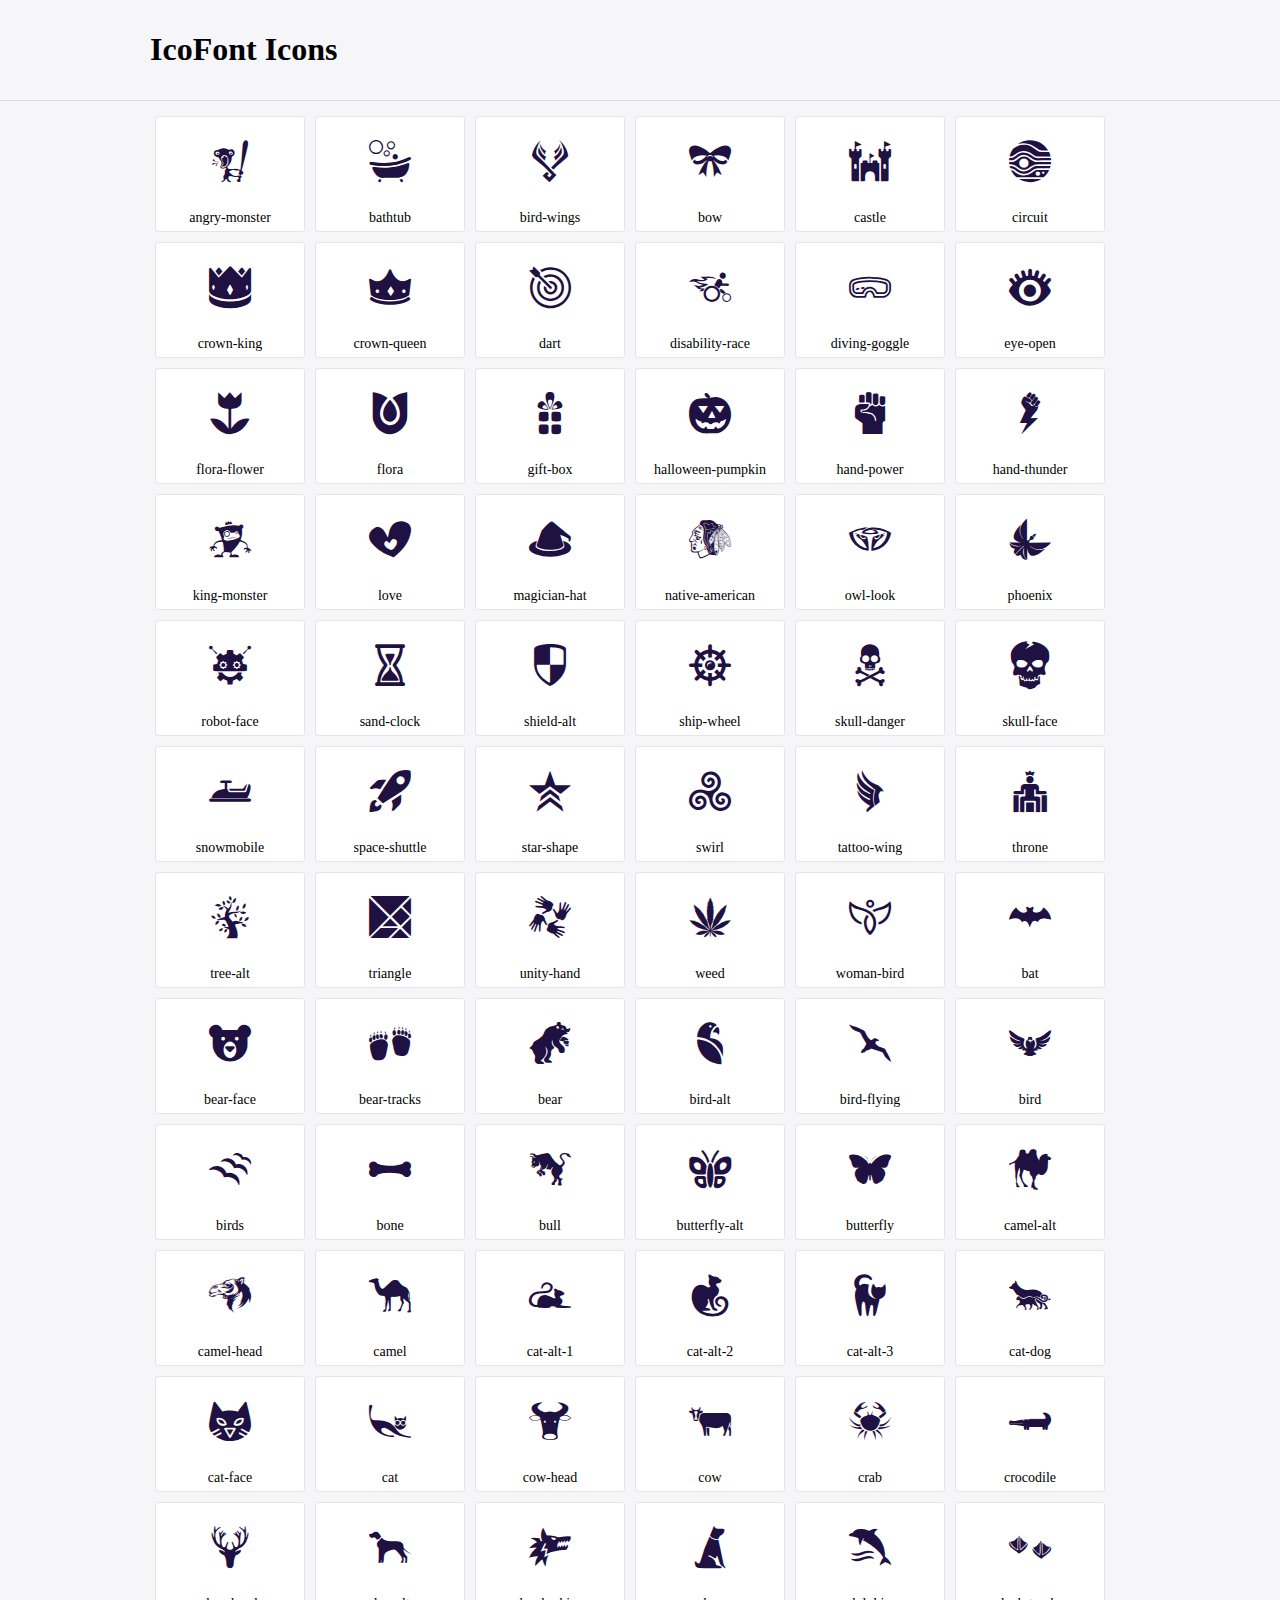
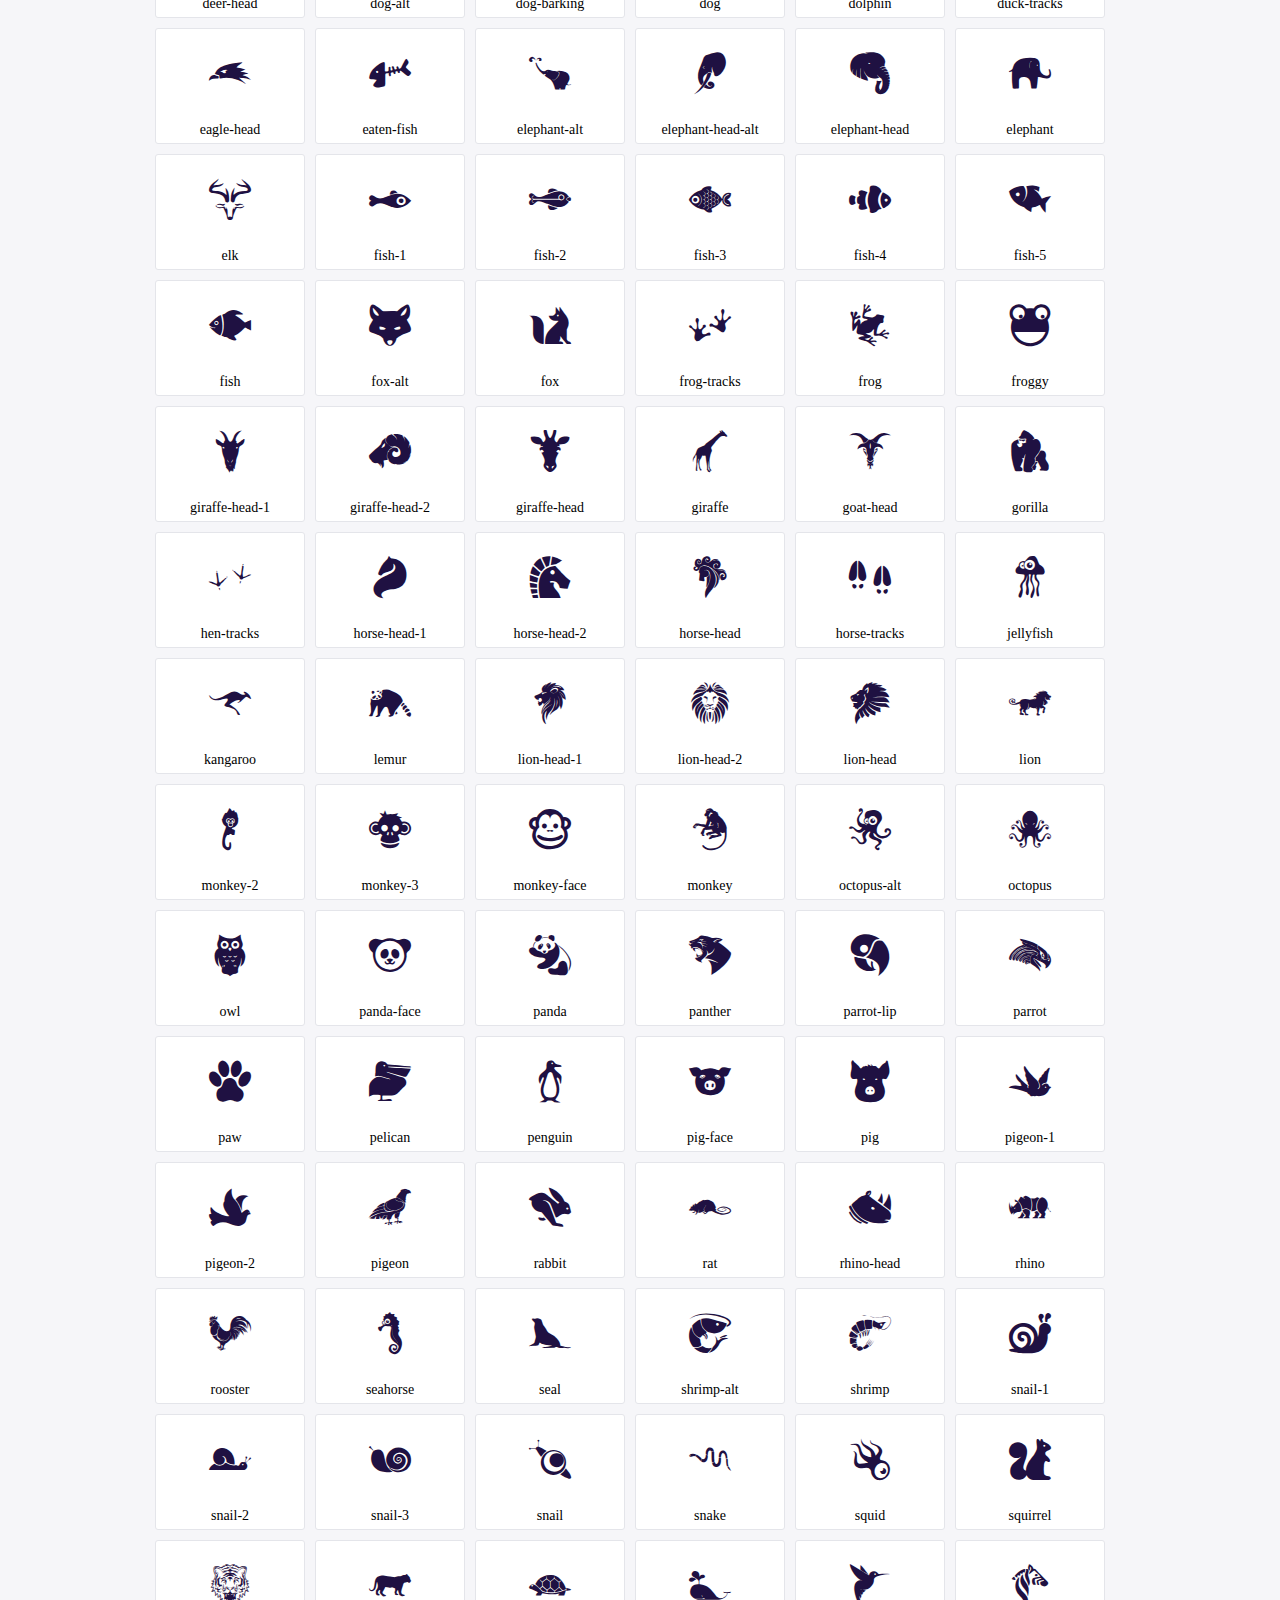
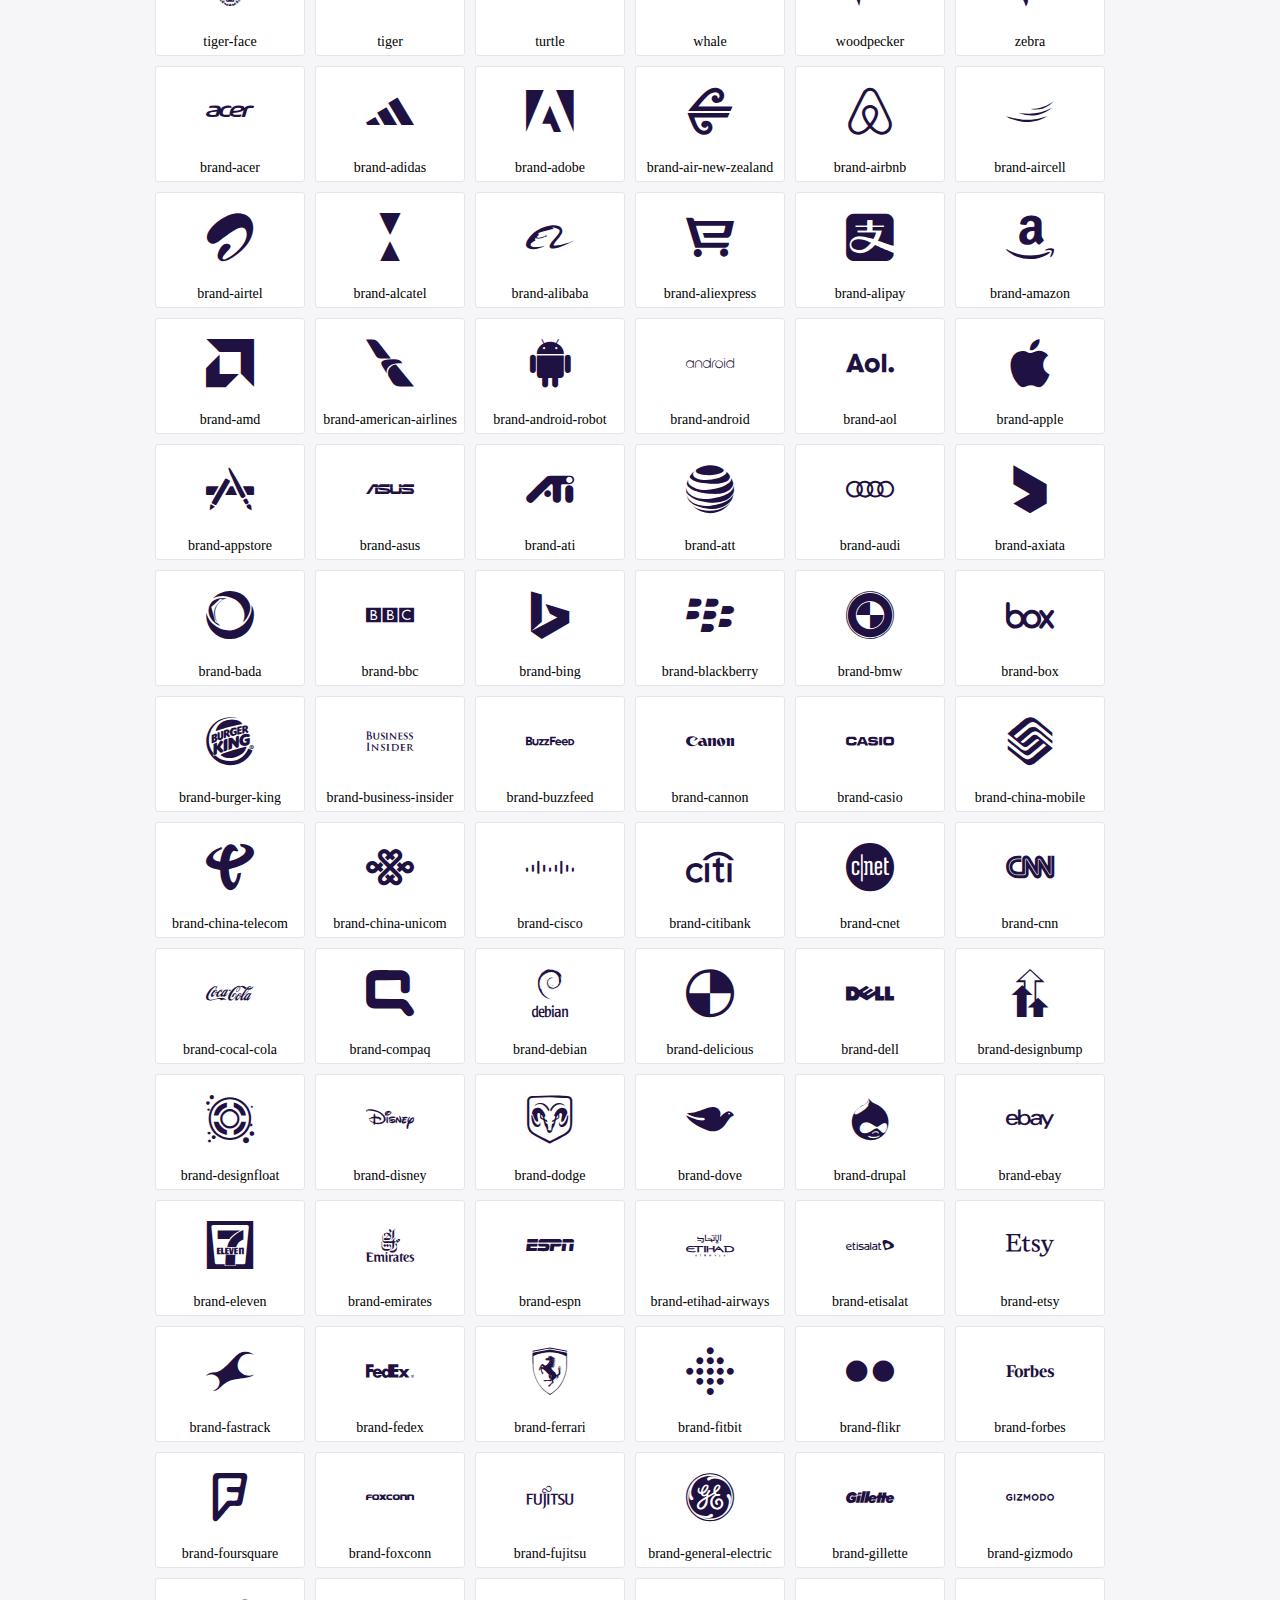
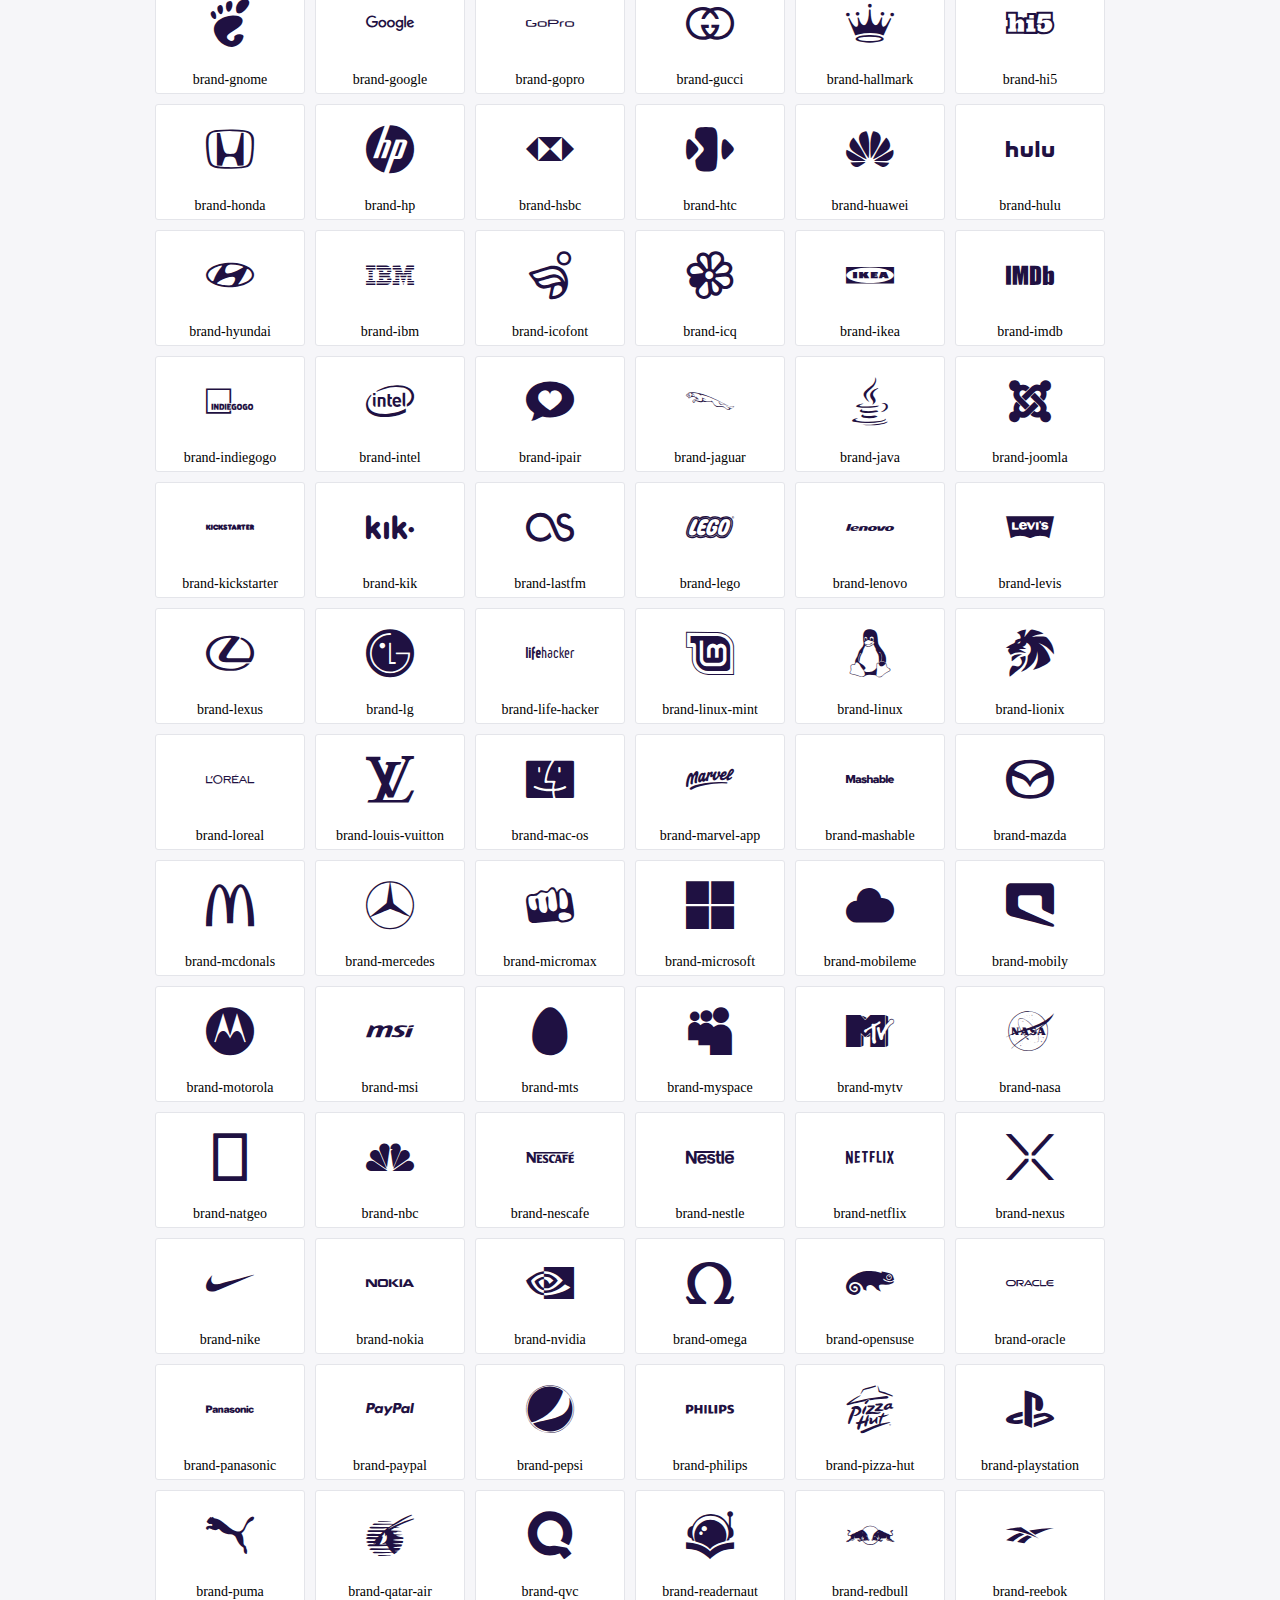
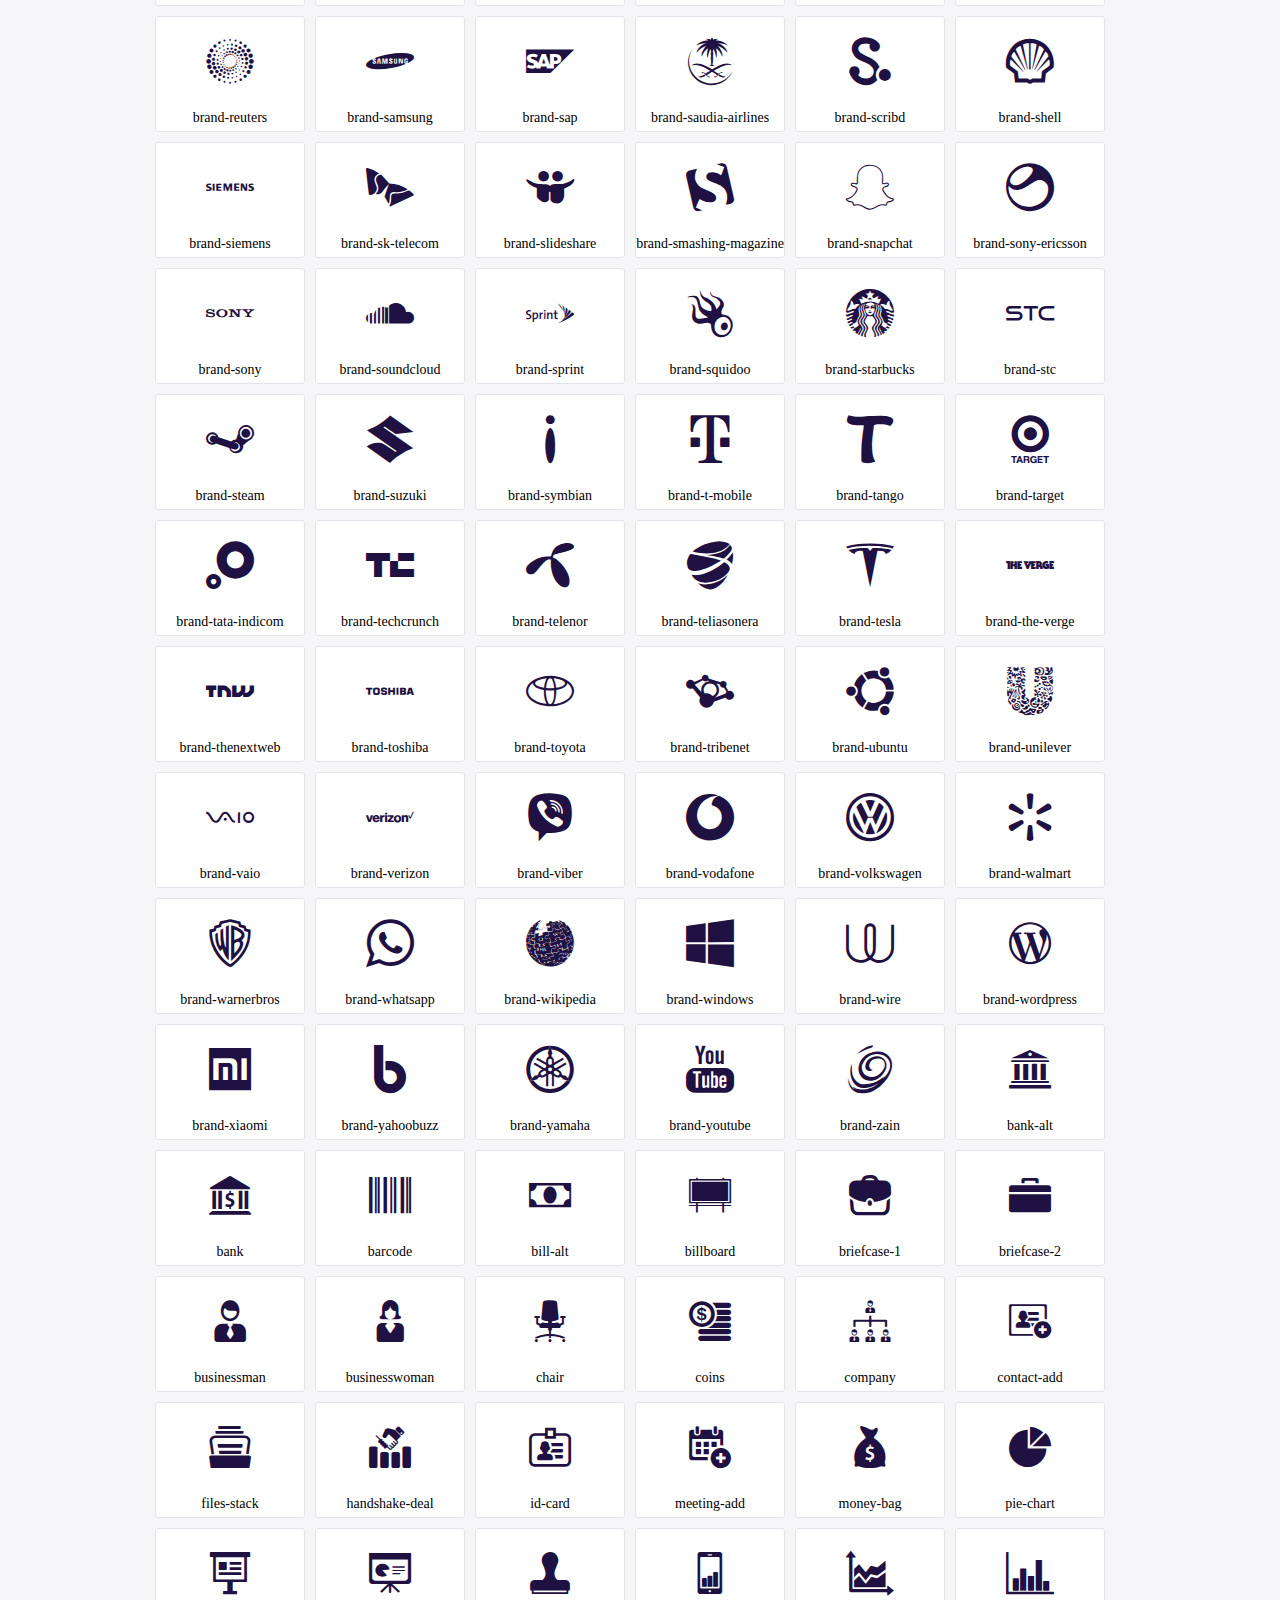
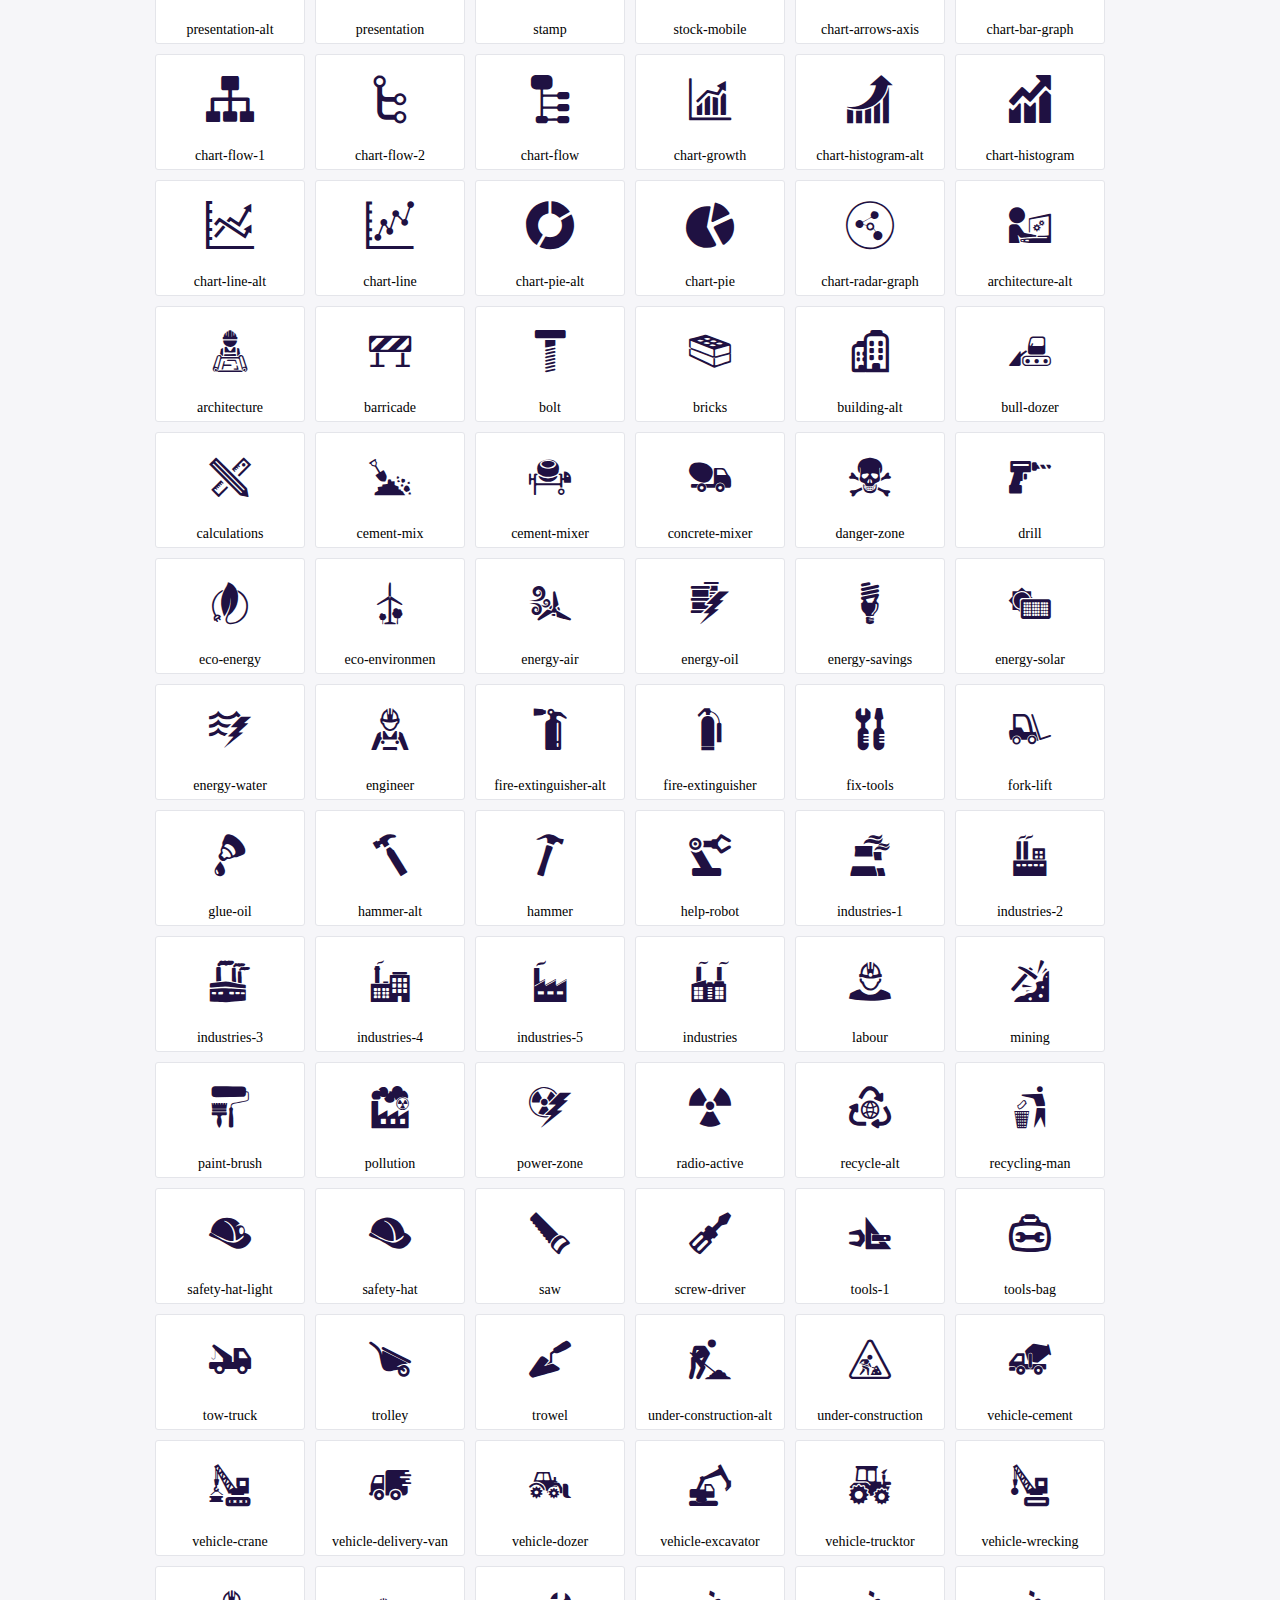
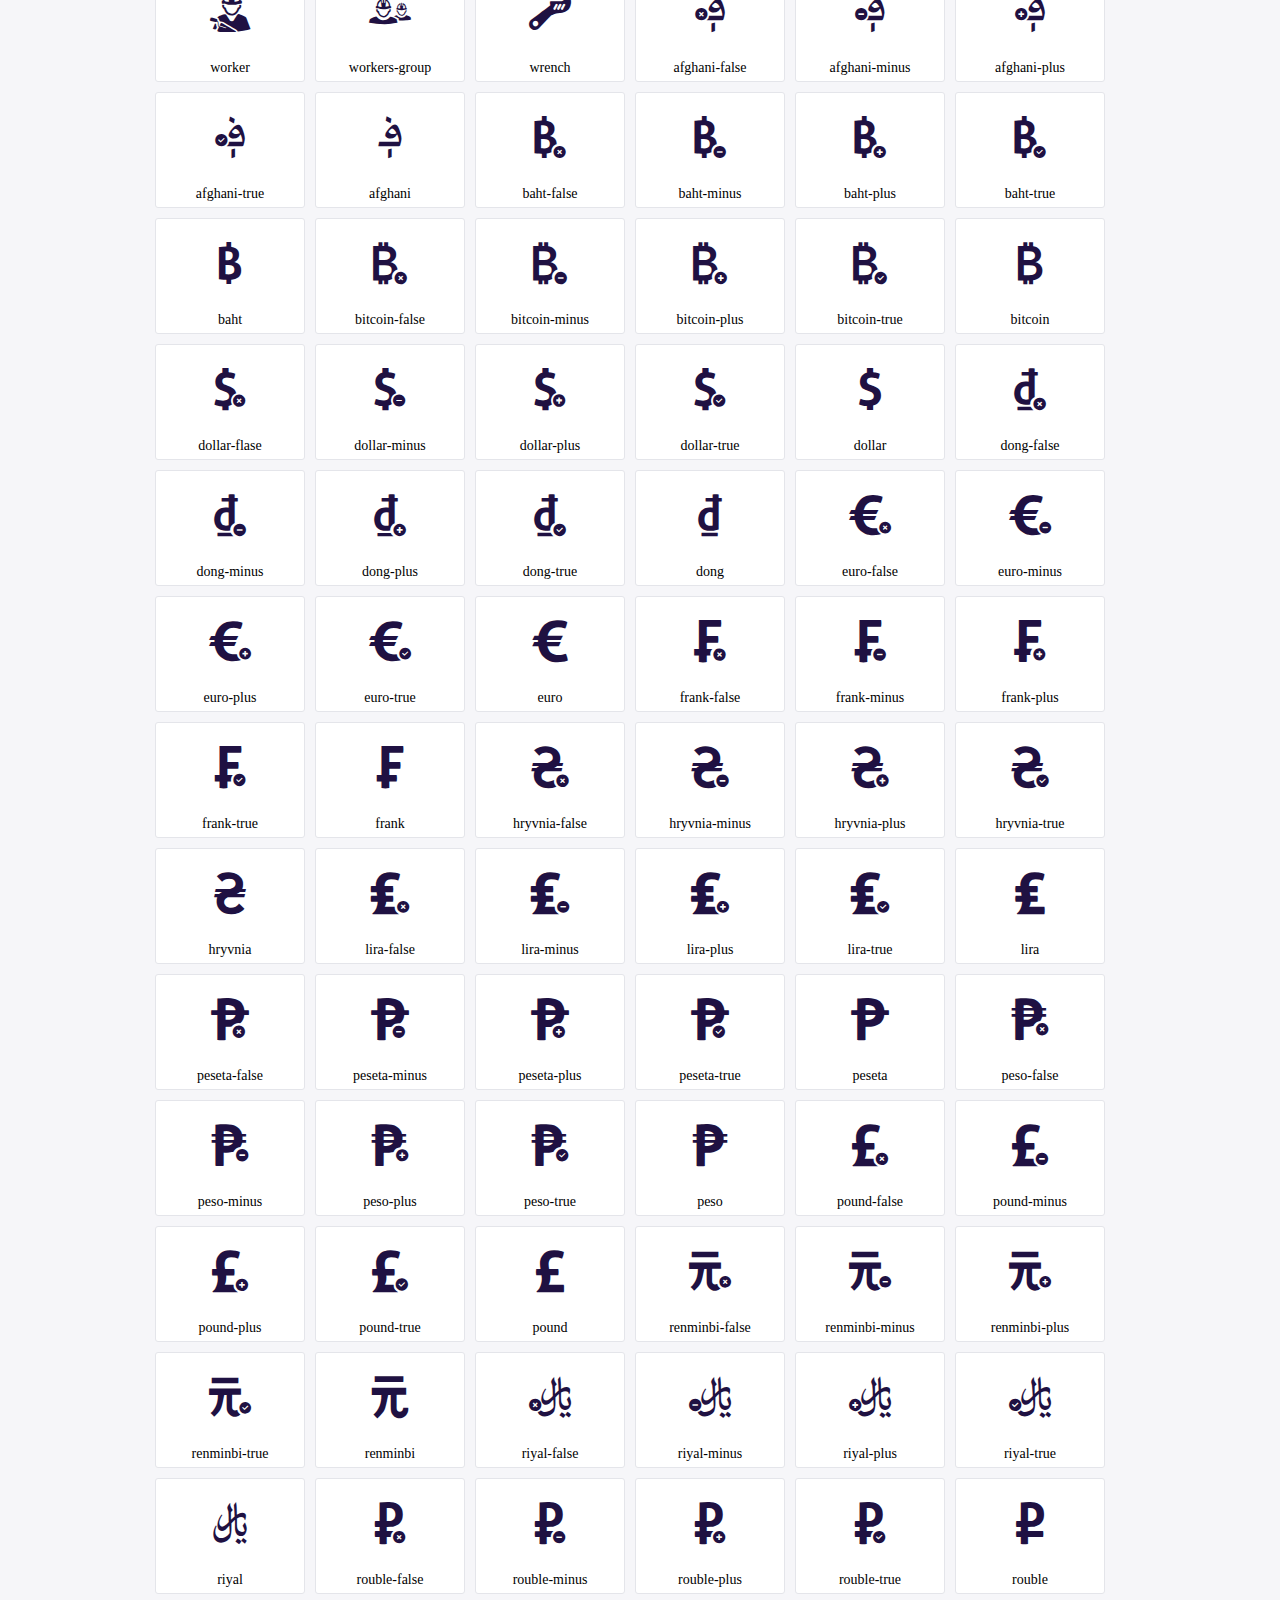
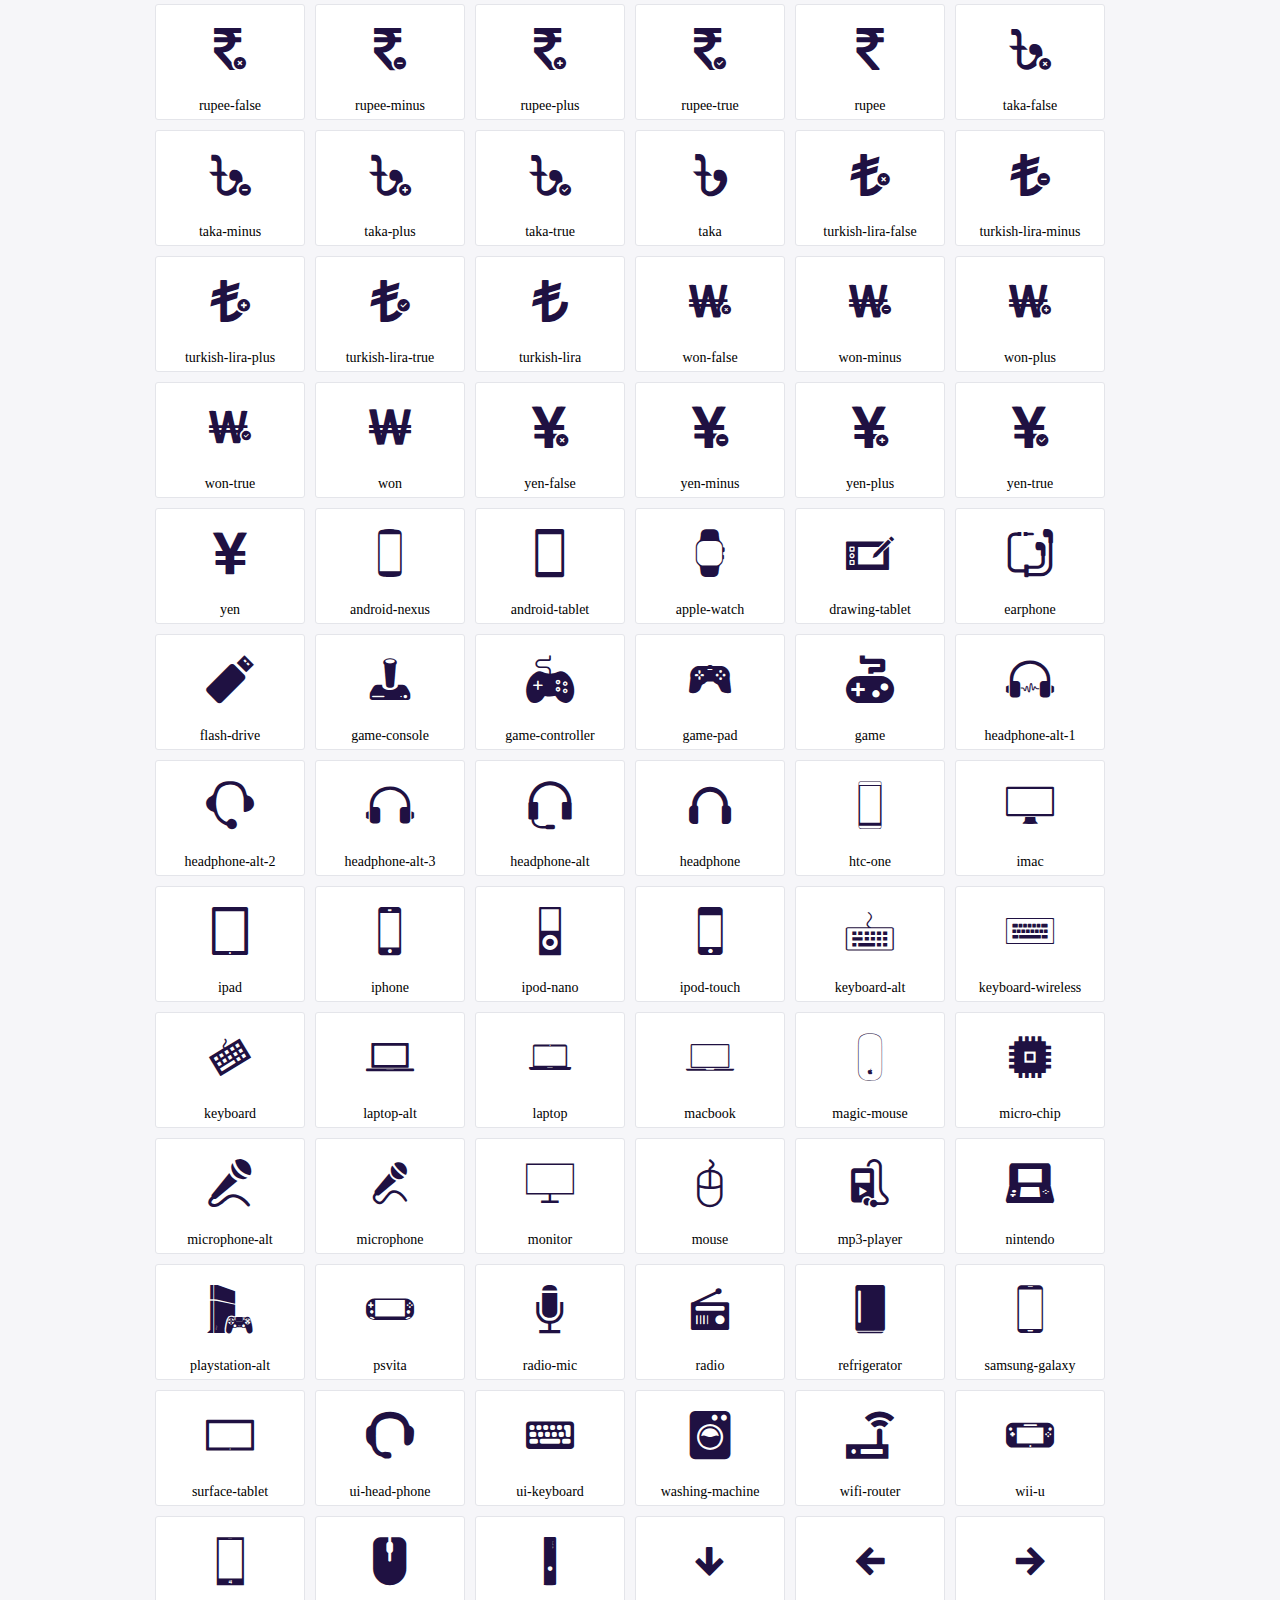
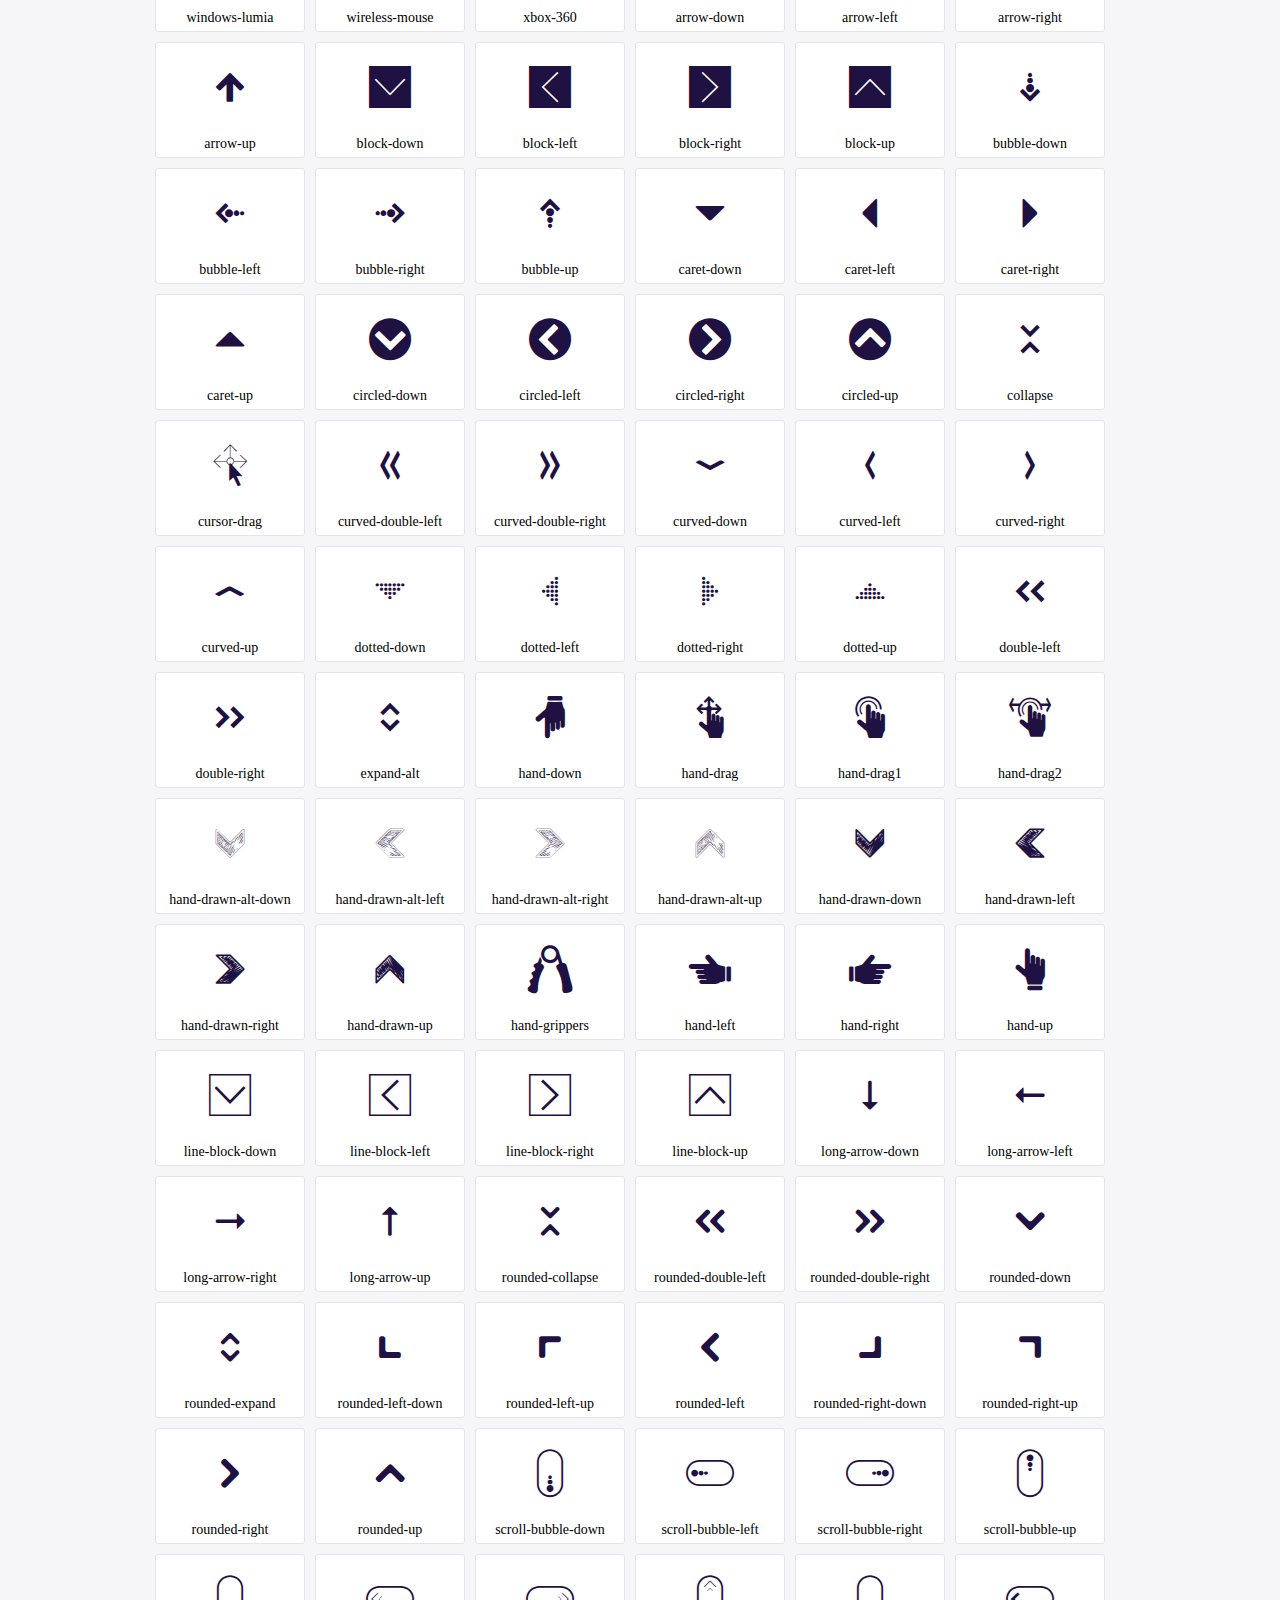
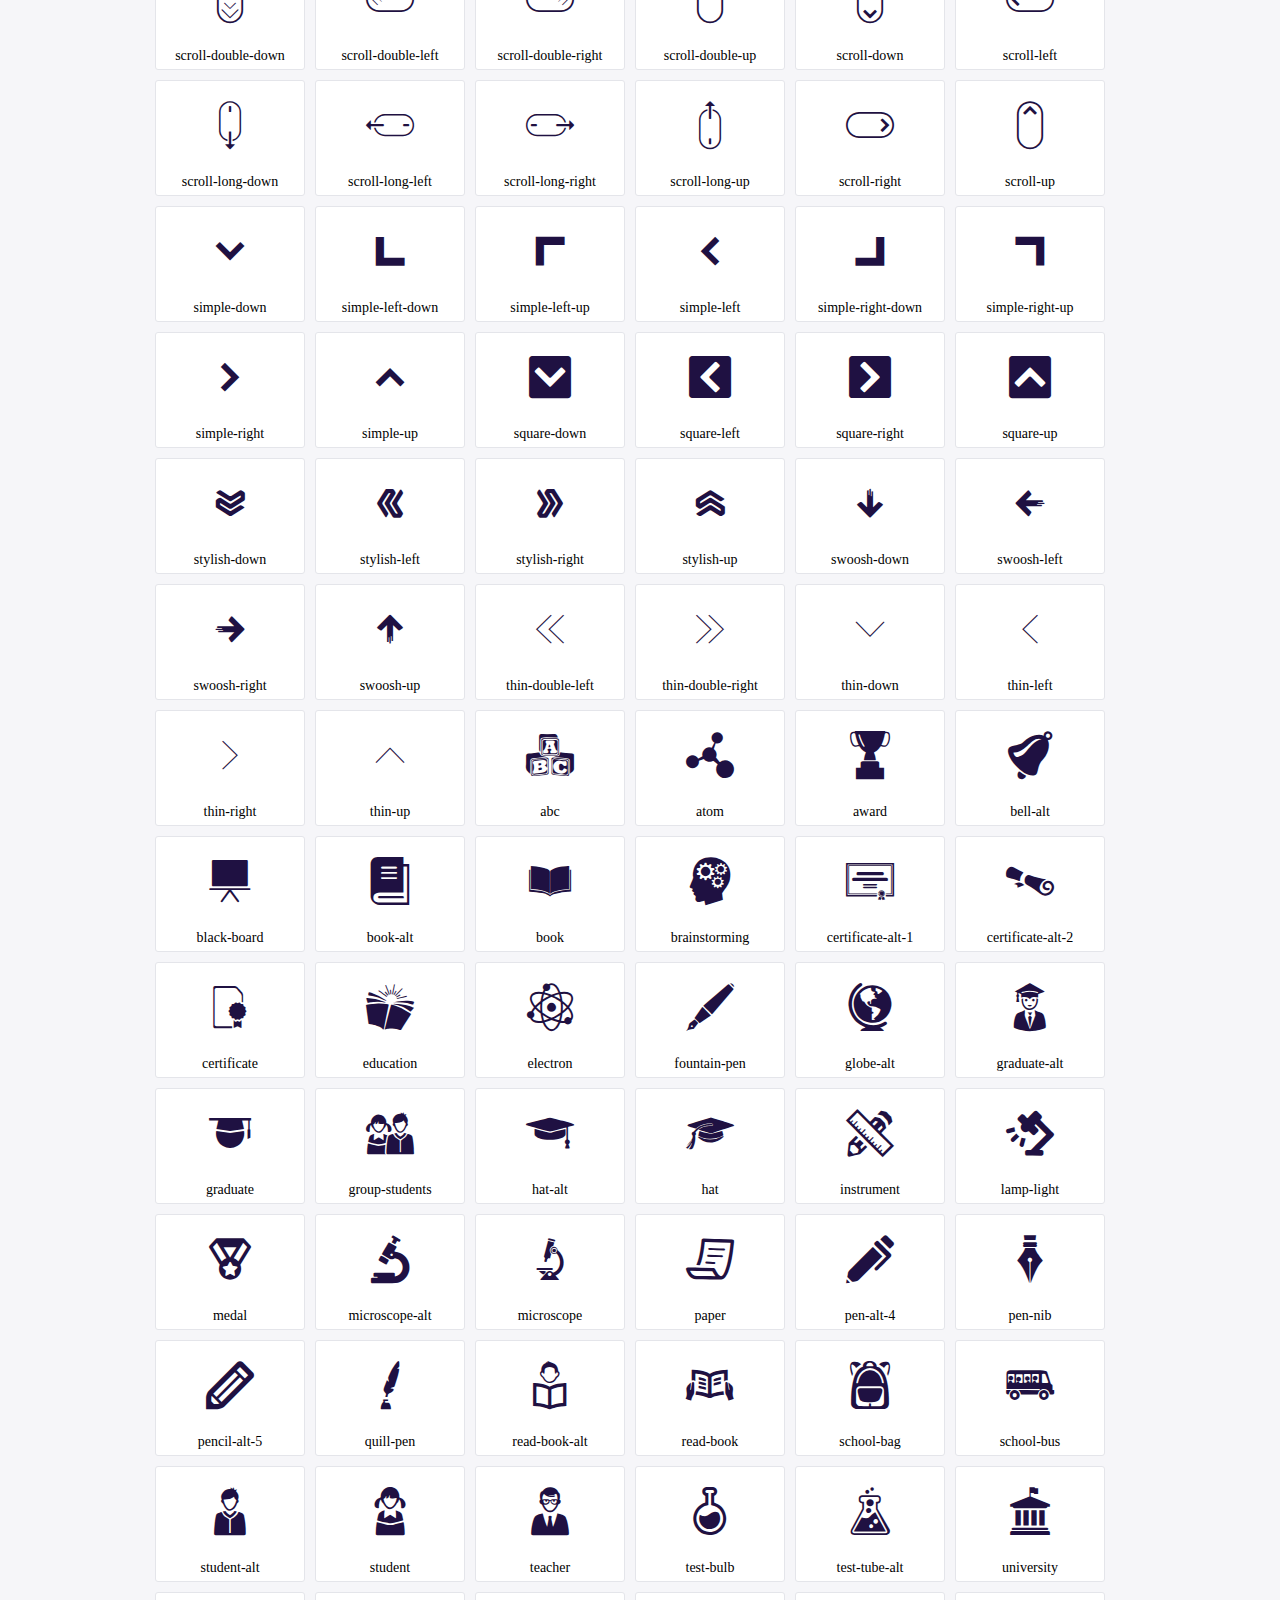
<file: bootstrap/icofont/demo.html>
<!DOCTYPE html>
	<html>
	<head>
		<meta charset="utf-8">
		<title>Examples | IcoFont</title>
		<link rel="stylesheet" type="text/css" href="./icofont.min.css">
		<style type="text/css">
			body {
				margin: 0;
				padding: 0;
				background: #F6F6F9;
			}
			.header {
				border-bottom: 1px solid #DCDCE1;
				padding: 10px 0;
				margin-bottom: 10px;
			}
			.container {
				width: 980px;
				margin: 0 auto;
			}
			.ico-title {
				font-size: 2em;
			}
			.iconlist {
				margin: 0;
				padding: 0;
				list-style: none;
				text-align: center;
				width: 100%;
				display: flex;
				flex-wrap: wrap;
				flex-direction: row;
			}
			.iconlist li {
				position: relative;
				margin: 5px;
				width: 150px;
				cursor: pointer;
			}
			.iconlist li .icon-holder {
				position: relative;
				text-align: center;
				border-radius: 3px;
				overflow: hidden;
				padding-bottom: 5px;
				background: #ffffff;
				border: 1px solid #E4E5EA;
				transition: all 0.2s linear 0s;
			}
			.iconlist li .icon-holder:hover {
				background: #00C3DA;
				color: #ffffff;
			}
			.iconlist li .icon-holder:hover .icon i {
				color: #ffffff;
			}
			.iconlist li .icon-holder .icon {
				padding: 20px;
				text-align: center;
			}
			.iconlist li .icon-holder .icon i {
				font-size: 3em;
				color: #1F1142;
			}
			.iconlist li .icon-holder span {
				font-size: 14px;
				display: block;
				margin-top: 5px;
				border-radius: 3px;
			}
		</style>
	</head>
	<body>
	<div class="header">
		<div class="container">
			<h1 class="ico-title"> IcoFont Icons </h1>
		</div>
	</div>
	<div class="container">
		<ul class="iconlist">
		
		<li>
			<div class="icon-holder">
				<div class="icon"> 
					<i class="icofont-angry-monster"></i>
				</div> 
				<span> angry-monster </span>
			</div>
		</li>
		
		<li>
			<div class="icon-holder">
				<div class="icon"> 
					<i class="icofont-bathtub"></i>
				</div> 
				<span> bathtub </span>
			</div>
		</li>
		
		<li>
			<div class="icon-holder">
				<div class="icon"> 
					<i class="icofont-bird-wings"></i>
				</div> 
				<span> bird-wings </span>
			</div>
		</li>
		
		<li>
			<div class="icon-holder">
				<div class="icon"> 
					<i class="icofont-bow"></i>
				</div> 
				<span> bow </span>
			</div>
		</li>
		
		<li>
			<div class="icon-holder">
				<div class="icon"> 
					<i class="icofont-castle"></i>
				</div> 
				<span> castle </span>
			</div>
		</li>
		
		<li>
			<div class="icon-holder">
				<div class="icon"> 
					<i class="icofont-circuit"></i>
				</div> 
				<span> circuit </span>
			</div>
		</li>
		
		<li>
			<div class="icon-holder">
				<div class="icon"> 
					<i class="icofont-crown-king"></i>
				</div> 
				<span> crown-king </span>
			</div>
		</li>
		
		<li>
			<div class="icon-holder">
				<div class="icon"> 
					<i class="icofont-crown-queen"></i>
				</div> 
				<span> crown-queen </span>
			</div>
		</li>
		
		<li>
			<div class="icon-holder">
				<div class="icon"> 
					<i class="icofont-dart"></i>
				</div> 
				<span> dart </span>
			</div>
		</li>
		
		<li>
			<div class="icon-holder">
				<div class="icon"> 
					<i class="icofont-disability-race"></i>
				</div> 
				<span> disability-race </span>
			</div>
		</li>
		
		<li>
			<div class="icon-holder">
				<div class="icon"> 
					<i class="icofont-diving-goggle"></i>
				</div> 
				<span> diving-goggle </span>
			</div>
		</li>
		
		<li>
			<div class="icon-holder">
				<div class="icon"> 
					<i class="icofont-eye-open"></i>
				</div> 
				<span> eye-open </span>
			</div>
		</li>
		
		<li>
			<div class="icon-holder">
				<div class="icon"> 
					<i class="icofont-flora-flower"></i>
				</div> 
				<span> flora-flower </span>
			</div>
		</li>
		
		<li>
			<div class="icon-holder">
				<div class="icon"> 
					<i class="icofont-flora"></i>
				</div> 
				<span> flora </span>
			</div>
		</li>
		
		<li>
			<div class="icon-holder">
				<div class="icon"> 
					<i class="icofont-gift-box"></i>
				</div> 
				<span> gift-box </span>
			</div>
		</li>
		
		<li>
			<div class="icon-holder">
				<div class="icon"> 
					<i class="icofont-halloween-pumpkin"></i>
				</div> 
				<span> halloween-pumpkin </span>
			</div>
		</li>
		
		<li>
			<div class="icon-holder">
				<div class="icon"> 
					<i class="icofont-hand-power"></i>
				</div> 
				<span> hand-power </span>
			</div>
		</li>
		
		<li>
			<div class="icon-holder">
				<div class="icon"> 
					<i class="icofont-hand-thunder"></i>
				</div> 
				<span> hand-thunder </span>
			</div>
		</li>
		
		<li>
			<div class="icon-holder">
				<div class="icon"> 
					<i class="icofont-king-monster"></i>
				</div> 
				<span> king-monster </span>
			</div>
		</li>
		
		<li>
			<div class="icon-holder">
				<div class="icon"> 
					<i class="icofont-love"></i>
				</div> 
				<span> love </span>
			</div>
		</li>
		
		<li>
			<div class="icon-holder">
				<div class="icon"> 
					<i class="icofont-magician-hat"></i>
				</div> 
				<span> magician-hat </span>
			</div>
		</li>
		
		<li>
			<div class="icon-holder">
				<div class="icon"> 
					<i class="icofont-native-american"></i>
				</div> 
				<span> native-american </span>
			</div>
		</li>
		
		<li>
			<div class="icon-holder">
				<div class="icon"> 
					<i class="icofont-owl-look"></i>
				</div> 
				<span> owl-look </span>
			</div>
		</li>
		
		<li>
			<div class="icon-holder">
				<div class="icon"> 
					<i class="icofont-phoenix"></i>
				</div> 
				<span> phoenix </span>
			</div>
		</li>
		
		<li>
			<div class="icon-holder">
				<div class="icon"> 
					<i class="icofont-robot-face"></i>
				</div> 
				<span> robot-face </span>
			</div>
		</li>
		
		<li>
			<div class="icon-holder">
				<div class="icon"> 
					<i class="icofont-sand-clock"></i>
				</div> 
				<span> sand-clock </span>
			</div>
		</li>
		
		<li>
			<div class="icon-holder">
				<div class="icon"> 
					<i class="icofont-shield-alt"></i>
				</div> 
				<span> shield-alt </span>
			</div>
		</li>
		
		<li>
			<div class="icon-holder">
				<div class="icon"> 
					<i class="icofont-ship-wheel"></i>
				</div> 
				<span> ship-wheel </span>
			</div>
		</li>
		
		<li>
			<div class="icon-holder">
				<div class="icon"> 
					<i class="icofont-skull-danger"></i>
				</div> 
				<span> skull-danger </span>
			</div>
		</li>
		
		<li>
			<div class="icon-holder">
				<div class="icon"> 
					<i class="icofont-skull-face"></i>
				</div> 
				<span> skull-face </span>
			</div>
		</li>
		
		<li>
			<div class="icon-holder">
				<div class="icon"> 
					<i class="icofont-snowmobile"></i>
				</div> 
				<span> snowmobile </span>
			</div>
		</li>
		
		<li>
			<div class="icon-holder">
				<div class="icon"> 
					<i class="icofont-space-shuttle"></i>
				</div> 
				<span> space-shuttle </span>
			</div>
		</li>
		
		<li>
			<div class="icon-holder">
				<div class="icon"> 
					<i class="icofont-star-shape"></i>
				</div> 
				<span> star-shape </span>
			</div>
		</li>
		
		<li>
			<div class="icon-holder">
				<div class="icon"> 
					<i class="icofont-swirl"></i>
				</div> 
				<span> swirl </span>
			</div>
		</li>
		
		<li>
			<div class="icon-holder">
				<div class="icon"> 
					<i class="icofont-tattoo-wing"></i>
				</div> 
				<span> tattoo-wing </span>
			</div>
		</li>
		
		<li>
			<div class="icon-holder">
				<div class="icon"> 
					<i class="icofont-throne"></i>
				</div> 
				<span> throne </span>
			</div>
		</li>
		
		<li>
			<div class="icon-holder">
				<div class="icon"> 
					<i class="icofont-tree-alt"></i>
				</div> 
				<span> tree-alt </span>
			</div>
		</li>
		
		<li>
			<div class="icon-holder">
				<div class="icon"> 
					<i class="icofont-triangle"></i>
				</div> 
				<span> triangle </span>
			</div>
		</li>
		
		<li>
			<div class="icon-holder">
				<div class="icon"> 
					<i class="icofont-unity-hand"></i>
				</div> 
				<span> unity-hand </span>
			</div>
		</li>
		
		<li>
			<div class="icon-holder">
				<div class="icon"> 
					<i class="icofont-weed"></i>
				</div> 
				<span> weed </span>
			</div>
		</li>
		
		<li>
			<div class="icon-holder">
				<div class="icon"> 
					<i class="icofont-woman-bird"></i>
				</div> 
				<span> woman-bird </span>
			</div>
		</li>
		
		<li>
			<div class="icon-holder">
				<div class="icon"> 
					<i class="icofont-bat"></i>
				</div> 
				<span> bat </span>
			</div>
		</li>
		
		<li>
			<div class="icon-holder">
				<div class="icon"> 
					<i class="icofont-bear-face"></i>
				</div> 
				<span> bear-face </span>
			</div>
		</li>
		
		<li>
			<div class="icon-holder">
				<div class="icon"> 
					<i class="icofont-bear-tracks"></i>
				</div> 
				<span> bear-tracks </span>
			</div>
		</li>
		
		<li>
			<div class="icon-holder">
				<div class="icon"> 
					<i class="icofont-bear"></i>
				</div> 
				<span> bear </span>
			</div>
		</li>
		
		<li>
			<div class="icon-holder">
				<div class="icon"> 
					<i class="icofont-bird-alt"></i>
				</div> 
				<span> bird-alt </span>
			</div>
		</li>
		
		<li>
			<div class="icon-holder">
				<div class="icon"> 
					<i class="icofont-bird-flying"></i>
				</div> 
				<span> bird-flying </span>
			</div>
		</li>
		
		<li>
			<div class="icon-holder">
				<div class="icon"> 
					<i class="icofont-bird"></i>
				</div> 
				<span> bird </span>
			</div>
		</li>
		
		<li>
			<div class="icon-holder">
				<div class="icon"> 
					<i class="icofont-birds"></i>
				</div> 
				<span> birds </span>
			</div>
		</li>
		
		<li>
			<div class="icon-holder">
				<div class="icon"> 
					<i class="icofont-bone"></i>
				</div> 
				<span> bone </span>
			</div>
		</li>
		
		<li>
			<div class="icon-holder">
				<div class="icon"> 
					<i class="icofont-bull"></i>
				</div> 
				<span> bull </span>
			</div>
		</li>
		
		<li>
			<div class="icon-holder">
				<div class="icon"> 
					<i class="icofont-butterfly-alt"></i>
				</div> 
				<span> butterfly-alt </span>
			</div>
		</li>
		
		<li>
			<div class="icon-holder">
				<div class="icon"> 
					<i class="icofont-butterfly"></i>
				</div> 
				<span> butterfly </span>
			</div>
		</li>
		
		<li>
			<div class="icon-holder">
				<div class="icon"> 
					<i class="icofont-camel-alt"></i>
				</div> 
				<span> camel-alt </span>
			</div>
		</li>
		
		<li>
			<div class="icon-holder">
				<div class="icon"> 
					<i class="icofont-camel-head"></i>
				</div> 
				<span> camel-head </span>
			</div>
		</li>
		
		<li>
			<div class="icon-holder">
				<div class="icon"> 
					<i class="icofont-camel"></i>
				</div> 
				<span> camel </span>
			</div>
		</li>
		
		<li>
			<div class="icon-holder">
				<div class="icon"> 
					<i class="icofont-cat-alt-1"></i>
				</div> 
				<span> cat-alt-1 </span>
			</div>
		</li>
		
		<li>
			<div class="icon-holder">
				<div class="icon"> 
					<i class="icofont-cat-alt-2"></i>
				</div> 
				<span> cat-alt-2 </span>
			</div>
		</li>
		
		<li>
			<div class="icon-holder">
				<div class="icon"> 
					<i class="icofont-cat-alt-3"></i>
				</div> 
				<span> cat-alt-3 </span>
			</div>
		</li>
		
		<li>
			<div class="icon-holder">
				<div class="icon"> 
					<i class="icofont-cat-dog"></i>
				</div> 
				<span> cat-dog </span>
			</div>
		</li>
		
		<li>
			<div class="icon-holder">
				<div class="icon"> 
					<i class="icofont-cat-face"></i>
				</div> 
				<span> cat-face </span>
			</div>
		</li>
		
		<li>
			<div class="icon-holder">
				<div class="icon"> 
					<i class="icofont-cat"></i>
				</div> 
				<span> cat </span>
			</div>
		</li>
		
		<li>
			<div class="icon-holder">
				<div class="icon"> 
					<i class="icofont-cow-head"></i>
				</div> 
				<span> cow-head </span>
			</div>
		</li>
		
		<li>
			<div class="icon-holder">
				<div class="icon"> 
					<i class="icofont-cow"></i>
				</div> 
				<span> cow </span>
			</div>
		</li>
		
		<li>
			<div class="icon-holder">
				<div class="icon"> 
					<i class="icofont-crab"></i>
				</div> 
				<span> crab </span>
			</div>
		</li>
		
		<li>
			<div class="icon-holder">
				<div class="icon"> 
					<i class="icofont-crocodile"></i>
				</div> 
				<span> crocodile </span>
			</div>
		</li>
		
		<li>
			<div class="icon-holder">
				<div class="icon"> 
					<i class="icofont-deer-head"></i>
				</div> 
				<span> deer-head </span>
			</div>
		</li>
		
		<li>
			<div class="icon-holder">
				<div class="icon"> 
					<i class="icofont-dog-alt"></i>
				</div> 
				<span> dog-alt </span>
			</div>
		</li>
		
		<li>
			<div class="icon-holder">
				<div class="icon"> 
					<i class="icofont-dog-barking"></i>
				</div> 
				<span> dog-barking </span>
			</div>
		</li>
		
		<li>
			<div class="icon-holder">
				<div class="icon"> 
					<i class="icofont-dog"></i>
				</div> 
				<span> dog </span>
			</div>
		</li>
		
		<li>
			<div class="icon-holder">
				<div class="icon"> 
					<i class="icofont-dolphin"></i>
				</div> 
				<span> dolphin </span>
			</div>
		</li>
		
		<li>
			<div class="icon-holder">
				<div class="icon"> 
					<i class="icofont-duck-tracks"></i>
				</div> 
				<span> duck-tracks </span>
			</div>
		</li>
		
		<li>
			<div class="icon-holder">
				<div class="icon"> 
					<i class="icofont-eagle-head"></i>
				</div> 
				<span> eagle-head </span>
			</div>
		</li>
		
		<li>
			<div class="icon-holder">
				<div class="icon"> 
					<i class="icofont-eaten-fish"></i>
				</div> 
				<span> eaten-fish </span>
			</div>
		</li>
		
		<li>
			<div class="icon-holder">
				<div class="icon"> 
					<i class="icofont-elephant-alt"></i>
				</div> 
				<span> elephant-alt </span>
			</div>
		</li>
		
		<li>
			<div class="icon-holder">
				<div class="icon"> 
					<i class="icofont-elephant-head-alt"></i>
				</div> 
				<span> elephant-head-alt </span>
			</div>
		</li>
		
		<li>
			<div class="icon-holder">
				<div class="icon"> 
					<i class="icofont-elephant-head"></i>
				</div> 
				<span> elephant-head </span>
			</div>
		</li>
		
		<li>
			<div class="icon-holder">
				<div class="icon"> 
					<i class="icofont-elephant"></i>
				</div> 
				<span> elephant </span>
			</div>
		</li>
		
		<li>
			<div class="icon-holder">
				<div class="icon"> 
					<i class="icofont-elk"></i>
				</div> 
				<span> elk </span>
			</div>
		</li>
		
		<li>
			<div class="icon-holder">
				<div class="icon"> 
					<i class="icofont-fish-1"></i>
				</div> 
				<span> fish-1 </span>
			</div>
		</li>
		
		<li>
			<div class="icon-holder">
				<div class="icon"> 
					<i class="icofont-fish-2"></i>
				</div> 
				<span> fish-2 </span>
			</div>
		</li>
		
		<li>
			<div class="icon-holder">
				<div class="icon"> 
					<i class="icofont-fish-3"></i>
				</div> 
				<span> fish-3 </span>
			</div>
		</li>
		
		<li>
			<div class="icon-holder">
				<div class="icon"> 
					<i class="icofont-fish-4"></i>
				</div> 
				<span> fish-4 </span>
			</div>
		</li>
		
		<li>
			<div class="icon-holder">
				<div class="icon"> 
					<i class="icofont-fish-5"></i>
				</div> 
				<span> fish-5 </span>
			</div>
		</li>
		
		<li>
			<div class="icon-holder">
				<div class="icon"> 
					<i class="icofont-fish"></i>
				</div> 
				<span> fish </span>
			</div>
		</li>
		
		<li>
			<div class="icon-holder">
				<div class="icon"> 
					<i class="icofont-fox-alt"></i>
				</div> 
				<span> fox-alt </span>
			</div>
		</li>
		
		<li>
			<div class="icon-holder">
				<div class="icon"> 
					<i class="icofont-fox"></i>
				</div> 
				<span> fox </span>
			</div>
		</li>
		
		<li>
			<div class="icon-holder">
				<div class="icon"> 
					<i class="icofont-frog-tracks"></i>
				</div> 
				<span> frog-tracks </span>
			</div>
		</li>
		
		<li>
			<div class="icon-holder">
				<div class="icon"> 
					<i class="icofont-frog"></i>
				</div> 
				<span> frog </span>
			</div>
		</li>
		
		<li>
			<div class="icon-holder">
				<div class="icon"> 
					<i class="icofont-froggy"></i>
				</div> 
				<span> froggy </span>
			</div>
		</li>
		
		<li>
			<div class="icon-holder">
				<div class="icon"> 
					<i class="icofont-giraffe-head-1"></i>
				</div> 
				<span> giraffe-head-1 </span>
			</div>
		</li>
		
		<li>
			<div class="icon-holder">
				<div class="icon"> 
					<i class="icofont-giraffe-head-2"></i>
				</div> 
				<span> giraffe-head-2 </span>
			</div>
		</li>
		
		<li>
			<div class="icon-holder">
				<div class="icon"> 
					<i class="icofont-giraffe-head"></i>
				</div> 
				<span> giraffe-head </span>
			</div>
		</li>
		
		<li>
			<div class="icon-holder">
				<div class="icon"> 
					<i class="icofont-giraffe"></i>
				</div> 
				<span> giraffe </span>
			</div>
		</li>
		
		<li>
			<div class="icon-holder">
				<div class="icon"> 
					<i class="icofont-goat-head"></i>
				</div> 
				<span> goat-head </span>
			</div>
		</li>
		
		<li>
			<div class="icon-holder">
				<div class="icon"> 
					<i class="icofont-gorilla"></i>
				</div> 
				<span> gorilla </span>
			</div>
		</li>
		
		<li>
			<div class="icon-holder">
				<div class="icon"> 
					<i class="icofont-hen-tracks"></i>
				</div> 
				<span> hen-tracks </span>
			</div>
		</li>
		
		<li>
			<div class="icon-holder">
				<div class="icon"> 
					<i class="icofont-horse-head-1"></i>
				</div> 
				<span> horse-head-1 </span>
			</div>
		</li>
		
		<li>
			<div class="icon-holder">
				<div class="icon"> 
					<i class="icofont-horse-head-2"></i>
				</div> 
				<span> horse-head-2 </span>
			</div>
		</li>
		
		<li>
			<div class="icon-holder">
				<div class="icon"> 
					<i class="icofont-horse-head"></i>
				</div> 
				<span> horse-head </span>
			</div>
		</li>
		
		<li>
			<div class="icon-holder">
				<div class="icon"> 
					<i class="icofont-horse-tracks"></i>
				</div> 
				<span> horse-tracks </span>
			</div>
		</li>
		
		<li>
			<div class="icon-holder">
				<div class="icon"> 
					<i class="icofont-jellyfish"></i>
				</div> 
				<span> jellyfish </span>
			</div>
		</li>
		
		<li>
			<div class="icon-holder">
				<div class="icon"> 
					<i class="icofont-kangaroo"></i>
				</div> 
				<span> kangaroo </span>
			</div>
		</li>
		
		<li>
			<div class="icon-holder">
				<div class="icon"> 
					<i class="icofont-lemur"></i>
				</div> 
				<span> lemur </span>
			</div>
		</li>
		
		<li>
			<div class="icon-holder">
				<div class="icon"> 
					<i class="icofont-lion-head-1"></i>
				</div> 
				<span> lion-head-1 </span>
			</div>
		</li>
		
		<li>
			<div class="icon-holder">
				<div class="icon"> 
					<i class="icofont-lion-head-2"></i>
				</div> 
				<span> lion-head-2 </span>
			</div>
		</li>
		
		<li>
			<div class="icon-holder">
				<div class="icon"> 
					<i class="icofont-lion-head"></i>
				</div> 
				<span> lion-head </span>
			</div>
		</li>
		
		<li>
			<div class="icon-holder">
				<div class="icon"> 
					<i class="icofont-lion"></i>
				</div> 
				<span> lion </span>
			</div>
		</li>
		
		<li>
			<div class="icon-holder">
				<div class="icon"> 
					<i class="icofont-monkey-2"></i>
				</div> 
				<span> monkey-2 </span>
			</div>
		</li>
		
		<li>
			<div class="icon-holder">
				<div class="icon"> 
					<i class="icofont-monkey-3"></i>
				</div> 
				<span> monkey-3 </span>
			</div>
		</li>
		
		<li>
			<div class="icon-holder">
				<div class="icon"> 
					<i class="icofont-monkey-face"></i>
				</div> 
				<span> monkey-face </span>
			</div>
		</li>
		
		<li>
			<div class="icon-holder">
				<div class="icon"> 
					<i class="icofont-monkey"></i>
				</div> 
				<span> monkey </span>
			</div>
		</li>
		
		<li>
			<div class="icon-holder">
				<div class="icon"> 
					<i class="icofont-octopus-alt"></i>
				</div> 
				<span> octopus-alt </span>
			</div>
		</li>
		
		<li>
			<div class="icon-holder">
				<div class="icon"> 
					<i class="icofont-octopus"></i>
				</div> 
				<span> octopus </span>
			</div>
		</li>
		
		<li>
			<div class="icon-holder">
				<div class="icon"> 
					<i class="icofont-owl"></i>
				</div> 
				<span> owl </span>
			</div>
		</li>
		
		<li>
			<div class="icon-holder">
				<div class="icon"> 
					<i class="icofont-panda-face"></i>
				</div> 
				<span> panda-face </span>
			</div>
		</li>
		
		<li>
			<div class="icon-holder">
				<div class="icon"> 
					<i class="icofont-panda"></i>
				</div> 
				<span> panda </span>
			</div>
		</li>
		
		<li>
			<div class="icon-holder">
				<div class="icon"> 
					<i class="icofont-panther"></i>
				</div> 
				<span> panther </span>
			</div>
		</li>
		
		<li>
			<div class="icon-holder">
				<div class="icon"> 
					<i class="icofont-parrot-lip"></i>
				</div> 
				<span> parrot-lip </span>
			</div>
		</li>
		
		<li>
			<div class="icon-holder">
				<div class="icon"> 
					<i class="icofont-parrot"></i>
				</div> 
				<span> parrot </span>
			</div>
		</li>
		
		<li>
			<div class="icon-holder">
				<div class="icon"> 
					<i class="icofont-paw"></i>
				</div> 
				<span> paw </span>
			</div>
		</li>
		
		<li>
			<div class="icon-holder">
				<div class="icon"> 
					<i class="icofont-pelican"></i>
				</div> 
				<span> pelican </span>
			</div>
		</li>
		
		<li>
			<div class="icon-holder">
				<div class="icon"> 
					<i class="icofont-penguin"></i>
				</div> 
				<span> penguin </span>
			</div>
		</li>
		
		<li>
			<div class="icon-holder">
				<div class="icon"> 
					<i class="icofont-pig-face"></i>
				</div> 
				<span> pig-face </span>
			</div>
		</li>
		
		<li>
			<div class="icon-holder">
				<div class="icon"> 
					<i class="icofont-pig"></i>
				</div> 
				<span> pig </span>
			</div>
		</li>
		
		<li>
			<div class="icon-holder">
				<div class="icon"> 
					<i class="icofont-pigeon-1"></i>
				</div> 
				<span> pigeon-1 </span>
			</div>
		</li>
		
		<li>
			<div class="icon-holder">
				<div class="icon"> 
					<i class="icofont-pigeon-2"></i>
				</div> 
				<span> pigeon-2 </span>
			</div>
		</li>
		
		<li>
			<div class="icon-holder">
				<div class="icon"> 
					<i class="icofont-pigeon"></i>
				</div> 
				<span> pigeon </span>
			</div>
		</li>
		
		<li>
			<div class="icon-holder">
				<div class="icon"> 
					<i class="icofont-rabbit"></i>
				</div> 
				<span> rabbit </span>
			</div>
		</li>
		
		<li>
			<div class="icon-holder">
				<div class="icon"> 
					<i class="icofont-rat"></i>
				</div> 
				<span> rat </span>
			</div>
		</li>
		
		<li>
			<div class="icon-holder">
				<div class="icon"> 
					<i class="icofont-rhino-head"></i>
				</div> 
				<span> rhino-head </span>
			</div>
		</li>
		
		<li>
			<div class="icon-holder">
				<div class="icon"> 
					<i class="icofont-rhino"></i>
				</div> 
				<span> rhino </span>
			</div>
		</li>
		
		<li>
			<div class="icon-holder">
				<div class="icon"> 
					<i class="icofont-rooster"></i>
				</div> 
				<span> rooster </span>
			</div>
		</li>
		
		<li>
			<div class="icon-holder">
				<div class="icon"> 
					<i class="icofont-seahorse"></i>
				</div> 
				<span> seahorse </span>
			</div>
		</li>
		
		<li>
			<div class="icon-holder">
				<div class="icon"> 
					<i class="icofont-seal"></i>
				</div> 
				<span> seal </span>
			</div>
		</li>
		
		<li>
			<div class="icon-holder">
				<div class="icon"> 
					<i class="icofont-shrimp-alt"></i>
				</div> 
				<span> shrimp-alt </span>
			</div>
		</li>
		
		<li>
			<div class="icon-holder">
				<div class="icon"> 
					<i class="icofont-shrimp"></i>
				</div> 
				<span> shrimp </span>
			</div>
		</li>
		
		<li>
			<div class="icon-holder">
				<div class="icon"> 
					<i class="icofont-snail-1"></i>
				</div> 
				<span> snail-1 </span>
			</div>
		</li>
		
		<li>
			<div class="icon-holder">
				<div class="icon"> 
					<i class="icofont-snail-2"></i>
				</div> 
				<span> snail-2 </span>
			</div>
		</li>
		
		<li>
			<div class="icon-holder">
				<div class="icon"> 
					<i class="icofont-snail-3"></i>
				</div> 
				<span> snail-3 </span>
			</div>
		</li>
		
		<li>
			<div class="icon-holder">
				<div class="icon"> 
					<i class="icofont-snail"></i>
				</div> 
				<span> snail </span>
			</div>
		</li>
		
		<li>
			<div class="icon-holder">
				<div class="icon"> 
					<i class="icofont-snake"></i>
				</div> 
				<span> snake </span>
			</div>
		</li>
		
		<li>
			<div class="icon-holder">
				<div class="icon"> 
					<i class="icofont-squid"></i>
				</div> 
				<span> squid </span>
			</div>
		</li>
		
		<li>
			<div class="icon-holder">
				<div class="icon"> 
					<i class="icofont-squirrel"></i>
				</div> 
				<span> squirrel </span>
			</div>
		</li>
		
		<li>
			<div class="icon-holder">
				<div class="icon"> 
					<i class="icofont-tiger-face"></i>
				</div> 
				<span> tiger-face </span>
			</div>
		</li>
		
		<li>
			<div class="icon-holder">
				<div class="icon"> 
					<i class="icofont-tiger"></i>
				</div> 
				<span> tiger </span>
			</div>
		</li>
		
		<li>
			<div class="icon-holder">
				<div class="icon"> 
					<i class="icofont-turtle"></i>
				</div> 
				<span> turtle </span>
			</div>
		</li>
		
		<li>
			<div class="icon-holder">
				<div class="icon"> 
					<i class="icofont-whale"></i>
				</div> 
				<span> whale </span>
			</div>
		</li>
		
		<li>
			<div class="icon-holder">
				<div class="icon"> 
					<i class="icofont-woodpecker"></i>
				</div> 
				<span> woodpecker </span>
			</div>
		</li>
		
		<li>
			<div class="icon-holder">
				<div class="icon"> 
					<i class="icofont-zebra"></i>
				</div> 
				<span> zebra </span>
			</div>
		</li>
		
		<li>
			<div class="icon-holder">
				<div class="icon"> 
					<i class="icofont-brand-acer"></i>
				</div> 
				<span> brand-acer </span>
			</div>
		</li>
		
		<li>
			<div class="icon-holder">
				<div class="icon"> 
					<i class="icofont-brand-adidas"></i>
				</div> 
				<span> brand-adidas </span>
			</div>
		</li>
		
		<li>
			<div class="icon-holder">
				<div class="icon"> 
					<i class="icofont-brand-adobe"></i>
				</div> 
				<span> brand-adobe </span>
			</div>
		</li>
		
		<li>
			<div class="icon-holder">
				<div class="icon"> 
					<i class="icofont-brand-air-new-zealand"></i>
				</div> 
				<span> brand-air-new-zealand </span>
			</div>
		</li>
		
		<li>
			<div class="icon-holder">
				<div class="icon"> 
					<i class="icofont-brand-airbnb"></i>
				</div> 
				<span> brand-airbnb </span>
			</div>
		</li>
		
		<li>
			<div class="icon-holder">
				<div class="icon"> 
					<i class="icofont-brand-aircell"></i>
				</div> 
				<span> brand-aircell </span>
			</div>
		</li>
		
		<li>
			<div class="icon-holder">
				<div class="icon"> 
					<i class="icofont-brand-airtel"></i>
				</div> 
				<span> brand-airtel </span>
			</div>
		</li>
		
		<li>
			<div class="icon-holder">
				<div class="icon"> 
					<i class="icofont-brand-alcatel"></i>
				</div> 
				<span> brand-alcatel </span>
			</div>
		</li>
		
		<li>
			<div class="icon-holder">
				<div class="icon"> 
					<i class="icofont-brand-alibaba"></i>
				</div> 
				<span> brand-alibaba </span>
			</div>
		</li>
		
		<li>
			<div class="icon-holder">
				<div class="icon"> 
					<i class="icofont-brand-aliexpress"></i>
				</div> 
				<span> brand-aliexpress </span>
			</div>
		</li>
		
		<li>
			<div class="icon-holder">
				<div class="icon"> 
					<i class="icofont-brand-alipay"></i>
				</div> 
				<span> brand-alipay </span>
			</div>
		</li>
		
		<li>
			<div class="icon-holder">
				<div class="icon"> 
					<i class="icofont-brand-amazon"></i>
				</div> 
				<span> brand-amazon </span>
			</div>
		</li>
		
		<li>
			<div class="icon-holder">
				<div class="icon"> 
					<i class="icofont-brand-amd"></i>
				</div> 
				<span> brand-amd </span>
			</div>
		</li>
		
		<li>
			<div class="icon-holder">
				<div class="icon"> 
					<i class="icofont-brand-american-airlines"></i>
				</div> 
				<span> brand-american-airlines </span>
			</div>
		</li>
		
		<li>
			<div class="icon-holder">
				<div class="icon"> 
					<i class="icofont-brand-android-robot"></i>
				</div> 
				<span> brand-android-robot </span>
			</div>
		</li>
		
		<li>
			<div class="icon-holder">
				<div class="icon"> 
					<i class="icofont-brand-android"></i>
				</div> 
				<span> brand-android </span>
			</div>
		</li>
		
		<li>
			<div class="icon-holder">
				<div class="icon"> 
					<i class="icofont-brand-aol"></i>
				</div> 
				<span> brand-aol </span>
			</div>
		</li>
		
		<li>
			<div class="icon-holder">
				<div class="icon"> 
					<i class="icofont-brand-apple"></i>
				</div> 
				<span> brand-apple </span>
			</div>
		</li>
		
		<li>
			<div class="icon-holder">
				<div class="icon"> 
					<i class="icofont-brand-appstore"></i>
				</div> 
				<span> brand-appstore </span>
			</div>
		</li>
		
		<li>
			<div class="icon-holder">
				<div class="icon"> 
					<i class="icofont-brand-asus"></i>
				</div> 
				<span> brand-asus </span>
			</div>
		</li>
		
		<li>
			<div class="icon-holder">
				<div class="icon"> 
					<i class="icofont-brand-ati"></i>
				</div> 
				<span> brand-ati </span>
			</div>
		</li>
		
		<li>
			<div class="icon-holder">
				<div class="icon"> 
					<i class="icofont-brand-att"></i>
				</div> 
				<span> brand-att </span>
			</div>
		</li>
		
		<li>
			<div class="icon-holder">
				<div class="icon"> 
					<i class="icofont-brand-audi"></i>
				</div> 
				<span> brand-audi </span>
			</div>
		</li>
		
		<li>
			<div class="icon-holder">
				<div class="icon"> 
					<i class="icofont-brand-axiata"></i>
				</div> 
				<span> brand-axiata </span>
			</div>
		</li>
		
		<li>
			<div class="icon-holder">
				<div class="icon"> 
					<i class="icofont-brand-bada"></i>
				</div> 
				<span> brand-bada </span>
			</div>
		</li>
		
		<li>
			<div class="icon-holder">
				<div class="icon"> 
					<i class="icofont-brand-bbc"></i>
				</div> 
				<span> brand-bbc </span>
			</div>
		</li>
		
		<li>
			<div class="icon-holder">
				<div class="icon"> 
					<i class="icofont-brand-bing"></i>
				</div> 
				<span> brand-bing </span>
			</div>
		</li>
		
		<li>
			<div class="icon-holder">
				<div class="icon"> 
					<i class="icofont-brand-blackberry"></i>
				</div> 
				<span> brand-blackberry </span>
			</div>
		</li>
		
		<li>
			<div class="icon-holder">
				<div class="icon"> 
					<i class="icofont-brand-bmw"></i>
				</div> 
				<span> brand-bmw </span>
			</div>
		</li>
		
		<li>
			<div class="icon-holder">
				<div class="icon"> 
					<i class="icofont-brand-box"></i>
				</div> 
				<span> brand-box </span>
			</div>
		</li>
		
		<li>
			<div class="icon-holder">
				<div class="icon"> 
					<i class="icofont-brand-burger-king"></i>
				</div> 
				<span> brand-burger-king </span>
			</div>
		</li>
		
		<li>
			<div class="icon-holder">
				<div class="icon"> 
					<i class="icofont-brand-business-insider"></i>
				</div> 
				<span> brand-business-insider </span>
			</div>
		</li>
		
		<li>
			<div class="icon-holder">
				<div class="icon"> 
					<i class="icofont-brand-buzzfeed"></i>
				</div> 
				<span> brand-buzzfeed </span>
			</div>
		</li>
		
		<li>
			<div class="icon-holder">
				<div class="icon"> 
					<i class="icofont-brand-cannon"></i>
				</div> 
				<span> brand-cannon </span>
			</div>
		</li>
		
		<li>
			<div class="icon-holder">
				<div class="icon"> 
					<i class="icofont-brand-casio"></i>
				</div> 
				<span> brand-casio </span>
			</div>
		</li>
		
		<li>
			<div class="icon-holder">
				<div class="icon"> 
					<i class="icofont-brand-china-mobile"></i>
				</div> 
				<span> brand-china-mobile </span>
			</div>
		</li>
		
		<li>
			<div class="icon-holder">
				<div class="icon"> 
					<i class="icofont-brand-china-telecom"></i>
				</div> 
				<span> brand-china-telecom </span>
			</div>
		</li>
		
		<li>
			<div class="icon-holder">
				<div class="icon"> 
					<i class="icofont-brand-china-unicom"></i>
				</div> 
				<span> brand-china-unicom </span>
			</div>
		</li>
		
		<li>
			<div class="icon-holder">
				<div class="icon"> 
					<i class="icofont-brand-cisco"></i>
				</div> 
				<span> brand-cisco </span>
			</div>
		</li>
		
		<li>
			<div class="icon-holder">
				<div class="icon"> 
					<i class="icofont-brand-citibank"></i>
				</div> 
				<span> brand-citibank </span>
			</div>
		</li>
		
		<li>
			<div class="icon-holder">
				<div class="icon"> 
					<i class="icofont-brand-cnet"></i>
				</div> 
				<span> brand-cnet </span>
			</div>
		</li>
		
		<li>
			<div class="icon-holder">
				<div class="icon"> 
					<i class="icofont-brand-cnn"></i>
				</div> 
				<span> brand-cnn </span>
			</div>
		</li>
		
		<li>
			<div class="icon-holder">
				<div class="icon"> 
					<i class="icofont-brand-cocal-cola"></i>
				</div> 
				<span> brand-cocal-cola </span>
			</div>
		</li>
		
		<li>
			<div class="icon-holder">
				<div class="icon"> 
					<i class="icofont-brand-compaq"></i>
				</div> 
				<span> brand-compaq </span>
			</div>
		</li>
		
		<li>
			<div class="icon-holder">
				<div class="icon"> 
					<i class="icofont-brand-debian"></i>
				</div> 
				<span> brand-debian </span>
			</div>
		</li>
		
		<li>
			<div class="icon-holder">
				<div class="icon"> 
					<i class="icofont-brand-delicious"></i>
				</div> 
				<span> brand-delicious </span>
			</div>
		</li>
		
		<li>
			<div class="icon-holder">
				<div class="icon"> 
					<i class="icofont-brand-dell"></i>
				</div> 
				<span> brand-dell </span>
			</div>
		</li>
		
		<li>
			<div class="icon-holder">
				<div class="icon"> 
					<i class="icofont-brand-designbump"></i>
				</div> 
				<span> brand-designbump </span>
			</div>
		</li>
		
		<li>
			<div class="icon-holder">
				<div class="icon"> 
					<i class="icofont-brand-designfloat"></i>
				</div> 
				<span> brand-designfloat </span>
			</div>
		</li>
		
		<li>
			<div class="icon-holder">
				<div class="icon"> 
					<i class="icofont-brand-disney"></i>
				</div> 
				<span> brand-disney </span>
			</div>
		</li>
		
		<li>
			<div class="icon-holder">
				<div class="icon"> 
					<i class="icofont-brand-dodge"></i>
				</div> 
				<span> brand-dodge </span>
			</div>
		</li>
		
		<li>
			<div class="icon-holder">
				<div class="icon"> 
					<i class="icofont-brand-dove"></i>
				</div> 
				<span> brand-dove </span>
			</div>
		</li>
		
		<li>
			<div class="icon-holder">
				<div class="icon"> 
					<i class="icofont-brand-drupal"></i>
				</div> 
				<span> brand-drupal </span>
			</div>
		</li>
		
		<li>
			<div class="icon-holder">
				<div class="icon"> 
					<i class="icofont-brand-ebay"></i>
				</div> 
				<span> brand-ebay </span>
			</div>
		</li>
		
		<li>
			<div class="icon-holder">
				<div class="icon"> 
					<i class="icofont-brand-eleven"></i>
				</div> 
				<span> brand-eleven </span>
			</div>
		</li>
		
		<li>
			<div class="icon-holder">
				<div class="icon"> 
					<i class="icofont-brand-emirates"></i>
				</div> 
				<span> brand-emirates </span>
			</div>
		</li>
		
		<li>
			<div class="icon-holder">
				<div class="icon"> 
					<i class="icofont-brand-espn"></i>
				</div> 
				<span> brand-espn </span>
			</div>
		</li>
		
		<li>
			<div class="icon-holder">
				<div class="icon"> 
					<i class="icofont-brand-etihad-airways"></i>
				</div> 
				<span> brand-etihad-airways </span>
			</div>
		</li>
		
		<li>
			<div class="icon-holder">
				<div class="icon"> 
					<i class="icofont-brand-etisalat"></i>
				</div> 
				<span> brand-etisalat </span>
			</div>
		</li>
		
		<li>
			<div class="icon-holder">
				<div class="icon"> 
					<i class="icofont-brand-etsy"></i>
				</div> 
				<span> brand-etsy </span>
			</div>
		</li>
		
		<li>
			<div class="icon-holder">
				<div class="icon"> 
					<i class="icofont-brand-fastrack"></i>
				</div> 
				<span> brand-fastrack </span>
			</div>
		</li>
		
		<li>
			<div class="icon-holder">
				<div class="icon"> 
					<i class="icofont-brand-fedex"></i>
				</div> 
				<span> brand-fedex </span>
			</div>
		</li>
		
		<li>
			<div class="icon-holder">
				<div class="icon"> 
					<i class="icofont-brand-ferrari"></i>
				</div> 
				<span> brand-ferrari </span>
			</div>
		</li>
		
		<li>
			<div class="icon-holder">
				<div class="icon"> 
					<i class="icofont-brand-fitbit"></i>
				</div> 
				<span> brand-fitbit </span>
			</div>
		</li>
		
		<li>
			<div class="icon-holder">
				<div class="icon"> 
					<i class="icofont-brand-flikr"></i>
				</div> 
				<span> brand-flikr </span>
			</div>
		</li>
		
		<li>
			<div class="icon-holder">
				<div class="icon"> 
					<i class="icofont-brand-forbes"></i>
				</div> 
				<span> brand-forbes </span>
			</div>
		</li>
		
		<li>
			<div class="icon-holder">
				<div class="icon"> 
					<i class="icofont-brand-foursquare"></i>
				</div> 
				<span> brand-foursquare </span>
			</div>
		</li>
		
		<li>
			<div class="icon-holder">
				<div class="icon"> 
					<i class="icofont-brand-foxconn"></i>
				</div> 
				<span> brand-foxconn </span>
			</div>
		</li>
		
		<li>
			<div class="icon-holder">
				<div class="icon"> 
					<i class="icofont-brand-fujitsu"></i>
				</div> 
				<span> brand-fujitsu </span>
			</div>
		</li>
		
		<li>
			<div class="icon-holder">
				<div class="icon"> 
					<i class="icofont-brand-general-electric"></i>
				</div> 
				<span> brand-general-electric </span>
			</div>
		</li>
		
		<li>
			<div class="icon-holder">
				<div class="icon"> 
					<i class="icofont-brand-gillette"></i>
				</div> 
				<span> brand-gillette </span>
			</div>
		</li>
		
		<li>
			<div class="icon-holder">
				<div class="icon"> 
					<i class="icofont-brand-gizmodo"></i>
				</div> 
				<span> brand-gizmodo </span>
			</div>
		</li>
		
		<li>
			<div class="icon-holder">
				<div class="icon"> 
					<i class="icofont-brand-gnome"></i>
				</div> 
				<span> brand-gnome </span>
			</div>
		</li>
		
		<li>
			<div class="icon-holder">
				<div class="icon"> 
					<i class="icofont-brand-google"></i>
				</div> 
				<span> brand-google </span>
			</div>
		</li>
		
		<li>
			<div class="icon-holder">
				<div class="icon"> 
					<i class="icofont-brand-gopro"></i>
				</div> 
				<span> brand-gopro </span>
			</div>
		</li>
		
		<li>
			<div class="icon-holder">
				<div class="icon"> 
					<i class="icofont-brand-gucci"></i>
				</div> 
				<span> brand-gucci </span>
			</div>
		</li>
		
		<li>
			<div class="icon-holder">
				<div class="icon"> 
					<i class="icofont-brand-hallmark"></i>
				</div> 
				<span> brand-hallmark </span>
			</div>
		</li>
		
		<li>
			<div class="icon-holder">
				<div class="icon"> 
					<i class="icofont-brand-hi5"></i>
				</div> 
				<span> brand-hi5 </span>
			</div>
		</li>
		
		<li>
			<div class="icon-holder">
				<div class="icon"> 
					<i class="icofont-brand-honda"></i>
				</div> 
				<span> brand-honda </span>
			</div>
		</li>
		
		<li>
			<div class="icon-holder">
				<div class="icon"> 
					<i class="icofont-brand-hp"></i>
				</div> 
				<span> brand-hp </span>
			</div>
		</li>
		
		<li>
			<div class="icon-holder">
				<div class="icon"> 
					<i class="icofont-brand-hsbc"></i>
				</div> 
				<span> brand-hsbc </span>
			</div>
		</li>
		
		<li>
			<div class="icon-holder">
				<div class="icon"> 
					<i class="icofont-brand-htc"></i>
				</div> 
				<span> brand-htc </span>
			</div>
		</li>
		
		<li>
			<div class="icon-holder">
				<div class="icon"> 
					<i class="icofont-brand-huawei"></i>
				</div> 
				<span> brand-huawei </span>
			</div>
		</li>
		
		<li>
			<div class="icon-holder">
				<div class="icon"> 
					<i class="icofont-brand-hulu"></i>
				</div> 
				<span> brand-hulu </span>
			</div>
		</li>
		
		<li>
			<div class="icon-holder">
				<div class="icon"> 
					<i class="icofont-brand-hyundai"></i>
				</div> 
				<span> brand-hyundai </span>
			</div>
		</li>
		
		<li>
			<div class="icon-holder">
				<div class="icon"> 
					<i class="icofont-brand-ibm"></i>
				</div> 
				<span> brand-ibm </span>
			</div>
		</li>
		
		<li>
			<div class="icon-holder">
				<div class="icon"> 
					<i class="icofont-brand-icofont"></i>
				</div> 
				<span> brand-icofont </span>
			</div>
		</li>
		
		<li>
			<div class="icon-holder">
				<div class="icon"> 
					<i class="icofont-brand-icq"></i>
				</div> 
				<span> brand-icq </span>
			</div>
		</li>
		
		<li>
			<div class="icon-holder">
				<div class="icon"> 
					<i class="icofont-brand-ikea"></i>
				</div> 
				<span> brand-ikea </span>
			</div>
		</li>
		
		<li>
			<div class="icon-holder">
				<div class="icon"> 
					<i class="icofont-brand-imdb"></i>
				</div> 
				<span> brand-imdb </span>
			</div>
		</li>
		
		<li>
			<div class="icon-holder">
				<div class="icon"> 
					<i class="icofont-brand-indiegogo"></i>
				</div> 
				<span> brand-indiegogo </span>
			</div>
		</li>
		
		<li>
			<div class="icon-holder">
				<div class="icon"> 
					<i class="icofont-brand-intel"></i>
				</div> 
				<span> brand-intel </span>
			</div>
		</li>
		
		<li>
			<div class="icon-holder">
				<div class="icon"> 
					<i class="icofont-brand-ipair"></i>
				</div> 
				<span> brand-ipair </span>
			</div>
		</li>
		
		<li>
			<div class="icon-holder">
				<div class="icon"> 
					<i class="icofont-brand-jaguar"></i>
				</div> 
				<span> brand-jaguar </span>
			</div>
		</li>
		
		<li>
			<div class="icon-holder">
				<div class="icon"> 
					<i class="icofont-brand-java"></i>
				</div> 
				<span> brand-java </span>
			</div>
		</li>
		
		<li>
			<div class="icon-holder">
				<div class="icon"> 
					<i class="icofont-brand-joomla"></i>
				</div> 
				<span> brand-joomla </span>
			</div>
		</li>
		
		<li>
			<div class="icon-holder">
				<div class="icon"> 
					<i class="icofont-brand-kickstarter"></i>
				</div> 
				<span> brand-kickstarter </span>
			</div>
		</li>
		
		<li>
			<div class="icon-holder">
				<div class="icon"> 
					<i class="icofont-brand-kik"></i>
				</div> 
				<span> brand-kik </span>
			</div>
		</li>
		
		<li>
			<div class="icon-holder">
				<div class="icon"> 
					<i class="icofont-brand-lastfm"></i>
				</div> 
				<span> brand-lastfm </span>
			</div>
		</li>
		
		<li>
			<div class="icon-holder">
				<div class="icon"> 
					<i class="icofont-brand-lego"></i>
				</div> 
				<span> brand-lego </span>
			</div>
		</li>
		
		<li>
			<div class="icon-holder">
				<div class="icon"> 
					<i class="icofont-brand-lenovo"></i>
				</div> 
				<span> brand-lenovo </span>
			</div>
		</li>
		
		<li>
			<div class="icon-holder">
				<div class="icon"> 
					<i class="icofont-brand-levis"></i>
				</div> 
				<span> brand-levis </span>
			</div>
		</li>
		
		<li>
			<div class="icon-holder">
				<div class="icon"> 
					<i class="icofont-brand-lexus"></i>
				</div> 
				<span> brand-lexus </span>
			</div>
		</li>
		
		<li>
			<div class="icon-holder">
				<div class="icon"> 
					<i class="icofont-brand-lg"></i>
				</div> 
				<span> brand-lg </span>
			</div>
		</li>
		
		<li>
			<div class="icon-holder">
				<div class="icon"> 
					<i class="icofont-brand-life-hacker"></i>
				</div> 
				<span> brand-life-hacker </span>
			</div>
		</li>
		
		<li>
			<div class="icon-holder">
				<div class="icon"> 
					<i class="icofont-brand-linux-mint"></i>
				</div> 
				<span> brand-linux-mint </span>
			</div>
		</li>
		
		<li>
			<div class="icon-holder">
				<div class="icon"> 
					<i class="icofont-brand-linux"></i>
				</div> 
				<span> brand-linux </span>
			</div>
		</li>
		
		<li>
			<div class="icon-holder">
				<div class="icon"> 
					<i class="icofont-brand-lionix"></i>
				</div> 
				<span> brand-lionix </span>
			</div>
		</li>
		
		<li>
			<div class="icon-holder">
				<div class="icon"> 
					<i class="icofont-brand-loreal"></i>
				</div> 
				<span> brand-loreal </span>
			</div>
		</li>
		
		<li>
			<div class="icon-holder">
				<div class="icon"> 
					<i class="icofont-brand-louis-vuitton"></i>
				</div> 
				<span> brand-louis-vuitton </span>
			</div>
		</li>
		
		<li>
			<div class="icon-holder">
				<div class="icon"> 
					<i class="icofont-brand-mac-os"></i>
				</div> 
				<span> brand-mac-os </span>
			</div>
		</li>
		
		<li>
			<div class="icon-holder">
				<div class="icon"> 
					<i class="icofont-brand-marvel-app"></i>
				</div> 
				<span> brand-marvel-app </span>
			</div>
		</li>
		
		<li>
			<div class="icon-holder">
				<div class="icon"> 
					<i class="icofont-brand-mashable"></i>
				</div> 
				<span> brand-mashable </span>
			</div>
		</li>
		
		<li>
			<div class="icon-holder">
				<div class="icon"> 
					<i class="icofont-brand-mazda"></i>
				</div> 
				<span> brand-mazda </span>
			</div>
		</li>
		
		<li>
			<div class="icon-holder">
				<div class="icon"> 
					<i class="icofont-brand-mcdonals"></i>
				</div> 
				<span> brand-mcdonals </span>
			</div>
		</li>
		
		<li>
			<div class="icon-holder">
				<div class="icon"> 
					<i class="icofont-brand-mercedes"></i>
				</div> 
				<span> brand-mercedes </span>
			</div>
		</li>
		
		<li>
			<div class="icon-holder">
				<div class="icon"> 
					<i class="icofont-brand-micromax"></i>
				</div> 
				<span> brand-micromax </span>
			</div>
		</li>
		
		<li>
			<div class="icon-holder">
				<div class="icon"> 
					<i class="icofont-brand-microsoft"></i>
				</div> 
				<span> brand-microsoft </span>
			</div>
		</li>
		
		<li>
			<div class="icon-holder">
				<div class="icon"> 
					<i class="icofont-brand-mobileme"></i>
				</div> 
				<span> brand-mobileme </span>
			</div>
		</li>
		
		<li>
			<div class="icon-holder">
				<div class="icon"> 
					<i class="icofont-brand-mobily"></i>
				</div> 
				<span> brand-mobily </span>
			</div>
		</li>
		
		<li>
			<div class="icon-holder">
				<div class="icon"> 
					<i class="icofont-brand-motorola"></i>
				</div> 
				<span> brand-motorola </span>
			</div>
		</li>
		
		<li>
			<div class="icon-holder">
				<div class="icon"> 
					<i class="icofont-brand-msi"></i>
				</div> 
				<span> brand-msi </span>
			</div>
		</li>
		
		<li>
			<div class="icon-holder">
				<div class="icon"> 
					<i class="icofont-brand-mts"></i>
				</div> 
				<span> brand-mts </span>
			</div>
		</li>
		
		<li>
			<div class="icon-holder">
				<div class="icon"> 
					<i class="icofont-brand-myspace"></i>
				</div> 
				<span> brand-myspace </span>
			</div>
		</li>
		
		<li>
			<div class="icon-holder">
				<div class="icon"> 
					<i class="icofont-brand-mytv"></i>
				</div> 
				<span> brand-mytv </span>
			</div>
		</li>
		
		<li>
			<div class="icon-holder">
				<div class="icon"> 
					<i class="icofont-brand-nasa"></i>
				</div> 
				<span> brand-nasa </span>
			</div>
		</li>
		
		<li>
			<div class="icon-holder">
				<div class="icon"> 
					<i class="icofont-brand-natgeo"></i>
				</div> 
				<span> brand-natgeo </span>
			</div>
		</li>
		
		<li>
			<div class="icon-holder">
				<div class="icon"> 
					<i class="icofont-brand-nbc"></i>
				</div> 
				<span> brand-nbc </span>
			</div>
		</li>
		
		<li>
			<div class="icon-holder">
				<div class="icon"> 
					<i class="icofont-brand-nescafe"></i>
				</div> 
				<span> brand-nescafe </span>
			</div>
		</li>
		
		<li>
			<div class="icon-holder">
				<div class="icon"> 
					<i class="icofont-brand-nestle"></i>
				</div> 
				<span> brand-nestle </span>
			</div>
		</li>
		
		<li>
			<div class="icon-holder">
				<div class="icon"> 
					<i class="icofont-brand-netflix"></i>
				</div> 
				<span> brand-netflix </span>
			</div>
		</li>
		
		<li>
			<div class="icon-holder">
				<div class="icon"> 
					<i class="icofont-brand-nexus"></i>
				</div> 
				<span> brand-nexus </span>
			</div>
		</li>
		
		<li>
			<div class="icon-holder">
				<div class="icon"> 
					<i class="icofont-brand-nike"></i>
				</div> 
				<span> brand-nike </span>
			</div>
		</li>
		
		<li>
			<div class="icon-holder">
				<div class="icon"> 
					<i class="icofont-brand-nokia"></i>
				</div> 
				<span> brand-nokia </span>
			</div>
		</li>
		
		<li>
			<div class="icon-holder">
				<div class="icon"> 
					<i class="icofont-brand-nvidia"></i>
				</div> 
				<span> brand-nvidia </span>
			</div>
		</li>
		
		<li>
			<div class="icon-holder">
				<div class="icon"> 
					<i class="icofont-brand-omega"></i>
				</div> 
				<span> brand-omega </span>
			</div>
		</li>
		
		<li>
			<div class="icon-holder">
				<div class="icon"> 
					<i class="icofont-brand-opensuse"></i>
				</div> 
				<span> brand-opensuse </span>
			</div>
		</li>
		
		<li>
			<div class="icon-holder">
				<div class="icon"> 
					<i class="icofont-brand-oracle"></i>
				</div> 
				<span> brand-oracle </span>
			</div>
		</li>
		
		<li>
			<div class="icon-holder">
				<div class="icon"> 
					<i class="icofont-brand-panasonic"></i>
				</div> 
				<span> brand-panasonic </span>
			</div>
		</li>
		
		<li>
			<div class="icon-holder">
				<div class="icon"> 
					<i class="icofont-brand-paypal"></i>
				</div> 
				<span> brand-paypal </span>
			</div>
		</li>
		
		<li>
			<div class="icon-holder">
				<div class="icon"> 
					<i class="icofont-brand-pepsi"></i>
				</div> 
				<span> brand-pepsi </span>
			</div>
		</li>
		
		<li>
			<div class="icon-holder">
				<div class="icon"> 
					<i class="icofont-brand-philips"></i>
				</div> 
				<span> brand-philips </span>
			</div>
		</li>
		
		<li>
			<div class="icon-holder">
				<div class="icon"> 
					<i class="icofont-brand-pizza-hut"></i>
				</div> 
				<span> brand-pizza-hut </span>
			</div>
		</li>
		
		<li>
			<div class="icon-holder">
				<div class="icon"> 
					<i class="icofont-brand-playstation"></i>
				</div> 
				<span> brand-playstation </span>
			</div>
		</li>
		
		<li>
			<div class="icon-holder">
				<div class="icon"> 
					<i class="icofont-brand-puma"></i>
				</div> 
				<span> brand-puma </span>
			</div>
		</li>
		
		<li>
			<div class="icon-holder">
				<div class="icon"> 
					<i class="icofont-brand-qatar-air"></i>
				</div> 
				<span> brand-qatar-air </span>
			</div>
		</li>
		
		<li>
			<div class="icon-holder">
				<div class="icon"> 
					<i class="icofont-brand-qvc"></i>
				</div> 
				<span> brand-qvc </span>
			</div>
		</li>
		
		<li>
			<div class="icon-holder">
				<div class="icon"> 
					<i class="icofont-brand-readernaut"></i>
				</div> 
				<span> brand-readernaut </span>
			</div>
		</li>
		
		<li>
			<div class="icon-holder">
				<div class="icon"> 
					<i class="icofont-brand-redbull"></i>
				</div> 
				<span> brand-redbull </span>
			</div>
		</li>
		
		<li>
			<div class="icon-holder">
				<div class="icon"> 
					<i class="icofont-brand-reebok"></i>
				</div> 
				<span> brand-reebok </span>
			</div>
		</li>
		
		<li>
			<div class="icon-holder">
				<div class="icon"> 
					<i class="icofont-brand-reuters"></i>
				</div> 
				<span> brand-reuters </span>
			</div>
		</li>
		
		<li>
			<div class="icon-holder">
				<div class="icon"> 
					<i class="icofont-brand-samsung"></i>
				</div> 
				<span> brand-samsung </span>
			</div>
		</li>
		
		<li>
			<div class="icon-holder">
				<div class="icon"> 
					<i class="icofont-brand-sap"></i>
				</div> 
				<span> brand-sap </span>
			</div>
		</li>
		
		<li>
			<div class="icon-holder">
				<div class="icon"> 
					<i class="icofont-brand-saudia-airlines"></i>
				</div> 
				<span> brand-saudia-airlines </span>
			</div>
		</li>
		
		<li>
			<div class="icon-holder">
				<div class="icon"> 
					<i class="icofont-brand-scribd"></i>
				</div> 
				<span> brand-scribd </span>
			</div>
		</li>
		
		<li>
			<div class="icon-holder">
				<div class="icon"> 
					<i class="icofont-brand-shell"></i>
				</div> 
				<span> brand-shell </span>
			</div>
		</li>
		
		<li>
			<div class="icon-holder">
				<div class="icon"> 
					<i class="icofont-brand-siemens"></i>
				</div> 
				<span> brand-siemens </span>
			</div>
		</li>
		
		<li>
			<div class="icon-holder">
				<div class="icon"> 
					<i class="icofont-brand-sk-telecom"></i>
				</div> 
				<span> brand-sk-telecom </span>
			</div>
		</li>
		
		<li>
			<div class="icon-holder">
				<div class="icon"> 
					<i class="icofont-brand-slideshare"></i>
				</div> 
				<span> brand-slideshare </span>
			</div>
		</li>
		
		<li>
			<div class="icon-holder">
				<div class="icon"> 
					<i class="icofont-brand-smashing-magazine"></i>
				</div> 
				<span> brand-smashing-magazine </span>
			</div>
		</li>
		
		<li>
			<div class="icon-holder">
				<div class="icon"> 
					<i class="icofont-brand-snapchat"></i>
				</div> 
				<span> brand-snapchat </span>
			</div>
		</li>
		
		<li>
			<div class="icon-holder">
				<div class="icon"> 
					<i class="icofont-brand-sony-ericsson"></i>
				</div> 
				<span> brand-sony-ericsson </span>
			</div>
		</li>
		
		<li>
			<div class="icon-holder">
				<div class="icon"> 
					<i class="icofont-brand-sony"></i>
				</div> 
				<span> brand-sony </span>
			</div>
		</li>
		
		<li>
			<div class="icon-holder">
				<div class="icon"> 
					<i class="icofont-brand-soundcloud"></i>
				</div> 
				<span> brand-soundcloud </span>
			</div>
		</li>
		
		<li>
			<div class="icon-holder">
				<div class="icon"> 
					<i class="icofont-brand-sprint"></i>
				</div> 
				<span> brand-sprint </span>
			</div>
		</li>
		
		<li>
			<div class="icon-holder">
				<div class="icon"> 
					<i class="icofont-brand-squidoo"></i>
				</div> 
				<span> brand-squidoo </span>
			</div>
		</li>
		
		<li>
			<div class="icon-holder">
				<div class="icon"> 
					<i class="icofont-brand-starbucks"></i>
				</div> 
				<span> brand-starbucks </span>
			</div>
		</li>
		
		<li>
			<div class="icon-holder">
				<div class="icon"> 
					<i class="icofont-brand-stc"></i>
				</div> 
				<span> brand-stc </span>
			</div>
		</li>
		
		<li>
			<div class="icon-holder">
				<div class="icon"> 
					<i class="icofont-brand-steam"></i>
				</div> 
				<span> brand-steam </span>
			</div>
		</li>
		
		<li>
			<div class="icon-holder">
				<div class="icon"> 
					<i class="icofont-brand-suzuki"></i>
				</div> 
				<span> brand-suzuki </span>
			</div>
		</li>
		
		<li>
			<div class="icon-holder">
				<div class="icon"> 
					<i class="icofont-brand-symbian"></i>
				</div> 
				<span> brand-symbian </span>
			</div>
		</li>
		
		<li>
			<div class="icon-holder">
				<div class="icon"> 
					<i class="icofont-brand-t-mobile"></i>
				</div> 
				<span> brand-t-mobile </span>
			</div>
		</li>
		
		<li>
			<div class="icon-holder">
				<div class="icon"> 
					<i class="icofont-brand-tango"></i>
				</div> 
				<span> brand-tango </span>
			</div>
		</li>
		
		<li>
			<div class="icon-holder">
				<div class="icon"> 
					<i class="icofont-brand-target"></i>
				</div> 
				<span> brand-target </span>
			</div>
		</li>
		
		<li>
			<div class="icon-holder">
				<div class="icon"> 
					<i class="icofont-brand-tata-indicom"></i>
				</div> 
				<span> brand-tata-indicom </span>
			</div>
		</li>
		
		<li>
			<div class="icon-holder">
				<div class="icon"> 
					<i class="icofont-brand-techcrunch"></i>
				</div> 
				<span> brand-techcrunch </span>
			</div>
		</li>
		
		<li>
			<div class="icon-holder">
				<div class="icon"> 
					<i class="icofont-brand-telenor"></i>
				</div> 
				<span> brand-telenor </span>
			</div>
		</li>
		
		<li>
			<div class="icon-holder">
				<div class="icon"> 
					<i class="icofont-brand-teliasonera"></i>
				</div> 
				<span> brand-teliasonera </span>
			</div>
		</li>
		
		<li>
			<div class="icon-holder">
				<div class="icon"> 
					<i class="icofont-brand-tesla"></i>
				</div> 
				<span> brand-tesla </span>
			</div>
		</li>
		
		<li>
			<div class="icon-holder">
				<div class="icon"> 
					<i class="icofont-brand-the-verge"></i>
				</div> 
				<span> brand-the-verge </span>
			</div>
		</li>
		
		<li>
			<div class="icon-holder">
				<div class="icon"> 
					<i class="icofont-brand-thenextweb"></i>
				</div> 
				<span> brand-thenextweb </span>
			</div>
		</li>
		
		<li>
			<div class="icon-holder">
				<div class="icon"> 
					<i class="icofont-brand-toshiba"></i>
				</div> 
				<span> brand-toshiba </span>
			</div>
		</li>
		
		<li>
			<div class="icon-holder">
				<div class="icon"> 
					<i class="icofont-brand-toyota"></i>
				</div> 
				<span> brand-toyota </span>
			</div>
		</li>
		
		<li>
			<div class="icon-holder">
				<div class="icon"> 
					<i class="icofont-brand-tribenet"></i>
				</div> 
				<span> brand-tribenet </span>
			</div>
		</li>
		
		<li>
			<div class="icon-holder">
				<div class="icon"> 
					<i class="icofont-brand-ubuntu"></i>
				</div> 
				<span> brand-ubuntu </span>
			</div>
		</li>
		
		<li>
			<div class="icon-holder">
				<div class="icon"> 
					<i class="icofont-brand-unilever"></i>
				</div> 
				<span> brand-unilever </span>
			</div>
		</li>
		
		<li>
			<div class="icon-holder">
				<div class="icon"> 
					<i class="icofont-brand-vaio"></i>
				</div> 
				<span> brand-vaio </span>
			</div>
		</li>
		
		<li>
			<div class="icon-holder">
				<div class="icon"> 
					<i class="icofont-brand-verizon"></i>
				</div> 
				<span> brand-verizon </span>
			</div>
		</li>
		
		<li>
			<div class="icon-holder">
				<div class="icon"> 
					<i class="icofont-brand-viber"></i>
				</div> 
				<span> brand-viber </span>
			</div>
		</li>
		
		<li>
			<div class="icon-holder">
				<div class="icon"> 
					<i class="icofont-brand-vodafone"></i>
				</div> 
				<span> brand-vodafone </span>
			</div>
		</li>
		
		<li>
			<div class="icon-holder">
				<div class="icon"> 
					<i class="icofont-brand-volkswagen"></i>
				</div> 
				<span> brand-volkswagen </span>
			</div>
		</li>
		
		<li>
			<div class="icon-holder">
				<div class="icon"> 
					<i class="icofont-brand-walmart"></i>
				</div> 
				<span> brand-walmart </span>
			</div>
		</li>
		
		<li>
			<div class="icon-holder">
				<div class="icon"> 
					<i class="icofont-brand-warnerbros"></i>
				</div> 
				<span> brand-warnerbros </span>
			</div>
		</li>
		
		<li>
			<div class="icon-holder">
				<div class="icon"> 
					<i class="icofont-brand-whatsapp"></i>
				</div> 
				<span> brand-whatsapp </span>
			</div>
		</li>
		
		<li>
			<div class="icon-holder">
				<div class="icon"> 
					<i class="icofont-brand-wikipedia"></i>
				</div> 
				<span> brand-wikipedia </span>
			</div>
		</li>
		
		<li>
			<div class="icon-holder">
				<div class="icon"> 
					<i class="icofont-brand-windows"></i>
				</div> 
				<span> brand-windows </span>
			</div>
		</li>
		
		<li>
			<div class="icon-holder">
				<div class="icon"> 
					<i class="icofont-brand-wire"></i>
				</div> 
				<span> brand-wire </span>
			</div>
		</li>
		
		<li>
			<div class="icon-holder">
				<div class="icon"> 
					<i class="icofont-brand-wordpress"></i>
				</div> 
				<span> brand-wordpress </span>
			</div>
		</li>
		
		<li>
			<div class="icon-holder">
				<div class="icon"> 
					<i class="icofont-brand-xiaomi"></i>
				</div> 
				<span> brand-xiaomi </span>
			</div>
		</li>
		
		<li>
			<div class="icon-holder">
				<div class="icon"> 
					<i class="icofont-brand-yahoobuzz"></i>
				</div> 
				<span> brand-yahoobuzz </span>
			</div>
		</li>
		
		<li>
			<div class="icon-holder">
				<div class="icon"> 
					<i class="icofont-brand-yamaha"></i>
				</div> 
				<span> brand-yamaha </span>
			</div>
		</li>
		
		<li>
			<div class="icon-holder">
				<div class="icon"> 
					<i class="icofont-brand-youtube"></i>
				</div> 
				<span> brand-youtube </span>
			</div>
		</li>
		
		<li>
			<div class="icon-holder">
				<div class="icon"> 
					<i class="icofont-brand-zain"></i>
				</div> 
				<span> brand-zain </span>
			</div>
		</li>
		
		<li>
			<div class="icon-holder">
				<div class="icon"> 
					<i class="icofont-bank-alt"></i>
				</div> 
				<span> bank-alt </span>
			</div>
		</li>
		
		<li>
			<div class="icon-holder">
				<div class="icon"> 
					<i class="icofont-bank"></i>
				</div> 
				<span> bank </span>
			</div>
		</li>
		
		<li>
			<div class="icon-holder">
				<div class="icon"> 
					<i class="icofont-barcode"></i>
				</div> 
				<span> barcode </span>
			</div>
		</li>
		
		<li>
			<div class="icon-holder">
				<div class="icon"> 
					<i class="icofont-bill-alt"></i>
				</div> 
				<span> bill-alt </span>
			</div>
		</li>
		
		<li>
			<div class="icon-holder">
				<div class="icon"> 
					<i class="icofont-billboard"></i>
				</div> 
				<span> billboard </span>
			</div>
		</li>
		
		<li>
			<div class="icon-holder">
				<div class="icon"> 
					<i class="icofont-briefcase-1"></i>
				</div> 
				<span> briefcase-1 </span>
			</div>
		</li>
		
		<li>
			<div class="icon-holder">
				<div class="icon"> 
					<i class="icofont-briefcase-2"></i>
				</div> 
				<span> briefcase-2 </span>
			</div>
		</li>
		
		<li>
			<div class="icon-holder">
				<div class="icon"> 
					<i class="icofont-businessman"></i>
				</div> 
				<span> businessman </span>
			</div>
		</li>
		
		<li>
			<div class="icon-holder">
				<div class="icon"> 
					<i class="icofont-businesswoman"></i>
				</div> 
				<span> businesswoman </span>
			</div>
		</li>
		
		<li>
			<div class="icon-holder">
				<div class="icon"> 
					<i class="icofont-chair"></i>
				</div> 
				<span> chair </span>
			</div>
		</li>
		
		<li>
			<div class="icon-holder">
				<div class="icon"> 
					<i class="icofont-coins"></i>
				</div> 
				<span> coins </span>
			</div>
		</li>
		
		<li>
			<div class="icon-holder">
				<div class="icon"> 
					<i class="icofont-company"></i>
				</div> 
				<span> company </span>
			</div>
		</li>
		
		<li>
			<div class="icon-holder">
				<div class="icon"> 
					<i class="icofont-contact-add"></i>
				</div> 
				<span> contact-add </span>
			</div>
		</li>
		
		<li>
			<div class="icon-holder">
				<div class="icon"> 
					<i class="icofont-files-stack"></i>
				</div> 
				<span> files-stack </span>
			</div>
		</li>
		
		<li>
			<div class="icon-holder">
				<div class="icon"> 
					<i class="icofont-handshake-deal"></i>
				</div> 
				<span> handshake-deal </span>
			</div>
		</li>
		
		<li>
			<div class="icon-holder">
				<div class="icon"> 
					<i class="icofont-id-card"></i>
				</div> 
				<span> id-card </span>
			</div>
		</li>
		
		<li>
			<div class="icon-holder">
				<div class="icon"> 
					<i class="icofont-meeting-add"></i>
				</div> 
				<span> meeting-add </span>
			</div>
		</li>
		
		<li>
			<div class="icon-holder">
				<div class="icon"> 
					<i class="icofont-money-bag"></i>
				</div> 
				<span> money-bag </span>
			</div>
		</li>
		
		<li>
			<div class="icon-holder">
				<div class="icon"> 
					<i class="icofont-pie-chart"></i>
				</div> 
				<span> pie-chart </span>
			</div>
		</li>
		
		<li>
			<div class="icon-holder">
				<div class="icon"> 
					<i class="icofont-presentation-alt"></i>
				</div> 
				<span> presentation-alt </span>
			</div>
		</li>
		
		<li>
			<div class="icon-holder">
				<div class="icon"> 
					<i class="icofont-presentation"></i>
				</div> 
				<span> presentation </span>
			</div>
		</li>
		
		<li>
			<div class="icon-holder">
				<div class="icon"> 
					<i class="icofont-stamp"></i>
				</div> 
				<span> stamp </span>
			</div>
		</li>
		
		<li>
			<div class="icon-holder">
				<div class="icon"> 
					<i class="icofont-stock-mobile"></i>
				</div> 
				<span> stock-mobile </span>
			</div>
		</li>
		
		<li>
			<div class="icon-holder">
				<div class="icon"> 
					<i class="icofont-chart-arrows-axis"></i>
				</div> 
				<span> chart-arrows-axis </span>
			</div>
		</li>
		
		<li>
			<div class="icon-holder">
				<div class="icon"> 
					<i class="icofont-chart-bar-graph"></i>
				</div> 
				<span> chart-bar-graph </span>
			</div>
		</li>
		
		<li>
			<div class="icon-holder">
				<div class="icon"> 
					<i class="icofont-chart-flow-1"></i>
				</div> 
				<span> chart-flow-1 </span>
			</div>
		</li>
		
		<li>
			<div class="icon-holder">
				<div class="icon"> 
					<i class="icofont-chart-flow-2"></i>
				</div> 
				<span> chart-flow-2 </span>
			</div>
		</li>
		
		<li>
			<div class="icon-holder">
				<div class="icon"> 
					<i class="icofont-chart-flow"></i>
				</div> 
				<span> chart-flow </span>
			</div>
		</li>
		
		<li>
			<div class="icon-holder">
				<div class="icon"> 
					<i class="icofont-chart-growth"></i>
				</div> 
				<span> chart-growth </span>
			</div>
		</li>
		
		<li>
			<div class="icon-holder">
				<div class="icon"> 
					<i class="icofont-chart-histogram-alt"></i>
				</div> 
				<span> chart-histogram-alt </span>
			</div>
		</li>
		
		<li>
			<div class="icon-holder">
				<div class="icon"> 
					<i class="icofont-chart-histogram"></i>
				</div> 
				<span> chart-histogram </span>
			</div>
		</li>
		
		<li>
			<div class="icon-holder">
				<div class="icon"> 
					<i class="icofont-chart-line-alt"></i>
				</div> 
				<span> chart-line-alt </span>
			</div>
		</li>
		
		<li>
			<div class="icon-holder">
				<div class="icon"> 
					<i class="icofont-chart-line"></i>
				</div> 
				<span> chart-line </span>
			</div>
		</li>
		
		<li>
			<div class="icon-holder">
				<div class="icon"> 
					<i class="icofont-chart-pie-alt"></i>
				</div> 
				<span> chart-pie-alt </span>
			</div>
		</li>
		
		<li>
			<div class="icon-holder">
				<div class="icon"> 
					<i class="icofont-chart-pie"></i>
				</div> 
				<span> chart-pie </span>
			</div>
		</li>
		
		<li>
			<div class="icon-holder">
				<div class="icon"> 
					<i class="icofont-chart-radar-graph"></i>
				</div> 
				<span> chart-radar-graph </span>
			</div>
		</li>
		
		<li>
			<div class="icon-holder">
				<div class="icon"> 
					<i class="icofont-architecture-alt"></i>
				</div> 
				<span> architecture-alt </span>
			</div>
		</li>
		
		<li>
			<div class="icon-holder">
				<div class="icon"> 
					<i class="icofont-architecture"></i>
				</div> 
				<span> architecture </span>
			</div>
		</li>
		
		<li>
			<div class="icon-holder">
				<div class="icon"> 
					<i class="icofont-barricade"></i>
				</div> 
				<span> barricade </span>
			</div>
		</li>
		
		<li>
			<div class="icon-holder">
				<div class="icon"> 
					<i class="icofont-bolt"></i>
				</div> 
				<span> bolt </span>
			</div>
		</li>
		
		<li>
			<div class="icon-holder">
				<div class="icon"> 
					<i class="icofont-bricks"></i>
				</div> 
				<span> bricks </span>
			</div>
		</li>
		
		<li>
			<div class="icon-holder">
				<div class="icon"> 
					<i class="icofont-building-alt"></i>
				</div> 
				<span> building-alt </span>
			</div>
		</li>
		
		<li>
			<div class="icon-holder">
				<div class="icon"> 
					<i class="icofont-bull-dozer"></i>
				</div> 
				<span> bull-dozer </span>
			</div>
		</li>
		
		<li>
			<div class="icon-holder">
				<div class="icon"> 
					<i class="icofont-calculations"></i>
				</div> 
				<span> calculations </span>
			</div>
		</li>
		
		<li>
			<div class="icon-holder">
				<div class="icon"> 
					<i class="icofont-cement-mix"></i>
				</div> 
				<span> cement-mix </span>
			</div>
		</li>
		
		<li>
			<div class="icon-holder">
				<div class="icon"> 
					<i class="icofont-cement-mixer"></i>
				</div> 
				<span> cement-mixer </span>
			</div>
		</li>
		
		<li>
			<div class="icon-holder">
				<div class="icon"> 
					<i class="icofont-concrete-mixer"></i>
				</div> 
				<span> concrete-mixer </span>
			</div>
		</li>
		
		<li>
			<div class="icon-holder">
				<div class="icon"> 
					<i class="icofont-danger-zone"></i>
				</div> 
				<span> danger-zone </span>
			</div>
		</li>
		
		<li>
			<div class="icon-holder">
				<div class="icon"> 
					<i class="icofont-drill"></i>
				</div> 
				<span> drill </span>
			</div>
		</li>
		
		<li>
			<div class="icon-holder">
				<div class="icon"> 
					<i class="icofont-eco-energy"></i>
				</div> 
				<span> eco-energy </span>
			</div>
		</li>
		
		<li>
			<div class="icon-holder">
				<div class="icon"> 
					<i class="icofont-eco-environmen"></i>
				</div> 
				<span> eco-environmen </span>
			</div>
		</li>
		
		<li>
			<div class="icon-holder">
				<div class="icon"> 
					<i class="icofont-energy-air"></i>
				</div> 
				<span> energy-air </span>
			</div>
		</li>
		
		<li>
			<div class="icon-holder">
				<div class="icon"> 
					<i class="icofont-energy-oil"></i>
				</div> 
				<span> energy-oil </span>
			</div>
		</li>
		
		<li>
			<div class="icon-holder">
				<div class="icon"> 
					<i class="icofont-energy-savings"></i>
				</div> 
				<span> energy-savings </span>
			</div>
		</li>
		
		<li>
			<div class="icon-holder">
				<div class="icon"> 
					<i class="icofont-energy-solar"></i>
				</div> 
				<span> energy-solar </span>
			</div>
		</li>
		
		<li>
			<div class="icon-holder">
				<div class="icon"> 
					<i class="icofont-energy-water"></i>
				</div> 
				<span> energy-water </span>
			</div>
		</li>
		
		<li>
			<div class="icon-holder">
				<div class="icon"> 
					<i class="icofont-engineer"></i>
				</div> 
				<span> engineer </span>
			</div>
		</li>
		
		<li>
			<div class="icon-holder">
				<div class="icon"> 
					<i class="icofont-fire-extinguisher-alt"></i>
				</div> 
				<span> fire-extinguisher-alt </span>
			</div>
		</li>
		
		<li>
			<div class="icon-holder">
				<div class="icon"> 
					<i class="icofont-fire-extinguisher"></i>
				</div> 
				<span> fire-extinguisher </span>
			</div>
		</li>
		
		<li>
			<div class="icon-holder">
				<div class="icon"> 
					<i class="icofont-fix-tools"></i>
				</div> 
				<span> fix-tools </span>
			</div>
		</li>
		
		<li>
			<div class="icon-holder">
				<div class="icon"> 
					<i class="icofont-fork-lift"></i>
				</div> 
				<span> fork-lift </span>
			</div>
		</li>
		
		<li>
			<div class="icon-holder">
				<div class="icon"> 
					<i class="icofont-glue-oil"></i>
				</div> 
				<span> glue-oil </span>
			</div>
		</li>
		
		<li>
			<div class="icon-holder">
				<div class="icon"> 
					<i class="icofont-hammer-alt"></i>
				</div> 
				<span> hammer-alt </span>
			</div>
		</li>
		
		<li>
			<div class="icon-holder">
				<div class="icon"> 
					<i class="icofont-hammer"></i>
				</div> 
				<span> hammer </span>
			</div>
		</li>
		
		<li>
			<div class="icon-holder">
				<div class="icon"> 
					<i class="icofont-help-robot"></i>
				</div> 
				<span> help-robot </span>
			</div>
		</li>
		
		<li>
			<div class="icon-holder">
				<div class="icon"> 
					<i class="icofont-industries-1"></i>
				</div> 
				<span> industries-1 </span>
			</div>
		</li>
		
		<li>
			<div class="icon-holder">
				<div class="icon"> 
					<i class="icofont-industries-2"></i>
				</div> 
				<span> industries-2 </span>
			</div>
		</li>
		
		<li>
			<div class="icon-holder">
				<div class="icon"> 
					<i class="icofont-industries-3"></i>
				</div> 
				<span> industries-3 </span>
			</div>
		</li>
		
		<li>
			<div class="icon-holder">
				<div class="icon"> 
					<i class="icofont-industries-4"></i>
				</div> 
				<span> industries-4 </span>
			</div>
		</li>
		
		<li>
			<div class="icon-holder">
				<div class="icon"> 
					<i class="icofont-industries-5"></i>
				</div> 
				<span> industries-5 </span>
			</div>
		</li>
		
		<li>
			<div class="icon-holder">
				<div class="icon"> 
					<i class="icofont-industries"></i>
				</div> 
				<span> industries </span>
			</div>
		</li>
		
		<li>
			<div class="icon-holder">
				<div class="icon"> 
					<i class="icofont-labour"></i>
				</div> 
				<span> labour </span>
			</div>
		</li>
		
		<li>
			<div class="icon-holder">
				<div class="icon"> 
					<i class="icofont-mining"></i>
				</div> 
				<span> mining </span>
			</div>
		</li>
		
		<li>
			<div class="icon-holder">
				<div class="icon"> 
					<i class="icofont-paint-brush"></i>
				</div> 
				<span> paint-brush </span>
			</div>
		</li>
		
		<li>
			<div class="icon-holder">
				<div class="icon"> 
					<i class="icofont-pollution"></i>
				</div> 
				<span> pollution </span>
			</div>
		</li>
		
		<li>
			<div class="icon-holder">
				<div class="icon"> 
					<i class="icofont-power-zone"></i>
				</div> 
				<span> power-zone </span>
			</div>
		</li>
		
		<li>
			<div class="icon-holder">
				<div class="icon"> 
					<i class="icofont-radio-active"></i>
				</div> 
				<span> radio-active </span>
			</div>
		</li>
		
		<li>
			<div class="icon-holder">
				<div class="icon"> 
					<i class="icofont-recycle-alt"></i>
				</div> 
				<span> recycle-alt </span>
			</div>
		</li>
		
		<li>
			<div class="icon-holder">
				<div class="icon"> 
					<i class="icofont-recycling-man"></i>
				</div> 
				<span> recycling-man </span>
			</div>
		</li>
		
		<li>
			<div class="icon-holder">
				<div class="icon"> 
					<i class="icofont-safety-hat-light"></i>
				</div> 
				<span> safety-hat-light </span>
			</div>
		</li>
		
		<li>
			<div class="icon-holder">
				<div class="icon"> 
					<i class="icofont-safety-hat"></i>
				</div> 
				<span> safety-hat </span>
			</div>
		</li>
		
		<li>
			<div class="icon-holder">
				<div class="icon"> 
					<i class="icofont-saw"></i>
				</div> 
				<span> saw </span>
			</div>
		</li>
		
		<li>
			<div class="icon-holder">
				<div class="icon"> 
					<i class="icofont-screw-driver"></i>
				</div> 
				<span> screw-driver </span>
			</div>
		</li>
		
		<li>
			<div class="icon-holder">
				<div class="icon"> 
					<i class="icofont-tools-1"></i>
				</div> 
				<span> tools-1 </span>
			</div>
		</li>
		
		<li>
			<div class="icon-holder">
				<div class="icon"> 
					<i class="icofont-tools-bag"></i>
				</div> 
				<span> tools-bag </span>
			</div>
		</li>
		
		<li>
			<div class="icon-holder">
				<div class="icon"> 
					<i class="icofont-tow-truck"></i>
				</div> 
				<span> tow-truck </span>
			</div>
		</li>
		
		<li>
			<div class="icon-holder">
				<div class="icon"> 
					<i class="icofont-trolley"></i>
				</div> 
				<span> trolley </span>
			</div>
		</li>
		
		<li>
			<div class="icon-holder">
				<div class="icon"> 
					<i class="icofont-trowel"></i>
				</div> 
				<span> trowel </span>
			</div>
		</li>
		
		<li>
			<div class="icon-holder">
				<div class="icon"> 
					<i class="icofont-under-construction-alt"></i>
				</div> 
				<span> under-construction-alt </span>
			</div>
		</li>
		
		<li>
			<div class="icon-holder">
				<div class="icon"> 
					<i class="icofont-under-construction"></i>
				</div> 
				<span> under-construction </span>
			</div>
		</li>
		
		<li>
			<div class="icon-holder">
				<div class="icon"> 
					<i class="icofont-vehicle-cement"></i>
				</div> 
				<span> vehicle-cement </span>
			</div>
		</li>
		
		<li>
			<div class="icon-holder">
				<div class="icon"> 
					<i class="icofont-vehicle-crane"></i>
				</div> 
				<span> vehicle-crane </span>
			</div>
		</li>
		
		<li>
			<div class="icon-holder">
				<div class="icon"> 
					<i class="icofont-vehicle-delivery-van"></i>
				</div> 
				<span> vehicle-delivery-van </span>
			</div>
		</li>
		
		<li>
			<div class="icon-holder">
				<div class="icon"> 
					<i class="icofont-vehicle-dozer"></i>
				</div> 
				<span> vehicle-dozer </span>
			</div>
		</li>
		
		<li>
			<div class="icon-holder">
				<div class="icon"> 
					<i class="icofont-vehicle-excavator"></i>
				</div> 
				<span> vehicle-excavator </span>
			</div>
		</li>
		
		<li>
			<div class="icon-holder">
				<div class="icon"> 
					<i class="icofont-vehicle-trucktor"></i>
				</div> 
				<span> vehicle-trucktor </span>
			</div>
		</li>
		
		<li>
			<div class="icon-holder">
				<div class="icon"> 
					<i class="icofont-vehicle-wrecking"></i>
				</div> 
				<span> vehicle-wrecking </span>
			</div>
		</li>
		
		<li>
			<div class="icon-holder">
				<div class="icon"> 
					<i class="icofont-worker"></i>
				</div> 
				<span> worker </span>
			</div>
		</li>
		
		<li>
			<div class="icon-holder">
				<div class="icon"> 
					<i class="icofont-workers-group"></i>
				</div> 
				<span> workers-group </span>
			</div>
		</li>
		
		<li>
			<div class="icon-holder">
				<div class="icon"> 
					<i class="icofont-wrench"></i>
				</div> 
				<span> wrench </span>
			</div>
		</li>
		
		<li>
			<div class="icon-holder">
				<div class="icon"> 
					<i class="icofont-afghani-false"></i>
				</div> 
				<span> afghani-false </span>
			</div>
		</li>
		
		<li>
			<div class="icon-holder">
				<div class="icon"> 
					<i class="icofont-afghani-minus"></i>
				</div> 
				<span> afghani-minus </span>
			</div>
		</li>
		
		<li>
			<div class="icon-holder">
				<div class="icon"> 
					<i class="icofont-afghani-plus"></i>
				</div> 
				<span> afghani-plus </span>
			</div>
		</li>
		
		<li>
			<div class="icon-holder">
				<div class="icon"> 
					<i class="icofont-afghani-true"></i>
				</div> 
				<span> afghani-true </span>
			</div>
		</li>
		
		<li>
			<div class="icon-holder">
				<div class="icon"> 
					<i class="icofont-afghani"></i>
				</div> 
				<span> afghani </span>
			</div>
		</li>
		
		<li>
			<div class="icon-holder">
				<div class="icon"> 
					<i class="icofont-baht-false"></i>
				</div> 
				<span> baht-false </span>
			</div>
		</li>
		
		<li>
			<div class="icon-holder">
				<div class="icon"> 
					<i class="icofont-baht-minus"></i>
				</div> 
				<span> baht-minus </span>
			</div>
		</li>
		
		<li>
			<div class="icon-holder">
				<div class="icon"> 
					<i class="icofont-baht-plus"></i>
				</div> 
				<span> baht-plus </span>
			</div>
		</li>
		
		<li>
			<div class="icon-holder">
				<div class="icon"> 
					<i class="icofont-baht-true"></i>
				</div> 
				<span> baht-true </span>
			</div>
		</li>
		
		<li>
			<div class="icon-holder">
				<div class="icon"> 
					<i class="icofont-baht"></i>
				</div> 
				<span> baht </span>
			</div>
		</li>
		
		<li>
			<div class="icon-holder">
				<div class="icon"> 
					<i class="icofont-bitcoin-false"></i>
				</div> 
				<span> bitcoin-false </span>
			</div>
		</li>
		
		<li>
			<div class="icon-holder">
				<div class="icon"> 
					<i class="icofont-bitcoin-minus"></i>
				</div> 
				<span> bitcoin-minus </span>
			</div>
		</li>
		
		<li>
			<div class="icon-holder">
				<div class="icon"> 
					<i class="icofont-bitcoin-plus"></i>
				</div> 
				<span> bitcoin-plus </span>
			</div>
		</li>
		
		<li>
			<div class="icon-holder">
				<div class="icon"> 
					<i class="icofont-bitcoin-true"></i>
				</div> 
				<span> bitcoin-true </span>
			</div>
		</li>
		
		<li>
			<div class="icon-holder">
				<div class="icon"> 
					<i class="icofont-bitcoin"></i>
				</div> 
				<span> bitcoin </span>
			</div>
		</li>
		
		<li>
			<div class="icon-holder">
				<div class="icon"> 
					<i class="icofont-dollar-flase"></i>
				</div> 
				<span> dollar-flase </span>
			</div>
		</li>
		
		<li>
			<div class="icon-holder">
				<div class="icon"> 
					<i class="icofont-dollar-minus"></i>
				</div> 
				<span> dollar-minus </span>
			</div>
		</li>
		
		<li>
			<div class="icon-holder">
				<div class="icon"> 
					<i class="icofont-dollar-plus"></i>
				</div> 
				<span> dollar-plus </span>
			</div>
		</li>
		
		<li>
			<div class="icon-holder">
				<div class="icon"> 
					<i class="icofont-dollar-true"></i>
				</div> 
				<span> dollar-true </span>
			</div>
		</li>
		
		<li>
			<div class="icon-holder">
				<div class="icon"> 
					<i class="icofont-dollar"></i>
				</div> 
				<span> dollar </span>
			</div>
		</li>
		
		<li>
			<div class="icon-holder">
				<div class="icon"> 
					<i class="icofont-dong-false"></i>
				</div> 
				<span> dong-false </span>
			</div>
		</li>
		
		<li>
			<div class="icon-holder">
				<div class="icon"> 
					<i class="icofont-dong-minus"></i>
				</div> 
				<span> dong-minus </span>
			</div>
		</li>
		
		<li>
			<div class="icon-holder">
				<div class="icon"> 
					<i class="icofont-dong-plus"></i>
				</div> 
				<span> dong-plus </span>
			</div>
		</li>
		
		<li>
			<div class="icon-holder">
				<div class="icon"> 
					<i class="icofont-dong-true"></i>
				</div> 
				<span> dong-true </span>
			</div>
		</li>
		
		<li>
			<div class="icon-holder">
				<div class="icon"> 
					<i class="icofont-dong"></i>
				</div> 
				<span> dong </span>
			</div>
		</li>
		
		<li>
			<div class="icon-holder">
				<div class="icon"> 
					<i class="icofont-euro-false"></i>
				</div> 
				<span> euro-false </span>
			</div>
		</li>
		
		<li>
			<div class="icon-holder">
				<div class="icon"> 
					<i class="icofont-euro-minus"></i>
				</div> 
				<span> euro-minus </span>
			</div>
		</li>
		
		<li>
			<div class="icon-holder">
				<div class="icon"> 
					<i class="icofont-euro-plus"></i>
				</div> 
				<span> euro-plus </span>
			</div>
		</li>
		
		<li>
			<div class="icon-holder">
				<div class="icon"> 
					<i class="icofont-euro-true"></i>
				</div> 
				<span> euro-true </span>
			</div>
		</li>
		
		<li>
			<div class="icon-holder">
				<div class="icon"> 
					<i class="icofont-euro"></i>
				</div> 
				<span> euro </span>
			</div>
		</li>
		
		<li>
			<div class="icon-holder">
				<div class="icon"> 
					<i class="icofont-frank-false"></i>
				</div> 
				<span> frank-false </span>
			</div>
		</li>
		
		<li>
			<div class="icon-holder">
				<div class="icon"> 
					<i class="icofont-frank-minus"></i>
				</div> 
				<span> frank-minus </span>
			</div>
		</li>
		
		<li>
			<div class="icon-holder">
				<div class="icon"> 
					<i class="icofont-frank-plus"></i>
				</div> 
				<span> frank-plus </span>
			</div>
		</li>
		
		<li>
			<div class="icon-holder">
				<div class="icon"> 
					<i class="icofont-frank-true"></i>
				</div> 
				<span> frank-true </span>
			</div>
		</li>
		
		<li>
			<div class="icon-holder">
				<div class="icon"> 
					<i class="icofont-frank"></i>
				</div> 
				<span> frank </span>
			</div>
		</li>
		
		<li>
			<div class="icon-holder">
				<div class="icon"> 
					<i class="icofont-hryvnia-false"></i>
				</div> 
				<span> hryvnia-false </span>
			</div>
		</li>
		
		<li>
			<div class="icon-holder">
				<div class="icon"> 
					<i class="icofont-hryvnia-minus"></i>
				</div> 
				<span> hryvnia-minus </span>
			</div>
		</li>
		
		<li>
			<div class="icon-holder">
				<div class="icon"> 
					<i class="icofont-hryvnia-plus"></i>
				</div> 
				<span> hryvnia-plus </span>
			</div>
		</li>
		
		<li>
			<div class="icon-holder">
				<div class="icon"> 
					<i class="icofont-hryvnia-true"></i>
				</div> 
				<span> hryvnia-true </span>
			</div>
		</li>
		
		<li>
			<div class="icon-holder">
				<div class="icon"> 
					<i class="icofont-hryvnia"></i>
				</div> 
				<span> hryvnia </span>
			</div>
		</li>
		
		<li>
			<div class="icon-holder">
				<div class="icon"> 
					<i class="icofont-lira-false"></i>
				</div> 
				<span> lira-false </span>
			</div>
		</li>
		
		<li>
			<div class="icon-holder">
				<div class="icon"> 
					<i class="icofont-lira-minus"></i>
				</div> 
				<span> lira-minus </span>
			</div>
		</li>
		
		<li>
			<div class="icon-holder">
				<div class="icon"> 
					<i class="icofont-lira-plus"></i>
				</div> 
				<span> lira-plus </span>
			</div>
		</li>
		
		<li>
			<div class="icon-holder">
				<div class="icon"> 
					<i class="icofont-lira-true"></i>
				</div> 
				<span> lira-true </span>
			</div>
		</li>
		
		<li>
			<div class="icon-holder">
				<div class="icon"> 
					<i class="icofont-lira"></i>
				</div> 
				<span> lira </span>
			</div>
		</li>
		
		<li>
			<div class="icon-holder">
				<div class="icon"> 
					<i class="icofont-peseta-false"></i>
				</div> 
				<span> peseta-false </span>
			</div>
		</li>
		
		<li>
			<div class="icon-holder">
				<div class="icon"> 
					<i class="icofont-peseta-minus"></i>
				</div> 
				<span> peseta-minus </span>
			</div>
		</li>
		
		<li>
			<div class="icon-holder">
				<div class="icon"> 
					<i class="icofont-peseta-plus"></i>
				</div> 
				<span> peseta-plus </span>
			</div>
		</li>
		
		<li>
			<div class="icon-holder">
				<div class="icon"> 
					<i class="icofont-peseta-true"></i>
				</div> 
				<span> peseta-true </span>
			</div>
		</li>
		
		<li>
			<div class="icon-holder">
				<div class="icon"> 
					<i class="icofont-peseta"></i>
				</div> 
				<span> peseta </span>
			</div>
		</li>
		
		<li>
			<div class="icon-holder">
				<div class="icon"> 
					<i class="icofont-peso-false"></i>
				</div> 
				<span> peso-false </span>
			</div>
		</li>
		
		<li>
			<div class="icon-holder">
				<div class="icon"> 
					<i class="icofont-peso-minus"></i>
				</div> 
				<span> peso-minus </span>
			</div>
		</li>
		
		<li>
			<div class="icon-holder">
				<div class="icon"> 
					<i class="icofont-peso-plus"></i>
				</div> 
				<span> peso-plus </span>
			</div>
		</li>
		
		<li>
			<div class="icon-holder">
				<div class="icon"> 
					<i class="icofont-peso-true"></i>
				</div> 
				<span> peso-true </span>
			</div>
		</li>
		
		<li>
			<div class="icon-holder">
				<div class="icon"> 
					<i class="icofont-peso"></i>
				</div> 
				<span> peso </span>
			</div>
		</li>
		
		<li>
			<div class="icon-holder">
				<div class="icon"> 
					<i class="icofont-pound-false"></i>
				</div> 
				<span> pound-false </span>
			</div>
		</li>
		
		<li>
			<div class="icon-holder">
				<div class="icon"> 
					<i class="icofont-pound-minus"></i>
				</div> 
				<span> pound-minus </span>
			</div>
		</li>
		
		<li>
			<div class="icon-holder">
				<div class="icon"> 
					<i class="icofont-pound-plus"></i>
				</div> 
				<span> pound-plus </span>
			</div>
		</li>
		
		<li>
			<div class="icon-holder">
				<div class="icon"> 
					<i class="icofont-pound-true"></i>
				</div> 
				<span> pound-true </span>
			</div>
		</li>
		
		<li>
			<div class="icon-holder">
				<div class="icon"> 
					<i class="icofont-pound"></i>
				</div> 
				<span> pound </span>
			</div>
		</li>
		
		<li>
			<div class="icon-holder">
				<div class="icon"> 
					<i class="icofont-renminbi-false"></i>
				</div> 
				<span> renminbi-false </span>
			</div>
		</li>
		
		<li>
			<div class="icon-holder">
				<div class="icon"> 
					<i class="icofont-renminbi-minus"></i>
				</div> 
				<span> renminbi-minus </span>
			</div>
		</li>
		
		<li>
			<div class="icon-holder">
				<div class="icon"> 
					<i class="icofont-renminbi-plus"></i>
				</div> 
				<span> renminbi-plus </span>
			</div>
		</li>
		
		<li>
			<div class="icon-holder">
				<div class="icon"> 
					<i class="icofont-renminbi-true"></i>
				</div> 
				<span> renminbi-true </span>
			</div>
		</li>
		
		<li>
			<div class="icon-holder">
				<div class="icon"> 
					<i class="icofont-renminbi"></i>
				</div> 
				<span> renminbi </span>
			</div>
		</li>
		
		<li>
			<div class="icon-holder">
				<div class="icon"> 
					<i class="icofont-riyal-false"></i>
				</div> 
				<span> riyal-false </span>
			</div>
		</li>
		
		<li>
			<div class="icon-holder">
				<div class="icon"> 
					<i class="icofont-riyal-minus"></i>
				</div> 
				<span> riyal-minus </span>
			</div>
		</li>
		
		<li>
			<div class="icon-holder">
				<div class="icon"> 
					<i class="icofont-riyal-plus"></i>
				</div> 
				<span> riyal-plus </span>
			</div>
		</li>
		
		<li>
			<div class="icon-holder">
				<div class="icon"> 
					<i class="icofont-riyal-true"></i>
				</div> 
				<span> riyal-true </span>
			</div>
		</li>
		
		<li>
			<div class="icon-holder">
				<div class="icon"> 
					<i class="icofont-riyal"></i>
				</div> 
				<span> riyal </span>
			</div>
		</li>
		
		<li>
			<div class="icon-holder">
				<div class="icon"> 
					<i class="icofont-rouble-false"></i>
				</div> 
				<span> rouble-false </span>
			</div>
		</li>
		
		<li>
			<div class="icon-holder">
				<div class="icon"> 
					<i class="icofont-rouble-minus"></i>
				</div> 
				<span> rouble-minus </span>
			</div>
		</li>
		
		<li>
			<div class="icon-holder">
				<div class="icon"> 
					<i class="icofont-rouble-plus"></i>
				</div> 
				<span> rouble-plus </span>
			</div>
		</li>
		
		<li>
			<div class="icon-holder">
				<div class="icon"> 
					<i class="icofont-rouble-true"></i>
				</div> 
				<span> rouble-true </span>
			</div>
		</li>
		
		<li>
			<div class="icon-holder">
				<div class="icon"> 
					<i class="icofont-rouble"></i>
				</div> 
				<span> rouble </span>
			</div>
		</li>
		
		<li>
			<div class="icon-holder">
				<div class="icon"> 
					<i class="icofont-rupee-false"></i>
				</div> 
				<span> rupee-false </span>
			</div>
		</li>
		
		<li>
			<div class="icon-holder">
				<div class="icon"> 
					<i class="icofont-rupee-minus"></i>
				</div> 
				<span> rupee-minus </span>
			</div>
		</li>
		
		<li>
			<div class="icon-holder">
				<div class="icon"> 
					<i class="icofont-rupee-plus"></i>
				</div> 
				<span> rupee-plus </span>
			</div>
		</li>
		
		<li>
			<div class="icon-holder">
				<div class="icon"> 
					<i class="icofont-rupee-true"></i>
				</div> 
				<span> rupee-true </span>
			</div>
		</li>
		
		<li>
			<div class="icon-holder">
				<div class="icon"> 
					<i class="icofont-rupee"></i>
				</div> 
				<span> rupee </span>
			</div>
		</li>
		
		<li>
			<div class="icon-holder">
				<div class="icon"> 
					<i class="icofont-taka-false"></i>
				</div> 
				<span> taka-false </span>
			</div>
		</li>
		
		<li>
			<div class="icon-holder">
				<div class="icon"> 
					<i class="icofont-taka-minus"></i>
				</div> 
				<span> taka-minus </span>
			</div>
		</li>
		
		<li>
			<div class="icon-holder">
				<div class="icon"> 
					<i class="icofont-taka-plus"></i>
				</div> 
				<span> taka-plus </span>
			</div>
		</li>
		
		<li>
			<div class="icon-holder">
				<div class="icon"> 
					<i class="icofont-taka-true"></i>
				</div> 
				<span> taka-true </span>
			</div>
		</li>
		
		<li>
			<div class="icon-holder">
				<div class="icon"> 
					<i class="icofont-taka"></i>
				</div> 
				<span> taka </span>
			</div>
		</li>
		
		<li>
			<div class="icon-holder">
				<div class="icon"> 
					<i class="icofont-turkish-lira-false"></i>
				</div> 
				<span> turkish-lira-false </span>
			</div>
		</li>
		
		<li>
			<div class="icon-holder">
				<div class="icon"> 
					<i class="icofont-turkish-lira-minus"></i>
				</div> 
				<span> turkish-lira-minus </span>
			</div>
		</li>
		
		<li>
			<div class="icon-holder">
				<div class="icon"> 
					<i class="icofont-turkish-lira-plus"></i>
				</div> 
				<span> turkish-lira-plus </span>
			</div>
		</li>
		
		<li>
			<div class="icon-holder">
				<div class="icon"> 
					<i class="icofont-turkish-lira-true"></i>
				</div> 
				<span> turkish-lira-true </span>
			</div>
		</li>
		
		<li>
			<div class="icon-holder">
				<div class="icon"> 
					<i class="icofont-turkish-lira"></i>
				</div> 
				<span> turkish-lira </span>
			</div>
		</li>
		
		<li>
			<div class="icon-holder">
				<div class="icon"> 
					<i class="icofont-won-false"></i>
				</div> 
				<span> won-false </span>
			</div>
		</li>
		
		<li>
			<div class="icon-holder">
				<div class="icon"> 
					<i class="icofont-won-minus"></i>
				</div> 
				<span> won-minus </span>
			</div>
		</li>
		
		<li>
			<div class="icon-holder">
				<div class="icon"> 
					<i class="icofont-won-plus"></i>
				</div> 
				<span> won-plus </span>
			</div>
		</li>
		
		<li>
			<div class="icon-holder">
				<div class="icon"> 
					<i class="icofont-won-true"></i>
				</div> 
				<span> won-true </span>
			</div>
		</li>
		
		<li>
			<div class="icon-holder">
				<div class="icon"> 
					<i class="icofont-won"></i>
				</div> 
				<span> won </span>
			</div>
		</li>
		
		<li>
			<div class="icon-holder">
				<div class="icon"> 
					<i class="icofont-yen-false"></i>
				</div> 
				<span> yen-false </span>
			</div>
		</li>
		
		<li>
			<div class="icon-holder">
				<div class="icon"> 
					<i class="icofont-yen-minus"></i>
				</div> 
				<span> yen-minus </span>
			</div>
		</li>
		
		<li>
			<div class="icon-holder">
				<div class="icon"> 
					<i class="icofont-yen-plus"></i>
				</div> 
				<span> yen-plus </span>
			</div>
		</li>
		
		<li>
			<div class="icon-holder">
				<div class="icon"> 
					<i class="icofont-yen-true"></i>
				</div> 
				<span> yen-true </span>
			</div>
		</li>
		
		<li>
			<div class="icon-holder">
				<div class="icon"> 
					<i class="icofont-yen"></i>
				</div> 
				<span> yen </span>
			</div>
		</li>
		
		<li>
			<div class="icon-holder">
				<div class="icon"> 
					<i class="icofont-android-nexus"></i>
				</div> 
				<span> android-nexus </span>
			</div>
		</li>
		
		<li>
			<div class="icon-holder">
				<div class="icon"> 
					<i class="icofont-android-tablet"></i>
				</div> 
				<span> android-tablet </span>
			</div>
		</li>
		
		<li>
			<div class="icon-holder">
				<div class="icon"> 
					<i class="icofont-apple-watch"></i>
				</div> 
				<span> apple-watch </span>
			</div>
		</li>
		
		<li>
			<div class="icon-holder">
				<div class="icon"> 
					<i class="icofont-drawing-tablet"></i>
				</div> 
				<span> drawing-tablet </span>
			</div>
		</li>
		
		<li>
			<div class="icon-holder">
				<div class="icon"> 
					<i class="icofont-earphone"></i>
				</div> 
				<span> earphone </span>
			</div>
		</li>
		
		<li>
			<div class="icon-holder">
				<div class="icon"> 
					<i class="icofont-flash-drive"></i>
				</div> 
				<span> flash-drive </span>
			</div>
		</li>
		
		<li>
			<div class="icon-holder">
				<div class="icon"> 
					<i class="icofont-game-console"></i>
				</div> 
				<span> game-console </span>
			</div>
		</li>
		
		<li>
			<div class="icon-holder">
				<div class="icon"> 
					<i class="icofont-game-controller"></i>
				</div> 
				<span> game-controller </span>
			</div>
		</li>
		
		<li>
			<div class="icon-holder">
				<div class="icon"> 
					<i class="icofont-game-pad"></i>
				</div> 
				<span> game-pad </span>
			</div>
		</li>
		
		<li>
			<div class="icon-holder">
				<div class="icon"> 
					<i class="icofont-game"></i>
				</div> 
				<span> game </span>
			</div>
		</li>
		
		<li>
			<div class="icon-holder">
				<div class="icon"> 
					<i class="icofont-headphone-alt-1"></i>
				</div> 
				<span> headphone-alt-1 </span>
			</div>
		</li>
		
		<li>
			<div class="icon-holder">
				<div class="icon"> 
					<i class="icofont-headphone-alt-2"></i>
				</div> 
				<span> headphone-alt-2 </span>
			</div>
		</li>
		
		<li>
			<div class="icon-holder">
				<div class="icon"> 
					<i class="icofont-headphone-alt-3"></i>
				</div> 
				<span> headphone-alt-3 </span>
			</div>
		</li>
		
		<li>
			<div class="icon-holder">
				<div class="icon"> 
					<i class="icofont-headphone-alt"></i>
				</div> 
				<span> headphone-alt </span>
			</div>
		</li>
		
		<li>
			<div class="icon-holder">
				<div class="icon"> 
					<i class="icofont-headphone"></i>
				</div> 
				<span> headphone </span>
			</div>
		</li>
		
		<li>
			<div class="icon-holder">
				<div class="icon"> 
					<i class="icofont-htc-one"></i>
				</div> 
				<span> htc-one </span>
			</div>
		</li>
		
		<li>
			<div class="icon-holder">
				<div class="icon"> 
					<i class="icofont-imac"></i>
				</div> 
				<span> imac </span>
			</div>
		</li>
		
		<li>
			<div class="icon-holder">
				<div class="icon"> 
					<i class="icofont-ipad"></i>
				</div> 
				<span> ipad </span>
			</div>
		</li>
		
		<li>
			<div class="icon-holder">
				<div class="icon"> 
					<i class="icofont-iphone"></i>
				</div> 
				<span> iphone </span>
			</div>
		</li>
		
		<li>
			<div class="icon-holder">
				<div class="icon"> 
					<i class="icofont-ipod-nano"></i>
				</div> 
				<span> ipod-nano </span>
			</div>
		</li>
		
		<li>
			<div class="icon-holder">
				<div class="icon"> 
					<i class="icofont-ipod-touch"></i>
				</div> 
				<span> ipod-touch </span>
			</div>
		</li>
		
		<li>
			<div class="icon-holder">
				<div class="icon"> 
					<i class="icofont-keyboard-alt"></i>
				</div> 
				<span> keyboard-alt </span>
			</div>
		</li>
		
		<li>
			<div class="icon-holder">
				<div class="icon"> 
					<i class="icofont-keyboard-wireless"></i>
				</div> 
				<span> keyboard-wireless </span>
			</div>
		</li>
		
		<li>
			<div class="icon-holder">
				<div class="icon"> 
					<i class="icofont-keyboard"></i>
				</div> 
				<span> keyboard </span>
			</div>
		</li>
		
		<li>
			<div class="icon-holder">
				<div class="icon"> 
					<i class="icofont-laptop-alt"></i>
				</div> 
				<span> laptop-alt </span>
			</div>
		</li>
		
		<li>
			<div class="icon-holder">
				<div class="icon"> 
					<i class="icofont-laptop"></i>
				</div> 
				<span> laptop </span>
			</div>
		</li>
		
		<li>
			<div class="icon-holder">
				<div class="icon"> 
					<i class="icofont-macbook"></i>
				</div> 
				<span> macbook </span>
			</div>
		</li>
		
		<li>
			<div class="icon-holder">
				<div class="icon"> 
					<i class="icofont-magic-mouse"></i>
				</div> 
				<span> magic-mouse </span>
			</div>
		</li>
		
		<li>
			<div class="icon-holder">
				<div class="icon"> 
					<i class="icofont-micro-chip"></i>
				</div> 
				<span> micro-chip </span>
			</div>
		</li>
		
		<li>
			<div class="icon-holder">
				<div class="icon"> 
					<i class="icofont-microphone-alt"></i>
				</div> 
				<span> microphone-alt </span>
			</div>
		</li>
		
		<li>
			<div class="icon-holder">
				<div class="icon"> 
					<i class="icofont-microphone"></i>
				</div> 
				<span> microphone </span>
			</div>
		</li>
		
		<li>
			<div class="icon-holder">
				<div class="icon"> 
					<i class="icofont-monitor"></i>
				</div> 
				<span> monitor </span>
			</div>
		</li>
		
		<li>
			<div class="icon-holder">
				<div class="icon"> 
					<i class="icofont-mouse"></i>
				</div> 
				<span> mouse </span>
			</div>
		</li>
		
		<li>
			<div class="icon-holder">
				<div class="icon"> 
					<i class="icofont-mp3-player"></i>
				</div> 
				<span> mp3-player </span>
			</div>
		</li>
		
		<li>
			<div class="icon-holder">
				<div class="icon"> 
					<i class="icofont-nintendo"></i>
				</div> 
				<span> nintendo </span>
			</div>
		</li>
		
		<li>
			<div class="icon-holder">
				<div class="icon"> 
					<i class="icofont-playstation-alt"></i>
				</div> 
				<span> playstation-alt </span>
			</div>
		</li>
		
		<li>
			<div class="icon-holder">
				<div class="icon"> 
					<i class="icofont-psvita"></i>
				</div> 
				<span> psvita </span>
			</div>
		</li>
		
		<li>
			<div class="icon-holder">
				<div class="icon"> 
					<i class="icofont-radio-mic"></i>
				</div> 
				<span> radio-mic </span>
			</div>
		</li>
		
		<li>
			<div class="icon-holder">
				<div class="icon"> 
					<i class="icofont-radio"></i>
				</div> 
				<span> radio </span>
			</div>
		</li>
		
		<li>
			<div class="icon-holder">
				<div class="icon"> 
					<i class="icofont-refrigerator"></i>
				</div> 
				<span> refrigerator </span>
			</div>
		</li>
		
		<li>
			<div class="icon-holder">
				<div class="icon"> 
					<i class="icofont-samsung-galaxy"></i>
				</div> 
				<span> samsung-galaxy </span>
			</div>
		</li>
		
		<li>
			<div class="icon-holder">
				<div class="icon"> 
					<i class="icofont-surface-tablet"></i>
				</div> 
				<span> surface-tablet </span>
			</div>
		</li>
		
		<li>
			<div class="icon-holder">
				<div class="icon"> 
					<i class="icofont-ui-head-phone"></i>
				</div> 
				<span> ui-head-phone </span>
			</div>
		</li>
		
		<li>
			<div class="icon-holder">
				<div class="icon"> 
					<i class="icofont-ui-keyboard"></i>
				</div> 
				<span> ui-keyboard </span>
			</div>
		</li>
		
		<li>
			<div class="icon-holder">
				<div class="icon"> 
					<i class="icofont-washing-machine"></i>
				</div> 
				<span> washing-machine </span>
			</div>
		</li>
		
		<li>
			<div class="icon-holder">
				<div class="icon"> 
					<i class="icofont-wifi-router"></i>
				</div> 
				<span> wifi-router </span>
			</div>
		</li>
		
		<li>
			<div class="icon-holder">
				<div class="icon"> 
					<i class="icofont-wii-u"></i>
				</div> 
				<span> wii-u </span>
			</div>
		</li>
		
		<li>
			<div class="icon-holder">
				<div class="icon"> 
					<i class="icofont-windows-lumia"></i>
				</div> 
				<span> windows-lumia </span>
			</div>
		</li>
		
		<li>
			<div class="icon-holder">
				<div class="icon"> 
					<i class="icofont-wireless-mouse"></i>
				</div> 
				<span> wireless-mouse </span>
			</div>
		</li>
		
		<li>
			<div class="icon-holder">
				<div class="icon"> 
					<i class="icofont-xbox-360"></i>
				</div> 
				<span> xbox-360 </span>
			</div>
		</li>
		
		<li>
			<div class="icon-holder">
				<div class="icon"> 
					<i class="icofont-arrow-down"></i>
				</div> 
				<span> arrow-down </span>
			</div>
		</li>
		
		<li>
			<div class="icon-holder">
				<div class="icon"> 
					<i class="icofont-arrow-left"></i>
				</div> 
				<span> arrow-left </span>
			</div>
		</li>
		
		<li>
			<div class="icon-holder">
				<div class="icon"> 
					<i class="icofont-arrow-right"></i>
				</div> 
				<span> arrow-right </span>
			</div>
		</li>
		
		<li>
			<div class="icon-holder">
				<div class="icon"> 
					<i class="icofont-arrow-up"></i>
				</div> 
				<span> arrow-up </span>
			</div>
		</li>
		
		<li>
			<div class="icon-holder">
				<div class="icon"> 
					<i class="icofont-block-down"></i>
				</div> 
				<span> block-down </span>
			</div>
		</li>
		
		<li>
			<div class="icon-holder">
				<div class="icon"> 
					<i class="icofont-block-left"></i>
				</div> 
				<span> block-left </span>
			</div>
		</li>
		
		<li>
			<div class="icon-holder">
				<div class="icon"> 
					<i class="icofont-block-right"></i>
				</div> 
				<span> block-right </span>
			</div>
		</li>
		
		<li>
			<div class="icon-holder">
				<div class="icon"> 
					<i class="icofont-block-up"></i>
				</div> 
				<span> block-up </span>
			</div>
		</li>
		
		<li>
			<div class="icon-holder">
				<div class="icon"> 
					<i class="icofont-bubble-down"></i>
				</div> 
				<span> bubble-down </span>
			</div>
		</li>
		
		<li>
			<div class="icon-holder">
				<div class="icon"> 
					<i class="icofont-bubble-left"></i>
				</div> 
				<span> bubble-left </span>
			</div>
		</li>
		
		<li>
			<div class="icon-holder">
				<div class="icon"> 
					<i class="icofont-bubble-right"></i>
				</div> 
				<span> bubble-right </span>
			</div>
		</li>
		
		<li>
			<div class="icon-holder">
				<div class="icon"> 
					<i class="icofont-bubble-up"></i>
				</div> 
				<span> bubble-up </span>
			</div>
		</li>
		
		<li>
			<div class="icon-holder">
				<div class="icon"> 
					<i class="icofont-caret-down"></i>
				</div> 
				<span> caret-down </span>
			</div>
		</li>
		
		<li>
			<div class="icon-holder">
				<div class="icon"> 
					<i class="icofont-caret-left"></i>
				</div> 
				<span> caret-left </span>
			</div>
		</li>
		
		<li>
			<div class="icon-holder">
				<div class="icon"> 
					<i class="icofont-caret-right"></i>
				</div> 
				<span> caret-right </span>
			</div>
		</li>
		
		<li>
			<div class="icon-holder">
				<div class="icon"> 
					<i class="icofont-caret-up"></i>
				</div> 
				<span> caret-up </span>
			</div>
		</li>
		
		<li>
			<div class="icon-holder">
				<div class="icon"> 
					<i class="icofont-circled-down"></i>
				</div> 
				<span> circled-down </span>
			</div>
		</li>
		
		<li>
			<div class="icon-holder">
				<div class="icon"> 
					<i class="icofont-circled-left"></i>
				</div> 
				<span> circled-left </span>
			</div>
		</li>
		
		<li>
			<div class="icon-holder">
				<div class="icon"> 
					<i class="icofont-circled-right"></i>
				</div> 
				<span> circled-right </span>
			</div>
		</li>
		
		<li>
			<div class="icon-holder">
				<div class="icon"> 
					<i class="icofont-circled-up"></i>
				</div> 
				<span> circled-up </span>
			</div>
		</li>
		
		<li>
			<div class="icon-holder">
				<div class="icon"> 
					<i class="icofont-collapse"></i>
				</div> 
				<span> collapse </span>
			</div>
		</li>
		
		<li>
			<div class="icon-holder">
				<div class="icon"> 
					<i class="icofont-cursor-drag"></i>
				</div> 
				<span> cursor-drag </span>
			</div>
		</li>
		
		<li>
			<div class="icon-holder">
				<div class="icon"> 
					<i class="icofont-curved-double-left"></i>
				</div> 
				<span> curved-double-left </span>
			</div>
		</li>
		
		<li>
			<div class="icon-holder">
				<div class="icon"> 
					<i class="icofont-curved-double-right"></i>
				</div> 
				<span> curved-double-right </span>
			</div>
		</li>
		
		<li>
			<div class="icon-holder">
				<div class="icon"> 
					<i class="icofont-curved-down"></i>
				</div> 
				<span> curved-down </span>
			</div>
		</li>
		
		<li>
			<div class="icon-holder">
				<div class="icon"> 
					<i class="icofont-curved-left"></i>
				</div> 
				<span> curved-left </span>
			</div>
		</li>
		
		<li>
			<div class="icon-holder">
				<div class="icon"> 
					<i class="icofont-curved-right"></i>
				</div> 
				<span> curved-right </span>
			</div>
		</li>
		
		<li>
			<div class="icon-holder">
				<div class="icon"> 
					<i class="icofont-curved-up"></i>
				</div> 
				<span> curved-up </span>
			</div>
		</li>
		
		<li>
			<div class="icon-holder">
				<div class="icon"> 
					<i class="icofont-dotted-down"></i>
				</div> 
				<span> dotted-down </span>
			</div>
		</li>
		
		<li>
			<div class="icon-holder">
				<div class="icon"> 
					<i class="icofont-dotted-left"></i>
				</div> 
				<span> dotted-left </span>
			</div>
		</li>
		
		<li>
			<div class="icon-holder">
				<div class="icon"> 
					<i class="icofont-dotted-right"></i>
				</div> 
				<span> dotted-right </span>
			</div>
		</li>
		
		<li>
			<div class="icon-holder">
				<div class="icon"> 
					<i class="icofont-dotted-up"></i>
				</div> 
				<span> dotted-up </span>
			</div>
		</li>
		
		<li>
			<div class="icon-holder">
				<div class="icon"> 
					<i class="icofont-double-left"></i>
				</div> 
				<span> double-left </span>
			</div>
		</li>
		
		<li>
			<div class="icon-holder">
				<div class="icon"> 
					<i class="icofont-double-right"></i>
				</div> 
				<span> double-right </span>
			</div>
		</li>
		
		<li>
			<div class="icon-holder">
				<div class="icon"> 
					<i class="icofont-expand-alt"></i>
				</div> 
				<span> expand-alt </span>
			</div>
		</li>
		
		<li>
			<div class="icon-holder">
				<div class="icon"> 
					<i class="icofont-hand-down"></i>
				</div> 
				<span> hand-down </span>
			</div>
		</li>
		
		<li>
			<div class="icon-holder">
				<div class="icon"> 
					<i class="icofont-hand-drag"></i>
				</div> 
				<span> hand-drag </span>
			</div>
		</li>
		
		<li>
			<div class="icon-holder">
				<div class="icon"> 
					<i class="icofont-hand-drag1"></i>
				</div> 
				<span> hand-drag1 </span>
			</div>
		</li>
		
		<li>
			<div class="icon-holder">
				<div class="icon"> 
					<i class="icofont-hand-drag2"></i>
				</div> 
				<span> hand-drag2 </span>
			</div>
		</li>
		
		<li>
			<div class="icon-holder">
				<div class="icon"> 
					<i class="icofont-hand-drawn-alt-down"></i>
				</div> 
				<span> hand-drawn-alt-down </span>
			</div>
		</li>
		
		<li>
			<div class="icon-holder">
				<div class="icon"> 
					<i class="icofont-hand-drawn-alt-left"></i>
				</div> 
				<span> hand-drawn-alt-left </span>
			</div>
		</li>
		
		<li>
			<div class="icon-holder">
				<div class="icon"> 
					<i class="icofont-hand-drawn-alt-right"></i>
				</div> 
				<span> hand-drawn-alt-right </span>
			</div>
		</li>
		
		<li>
			<div class="icon-holder">
				<div class="icon"> 
					<i class="icofont-hand-drawn-alt-up"></i>
				</div> 
				<span> hand-drawn-alt-up </span>
			</div>
		</li>
		
		<li>
			<div class="icon-holder">
				<div class="icon"> 
					<i class="icofont-hand-drawn-down"></i>
				</div> 
				<span> hand-drawn-down </span>
			</div>
		</li>
		
		<li>
			<div class="icon-holder">
				<div class="icon"> 
					<i class="icofont-hand-drawn-left"></i>
				</div> 
				<span> hand-drawn-left </span>
			</div>
		</li>
		
		<li>
			<div class="icon-holder">
				<div class="icon"> 
					<i class="icofont-hand-drawn-right"></i>
				</div> 
				<span> hand-drawn-right </span>
			</div>
		</li>
		
		<li>
			<div class="icon-holder">
				<div class="icon"> 
					<i class="icofont-hand-drawn-up"></i>
				</div> 
				<span> hand-drawn-up </span>
			</div>
		</li>
		
		<li>
			<div class="icon-holder">
				<div class="icon"> 
					<i class="icofont-hand-grippers"></i>
				</div> 
				<span> hand-grippers </span>
			</div>
		</li>
		
		<li>
			<div class="icon-holder">
				<div class="icon"> 
					<i class="icofont-hand-left"></i>
				</div> 
				<span> hand-left </span>
			</div>
		</li>
		
		<li>
			<div class="icon-holder">
				<div class="icon"> 
					<i class="icofont-hand-right"></i>
				</div> 
				<span> hand-right </span>
			</div>
		</li>
		
		<li>
			<div class="icon-holder">
				<div class="icon"> 
					<i class="icofont-hand-up"></i>
				</div> 
				<span> hand-up </span>
			</div>
		</li>
		
		<li>
			<div class="icon-holder">
				<div class="icon"> 
					<i class="icofont-line-block-down"></i>
				</div> 
				<span> line-block-down </span>
			</div>
		</li>
		
		<li>
			<div class="icon-holder">
				<div class="icon"> 
					<i class="icofont-line-block-left"></i>
				</div> 
				<span> line-block-left </span>
			</div>
		</li>
		
		<li>
			<div class="icon-holder">
				<div class="icon"> 
					<i class="icofont-line-block-right"></i>
				</div> 
				<span> line-block-right </span>
			</div>
		</li>
		
		<li>
			<div class="icon-holder">
				<div class="icon"> 
					<i class="icofont-line-block-up"></i>
				</div> 
				<span> line-block-up </span>
			</div>
		</li>
		
		<li>
			<div class="icon-holder">
				<div class="icon"> 
					<i class="icofont-long-arrow-down"></i>
				</div> 
				<span> long-arrow-down </span>
			</div>
		</li>
		
		<li>
			<div class="icon-holder">
				<div class="icon"> 
					<i class="icofont-long-arrow-left"></i>
				</div> 
				<span> long-arrow-left </span>
			</div>
		</li>
		
		<li>
			<div class="icon-holder">
				<div class="icon"> 
					<i class="icofont-long-arrow-right"></i>
				</div> 
				<span> long-arrow-right </span>
			</div>
		</li>
		
		<li>
			<div class="icon-holder">
				<div class="icon"> 
					<i class="icofont-long-arrow-up"></i>
				</div> 
				<span> long-arrow-up </span>
			</div>
		</li>
		
		<li>
			<div class="icon-holder">
				<div class="icon"> 
					<i class="icofont-rounded-collapse"></i>
				</div> 
				<span> rounded-collapse </span>
			</div>
		</li>
		
		<li>
			<div class="icon-holder">
				<div class="icon"> 
					<i class="icofont-rounded-double-left"></i>
				</div> 
				<span> rounded-double-left </span>
			</div>
		</li>
		
		<li>
			<div class="icon-holder">
				<div class="icon"> 
					<i class="icofont-rounded-double-right"></i>
				</div> 
				<span> rounded-double-right </span>
			</div>
		</li>
		
		<li>
			<div class="icon-holder">
				<div class="icon"> 
					<i class="icofont-rounded-down"></i>
				</div> 
				<span> rounded-down </span>
			</div>
		</li>
		
		<li>
			<div class="icon-holder">
				<div class="icon"> 
					<i class="icofont-rounded-expand"></i>
				</div> 
				<span> rounded-expand </span>
			</div>
		</li>
		
		<li>
			<div class="icon-holder">
				<div class="icon"> 
					<i class="icofont-rounded-left-down"></i>
				</div> 
				<span> rounded-left-down </span>
			</div>
		</li>
		
		<li>
			<div class="icon-holder">
				<div class="icon"> 
					<i class="icofont-rounded-left-up"></i>
				</div> 
				<span> rounded-left-up </span>
			</div>
		</li>
		
		<li>
			<div class="icon-holder">
				<div class="icon"> 
					<i class="icofont-rounded-left"></i>
				</div> 
				<span> rounded-left </span>
			</div>
		</li>
		
		<li>
			<div class="icon-holder">
				<div class="icon"> 
					<i class="icofont-rounded-right-down"></i>
				</div> 
				<span> rounded-right-down </span>
			</div>
		</li>
		
		<li>
			<div class="icon-holder">
				<div class="icon"> 
					<i class="icofont-rounded-right-up"></i>
				</div> 
				<span> rounded-right-up </span>
			</div>
		</li>
		
		<li>
			<div class="icon-holder">
				<div class="icon"> 
					<i class="icofont-rounded-right"></i>
				</div> 
				<span> rounded-right </span>
			</div>
		</li>
		
		<li>
			<div class="icon-holder">
				<div class="icon"> 
					<i class="icofont-rounded-up"></i>
				</div> 
				<span> rounded-up </span>
			</div>
		</li>
		
		<li>
			<div class="icon-holder">
				<div class="icon"> 
					<i class="icofont-scroll-bubble-down"></i>
				</div> 
				<span> scroll-bubble-down </span>
			</div>
		</li>
		
		<li>
			<div class="icon-holder">
				<div class="icon"> 
					<i class="icofont-scroll-bubble-left"></i>
				</div> 
				<span> scroll-bubble-left </span>
			</div>
		</li>
		
		<li>
			<div class="icon-holder">
				<div class="icon"> 
					<i class="icofont-scroll-bubble-right"></i>
				</div> 
				<span> scroll-bubble-right </span>
			</div>
		</li>
		
		<li>
			<div class="icon-holder">
				<div class="icon"> 
					<i class="icofont-scroll-bubble-up"></i>
				</div> 
				<span> scroll-bubble-up </span>
			</div>
		</li>
		
		<li>
			<div class="icon-holder">
				<div class="icon"> 
					<i class="icofont-scroll-double-down"></i>
				</div> 
				<span> scroll-double-down </span>
			</div>
		</li>
		
		<li>
			<div class="icon-holder">
				<div class="icon"> 
					<i class="icofont-scroll-double-left"></i>
				</div> 
				<span> scroll-double-left </span>
			</div>
		</li>
		
		<li>
			<div class="icon-holder">
				<div class="icon"> 
					<i class="icofont-scroll-double-right"></i>
				</div> 
				<span> scroll-double-right </span>
			</div>
		</li>
		
		<li>
			<div class="icon-holder">
				<div class="icon"> 
					<i class="icofont-scroll-double-up"></i>
				</div> 
				<span> scroll-double-up </span>
			</div>
		</li>
		
		<li>
			<div class="icon-holder">
				<div class="icon"> 
					<i class="icofont-scroll-down"></i>
				</div> 
				<span> scroll-down </span>
			</div>
		</li>
		
		<li>
			<div class="icon-holder">
				<div class="icon"> 
					<i class="icofont-scroll-left"></i>
				</div> 
				<span> scroll-left </span>
			</div>
		</li>
		
		<li>
			<div class="icon-holder">
				<div class="icon"> 
					<i class="icofont-scroll-long-down"></i>
				</div> 
				<span> scroll-long-down </span>
			</div>
		</li>
		
		<li>
			<div class="icon-holder">
				<div class="icon"> 
					<i class="icofont-scroll-long-left"></i>
				</div> 
				<span> scroll-long-left </span>
			</div>
		</li>
		
		<li>
			<div class="icon-holder">
				<div class="icon"> 
					<i class="icofont-scroll-long-right"></i>
				</div> 
				<span> scroll-long-right </span>
			</div>
		</li>
		
		<li>
			<div class="icon-holder">
				<div class="icon"> 
					<i class="icofont-scroll-long-up"></i>
				</div> 
				<span> scroll-long-up </span>
			</div>
		</li>
		
		<li>
			<div class="icon-holder">
				<div class="icon"> 
					<i class="icofont-scroll-right"></i>
				</div> 
				<span> scroll-right </span>
			</div>
		</li>
		
		<li>
			<div class="icon-holder">
				<div class="icon"> 
					<i class="icofont-scroll-up"></i>
				</div> 
				<span> scroll-up </span>
			</div>
		</li>
		
		<li>
			<div class="icon-holder">
				<div class="icon"> 
					<i class="icofont-simple-down"></i>
				</div> 
				<span> simple-down </span>
			</div>
		</li>
		
		<li>
			<div class="icon-holder">
				<div class="icon"> 
					<i class="icofont-simple-left-down"></i>
				</div> 
				<span> simple-left-down </span>
			</div>
		</li>
		
		<li>
			<div class="icon-holder">
				<div class="icon"> 
					<i class="icofont-simple-left-up"></i>
				</div> 
				<span> simple-left-up </span>
			</div>
		</li>
		
		<li>
			<div class="icon-holder">
				<div class="icon"> 
					<i class="icofont-simple-left"></i>
				</div> 
				<span> simple-left </span>
			</div>
		</li>
		
		<li>
			<div class="icon-holder">
				<div class="icon"> 
					<i class="icofont-simple-right-down"></i>
				</div> 
				<span> simple-right-down </span>
			</div>
		</li>
		
		<li>
			<div class="icon-holder">
				<div class="icon"> 
					<i class="icofont-simple-right-up"></i>
				</div> 
				<span> simple-right-up </span>
			</div>
		</li>
		
		<li>
			<div class="icon-holder">
				<div class="icon"> 
					<i class="icofont-simple-right"></i>
				</div> 
				<span> simple-right </span>
			</div>
		</li>
		
		<li>
			<div class="icon-holder">
				<div class="icon"> 
					<i class="icofont-simple-up"></i>
				</div> 
				<span> simple-up </span>
			</div>
		</li>
		
		<li>
			<div class="icon-holder">
				<div class="icon"> 
					<i class="icofont-square-down"></i>
				</div> 
				<span> square-down </span>
			</div>
		</li>
		
		<li>
			<div class="icon-holder">
				<div class="icon"> 
					<i class="icofont-square-left"></i>
				</div> 
				<span> square-left </span>
			</div>
		</li>
		
		<li>
			<div class="icon-holder">
				<div class="icon"> 
					<i class="icofont-square-right"></i>
				</div> 
				<span> square-right </span>
			</div>
		</li>
		
		<li>
			<div class="icon-holder">
				<div class="icon"> 
					<i class="icofont-square-up"></i>
				</div> 
				<span> square-up </span>
			</div>
		</li>
		
		<li>
			<div class="icon-holder">
				<div class="icon"> 
					<i class="icofont-stylish-down"></i>
				</div> 
				<span> stylish-down </span>
			</div>
		</li>
		
		<li>
			<div class="icon-holder">
				<div class="icon"> 
					<i class="icofont-stylish-left"></i>
				</div> 
				<span> stylish-left </span>
			</div>
		</li>
		
		<li>
			<div class="icon-holder">
				<div class="icon"> 
					<i class="icofont-stylish-right"></i>
				</div> 
				<span> stylish-right </span>
			</div>
		</li>
		
		<li>
			<div class="icon-holder">
				<div class="icon"> 
					<i class="icofont-stylish-up"></i>
				</div> 
				<span> stylish-up </span>
			</div>
		</li>
		
		<li>
			<div class="icon-holder">
				<div class="icon"> 
					<i class="icofont-swoosh-down"></i>
				</div> 
				<span> swoosh-down </span>
			</div>
		</li>
		
		<li>
			<div class="icon-holder">
				<div class="icon"> 
					<i class="icofont-swoosh-left"></i>
				</div> 
				<span> swoosh-left </span>
			</div>
		</li>
		
		<li>
			<div class="icon-holder">
				<div class="icon"> 
					<i class="icofont-swoosh-right"></i>
				</div> 
				<span> swoosh-right </span>
			</div>
		</li>
		
		<li>
			<div class="icon-holder">
				<div class="icon"> 
					<i class="icofont-swoosh-up"></i>
				</div> 
				<span> swoosh-up </span>
			</div>
		</li>
		
		<li>
			<div class="icon-holder">
				<div class="icon"> 
					<i class="icofont-thin-double-left"></i>
				</div> 
				<span> thin-double-left </span>
			</div>
		</li>
		
		<li>
			<div class="icon-holder">
				<div class="icon"> 
					<i class="icofont-thin-double-right"></i>
				</div> 
				<span> thin-double-right </span>
			</div>
		</li>
		
		<li>
			<div class="icon-holder">
				<div class="icon"> 
					<i class="icofont-thin-down"></i>
				</div> 
				<span> thin-down </span>
			</div>
		</li>
		
		<li>
			<div class="icon-holder">
				<div class="icon"> 
					<i class="icofont-thin-left"></i>
				</div> 
				<span> thin-left </span>
			</div>
		</li>
		
		<li>
			<div class="icon-holder">
				<div class="icon"> 
					<i class="icofont-thin-right"></i>
				</div> 
				<span> thin-right </span>
			</div>
		</li>
		
		<li>
			<div class="icon-holder">
				<div class="icon"> 
					<i class="icofont-thin-up"></i>
				</div> 
				<span> thin-up </span>
			</div>
		</li>
		
		<li>
			<div class="icon-holder">
				<div class="icon"> 
					<i class="icofont-abc"></i>
				</div> 
				<span> abc </span>
			</div>
		</li>
		
		<li>
			<div class="icon-holder">
				<div class="icon"> 
					<i class="icofont-atom"></i>
				</div> 
				<span> atom </span>
			</div>
		</li>
		
		<li>
			<div class="icon-holder">
				<div class="icon"> 
					<i class="icofont-award"></i>
				</div> 
				<span> award </span>
			</div>
		</li>
		
		<li>
			<div class="icon-holder">
				<div class="icon"> 
					<i class="icofont-bell-alt"></i>
				</div> 
				<span> bell-alt </span>
			</div>
		</li>
		
		<li>
			<div class="icon-holder">
				<div class="icon"> 
					<i class="icofont-black-board"></i>
				</div> 
				<span> black-board </span>
			</div>
		</li>
		
		<li>
			<div class="icon-holder">
				<div class="icon"> 
					<i class="icofont-book-alt"></i>
				</div> 
				<span> book-alt </span>
			</div>
		</li>
		
		<li>
			<div class="icon-holder">
				<div class="icon"> 
					<i class="icofont-book"></i>
				</div> 
				<span> book </span>
			</div>
		</li>
		
		<li>
			<div class="icon-holder">
				<div class="icon"> 
					<i class="icofont-brainstorming"></i>
				</div> 
				<span> brainstorming </span>
			</div>
		</li>
		
		<li>
			<div class="icon-holder">
				<div class="icon"> 
					<i class="icofont-certificate-alt-1"></i>
				</div> 
				<span> certificate-alt-1 </span>
			</div>
		</li>
		
		<li>
			<div class="icon-holder">
				<div class="icon"> 
					<i class="icofont-certificate-alt-2"></i>
				</div> 
				<span> certificate-alt-2 </span>
			</div>
		</li>
		
		<li>
			<div class="icon-holder">
				<div class="icon"> 
					<i class="icofont-certificate"></i>
				</div> 
				<span> certificate </span>
			</div>
		</li>
		
		<li>
			<div class="icon-holder">
				<div class="icon"> 
					<i class="icofont-education"></i>
				</div> 
				<span> education </span>
			</div>
		</li>
		
		<li>
			<div class="icon-holder">
				<div class="icon"> 
					<i class="icofont-electron"></i>
				</div> 
				<span> electron </span>
			</div>
		</li>
		
		<li>
			<div class="icon-holder">
				<div class="icon"> 
					<i class="icofont-fountain-pen"></i>
				</div> 
				<span> fountain-pen </span>
			</div>
		</li>
		
		<li>
			<div class="icon-holder">
				<div class="icon"> 
					<i class="icofont-globe-alt"></i>
				</div> 
				<span> globe-alt </span>
			</div>
		</li>
		
		<li>
			<div class="icon-holder">
				<div class="icon"> 
					<i class="icofont-graduate-alt"></i>
				</div> 
				<span> graduate-alt </span>
			</div>
		</li>
		
		<li>
			<div class="icon-holder">
				<div class="icon"> 
					<i class="icofont-graduate"></i>
				</div> 
				<span> graduate </span>
			</div>
		</li>
		
		<li>
			<div class="icon-holder">
				<div class="icon"> 
					<i class="icofont-group-students"></i>
				</div> 
				<span> group-students </span>
			</div>
		</li>
		
		<li>
			<div class="icon-holder">
				<div class="icon"> 
					<i class="icofont-hat-alt"></i>
				</div> 
				<span> hat-alt </span>
			</div>
		</li>
		
		<li>
			<div class="icon-holder">
				<div class="icon"> 
					<i class="icofont-hat"></i>
				</div> 
				<span> hat </span>
			</div>
		</li>
		
		<li>
			<div class="icon-holder">
				<div class="icon"> 
					<i class="icofont-instrument"></i>
				</div> 
				<span> instrument </span>
			</div>
		</li>
		
		<li>
			<div class="icon-holder">
				<div class="icon"> 
					<i class="icofont-lamp-light"></i>
				</div> 
				<span> lamp-light </span>
			</div>
		</li>
		
		<li>
			<div class="icon-holder">
				<div class="icon"> 
					<i class="icofont-medal"></i>
				</div> 
				<span> medal </span>
			</div>
		</li>
		
		<li>
			<div class="icon-holder">
				<div class="icon"> 
					<i class="icofont-microscope-alt"></i>
				</div> 
				<span> microscope-alt </span>
			</div>
		</li>
		
		<li>
			<div class="icon-holder">
				<div class="icon"> 
					<i class="icofont-microscope"></i>
				</div> 
				<span> microscope </span>
			</div>
		</li>
		
		<li>
			<div class="icon-holder">
				<div class="icon"> 
					<i class="icofont-paper"></i>
				</div> 
				<span> paper </span>
			</div>
		</li>
		
		<li>
			<div class="icon-holder">
				<div class="icon"> 
					<i class="icofont-pen-alt-4"></i>
				</div> 
				<span> pen-alt-4 </span>
			</div>
		</li>
		
		<li>
			<div class="icon-holder">
				<div class="icon"> 
					<i class="icofont-pen-nib"></i>
				</div> 
				<span> pen-nib </span>
			</div>
		</li>
		
		<li>
			<div class="icon-holder">
				<div class="icon"> 
					<i class="icofont-pencil-alt-5"></i>
				</div> 
				<span> pencil-alt-5 </span>
			</div>
		</li>
		
		<li>
			<div class="icon-holder">
				<div class="icon"> 
					<i class="icofont-quill-pen"></i>
				</div> 
				<span> quill-pen </span>
			</div>
		</li>
		
		<li>
			<div class="icon-holder">
				<div class="icon"> 
					<i class="icofont-read-book-alt"></i>
				</div> 
				<span> read-book-alt </span>
			</div>
		</li>
		
		<li>
			<div class="icon-holder">
				<div class="icon"> 
					<i class="icofont-read-book"></i>
				</div> 
				<span> read-book </span>
			</div>
		</li>
		
		<li>
			<div class="icon-holder">
				<div class="icon"> 
					<i class="icofont-school-bag"></i>
				</div> 
				<span> school-bag </span>
			</div>
		</li>
		
		<li>
			<div class="icon-holder">
				<div class="icon"> 
					<i class="icofont-school-bus"></i>
				</div> 
				<span> school-bus </span>
			</div>
		</li>
		
		<li>
			<div class="icon-holder">
				<div class="icon"> 
					<i class="icofont-student-alt"></i>
				</div> 
				<span> student-alt </span>
			</div>
		</li>
		
		<li>
			<div class="icon-holder">
				<div class="icon"> 
					<i class="icofont-student"></i>
				</div> 
				<span> student </span>
			</div>
		</li>
		
		<li>
			<div class="icon-holder">
				<div class="icon"> 
					<i class="icofont-teacher"></i>
				</div> 
				<span> teacher </span>
			</div>
		</li>
		
		<li>
			<div class="icon-holder">
				<div class="icon"> 
					<i class="icofont-test-bulb"></i>
				</div> 
				<span> test-bulb </span>
			</div>
		</li>
		
		<li>
			<div class="icon-holder">
				<div class="icon"> 
					<i class="icofont-test-tube-alt"></i>
				</div> 
				<span> test-tube-alt </span>
			</div>
		</li>
		
		<li>
			<div class="icon-holder">
				<div class="icon"> 
					<i class="icofont-university"></i>
				</div> 
				<span> university </span>
			</div>
		</li>
		
		<li>
			<div class="icon-holder">
				<div class="icon"> 
					<i class="icofont-angry"></i>
				</div> 
				<span> angry </span>
			</div>
		</li>
		
		<li>
			<div class="icon-holder">
				<div class="icon"> 
					<i class="icofont-astonished"></i>
				</div> 
				<span> astonished </span>
			</div>
		</li>
		
		<li>
			<div class="icon-holder">
				<div class="icon"> 
					<i class="icofont-confounded"></i>
				</div> 
				<span> confounded </span>
			</div>
		</li>
		
		<li>
			<div class="icon-holder">
				<div class="icon"> 
					<i class="icofont-confused"></i>
				</div> 
				<span> confused </span>
			</div>
		</li>
		
		<li>
			<div class="icon-holder">
				<div class="icon"> 
					<i class="icofont-crying"></i>
				</div> 
				<span> crying </span>
			</div>
		</li>
		
		<li>
			<div class="icon-holder">
				<div class="icon"> 
					<i class="icofont-dizzy"></i>
				</div> 
				<span> dizzy </span>
			</div>
		</li>
		
		<li>
			<div class="icon-holder">
				<div class="icon"> 
					<i class="icofont-expressionless"></i>
				</div> 
				<span> expressionless </span>
			</div>
		</li>
		
		<li>
			<div class="icon-holder">
				<div class="icon"> 
					<i class="icofont-heart-eyes"></i>
				</div> 
				<span> heart-eyes </span>
			</div>
		</li>
		
		<li>
			<div class="icon-holder">
				<div class="icon"> 
					<i class="icofont-laughing"></i>
				</div> 
				<span> laughing </span>
			</div>
		</li>
		
		<li>
			<div class="icon-holder">
				<div class="icon"> 
					<i class="icofont-nerd-smile"></i>
				</div> 
				<span> nerd-smile </span>
			</div>
		</li>
		
		<li>
			<div class="icon-holder">
				<div class="icon"> 
					<i class="icofont-open-mouth"></i>
				</div> 
				<span> open-mouth </span>
			</div>
		</li>
		
		<li>
			<div class="icon-holder">
				<div class="icon"> 
					<i class="icofont-rage"></i>
				</div> 
				<span> rage </span>
			</div>
		</li>
		
		<li>
			<div class="icon-holder">
				<div class="icon"> 
					<i class="icofont-rolling-eyes"></i>
				</div> 
				<span> rolling-eyes </span>
			</div>
		</li>
		
		<li>
			<div class="icon-holder">
				<div class="icon"> 
					<i class="icofont-sad"></i>
				</div> 
				<span> sad </span>
			</div>
		</li>
		
		<li>
			<div class="icon-holder">
				<div class="icon"> 
					<i class="icofont-simple-smile"></i>
				</div> 
				<span> simple-smile </span>
			</div>
		</li>
		
		<li>
			<div class="icon-holder">
				<div class="icon"> 
					<i class="icofont-slightly-smile"></i>
				</div> 
				<span> slightly-smile </span>
			</div>
		</li>
		
		<li>
			<div class="icon-holder">
				<div class="icon"> 
					<i class="icofont-smirk"></i>
				</div> 
				<span> smirk </span>
			</div>
		</li>
		
		<li>
			<div class="icon-holder">
				<div class="icon"> 
					<i class="icofont-stuck-out-tongue"></i>
				</div> 
				<span> stuck-out-tongue </span>
			</div>
		</li>
		
		<li>
			<div class="icon-holder">
				<div class="icon"> 
					<i class="icofont-wink-smile"></i>
				</div> 
				<span> wink-smile </span>
			</div>
		</li>
		
		<li>
			<div class="icon-holder">
				<div class="icon"> 
					<i class="icofont-worried"></i>
				</div> 
				<span> worried </span>
			</div>
		</li>
		
		<li>
			<div class="icon-holder">
				<div class="icon"> 
					<i class="icofont-file-alt"></i>
				</div> 
				<span> file-alt </span>
			</div>
		</li>
		
		<li>
			<div class="icon-holder">
				<div class="icon"> 
					<i class="icofont-file-audio"></i>
				</div> 
				<span> file-audio </span>
			</div>
		</li>
		
		<li>
			<div class="icon-holder">
				<div class="icon"> 
					<i class="icofont-file-avi-mp4"></i>
				</div> 
				<span> file-avi-mp4 </span>
			</div>
		</li>
		
		<li>
			<div class="icon-holder">
				<div class="icon"> 
					<i class="icofont-file-bmp"></i>
				</div> 
				<span> file-bmp </span>
			</div>
		</li>
		
		<li>
			<div class="icon-holder">
				<div class="icon"> 
					<i class="icofont-file-code"></i>
				</div> 
				<span> file-code </span>
			</div>
		</li>
		
		<li>
			<div class="icon-holder">
				<div class="icon"> 
					<i class="icofont-file-css"></i>
				</div> 
				<span> file-css </span>
			</div>
		</li>
		
		<li>
			<div class="icon-holder">
				<div class="icon"> 
					<i class="icofont-file-document"></i>
				</div> 
				<span> file-document </span>
			</div>
		</li>
		
		<li>
			<div class="icon-holder">
				<div class="icon"> 
					<i class="icofont-file-eps"></i>
				</div> 
				<span> file-eps </span>
			</div>
		</li>
		
		<li>
			<div class="icon-holder">
				<div class="icon"> 
					<i class="icofont-file-excel"></i>
				</div> 
				<span> file-excel </span>
			</div>
		</li>
		
		<li>
			<div class="icon-holder">
				<div class="icon"> 
					<i class="icofont-file-exe"></i>
				</div> 
				<span> file-exe </span>
			</div>
		</li>
		
		<li>
			<div class="icon-holder">
				<div class="icon"> 
					<i class="icofont-file-file"></i>
				</div> 
				<span> file-file </span>
			</div>
		</li>
		
		<li>
			<div class="icon-holder">
				<div class="icon"> 
					<i class="icofont-file-flv"></i>
				</div> 
				<span> file-flv </span>
			</div>
		</li>
		
		<li>
			<div class="icon-holder">
				<div class="icon"> 
					<i class="icofont-file-gif"></i>
				</div> 
				<span> file-gif </span>
			</div>
		</li>
		
		<li>
			<div class="icon-holder">
				<div class="icon"> 
					<i class="icofont-file-html5"></i>
				</div> 
				<span> file-html5 </span>
			</div>
		</li>
		
		<li>
			<div class="icon-holder">
				<div class="icon"> 
					<i class="icofont-file-image"></i>
				</div> 
				<span> file-image </span>
			</div>
		</li>
		
		<li>
			<div class="icon-holder">
				<div class="icon"> 
					<i class="icofont-file-iso"></i>
				</div> 
				<span> file-iso </span>
			</div>
		</li>
		
		<li>
			<div class="icon-holder">
				<div class="icon"> 
					<i class="icofont-file-java"></i>
				</div> 
				<span> file-java </span>
			</div>
		</li>
		
		<li>
			<div class="icon-holder">
				<div class="icon"> 
					<i class="icofont-file-javascript"></i>
				</div> 
				<span> file-javascript </span>
			</div>
		</li>
		
		<li>
			<div class="icon-holder">
				<div class="icon"> 
					<i class="icofont-file-jpg"></i>
				</div> 
				<span> file-jpg </span>
			</div>
		</li>
		
		<li>
			<div class="icon-holder">
				<div class="icon"> 
					<i class="icofont-file-midi"></i>
				</div> 
				<span> file-midi </span>
			</div>
		</li>
		
		<li>
			<div class="icon-holder">
				<div class="icon"> 
					<i class="icofont-file-mov"></i>
				</div> 
				<span> file-mov </span>
			</div>
		</li>
		
		<li>
			<div class="icon-holder">
				<div class="icon"> 
					<i class="icofont-file-mp3"></i>
				</div> 
				<span> file-mp3 </span>
			</div>
		</li>
		
		<li>
			<div class="icon-holder">
				<div class="icon"> 
					<i class="icofont-file-pdf"></i>
				</div> 
				<span> file-pdf </span>
			</div>
		</li>
		
		<li>
			<div class="icon-holder">
				<div class="icon"> 
					<i class="icofont-file-php"></i>
				</div> 
				<span> file-php </span>
			</div>
		</li>
		
		<li>
			<div class="icon-holder">
				<div class="icon"> 
					<i class="icofont-file-png"></i>
				</div> 
				<span> file-png </span>
			</div>
		</li>
		
		<li>
			<div class="icon-holder">
				<div class="icon"> 
					<i class="icofont-file-powerpoint"></i>
				</div> 
				<span> file-powerpoint </span>
			</div>
		</li>
		
		<li>
			<div class="icon-holder">
				<div class="icon"> 
					<i class="icofont-file-presentation"></i>
				</div> 
				<span> file-presentation </span>
			</div>
		</li>
		
		<li>
			<div class="icon-holder">
				<div class="icon"> 
					<i class="icofont-file-psb"></i>
				</div> 
				<span> file-psb </span>
			</div>
		</li>
		
		<li>
			<div class="icon-holder">
				<div class="icon"> 
					<i class="icofont-file-psd"></i>
				</div> 
				<span> file-psd </span>
			</div>
		</li>
		
		<li>
			<div class="icon-holder">
				<div class="icon"> 
					<i class="icofont-file-python"></i>
				</div> 
				<span> file-python </span>
			</div>
		</li>
		
		<li>
			<div class="icon-holder">
				<div class="icon"> 
					<i class="icofont-file-ruby"></i>
				</div> 
				<span> file-ruby </span>
			</div>
		</li>
		
		<li>
			<div class="icon-holder">
				<div class="icon"> 
					<i class="icofont-file-spreadsheet"></i>
				</div> 
				<span> file-spreadsheet </span>
			</div>
		</li>
		
		<li>
			<div class="icon-holder">
				<div class="icon"> 
					<i class="icofont-file-sql"></i>
				</div> 
				<span> file-sql </span>
			</div>
		</li>
		
		<li>
			<div class="icon-holder">
				<div class="icon"> 
					<i class="icofont-file-svg"></i>
				</div> 
				<span> file-svg </span>
			</div>
		</li>
		
		<li>
			<div class="icon-holder">
				<div class="icon"> 
					<i class="icofont-file-text"></i>
				</div> 
				<span> file-text </span>
			</div>
		</li>
		
		<li>
			<div class="icon-holder">
				<div class="icon"> 
					<i class="icofont-file-tiff"></i>
				</div> 
				<span> file-tiff </span>
			</div>
		</li>
		
		<li>
			<div class="icon-holder">
				<div class="icon"> 
					<i class="icofont-file-video"></i>
				</div> 
				<span> file-video </span>
			</div>
		</li>
		
		<li>
			<div class="icon-holder">
				<div class="icon"> 
					<i class="icofont-file-wave"></i>
				</div> 
				<span> file-wave </span>
			</div>
		</li>
		
		<li>
			<div class="icon-holder">
				<div class="icon"> 
					<i class="icofont-file-wmv"></i>
				</div> 
				<span> file-wmv </span>
			</div>
		</li>
		
		<li>
			<div class="icon-holder">
				<div class="icon"> 
					<i class="icofont-file-word"></i>
				</div> 
				<span> file-word </span>
			</div>
		</li>
		
		<li>
			<div class="icon-holder">
				<div class="icon"> 
					<i class="icofont-file-zip"></i>
				</div> 
				<span> file-zip </span>
			</div>
		</li>
		
		<li>
			<div class="icon-holder">
				<div class="icon"> 
					<i class="icofont-cycling-alt"></i>
				</div> 
				<span> cycling-alt </span>
			</div>
		</li>
		
		<li>
			<div class="icon-holder">
				<div class="icon"> 
					<i class="icofont-cycling"></i>
				</div> 
				<span> cycling </span>
			</div>
		</li>
		
		<li>
			<div class="icon-holder">
				<div class="icon"> 
					<i class="icofont-dumbbell"></i>
				</div> 
				<span> dumbbell </span>
			</div>
		</li>
		
		<li>
			<div class="icon-holder">
				<div class="icon"> 
					<i class="icofont-dumbbells"></i>
				</div> 
				<span> dumbbells </span>
			</div>
		</li>
		
		<li>
			<div class="icon-holder">
				<div class="icon"> 
					<i class="icofont-gym-alt-1"></i>
				</div> 
				<span> gym-alt-1 </span>
			</div>
		</li>
		
		<li>
			<div class="icon-holder">
				<div class="icon"> 
					<i class="icofont-gym-alt-2"></i>
				</div> 
				<span> gym-alt-2 </span>
			</div>
		</li>
		
		<li>
			<div class="icon-holder">
				<div class="icon"> 
					<i class="icofont-gym-alt-3"></i>
				</div> 
				<span> gym-alt-3 </span>
			</div>
		</li>
		
		<li>
			<div class="icon-holder">
				<div class="icon"> 
					<i class="icofont-gym"></i>
				</div> 
				<span> gym </span>
			</div>
		</li>
		
		<li>
			<div class="icon-holder">
				<div class="icon"> 
					<i class="icofont-muscle-weight"></i>
				</div> 
				<span> muscle-weight </span>
			</div>
		</li>
		
		<li>
			<div class="icon-holder">
				<div class="icon"> 
					<i class="icofont-muscle"></i>
				</div> 
				<span> muscle </span>
			</div>
		</li>
		
		<li>
			<div class="icon-holder">
				<div class="icon"> 
					<i class="icofont-apple"></i>
				</div> 
				<span> apple </span>
			</div>
		</li>
		
		<li>
			<div class="icon-holder">
				<div class="icon"> 
					<i class="icofont-arabian-coffee"></i>
				</div> 
				<span> arabian-coffee </span>
			</div>
		</li>
		
		<li>
			<div class="icon-holder">
				<div class="icon"> 
					<i class="icofont-artichoke"></i>
				</div> 
				<span> artichoke </span>
			</div>
		</li>
		
		<li>
			<div class="icon-holder">
				<div class="icon"> 
					<i class="icofont-asparagus"></i>
				</div> 
				<span> asparagus </span>
			</div>
		</li>
		
		<li>
			<div class="icon-holder">
				<div class="icon"> 
					<i class="icofont-avocado"></i>
				</div> 
				<span> avocado </span>
			</div>
		</li>
		
		<li>
			<div class="icon-holder">
				<div class="icon"> 
					<i class="icofont-baby-food"></i>
				</div> 
				<span> baby-food </span>
			</div>
		</li>
		
		<li>
			<div class="icon-holder">
				<div class="icon"> 
					<i class="icofont-banana"></i>
				</div> 
				<span> banana </span>
			</div>
		</li>
		
		<li>
			<div class="icon-holder">
				<div class="icon"> 
					<i class="icofont-bbq"></i>
				</div> 
				<span> bbq </span>
			</div>
		</li>
		
		<li>
			<div class="icon-holder">
				<div class="icon"> 
					<i class="icofont-beans"></i>
				</div> 
				<span> beans </span>
			</div>
		</li>
		
		<li>
			<div class="icon-holder">
				<div class="icon"> 
					<i class="icofont-beer"></i>
				</div> 
				<span> beer </span>
			</div>
		</li>
		
		<li>
			<div class="icon-holder">
				<div class="icon"> 
					<i class="icofont-bell-pepper-capsicum"></i>
				</div> 
				<span> bell-pepper-capsicum </span>
			</div>
		</li>
		
		<li>
			<div class="icon-holder">
				<div class="icon"> 
					<i class="icofont-birthday-cake"></i>
				</div> 
				<span> birthday-cake </span>
			</div>
		</li>
		
		<li>
			<div class="icon-holder">
				<div class="icon"> 
					<i class="icofont-bread"></i>
				</div> 
				<span> bread </span>
			</div>
		</li>
		
		<li>
			<div class="icon-holder">
				<div class="icon"> 
					<i class="icofont-broccoli"></i>
				</div> 
				<span> broccoli </span>
			</div>
		</li>
		
		<li>
			<div class="icon-holder">
				<div class="icon"> 
					<i class="icofont-burger"></i>
				</div> 
				<span> burger </span>
			</div>
		</li>
		
		<li>
			<div class="icon-holder">
				<div class="icon"> 
					<i class="icofont-cabbage"></i>
				</div> 
				<span> cabbage </span>
			</div>
		</li>
		
		<li>
			<div class="icon-holder">
				<div class="icon"> 
					<i class="icofont-carrot"></i>
				</div> 
				<span> carrot </span>
			</div>
		</li>
		
		<li>
			<div class="icon-holder">
				<div class="icon"> 
					<i class="icofont-cauli-flower"></i>
				</div> 
				<span> cauli-flower </span>
			</div>
		</li>
		
		<li>
			<div class="icon-holder">
				<div class="icon"> 
					<i class="icofont-cheese"></i>
				</div> 
				<span> cheese </span>
			</div>
		</li>
		
		<li>
			<div class="icon-holder">
				<div class="icon"> 
					<i class="icofont-chef"></i>
				</div> 
				<span> chef </span>
			</div>
		</li>
		
		<li>
			<div class="icon-holder">
				<div class="icon"> 
					<i class="icofont-cherry"></i>
				</div> 
				<span> cherry </span>
			</div>
		</li>
		
		<li>
			<div class="icon-holder">
				<div class="icon"> 
					<i class="icofont-chicken-fry"></i>
				</div> 
				<span> chicken-fry </span>
			</div>
		</li>
		
		<li>
			<div class="icon-holder">
				<div class="icon"> 
					<i class="icofont-chicken"></i>
				</div> 
				<span> chicken </span>
			</div>
		</li>
		
		<li>
			<div class="icon-holder">
				<div class="icon"> 
					<i class="icofont-cocktail"></i>
				</div> 
				<span> cocktail </span>
			</div>
		</li>
		
		<li>
			<div class="icon-holder">
				<div class="icon"> 
					<i class="icofont-coconut-water"></i>
				</div> 
				<span> coconut-water </span>
			</div>
		</li>
		
		<li>
			<div class="icon-holder">
				<div class="icon"> 
					<i class="icofont-coconut"></i>
				</div> 
				<span> coconut </span>
			</div>
		</li>
		
		<li>
			<div class="icon-holder">
				<div class="icon"> 
					<i class="icofont-coffee-alt"></i>
				</div> 
				<span> coffee-alt </span>
			</div>
		</li>
		
		<li>
			<div class="icon-holder">
				<div class="icon"> 
					<i class="icofont-coffee-cup"></i>
				</div> 
				<span> coffee-cup </span>
			</div>
		</li>
		
		<li>
			<div class="icon-holder">
				<div class="icon"> 
					<i class="icofont-coffee-mug"></i>
				</div> 
				<span> coffee-mug </span>
			</div>
		</li>
		
		<li>
			<div class="icon-holder">
				<div class="icon"> 
					<i class="icofont-coffee-pot"></i>
				</div> 
				<span> coffee-pot </span>
			</div>
		</li>
		
		<li>
			<div class="icon-holder">
				<div class="icon"> 
					<i class="icofont-cola"></i>
				</div> 
				<span> cola </span>
			</div>
		</li>
		
		<li>
			<div class="icon-holder">
				<div class="icon"> 
					<i class="icofont-corn"></i>
				</div> 
				<span> corn </span>
			</div>
		</li>
		
		<li>
			<div class="icon-holder">
				<div class="icon"> 
					<i class="icofont-croissant"></i>
				</div> 
				<span> croissant </span>
			</div>
		</li>
		
		<li>
			<div class="icon-holder">
				<div class="icon"> 
					<i class="icofont-crop-plant"></i>
				</div> 
				<span> crop-plant </span>
			</div>
		</li>
		
		<li>
			<div class="icon-holder">
				<div class="icon"> 
					<i class="icofont-cucumber"></i>
				</div> 
				<span> cucumber </span>
			</div>
		</li>
		
		<li>
			<div class="icon-holder">
				<div class="icon"> 
					<i class="icofont-culinary"></i>
				</div> 
				<span> culinary </span>
			</div>
		</li>
		
		<li>
			<div class="icon-holder">
				<div class="icon"> 
					<i class="icofont-cup-cake"></i>
				</div> 
				<span> cup-cake </span>
			</div>
		</li>
		
		<li>
			<div class="icon-holder">
				<div class="icon"> 
					<i class="icofont-dining-table"></i>
				</div> 
				<span> dining-table </span>
			</div>
		</li>
		
		<li>
			<div class="icon-holder">
				<div class="icon"> 
					<i class="icofont-donut"></i>
				</div> 
				<span> donut </span>
			</div>
		</li>
		
		<li>
			<div class="icon-holder">
				<div class="icon"> 
					<i class="icofont-egg-plant"></i>
				</div> 
				<span> egg-plant </span>
			</div>
		</li>
		
		<li>
			<div class="icon-holder">
				<div class="icon"> 
					<i class="icofont-egg-poached"></i>
				</div> 
				<span> egg-poached </span>
			</div>
		</li>
		
		<li>
			<div class="icon-holder">
				<div class="icon"> 
					<i class="icofont-farmer-alt"></i>
				</div> 
				<span> farmer-alt </span>
			</div>
		</li>
		
		<li>
			<div class="icon-holder">
				<div class="icon"> 
					<i class="icofont-farmer"></i>
				</div> 
				<span> farmer </span>
			</div>
		</li>
		
		<li>
			<div class="icon-holder">
				<div class="icon"> 
					<i class="icofont-fast-food"></i>
				</div> 
				<span> fast-food </span>
			</div>
		</li>
		
		<li>
			<div class="icon-holder">
				<div class="icon"> 
					<i class="icofont-food-basket"></i>
				</div> 
				<span> food-basket </span>
			</div>
		</li>
		
		<li>
			<div class="icon-holder">
				<div class="icon"> 
					<i class="icofont-food-cart"></i>
				</div> 
				<span> food-cart </span>
			</div>
		</li>
		
		<li>
			<div class="icon-holder">
				<div class="icon"> 
					<i class="icofont-fork-and-knife"></i>
				</div> 
				<span> fork-and-knife </span>
			</div>
		</li>
		
		<li>
			<div class="icon-holder">
				<div class="icon"> 
					<i class="icofont-french-fries"></i>
				</div> 
				<span> french-fries </span>
			</div>
		</li>
		
		<li>
			<div class="icon-holder">
				<div class="icon"> 
					<i class="icofont-fruits"></i>
				</div> 
				<span> fruits </span>
			</div>
		</li>
		
		<li>
			<div class="icon-holder">
				<div class="icon"> 
					<i class="icofont-grapes"></i>
				</div> 
				<span> grapes </span>
			</div>
		</li>
		
		<li>
			<div class="icon-holder">
				<div class="icon"> 
					<i class="icofont-honey"></i>
				</div> 
				<span> honey </span>
			</div>
		</li>
		
		<li>
			<div class="icon-holder">
				<div class="icon"> 
					<i class="icofont-hot-dog"></i>
				</div> 
				<span> hot-dog </span>
			</div>
		</li>
		
		<li>
			<div class="icon-holder">
				<div class="icon"> 
					<i class="icofont-ice-cream-alt"></i>
				</div> 
				<span> ice-cream-alt </span>
			</div>
		</li>
		
		<li>
			<div class="icon-holder">
				<div class="icon"> 
					<i class="icofont-ice-cream"></i>
				</div> 
				<span> ice-cream </span>
			</div>
		</li>
		
		<li>
			<div class="icon-holder">
				<div class="icon"> 
					<i class="icofont-juice"></i>
				</div> 
				<span> juice </span>
			</div>
		</li>
		
		<li>
			<div class="icon-holder">
				<div class="icon"> 
					<i class="icofont-ketchup"></i>
				</div> 
				<span> ketchup </span>
			</div>
		</li>
		
		<li>
			<div class="icon-holder">
				<div class="icon"> 
					<i class="icofont-kiwi"></i>
				</div> 
				<span> kiwi </span>
			</div>
		</li>
		
		<li>
			<div class="icon-holder">
				<div class="icon"> 
					<i class="icofont-layered-cake"></i>
				</div> 
				<span> layered-cake </span>
			</div>
		</li>
		
		<li>
			<div class="icon-holder">
				<div class="icon"> 
					<i class="icofont-lemon-alt"></i>
				</div> 
				<span> lemon-alt </span>
			</div>
		</li>
		
		<li>
			<div class="icon-holder">
				<div class="icon"> 
					<i class="icofont-lemon"></i>
				</div> 
				<span> lemon </span>
			</div>
		</li>
		
		<li>
			<div class="icon-holder">
				<div class="icon"> 
					<i class="icofont-lobster"></i>
				</div> 
				<span> lobster </span>
			</div>
		</li>
		
		<li>
			<div class="icon-holder">
				<div class="icon"> 
					<i class="icofont-mango"></i>
				</div> 
				<span> mango </span>
			</div>
		</li>
		
		<li>
			<div class="icon-holder">
				<div class="icon"> 
					<i class="icofont-milk"></i>
				</div> 
				<span> milk </span>
			</div>
		</li>
		
		<li>
			<div class="icon-holder">
				<div class="icon"> 
					<i class="icofont-mushroom"></i>
				</div> 
				<span> mushroom </span>
			</div>
		</li>
		
		<li>
			<div class="icon-holder">
				<div class="icon"> 
					<i class="icofont-noodles"></i>
				</div> 
				<span> noodles </span>
			</div>
		</li>
		
		<li>
			<div class="icon-holder">
				<div class="icon"> 
					<i class="icofont-onion"></i>
				</div> 
				<span> onion </span>
			</div>
		</li>
		
		<li>
			<div class="icon-holder">
				<div class="icon"> 
					<i class="icofont-orange"></i>
				</div> 
				<span> orange </span>
			</div>
		</li>
		
		<li>
			<div class="icon-holder">
				<div class="icon"> 
					<i class="icofont-pear"></i>
				</div> 
				<span> pear </span>
			</div>
		</li>
		
		<li>
			<div class="icon-holder">
				<div class="icon"> 
					<i class="icofont-peas"></i>
				</div> 
				<span> peas </span>
			</div>
		</li>
		
		<li>
			<div class="icon-holder">
				<div class="icon"> 
					<i class="icofont-pepper"></i>
				</div> 
				<span> pepper </span>
			</div>
		</li>
		
		<li>
			<div class="icon-holder">
				<div class="icon"> 
					<i class="icofont-pie-alt"></i>
				</div> 
				<span> pie-alt </span>
			</div>
		</li>
		
		<li>
			<div class="icon-holder">
				<div class="icon"> 
					<i class="icofont-pie"></i>
				</div> 
				<span> pie </span>
			</div>
		</li>
		
		<li>
			<div class="icon-holder">
				<div class="icon"> 
					<i class="icofont-pineapple"></i>
				</div> 
				<span> pineapple </span>
			</div>
		</li>
		
		<li>
			<div class="icon-holder">
				<div class="icon"> 
					<i class="icofont-pizza-slice"></i>
				</div> 
				<span> pizza-slice </span>
			</div>
		</li>
		
		<li>
			<div class="icon-holder">
				<div class="icon"> 
					<i class="icofont-pizza"></i>
				</div> 
				<span> pizza </span>
			</div>
		</li>
		
		<li>
			<div class="icon-holder">
				<div class="icon"> 
					<i class="icofont-plant"></i>
				</div> 
				<span> plant </span>
			</div>
		</li>
		
		<li>
			<div class="icon-holder">
				<div class="icon"> 
					<i class="icofont-popcorn"></i>
				</div> 
				<span> popcorn </span>
			</div>
		</li>
		
		<li>
			<div class="icon-holder">
				<div class="icon"> 
					<i class="icofont-potato"></i>
				</div> 
				<span> potato </span>
			</div>
		</li>
		
		<li>
			<div class="icon-holder">
				<div class="icon"> 
					<i class="icofont-pumpkin"></i>
				</div> 
				<span> pumpkin </span>
			</div>
		</li>
		
		<li>
			<div class="icon-holder">
				<div class="icon"> 
					<i class="icofont-raddish"></i>
				</div> 
				<span> raddish </span>
			</div>
		</li>
		
		<li>
			<div class="icon-holder">
				<div class="icon"> 
					<i class="icofont-restaurant-menu"></i>
				</div> 
				<span> restaurant-menu </span>
			</div>
		</li>
		
		<li>
			<div class="icon-holder">
				<div class="icon"> 
					<i class="icofont-restaurant"></i>
				</div> 
				<span> restaurant </span>
			</div>
		</li>
		
		<li>
			<div class="icon-holder">
				<div class="icon"> 
					<i class="icofont-salt-and-pepper"></i>
				</div> 
				<span> salt-and-pepper </span>
			</div>
		</li>
		
		<li>
			<div class="icon-holder">
				<div class="icon"> 
					<i class="icofont-sandwich"></i>
				</div> 
				<span> sandwich </span>
			</div>
		</li>
		
		<li>
			<div class="icon-holder">
				<div class="icon"> 
					<i class="icofont-sausage"></i>
				</div> 
				<span> sausage </span>
			</div>
		</li>
		
		<li>
			<div class="icon-holder">
				<div class="icon"> 
					<i class="icofont-soft-drinks"></i>
				</div> 
				<span> soft-drinks </span>
			</div>
		</li>
		
		<li>
			<div class="icon-holder">
				<div class="icon"> 
					<i class="icofont-soup-bowl"></i>
				</div> 
				<span> soup-bowl </span>
			</div>
		</li>
		
		<li>
			<div class="icon-holder">
				<div class="icon"> 
					<i class="icofont-spoon-and-fork"></i>
				</div> 
				<span> spoon-and-fork </span>
			</div>
		</li>
		
		<li>
			<div class="icon-holder">
				<div class="icon"> 
					<i class="icofont-steak"></i>
				</div> 
				<span> steak </span>
			</div>
		</li>
		
		<li>
			<div class="icon-holder">
				<div class="icon"> 
					<i class="icofont-strawberry"></i>
				</div> 
				<span> strawberry </span>
			</div>
		</li>
		
		<li>
			<div class="icon-holder">
				<div class="icon"> 
					<i class="icofont-sub-sandwich"></i>
				</div> 
				<span> sub-sandwich </span>
			</div>
		</li>
		
		<li>
			<div class="icon-holder">
				<div class="icon"> 
					<i class="icofont-sushi"></i>
				</div> 
				<span> sushi </span>
			</div>
		</li>
		
		<li>
			<div class="icon-holder">
				<div class="icon"> 
					<i class="icofont-taco"></i>
				</div> 
				<span> taco </span>
			</div>
		</li>
		
		<li>
			<div class="icon-holder">
				<div class="icon"> 
					<i class="icofont-tea-pot"></i>
				</div> 
				<span> tea-pot </span>
			</div>
		</li>
		
		<li>
			<div class="icon-holder">
				<div class="icon"> 
					<i class="icofont-tea"></i>
				</div> 
				<span> tea </span>
			</div>
		</li>
		
		<li>
			<div class="icon-holder">
				<div class="icon"> 
					<i class="icofont-tomato"></i>
				</div> 
				<span> tomato </span>
			</div>
		</li>
		
		<li>
			<div class="icon-holder">
				<div class="icon"> 
					<i class="icofont-watermelon"></i>
				</div> 
				<span> watermelon </span>
			</div>
		</li>
		
		<li>
			<div class="icon-holder">
				<div class="icon"> 
					<i class="icofont-wheat"></i>
				</div> 
				<span> wheat </span>
			</div>
		</li>
		
		<li>
			<div class="icon-holder">
				<div class="icon"> 
					<i class="icofont-baby-backpack"></i>
				</div> 
				<span> baby-backpack </span>
			</div>
		</li>
		
		<li>
			<div class="icon-holder">
				<div class="icon"> 
					<i class="icofont-baby-cloth"></i>
				</div> 
				<span> baby-cloth </span>
			</div>
		</li>
		
		<li>
			<div class="icon-holder">
				<div class="icon"> 
					<i class="icofont-baby-milk-bottle"></i>
				</div> 
				<span> baby-milk-bottle </span>
			</div>
		</li>
		
		<li>
			<div class="icon-holder">
				<div class="icon"> 
					<i class="icofont-baby-trolley"></i>
				</div> 
				<span> baby-trolley </span>
			</div>
		</li>
		
		<li>
			<div class="icon-holder">
				<div class="icon"> 
					<i class="icofont-baby"></i>
				</div> 
				<span> baby </span>
			</div>
		</li>
		
		<li>
			<div class="icon-holder">
				<div class="icon"> 
					<i class="icofont-candy"></i>
				</div> 
				<span> candy </span>
			</div>
		</li>
		
		<li>
			<div class="icon-holder">
				<div class="icon"> 
					<i class="icofont-holding-hands"></i>
				</div> 
				<span> holding-hands </span>
			</div>
		</li>
		
		<li>
			<div class="icon-holder">
				<div class="icon"> 
					<i class="icofont-infant-nipple"></i>
				</div> 
				<span> infant-nipple </span>
			</div>
		</li>
		
		<li>
			<div class="icon-holder">
				<div class="icon"> 
					<i class="icofont-kids-scooter"></i>
				</div> 
				<span> kids-scooter </span>
			</div>
		</li>
		
		<li>
			<div class="icon-holder">
				<div class="icon"> 
					<i class="icofont-safety-pin"></i>
				</div> 
				<span> safety-pin </span>
			</div>
		</li>
		
		<li>
			<div class="icon-holder">
				<div class="icon"> 
					<i class="icofont-teddy-bear"></i>
				</div> 
				<span> teddy-bear </span>
			</div>
		</li>
		
		<li>
			<div class="icon-holder">
				<div class="icon"> 
					<i class="icofont-toy-ball"></i>
				</div> 
				<span> toy-ball </span>
			</div>
		</li>
		
		<li>
			<div class="icon-holder">
				<div class="icon"> 
					<i class="icofont-toy-cat"></i>
				</div> 
				<span> toy-cat </span>
			</div>
		</li>
		
		<li>
			<div class="icon-holder">
				<div class="icon"> 
					<i class="icofont-toy-duck"></i>
				</div> 
				<span> toy-duck </span>
			</div>
		</li>
		
		<li>
			<div class="icon-holder">
				<div class="icon"> 
					<i class="icofont-toy-elephant"></i>
				</div> 
				<span> toy-elephant </span>
			</div>
		</li>
		
		<li>
			<div class="icon-holder">
				<div class="icon"> 
					<i class="icofont-toy-hand"></i>
				</div> 
				<span> toy-hand </span>
			</div>
		</li>
		
		<li>
			<div class="icon-holder">
				<div class="icon"> 
					<i class="icofont-toy-horse"></i>
				</div> 
				<span> toy-horse </span>
			</div>
		</li>
		
		<li>
			<div class="icon-holder">
				<div class="icon"> 
					<i class="icofont-toy-lattu"></i>
				</div> 
				<span> toy-lattu </span>
			</div>
		</li>
		
		<li>
			<div class="icon-holder">
				<div class="icon"> 
					<i class="icofont-toy-train"></i>
				</div> 
				<span> toy-train </span>
			</div>
		</li>
		
		<li>
			<div class="icon-holder">
				<div class="icon"> 
					<i class="icofont-burglar"></i>
				</div> 
				<span> burglar </span>
			</div>
		</li>
		
		<li>
			<div class="icon-holder">
				<div class="icon"> 
					<i class="icofont-cannon-firing"></i>
				</div> 
				<span> cannon-firing </span>
			</div>
		</li>
		
		<li>
			<div class="icon-holder">
				<div class="icon"> 
					<i class="icofont-cc-camera"></i>
				</div> 
				<span> cc-camera </span>
			</div>
		</li>
		
		<li>
			<div class="icon-holder">
				<div class="icon"> 
					<i class="icofont-cop-badge"></i>
				</div> 
				<span> cop-badge </span>
			</div>
		</li>
		
		<li>
			<div class="icon-holder">
				<div class="icon"> 
					<i class="icofont-cop"></i>
				</div> 
				<span> cop </span>
			</div>
		</li>
		
		<li>
			<div class="icon-holder">
				<div class="icon"> 
					<i class="icofont-court-hammer"></i>
				</div> 
				<span> court-hammer </span>
			</div>
		</li>
		
		<li>
			<div class="icon-holder">
				<div class="icon"> 
					<i class="icofont-court"></i>
				</div> 
				<span> court </span>
			</div>
		</li>
		
		<li>
			<div class="icon-holder">
				<div class="icon"> 
					<i class="icofont-finger-print"></i>
				</div> 
				<span> finger-print </span>
			</div>
		</li>
		
		<li>
			<div class="icon-holder">
				<div class="icon"> 
					<i class="icofont-gavel"></i>
				</div> 
				<span> gavel </span>
			</div>
		</li>
		
		<li>
			<div class="icon-holder">
				<div class="icon"> 
					<i class="icofont-handcuff-alt"></i>
				</div> 
				<span> handcuff-alt </span>
			</div>
		</li>
		
		<li>
			<div class="icon-holder">
				<div class="icon"> 
					<i class="icofont-handcuff"></i>
				</div> 
				<span> handcuff </span>
			</div>
		</li>
		
		<li>
			<div class="icon-holder">
				<div class="icon"> 
					<i class="icofont-investigation"></i>
				</div> 
				<span> investigation </span>
			</div>
		</li>
		
		<li>
			<div class="icon-holder">
				<div class="icon"> 
					<i class="icofont-investigator"></i>
				</div> 
				<span> investigator </span>
			</div>
		</li>
		
		<li>
			<div class="icon-holder">
				<div class="icon"> 
					<i class="icofont-jail"></i>
				</div> 
				<span> jail </span>
			</div>
		</li>
		
		<li>
			<div class="icon-holder">
				<div class="icon"> 
					<i class="icofont-judge"></i>
				</div> 
				<span> judge </span>
			</div>
		</li>
		
		<li>
			<div class="icon-holder">
				<div class="icon"> 
					<i class="icofont-law-alt-1"></i>
				</div> 
				<span> law-alt-1 </span>
			</div>
		</li>
		
		<li>
			<div class="icon-holder">
				<div class="icon"> 
					<i class="icofont-law-alt-2"></i>
				</div> 
				<span> law-alt-2 </span>
			</div>
		</li>
		
		<li>
			<div class="icon-holder">
				<div class="icon"> 
					<i class="icofont-law-alt-3"></i>
				</div> 
				<span> law-alt-3 </span>
			</div>
		</li>
		
		<li>
			<div class="icon-holder">
				<div class="icon"> 
					<i class="icofont-law-book"></i>
				</div> 
				<span> law-book </span>
			</div>
		</li>
		
		<li>
			<div class="icon-holder">
				<div class="icon"> 
					<i class="icofont-law-document"></i>
				</div> 
				<span> law-document </span>
			</div>
		</li>
		
		<li>
			<div class="icon-holder">
				<div class="icon"> 
					<i class="icofont-law-order"></i>
				</div> 
				<span> law-order </span>
			</div>
		</li>
		
		<li>
			<div class="icon-holder">
				<div class="icon"> 
					<i class="icofont-law-protect"></i>
				</div> 
				<span> law-protect </span>
			</div>
		</li>
		
		<li>
			<div class="icon-holder">
				<div class="icon"> 
					<i class="icofont-law-scales"></i>
				</div> 
				<span> law-scales </span>
			</div>
		</li>
		
		<li>
			<div class="icon-holder">
				<div class="icon"> 
					<i class="icofont-law"></i>
				</div> 
				<span> law </span>
			</div>
		</li>
		
		<li>
			<div class="icon-holder">
				<div class="icon"> 
					<i class="icofont-lawyer-alt-1"></i>
				</div> 
				<span> lawyer-alt-1 </span>
			</div>
		</li>
		
		<li>
			<div class="icon-holder">
				<div class="icon"> 
					<i class="icofont-lawyer-alt-2"></i>
				</div> 
				<span> lawyer-alt-2 </span>
			</div>
		</li>
		
		<li>
			<div class="icon-holder">
				<div class="icon"> 
					<i class="icofont-lawyer"></i>
				</div> 
				<span> lawyer </span>
			</div>
		</li>
		
		<li>
			<div class="icon-holder">
				<div class="icon"> 
					<i class="icofont-legal"></i>
				</div> 
				<span> legal </span>
			</div>
		</li>
		
		<li>
			<div class="icon-holder">
				<div class="icon"> 
					<i class="icofont-pistol"></i>
				</div> 
				<span> pistol </span>
			</div>
		</li>
		
		<li>
			<div class="icon-holder">
				<div class="icon"> 
					<i class="icofont-police-badge"></i>
				</div> 
				<span> police-badge </span>
			</div>
		</li>
		
		<li>
			<div class="icon-holder">
				<div class="icon"> 
					<i class="icofont-police-cap"></i>
				</div> 
				<span> police-cap </span>
			</div>
		</li>
		
		<li>
			<div class="icon-holder">
				<div class="icon"> 
					<i class="icofont-police-car-alt-1"></i>
				</div> 
				<span> police-car-alt-1 </span>
			</div>
		</li>
		
		<li>
			<div class="icon-holder">
				<div class="icon"> 
					<i class="icofont-police-car-alt-2"></i>
				</div> 
				<span> police-car-alt-2 </span>
			</div>
		</li>
		
		<li>
			<div class="icon-holder">
				<div class="icon"> 
					<i class="icofont-police-car"></i>
				</div> 
				<span> police-car </span>
			</div>
		</li>
		
		<li>
			<div class="icon-holder">
				<div class="icon"> 
					<i class="icofont-police-hat"></i>
				</div> 
				<span> police-hat </span>
			</div>
		</li>
		
		<li>
			<div class="icon-holder">
				<div class="icon"> 
					<i class="icofont-police-van"></i>
				</div> 
				<span> police-van </span>
			</div>
		</li>
		
		<li>
			<div class="icon-holder">
				<div class="icon"> 
					<i class="icofont-police"></i>
				</div> 
				<span> police </span>
			</div>
		</li>
		
		<li>
			<div class="icon-holder">
				<div class="icon"> 
					<i class="icofont-thief-alt"></i>
				</div> 
				<span> thief-alt </span>
			</div>
		</li>
		
		<li>
			<div class="icon-holder">
				<div class="icon"> 
					<i class="icofont-thief"></i>
				</div> 
				<span> thief </span>
			</div>
		</li>
		
		<li>
			<div class="icon-holder">
				<div class="icon"> 
					<i class="icofont-abacus-alt"></i>
				</div> 
				<span> abacus-alt </span>
			</div>
		</li>
		
		<li>
			<div class="icon-holder">
				<div class="icon"> 
					<i class="icofont-abacus"></i>
				</div> 
				<span> abacus </span>
			</div>
		</li>
		
		<li>
			<div class="icon-holder">
				<div class="icon"> 
					<i class="icofont-angle-180"></i>
				</div> 
				<span> angle-180 </span>
			</div>
		</li>
		
		<li>
			<div class="icon-holder">
				<div class="icon"> 
					<i class="icofont-angle-45"></i>
				</div> 
				<span> angle-45 </span>
			</div>
		</li>
		
		<li>
			<div class="icon-holder">
				<div class="icon"> 
					<i class="icofont-angle-90"></i>
				</div> 
				<span> angle-90 </span>
			</div>
		</li>
		
		<li>
			<div class="icon-holder">
				<div class="icon"> 
					<i class="icofont-angle"></i>
				</div> 
				<span> angle </span>
			</div>
		</li>
		
		<li>
			<div class="icon-holder">
				<div class="icon"> 
					<i class="icofont-calculator-alt-1"></i>
				</div> 
				<span> calculator-alt-1 </span>
			</div>
		</li>
		
		<li>
			<div class="icon-holder">
				<div class="icon"> 
					<i class="icofont-calculator-alt-2"></i>
				</div> 
				<span> calculator-alt-2 </span>
			</div>
		</li>
		
		<li>
			<div class="icon-holder">
				<div class="icon"> 
					<i class="icofont-calculator"></i>
				</div> 
				<span> calculator </span>
			</div>
		</li>
		
		<li>
			<div class="icon-holder">
				<div class="icon"> 
					<i class="icofont-circle-ruler-alt"></i>
				</div> 
				<span> circle-ruler-alt </span>
			</div>
		</li>
		
		<li>
			<div class="icon-holder">
				<div class="icon"> 
					<i class="icofont-circle-ruler"></i>
				</div> 
				<span> circle-ruler </span>
			</div>
		</li>
		
		<li>
			<div class="icon-holder">
				<div class="icon"> 
					<i class="icofont-compass-alt-1"></i>
				</div> 
				<span> compass-alt-1 </span>
			</div>
		</li>
		
		<li>
			<div class="icon-holder">
				<div class="icon"> 
					<i class="icofont-compass-alt-2"></i>
				</div> 
				<span> compass-alt-2 </span>
			</div>
		</li>
		
		<li>
			<div class="icon-holder">
				<div class="icon"> 
					<i class="icofont-compass-alt-3"></i>
				</div> 
				<span> compass-alt-3 </span>
			</div>
		</li>
		
		<li>
			<div class="icon-holder">
				<div class="icon"> 
					<i class="icofont-compass-alt-4"></i>
				</div> 
				<span> compass-alt-4 </span>
			</div>
		</li>
		
		<li>
			<div class="icon-holder">
				<div class="icon"> 
					<i class="icofont-golden-ratio"></i>
				</div> 
				<span> golden-ratio </span>
			</div>
		</li>
		
		<li>
			<div class="icon-holder">
				<div class="icon"> 
					<i class="icofont-marker-alt-1"></i>
				</div> 
				<span> marker-alt-1 </span>
			</div>
		</li>
		
		<li>
			<div class="icon-holder">
				<div class="icon"> 
					<i class="icofont-marker-alt-2"></i>
				</div> 
				<span> marker-alt-2 </span>
			</div>
		</li>
		
		<li>
			<div class="icon-holder">
				<div class="icon"> 
					<i class="icofont-marker-alt-3"></i>
				</div> 
				<span> marker-alt-3 </span>
			</div>
		</li>
		
		<li>
			<div class="icon-holder">
				<div class="icon"> 
					<i class="icofont-marker"></i>
				</div> 
				<span> marker </span>
			</div>
		</li>
		
		<li>
			<div class="icon-holder">
				<div class="icon"> 
					<i class="icofont-math"></i>
				</div> 
				<span> math </span>
			</div>
		</li>
		
		<li>
			<div class="icon-holder">
				<div class="icon"> 
					<i class="icofont-mathematical-alt-1"></i>
				</div> 
				<span> mathematical-alt-1 </span>
			</div>
		</li>
		
		<li>
			<div class="icon-holder">
				<div class="icon"> 
					<i class="icofont-mathematical-alt-2"></i>
				</div> 
				<span> mathematical-alt-2 </span>
			</div>
		</li>
		
		<li>
			<div class="icon-holder">
				<div class="icon"> 
					<i class="icofont-mathematical"></i>
				</div> 
				<span> mathematical </span>
			</div>
		</li>
		
		<li>
			<div class="icon-holder">
				<div class="icon"> 
					<i class="icofont-pen-alt-1"></i>
				</div> 
				<span> pen-alt-1 </span>
			</div>
		</li>
		
		<li>
			<div class="icon-holder">
				<div class="icon"> 
					<i class="icofont-pen-alt-2"></i>
				</div> 
				<span> pen-alt-2 </span>
			</div>
		</li>
		
		<li>
			<div class="icon-holder">
				<div class="icon"> 
					<i class="icofont-pen-alt-3"></i>
				</div> 
				<span> pen-alt-3 </span>
			</div>
		</li>
		
		<li>
			<div class="icon-holder">
				<div class="icon"> 
					<i class="icofont-pen-holder-alt-1"></i>
				</div> 
				<span> pen-holder-alt-1 </span>
			</div>
		</li>
		
		<li>
			<div class="icon-holder">
				<div class="icon"> 
					<i class="icofont-pen-holder"></i>
				</div> 
				<span> pen-holder </span>
			</div>
		</li>
		
		<li>
			<div class="icon-holder">
				<div class="icon"> 
					<i class="icofont-pen"></i>
				</div> 
				<span> pen </span>
			</div>
		</li>
		
		<li>
			<div class="icon-holder">
				<div class="icon"> 
					<i class="icofont-pencil-alt-1"></i>
				</div> 
				<span> pencil-alt-1 </span>
			</div>
		</li>
		
		<li>
			<div class="icon-holder">
				<div class="icon"> 
					<i class="icofont-pencil-alt-2"></i>
				</div> 
				<span> pencil-alt-2 </span>
			</div>
		</li>
		
		<li>
			<div class="icon-holder">
				<div class="icon"> 
					<i class="icofont-pencil-alt-3"></i>
				</div> 
				<span> pencil-alt-3 </span>
			</div>
		</li>
		
		<li>
			<div class="icon-holder">
				<div class="icon"> 
					<i class="icofont-pencil-alt-4"></i>
				</div> 
				<span> pencil-alt-4 </span>
			</div>
		</li>
		
		<li>
			<div class="icon-holder">
				<div class="icon"> 
					<i class="icofont-pencil"></i>
				</div> 
				<span> pencil </span>
			</div>
		</li>
		
		<li>
			<div class="icon-holder">
				<div class="icon"> 
					<i class="icofont-ruler-alt-1"></i>
				</div> 
				<span> ruler-alt-1 </span>
			</div>
		</li>
		
		<li>
			<div class="icon-holder">
				<div class="icon"> 
					<i class="icofont-ruler-alt-2"></i>
				</div> 
				<span> ruler-alt-2 </span>
			</div>
		</li>
		
		<li>
			<div class="icon-holder">
				<div class="icon"> 
					<i class="icofont-ruler-compass-alt"></i>
				</div> 
				<span> ruler-compass-alt </span>
			</div>
		</li>
		
		<li>
			<div class="icon-holder">
				<div class="icon"> 
					<i class="icofont-ruler-compass"></i>
				</div> 
				<span> ruler-compass </span>
			</div>
		</li>
		
		<li>
			<div class="icon-holder">
				<div class="icon"> 
					<i class="icofont-ruler-pencil-alt-1"></i>
				</div> 
				<span> ruler-pencil-alt-1 </span>
			</div>
		</li>
		
		<li>
			<div class="icon-holder">
				<div class="icon"> 
					<i class="icofont-ruler-pencil-alt-2"></i>
				</div> 
				<span> ruler-pencil-alt-2 </span>
			</div>
		</li>
		
		<li>
			<div class="icon-holder">
				<div class="icon"> 
					<i class="icofont-ruler-pencil"></i>
				</div> 
				<span> ruler-pencil </span>
			</div>
		</li>
		
		<li>
			<div class="icon-holder">
				<div class="icon"> 
					<i class="icofont-ruler"></i>
				</div> 
				<span> ruler </span>
			</div>
		</li>
		
		<li>
			<div class="icon-holder">
				<div class="icon"> 
					<i class="icofont-rulers-alt"></i>
				</div> 
				<span> rulers-alt </span>
			</div>
		</li>
		
		<li>
			<div class="icon-holder">
				<div class="icon"> 
					<i class="icofont-rulers"></i>
				</div> 
				<span> rulers </span>
			</div>
		</li>
		
		<li>
			<div class="icon-holder">
				<div class="icon"> 
					<i class="icofont-square-root"></i>
				</div> 
				<span> square-root </span>
			</div>
		</li>
		
		<li>
			<div class="icon-holder">
				<div class="icon"> 
					<i class="icofont-ui-calculator"></i>
				</div> 
				<span> ui-calculator </span>
			</div>
		</li>
		
		<li>
			<div class="icon-holder">
				<div class="icon"> 
					<i class="icofont-aids"></i>
				</div> 
				<span> aids </span>
			</div>
		</li>
		
		<li>
			<div class="icon-holder">
				<div class="icon"> 
					<i class="icofont-ambulance-crescent"></i>
				</div> 
				<span> ambulance-crescent </span>
			</div>
		</li>
		
		<li>
			<div class="icon-holder">
				<div class="icon"> 
					<i class="icofont-ambulance-cross"></i>
				</div> 
				<span> ambulance-cross </span>
			</div>
		</li>
		
		<li>
			<div class="icon-holder">
				<div class="icon"> 
					<i class="icofont-ambulance"></i>
				</div> 
				<span> ambulance </span>
			</div>
		</li>
		
		<li>
			<div class="icon-holder">
				<div class="icon"> 
					<i class="icofont-autism"></i>
				</div> 
				<span> autism </span>
			</div>
		</li>
		
		<li>
			<div class="icon-holder">
				<div class="icon"> 
					<i class="icofont-bandage"></i>
				</div> 
				<span> bandage </span>
			</div>
		</li>
		
		<li>
			<div class="icon-holder">
				<div class="icon"> 
					<i class="icofont-blind"></i>
				</div> 
				<span> blind </span>
			</div>
		</li>
		
		<li>
			<div class="icon-holder">
				<div class="icon"> 
					<i class="icofont-blood-drop"></i>
				</div> 
				<span> blood-drop </span>
			</div>
		</li>
		
		<li>
			<div class="icon-holder">
				<div class="icon"> 
					<i class="icofont-blood-test"></i>
				</div> 
				<span> blood-test </span>
			</div>
		</li>
		
		<li>
			<div class="icon-holder">
				<div class="icon"> 
					<i class="icofont-blood"></i>
				</div> 
				<span> blood </span>
			</div>
		</li>
		
		<li>
			<div class="icon-holder">
				<div class="icon"> 
					<i class="icofont-brain-alt"></i>
				</div> 
				<span> brain-alt </span>
			</div>
		</li>
		
		<li>
			<div class="icon-holder">
				<div class="icon"> 
					<i class="icofont-brain"></i>
				</div> 
				<span> brain </span>
			</div>
		</li>
		
		<li>
			<div class="icon-holder">
				<div class="icon"> 
					<i class="icofont-capsule"></i>
				</div> 
				<span> capsule </span>
			</div>
		</li>
		
		<li>
			<div class="icon-holder">
				<div class="icon"> 
					<i class="icofont-crutch"></i>
				</div> 
				<span> crutch </span>
			</div>
		</li>
		
		<li>
			<div class="icon-holder">
				<div class="icon"> 
					<i class="icofont-disabled"></i>
				</div> 
				<span> disabled </span>
			</div>
		</li>
		
		<li>
			<div class="icon-holder">
				<div class="icon"> 
					<i class="icofont-dna-alt-1"></i>
				</div> 
				<span> dna-alt-1 </span>
			</div>
		</li>
		
		<li>
			<div class="icon-holder">
				<div class="icon"> 
					<i class="icofont-dna-alt-2"></i>
				</div> 
				<span> dna-alt-2 </span>
			</div>
		</li>
		
		<li>
			<div class="icon-holder">
				<div class="icon"> 
					<i class="icofont-dna"></i>
				</div> 
				<span> dna </span>
			</div>
		</li>
		
		<li>
			<div class="icon-holder">
				<div class="icon"> 
					<i class="icofont-doctor-alt"></i>
				</div> 
				<span> doctor-alt </span>
			</div>
		</li>
		
		<li>
			<div class="icon-holder">
				<div class="icon"> 
					<i class="icofont-doctor"></i>
				</div> 
				<span> doctor </span>
			</div>
		</li>
		
		<li>
			<div class="icon-holder">
				<div class="icon"> 
					<i class="icofont-drug-pack"></i>
				</div> 
				<span> drug-pack </span>
			</div>
		</li>
		
		<li>
			<div class="icon-holder">
				<div class="icon"> 
					<i class="icofont-drug"></i>
				</div> 
				<span> drug </span>
			</div>
		</li>
		
		<li>
			<div class="icon-holder">
				<div class="icon"> 
					<i class="icofont-first-aid-alt"></i>
				</div> 
				<span> first-aid-alt </span>
			</div>
		</li>
		
		<li>
			<div class="icon-holder">
				<div class="icon"> 
					<i class="icofont-first-aid"></i>
				</div> 
				<span> first-aid </span>
			</div>
		</li>
		
		<li>
			<div class="icon-holder">
				<div class="icon"> 
					<i class="icofont-heart-beat-alt"></i>
				</div> 
				<span> heart-beat-alt </span>
			</div>
		</li>
		
		<li>
			<div class="icon-holder">
				<div class="icon"> 
					<i class="icofont-heart-beat"></i>
				</div> 
				<span> heart-beat </span>
			</div>
		</li>
		
		<li>
			<div class="icon-holder">
				<div class="icon"> 
					<i class="icofont-heartbeat"></i>
				</div> 
				<span> heartbeat </span>
			</div>
		</li>
		
		<li>
			<div class="icon-holder">
				<div class="icon"> 
					<i class="icofont-herbal"></i>
				</div> 
				<span> herbal </span>
			</div>
		</li>
		
		<li>
			<div class="icon-holder">
				<div class="icon"> 
					<i class="icofont-hospital"></i>
				</div> 
				<span> hospital </span>
			</div>
		</li>
		
		<li>
			<div class="icon-holder">
				<div class="icon"> 
					<i class="icofont-icu"></i>
				</div> 
				<span> icu </span>
			</div>
		</li>
		
		<li>
			<div class="icon-holder">
				<div class="icon"> 
					<i class="icofont-injection-syringe"></i>
				</div> 
				<span> injection-syringe </span>
			</div>
		</li>
		
		<li>
			<div class="icon-holder">
				<div class="icon"> 
					<i class="icofont-laboratory"></i>
				</div> 
				<span> laboratory </span>
			</div>
		</li>
		
		<li>
			<div class="icon-holder">
				<div class="icon"> 
					<i class="icofont-medical-sign-alt"></i>
				</div> 
				<span> medical-sign-alt </span>
			</div>
		</li>
		
		<li>
			<div class="icon-holder">
				<div class="icon"> 
					<i class="icofont-medical-sign"></i>
				</div> 
				<span> medical-sign </span>
			</div>
		</li>
		
		<li>
			<div class="icon-holder">
				<div class="icon"> 
					<i class="icofont-nurse-alt"></i>
				</div> 
				<span> nurse-alt </span>
			</div>
		</li>
		
		<li>
			<div class="icon-holder">
				<div class="icon"> 
					<i class="icofont-nurse"></i>
				</div> 
				<span> nurse </span>
			</div>
		</li>
		
		<li>
			<div class="icon-holder">
				<div class="icon"> 
					<i class="icofont-nursing-home"></i>
				</div> 
				<span> nursing-home </span>
			</div>
		</li>
		
		<li>
			<div class="icon-holder">
				<div class="icon"> 
					<i class="icofont-operation-theater"></i>
				</div> 
				<span> operation-theater </span>
			</div>
		</li>
		
		<li>
			<div class="icon-holder">
				<div class="icon"> 
					<i class="icofont-paralysis-disability"></i>
				</div> 
				<span> paralysis-disability </span>
			</div>
		</li>
		
		<li>
			<div class="icon-holder">
				<div class="icon"> 
					<i class="icofont-patient-bed"></i>
				</div> 
				<span> patient-bed </span>
			</div>
		</li>
		
		<li>
			<div class="icon-holder">
				<div class="icon"> 
					<i class="icofont-patient-file"></i>
				</div> 
				<span> patient-file </span>
			</div>
		</li>
		
		<li>
			<div class="icon-holder">
				<div class="icon"> 
					<i class="icofont-pills"></i>
				</div> 
				<span> pills </span>
			</div>
		</li>
		
		<li>
			<div class="icon-holder">
				<div class="icon"> 
					<i class="icofont-prescription"></i>
				</div> 
				<span> prescription </span>
			</div>
		</li>
		
		<li>
			<div class="icon-holder">
				<div class="icon"> 
					<i class="icofont-pulse"></i>
				</div> 
				<span> pulse </span>
			</div>
		</li>
		
		<li>
			<div class="icon-holder">
				<div class="icon"> 
					<i class="icofont-stethoscope-alt"></i>
				</div> 
				<span> stethoscope-alt </span>
			</div>
		</li>
		
		<li>
			<div class="icon-holder">
				<div class="icon"> 
					<i class="icofont-stethoscope"></i>
				</div> 
				<span> stethoscope </span>
			</div>
		</li>
		
		<li>
			<div class="icon-holder">
				<div class="icon"> 
					<i class="icofont-stretcher"></i>
				</div> 
				<span> stretcher </span>
			</div>
		</li>
		
		<li>
			<div class="icon-holder">
				<div class="icon"> 
					<i class="icofont-surgeon-alt"></i>
				</div> 
				<span> surgeon-alt </span>
			</div>
		</li>
		
		<li>
			<div class="icon-holder">
				<div class="icon"> 
					<i class="icofont-surgeon"></i>
				</div> 
				<span> surgeon </span>
			</div>
		</li>
		
		<li>
			<div class="icon-holder">
				<div class="icon"> 
					<i class="icofont-tablets"></i>
				</div> 
				<span> tablets </span>
			</div>
		</li>
		
		<li>
			<div class="icon-holder">
				<div class="icon"> 
					<i class="icofont-test-bottle"></i>
				</div> 
				<span> test-bottle </span>
			</div>
		</li>
		
		<li>
			<div class="icon-holder">
				<div class="icon"> 
					<i class="icofont-test-tube"></i>
				</div> 
				<span> test-tube </span>
			</div>
		</li>
		
		<li>
			<div class="icon-holder">
				<div class="icon"> 
					<i class="icofont-thermometer-alt"></i>
				</div> 
				<span> thermometer-alt </span>
			</div>
		</li>
		
		<li>
			<div class="icon-holder">
				<div class="icon"> 
					<i class="icofont-thermometer"></i>
				</div> 
				<span> thermometer </span>
			</div>
		</li>
		
		<li>
			<div class="icon-holder">
				<div class="icon"> 
					<i class="icofont-tooth"></i>
				</div> 
				<span> tooth </span>
			</div>
		</li>
		
		<li>
			<div class="icon-holder">
				<div class="icon"> 
					<i class="icofont-xray"></i>
				</div> 
				<span> xray </span>
			</div>
		</li>
		
		<li>
			<div class="icon-holder">
				<div class="icon"> 
					<i class="icofont-ui-add"></i>
				</div> 
				<span> ui-add </span>
			</div>
		</li>
		
		<li>
			<div class="icon-holder">
				<div class="icon"> 
					<i class="icofont-ui-alarm"></i>
				</div> 
				<span> ui-alarm </span>
			</div>
		</li>
		
		<li>
			<div class="icon-holder">
				<div class="icon"> 
					<i class="icofont-ui-battery"></i>
				</div> 
				<span> ui-battery </span>
			</div>
		</li>
		
		<li>
			<div class="icon-holder">
				<div class="icon"> 
					<i class="icofont-ui-block"></i>
				</div> 
				<span> ui-block </span>
			</div>
		</li>
		
		<li>
			<div class="icon-holder">
				<div class="icon"> 
					<i class="icofont-ui-bluetooth"></i>
				</div> 
				<span> ui-bluetooth </span>
			</div>
		</li>
		
		<li>
			<div class="icon-holder">
				<div class="icon"> 
					<i class="icofont-ui-brightness"></i>
				</div> 
				<span> ui-brightness </span>
			</div>
		</li>
		
		<li>
			<div class="icon-holder">
				<div class="icon"> 
					<i class="icofont-ui-browser"></i>
				</div> 
				<span> ui-browser </span>
			</div>
		</li>
		
		<li>
			<div class="icon-holder">
				<div class="icon"> 
					<i class="icofont-ui-calendar"></i>
				</div> 
				<span> ui-calendar </span>
			</div>
		</li>
		
		<li>
			<div class="icon-holder">
				<div class="icon"> 
					<i class="icofont-ui-call"></i>
				</div> 
				<span> ui-call </span>
			</div>
		</li>
		
		<li>
			<div class="icon-holder">
				<div class="icon"> 
					<i class="icofont-ui-camera"></i>
				</div> 
				<span> ui-camera </span>
			</div>
		</li>
		
		<li>
			<div class="icon-holder">
				<div class="icon"> 
					<i class="icofont-ui-cart"></i>
				</div> 
				<span> ui-cart </span>
			</div>
		</li>
		
		<li>
			<div class="icon-holder">
				<div class="icon"> 
					<i class="icofont-ui-cell-phone"></i>
				</div> 
				<span> ui-cell-phone </span>
			</div>
		</li>
		
		<li>
			<div class="icon-holder">
				<div class="icon"> 
					<i class="icofont-ui-chat"></i>
				</div> 
				<span> ui-chat </span>
			</div>
		</li>
		
		<li>
			<div class="icon-holder">
				<div class="icon"> 
					<i class="icofont-ui-check"></i>
				</div> 
				<span> ui-check </span>
			</div>
		</li>
		
		<li>
			<div class="icon-holder">
				<div class="icon"> 
					<i class="icofont-ui-clip-board"></i>
				</div> 
				<span> ui-clip-board </span>
			</div>
		</li>
		
		<li>
			<div class="icon-holder">
				<div class="icon"> 
					<i class="icofont-ui-clip"></i>
				</div> 
				<span> ui-clip </span>
			</div>
		</li>
		
		<li>
			<div class="icon-holder">
				<div class="icon"> 
					<i class="icofont-ui-clock"></i>
				</div> 
				<span> ui-clock </span>
			</div>
		</li>
		
		<li>
			<div class="icon-holder">
				<div class="icon"> 
					<i class="icofont-ui-close"></i>
				</div> 
				<span> ui-close </span>
			</div>
		</li>
		
		<li>
			<div class="icon-holder">
				<div class="icon"> 
					<i class="icofont-ui-contact-list"></i>
				</div> 
				<span> ui-contact-list </span>
			</div>
		</li>
		
		<li>
			<div class="icon-holder">
				<div class="icon"> 
					<i class="icofont-ui-copy"></i>
				</div> 
				<span> ui-copy </span>
			</div>
		</li>
		
		<li>
			<div class="icon-holder">
				<div class="icon"> 
					<i class="icofont-ui-cut"></i>
				</div> 
				<span> ui-cut </span>
			</div>
		</li>
		
		<li>
			<div class="icon-holder">
				<div class="icon"> 
					<i class="icofont-ui-delete"></i>
				</div> 
				<span> ui-delete </span>
			</div>
		</li>
		
		<li>
			<div class="icon-holder">
				<div class="icon"> 
					<i class="icofont-ui-dial-phone"></i>
				</div> 
				<span> ui-dial-phone </span>
			</div>
		</li>
		
		<li>
			<div class="icon-holder">
				<div class="icon"> 
					<i class="icofont-ui-edit"></i>
				</div> 
				<span> ui-edit </span>
			</div>
		</li>
		
		<li>
			<div class="icon-holder">
				<div class="icon"> 
					<i class="icofont-ui-email"></i>
				</div> 
				<span> ui-email </span>
			</div>
		</li>
		
		<li>
			<div class="icon-holder">
				<div class="icon"> 
					<i class="icofont-ui-file"></i>
				</div> 
				<span> ui-file </span>
			</div>
		</li>
		
		<li>
			<div class="icon-holder">
				<div class="icon"> 
					<i class="icofont-ui-fire-wall"></i>
				</div> 
				<span> ui-fire-wall </span>
			</div>
		</li>
		
		<li>
			<div class="icon-holder">
				<div class="icon"> 
					<i class="icofont-ui-flash-light"></i>
				</div> 
				<span> ui-flash-light </span>
			</div>
		</li>
		
		<li>
			<div class="icon-holder">
				<div class="icon"> 
					<i class="icofont-ui-flight"></i>
				</div> 
				<span> ui-flight </span>
			</div>
		</li>
		
		<li>
			<div class="icon-holder">
				<div class="icon"> 
					<i class="icofont-ui-folder"></i>
				</div> 
				<span> ui-folder </span>
			</div>
		</li>
		
		<li>
			<div class="icon-holder">
				<div class="icon"> 
					<i class="icofont-ui-game"></i>
				</div> 
				<span> ui-game </span>
			</div>
		</li>
		
		<li>
			<div class="icon-holder">
				<div class="icon"> 
					<i class="icofont-ui-handicapped"></i>
				</div> 
				<span> ui-handicapped </span>
			</div>
		</li>
		
		<li>
			<div class="icon-holder">
				<div class="icon"> 
					<i class="icofont-ui-home"></i>
				</div> 
				<span> ui-home </span>
			</div>
		</li>
		
		<li>
			<div class="icon-holder">
				<div class="icon"> 
					<i class="icofont-ui-image"></i>
				</div> 
				<span> ui-image </span>
			</div>
		</li>
		
		<li>
			<div class="icon-holder">
				<div class="icon"> 
					<i class="icofont-ui-laoding"></i>
				</div> 
				<span> ui-laoding </span>
			</div>
		</li>
		
		<li>
			<div class="icon-holder">
				<div class="icon"> 
					<i class="icofont-ui-lock"></i>
				</div> 
				<span> ui-lock </span>
			</div>
		</li>
		
		<li>
			<div class="icon-holder">
				<div class="icon"> 
					<i class="icofont-ui-love-add"></i>
				</div> 
				<span> ui-love-add </span>
			</div>
		</li>
		
		<li>
			<div class="icon-holder">
				<div class="icon"> 
					<i class="icofont-ui-love-broken"></i>
				</div> 
				<span> ui-love-broken </span>
			</div>
		</li>
		
		<li>
			<div class="icon-holder">
				<div class="icon"> 
					<i class="icofont-ui-love-remove"></i>
				</div> 
				<span> ui-love-remove </span>
			</div>
		</li>
		
		<li>
			<div class="icon-holder">
				<div class="icon"> 
					<i class="icofont-ui-love"></i>
				</div> 
				<span> ui-love </span>
			</div>
		</li>
		
		<li>
			<div class="icon-holder">
				<div class="icon"> 
					<i class="icofont-ui-map"></i>
				</div> 
				<span> ui-map </span>
			</div>
		</li>
		
		<li>
			<div class="icon-holder">
				<div class="icon"> 
					<i class="icofont-ui-message"></i>
				</div> 
				<span> ui-message </span>
			</div>
		</li>
		
		<li>
			<div class="icon-holder">
				<div class="icon"> 
					<i class="icofont-ui-messaging"></i>
				</div> 
				<span> ui-messaging </span>
			</div>
		</li>
		
		<li>
			<div class="icon-holder">
				<div class="icon"> 
					<i class="icofont-ui-movie"></i>
				</div> 
				<span> ui-movie </span>
			</div>
		</li>
		
		<li>
			<div class="icon-holder">
				<div class="icon"> 
					<i class="icofont-ui-music-player"></i>
				</div> 
				<span> ui-music-player </span>
			</div>
		</li>
		
		<li>
			<div class="icon-holder">
				<div class="icon"> 
					<i class="icofont-ui-music"></i>
				</div> 
				<span> ui-music </span>
			</div>
		</li>
		
		<li>
			<div class="icon-holder">
				<div class="icon"> 
					<i class="icofont-ui-mute"></i>
				</div> 
				<span> ui-mute </span>
			</div>
		</li>
		
		<li>
			<div class="icon-holder">
				<div class="icon"> 
					<i class="icofont-ui-network"></i>
				</div> 
				<span> ui-network </span>
			</div>
		</li>
		
		<li>
			<div class="icon-holder">
				<div class="icon"> 
					<i class="icofont-ui-next"></i>
				</div> 
				<span> ui-next </span>
			</div>
		</li>
		
		<li>
			<div class="icon-holder">
				<div class="icon"> 
					<i class="icofont-ui-note"></i>
				</div> 
				<span> ui-note </span>
			</div>
		</li>
		
		<li>
			<div class="icon-holder">
				<div class="icon"> 
					<i class="icofont-ui-office"></i>
				</div> 
				<span> ui-office </span>
			</div>
		</li>
		
		<li>
			<div class="icon-holder">
				<div class="icon"> 
					<i class="icofont-ui-password"></i>
				</div> 
				<span> ui-password </span>
			</div>
		</li>
		
		<li>
			<div class="icon-holder">
				<div class="icon"> 
					<i class="icofont-ui-pause"></i>
				</div> 
				<span> ui-pause </span>
			</div>
		</li>
		
		<li>
			<div class="icon-holder">
				<div class="icon"> 
					<i class="icofont-ui-play-stop"></i>
				</div> 
				<span> ui-play-stop </span>
			</div>
		</li>
		
		<li>
			<div class="icon-holder">
				<div class="icon"> 
					<i class="icofont-ui-play"></i>
				</div> 
				<span> ui-play </span>
			</div>
		</li>
		
		<li>
			<div class="icon-holder">
				<div class="icon"> 
					<i class="icofont-ui-pointer"></i>
				</div> 
				<span> ui-pointer </span>
			</div>
		</li>
		
		<li>
			<div class="icon-holder">
				<div class="icon"> 
					<i class="icofont-ui-power"></i>
				</div> 
				<span> ui-power </span>
			</div>
		</li>
		
		<li>
			<div class="icon-holder">
				<div class="icon"> 
					<i class="icofont-ui-press"></i>
				</div> 
				<span> ui-press </span>
			</div>
		</li>
		
		<li>
			<div class="icon-holder">
				<div class="icon"> 
					<i class="icofont-ui-previous"></i>
				</div> 
				<span> ui-previous </span>
			</div>
		</li>
		
		<li>
			<div class="icon-holder">
				<div class="icon"> 
					<i class="icofont-ui-rate-add"></i>
				</div> 
				<span> ui-rate-add </span>
			</div>
		</li>
		
		<li>
			<div class="icon-holder">
				<div class="icon"> 
					<i class="icofont-ui-rate-blank"></i>
				</div> 
				<span> ui-rate-blank </span>
			</div>
		</li>
		
		<li>
			<div class="icon-holder">
				<div class="icon"> 
					<i class="icofont-ui-rate-remove"></i>
				</div> 
				<span> ui-rate-remove </span>
			</div>
		</li>
		
		<li>
			<div class="icon-holder">
				<div class="icon"> 
					<i class="icofont-ui-rating"></i>
				</div> 
				<span> ui-rating </span>
			</div>
		</li>
		
		<li>
			<div class="icon-holder">
				<div class="icon"> 
					<i class="icofont-ui-record"></i>
				</div> 
				<span> ui-record </span>
			</div>
		</li>
		
		<li>
			<div class="icon-holder">
				<div class="icon"> 
					<i class="icofont-ui-remove"></i>
				</div> 
				<span> ui-remove </span>
			</div>
		</li>
		
		<li>
			<div class="icon-holder">
				<div class="icon"> 
					<i class="icofont-ui-reply"></i>
				</div> 
				<span> ui-reply </span>
			</div>
		</li>
		
		<li>
			<div class="icon-holder">
				<div class="icon"> 
					<i class="icofont-ui-rotation"></i>
				</div> 
				<span> ui-rotation </span>
			</div>
		</li>
		
		<li>
			<div class="icon-holder">
				<div class="icon"> 
					<i class="icofont-ui-rss"></i>
				</div> 
				<span> ui-rss </span>
			</div>
		</li>
		
		<li>
			<div class="icon-holder">
				<div class="icon"> 
					<i class="icofont-ui-search"></i>
				</div> 
				<span> ui-search </span>
			</div>
		</li>
		
		<li>
			<div class="icon-holder">
				<div class="icon"> 
					<i class="icofont-ui-settings"></i>
				</div> 
				<span> ui-settings </span>
			</div>
		</li>
		
		<li>
			<div class="icon-holder">
				<div class="icon"> 
					<i class="icofont-ui-social-link"></i>
				</div> 
				<span> ui-social-link </span>
			</div>
		</li>
		
		<li>
			<div class="icon-holder">
				<div class="icon"> 
					<i class="icofont-ui-tag"></i>
				</div> 
				<span> ui-tag </span>
			</div>
		</li>
		
		<li>
			<div class="icon-holder">
				<div class="icon"> 
					<i class="icofont-ui-text-chat"></i>
				</div> 
				<span> ui-text-chat </span>
			</div>
		</li>
		
		<li>
			<div class="icon-holder">
				<div class="icon"> 
					<i class="icofont-ui-text-loading"></i>
				</div> 
				<span> ui-text-loading </span>
			</div>
		</li>
		
		<li>
			<div class="icon-holder">
				<div class="icon"> 
					<i class="icofont-ui-theme"></i>
				</div> 
				<span> ui-theme </span>
			</div>
		</li>
		
		<li>
			<div class="icon-holder">
				<div class="icon"> 
					<i class="icofont-ui-timer"></i>
				</div> 
				<span> ui-timer </span>
			</div>
		</li>
		
		<li>
			<div class="icon-holder">
				<div class="icon"> 
					<i class="icofont-ui-touch-phone"></i>
				</div> 
				<span> ui-touch-phone </span>
			</div>
		</li>
		
		<li>
			<div class="icon-holder">
				<div class="icon"> 
					<i class="icofont-ui-travel"></i>
				</div> 
				<span> ui-travel </span>
			</div>
		</li>
		
		<li>
			<div class="icon-holder">
				<div class="icon"> 
					<i class="icofont-ui-unlock"></i>
				</div> 
				<span> ui-unlock </span>
			</div>
		</li>
		
		<li>
			<div class="icon-holder">
				<div class="icon"> 
					<i class="icofont-ui-user-group"></i>
				</div> 
				<span> ui-user-group </span>
			</div>
		</li>
		
		<li>
			<div class="icon-holder">
				<div class="icon"> 
					<i class="icofont-ui-user"></i>
				</div> 
				<span> ui-user </span>
			</div>
		</li>
		
		<li>
			<div class="icon-holder">
				<div class="icon"> 
					<i class="icofont-ui-v-card"></i>
				</div> 
				<span> ui-v-card </span>
			</div>
		</li>
		
		<li>
			<div class="icon-holder">
				<div class="icon"> 
					<i class="icofont-ui-video-chat"></i>
				</div> 
				<span> ui-video-chat </span>
			</div>
		</li>
		
		<li>
			<div class="icon-holder">
				<div class="icon"> 
					<i class="icofont-ui-video-message"></i>
				</div> 
				<span> ui-video-message </span>
			</div>
		</li>
		
		<li>
			<div class="icon-holder">
				<div class="icon"> 
					<i class="icofont-ui-video-play"></i>
				</div> 
				<span> ui-video-play </span>
			</div>
		</li>
		
		<li>
			<div class="icon-holder">
				<div class="icon"> 
					<i class="icofont-ui-video"></i>
				</div> 
				<span> ui-video </span>
			</div>
		</li>
		
		<li>
			<div class="icon-holder">
				<div class="icon"> 
					<i class="icofont-ui-volume"></i>
				</div> 
				<span> ui-volume </span>
			</div>
		</li>
		
		<li>
			<div class="icon-holder">
				<div class="icon"> 
					<i class="icofont-ui-weather"></i>
				</div> 
				<span> ui-weather </span>
			</div>
		</li>
		
		<li>
			<div class="icon-holder">
				<div class="icon"> 
					<i class="icofont-ui-wifi"></i>
				</div> 
				<span> ui-wifi </span>
			</div>
		</li>
		
		<li>
			<div class="icon-holder">
				<div class="icon"> 
					<i class="icofont-ui-zoom-in"></i>
				</div> 
				<span> ui-zoom-in </span>
			</div>
		</li>
		
		<li>
			<div class="icon-holder">
				<div class="icon"> 
					<i class="icofont-ui-zoom-out"></i>
				</div> 
				<span> ui-zoom-out </span>
			</div>
		</li>
		
		<li>
			<div class="icon-holder">
				<div class="icon"> 
					<i class="icofont-cassette-player"></i>
				</div> 
				<span> cassette-player </span>
			</div>
		</li>
		
		<li>
			<div class="icon-holder">
				<div class="icon"> 
					<i class="icofont-cassette"></i>
				</div> 
				<span> cassette </span>
			</div>
		</li>
		
		<li>
			<div class="icon-holder">
				<div class="icon"> 
					<i class="icofont-forward"></i>
				</div> 
				<span> forward </span>
			</div>
		</li>
		
		<li>
			<div class="icon-holder">
				<div class="icon"> 
					<i class="icofont-guiter"></i>
				</div> 
				<span> guiter </span>
			</div>
		</li>
		
		<li>
			<div class="icon-holder">
				<div class="icon"> 
					<i class="icofont-movie"></i>
				</div> 
				<span> movie </span>
			</div>
		</li>
		
		<li>
			<div class="icon-holder">
				<div class="icon"> 
					<i class="icofont-multimedia"></i>
				</div> 
				<span> multimedia </span>
			</div>
		</li>
		
		<li>
			<div class="icon-holder">
				<div class="icon"> 
					<i class="icofont-music-alt"></i>
				</div> 
				<span> music-alt </span>
			</div>
		</li>
		
		<li>
			<div class="icon-holder">
				<div class="icon"> 
					<i class="icofont-music-disk"></i>
				</div> 
				<span> music-disk </span>
			</div>
		</li>
		
		<li>
			<div class="icon-holder">
				<div class="icon"> 
					<i class="icofont-music-note"></i>
				</div> 
				<span> music-note </span>
			</div>
		</li>
		
		<li>
			<div class="icon-holder">
				<div class="icon"> 
					<i class="icofont-music-notes"></i>
				</div> 
				<span> music-notes </span>
			</div>
		</li>
		
		<li>
			<div class="icon-holder">
				<div class="icon"> 
					<i class="icofont-music"></i>
				</div> 
				<span> music </span>
			</div>
		</li>
		
		<li>
			<div class="icon-holder">
				<div class="icon"> 
					<i class="icofont-mute-volume"></i>
				</div> 
				<span> mute-volume </span>
			</div>
		</li>
		
		<li>
			<div class="icon-holder">
				<div class="icon"> 
					<i class="icofont-pause"></i>
				</div> 
				<span> pause </span>
			</div>
		</li>
		
		<li>
			<div class="icon-holder">
				<div class="icon"> 
					<i class="icofont-play-alt-1"></i>
				</div> 
				<span> play-alt-1 </span>
			</div>
		</li>
		
		<li>
			<div class="icon-holder">
				<div class="icon"> 
					<i class="icofont-play-alt-2"></i>
				</div> 
				<span> play-alt-2 </span>
			</div>
		</li>
		
		<li>
			<div class="icon-holder">
				<div class="icon"> 
					<i class="icofont-play-alt-3"></i>
				</div> 
				<span> play-alt-3 </span>
			</div>
		</li>
		
		<li>
			<div class="icon-holder">
				<div class="icon"> 
					<i class="icofont-play-pause"></i>
				</div> 
				<span> play-pause </span>
			</div>
		</li>
		
		<li>
			<div class="icon-holder">
				<div class="icon"> 
					<i class="icofont-play"></i>
				</div> 
				<span> play </span>
			</div>
		</li>
		
		<li>
			<div class="icon-holder">
				<div class="icon"> 
					<i class="icofont-record"></i>
				</div> 
				<span> record </span>
			</div>
		</li>
		
		<li>
			<div class="icon-holder">
				<div class="icon"> 
					<i class="icofont-retro-music-disk"></i>
				</div> 
				<span> retro-music-disk </span>
			</div>
		</li>
		
		<li>
			<div class="icon-holder">
				<div class="icon"> 
					<i class="icofont-rewind"></i>
				</div> 
				<span> rewind </span>
			</div>
		</li>
		
		<li>
			<div class="icon-holder">
				<div class="icon"> 
					<i class="icofont-song-notes"></i>
				</div> 
				<span> song-notes </span>
			</div>
		</li>
		
		<li>
			<div class="icon-holder">
				<div class="icon"> 
					<i class="icofont-sound-wave-alt"></i>
				</div> 
				<span> sound-wave-alt </span>
			</div>
		</li>
		
		<li>
			<div class="icon-holder">
				<div class="icon"> 
					<i class="icofont-sound-wave"></i>
				</div> 
				<span> sound-wave </span>
			</div>
		</li>
		
		<li>
			<div class="icon-holder">
				<div class="icon"> 
					<i class="icofont-stop"></i>
				</div> 
				<span> stop </span>
			</div>
		</li>
		
		<li>
			<div class="icon-holder">
				<div class="icon"> 
					<i class="icofont-video-alt"></i>
				</div> 
				<span> video-alt </span>
			</div>
		</li>
		
		<li>
			<div class="icon-holder">
				<div class="icon"> 
					<i class="icofont-video-cam"></i>
				</div> 
				<span> video-cam </span>
			</div>
		</li>
		
		<li>
			<div class="icon-holder">
				<div class="icon"> 
					<i class="icofont-video-clapper"></i>
				</div> 
				<span> video-clapper </span>
			</div>
		</li>
		
		<li>
			<div class="icon-holder">
				<div class="icon"> 
					<i class="icofont-video"></i>
				</div> 
				<span> video </span>
			</div>
		</li>
		
		<li>
			<div class="icon-holder">
				<div class="icon"> 
					<i class="icofont-volume-bar"></i>
				</div> 
				<span> volume-bar </span>
			</div>
		</li>
		
		<li>
			<div class="icon-holder">
				<div class="icon"> 
					<i class="icofont-volume-down"></i>
				</div> 
				<span> volume-down </span>
			</div>
		</li>
		
		<li>
			<div class="icon-holder">
				<div class="icon"> 
					<i class="icofont-volume-mute"></i>
				</div> 
				<span> volume-mute </span>
			</div>
		</li>
		
		<li>
			<div class="icon-holder">
				<div class="icon"> 
					<i class="icofont-volume-off"></i>
				</div> 
				<span> volume-off </span>
			</div>
		</li>
		
		<li>
			<div class="icon-holder">
				<div class="icon"> 
					<i class="icofont-volume-up"></i>
				</div> 
				<span> volume-up </span>
			</div>
		</li>
		
		<li>
			<div class="icon-holder">
				<div class="icon"> 
					<i class="icofont-youtube-play"></i>
				</div> 
				<span> youtube-play </span>
			</div>
		</li>
		
		<li>
			<div class="icon-holder">
				<div class="icon"> 
					<i class="icofont-2checkout-alt"></i>
				</div> 
				<span> 2checkout-alt </span>
			</div>
		</li>
		
		<li>
			<div class="icon-holder">
				<div class="icon"> 
					<i class="icofont-2checkout"></i>
				</div> 
				<span> 2checkout </span>
			</div>
		</li>
		
		<li>
			<div class="icon-holder">
				<div class="icon"> 
					<i class="icofont-amazon-alt"></i>
				</div> 
				<span> amazon-alt </span>
			</div>
		</li>
		
		<li>
			<div class="icon-holder">
				<div class="icon"> 
					<i class="icofont-amazon"></i>
				</div> 
				<span> amazon </span>
			</div>
		</li>
		
		<li>
			<div class="icon-holder">
				<div class="icon"> 
					<i class="icofont-american-express-alt"></i>
				</div> 
				<span> american-express-alt </span>
			</div>
		</li>
		
		<li>
			<div class="icon-holder">
				<div class="icon"> 
					<i class="icofont-american-express"></i>
				</div> 
				<span> american-express </span>
			</div>
		</li>
		
		<li>
			<div class="icon-holder">
				<div class="icon"> 
					<i class="icofont-apple-pay-alt"></i>
				</div> 
				<span> apple-pay-alt </span>
			</div>
		</li>
		
		<li>
			<div class="icon-holder">
				<div class="icon"> 
					<i class="icofont-apple-pay"></i>
				</div> 
				<span> apple-pay </span>
			</div>
		</li>
		
		<li>
			<div class="icon-holder">
				<div class="icon"> 
					<i class="icofont-bank-transfer-alt"></i>
				</div> 
				<span> bank-transfer-alt </span>
			</div>
		</li>
		
		<li>
			<div class="icon-holder">
				<div class="icon"> 
					<i class="icofont-bank-transfer"></i>
				</div> 
				<span> bank-transfer </span>
			</div>
		</li>
		
		<li>
			<div class="icon-holder">
				<div class="icon"> 
					<i class="icofont-braintree-alt"></i>
				</div> 
				<span> braintree-alt </span>
			</div>
		</li>
		
		<li>
			<div class="icon-holder">
				<div class="icon"> 
					<i class="icofont-braintree"></i>
				</div> 
				<span> braintree </span>
			</div>
		</li>
		
		<li>
			<div class="icon-holder">
				<div class="icon"> 
					<i class="icofont-cash-on-delivery-alt"></i>
				</div> 
				<span> cash-on-delivery-alt </span>
			</div>
		</li>
		
		<li>
			<div class="icon-holder">
				<div class="icon"> 
					<i class="icofont-cash-on-delivery"></i>
				</div> 
				<span> cash-on-delivery </span>
			</div>
		</li>
		
		<li>
			<div class="icon-holder">
				<div class="icon"> 
					<i class="icofont-diners-club-alt-1"></i>
				</div> 
				<span> diners-club-alt-1 </span>
			</div>
		</li>
		
		<li>
			<div class="icon-holder">
				<div class="icon"> 
					<i class="icofont-diners-club-alt-2"></i>
				</div> 
				<span> diners-club-alt-2 </span>
			</div>
		</li>
		
		<li>
			<div class="icon-holder">
				<div class="icon"> 
					<i class="icofont-diners-club-alt-3"></i>
				</div> 
				<span> diners-club-alt-3 </span>
			</div>
		</li>
		
		<li>
			<div class="icon-holder">
				<div class="icon"> 
					<i class="icofont-diners-club"></i>
				</div> 
				<span> diners-club </span>
			</div>
		</li>
		
		<li>
			<div class="icon-holder">
				<div class="icon"> 
					<i class="icofont-discover-alt"></i>
				</div> 
				<span> discover-alt </span>
			</div>
		</li>
		
		<li>
			<div class="icon-holder">
				<div class="icon"> 
					<i class="icofont-discover"></i>
				</div> 
				<span> discover </span>
			</div>
		</li>
		
		<li>
			<div class="icon-holder">
				<div class="icon"> 
					<i class="icofont-eway-alt"></i>
				</div> 
				<span> eway-alt </span>
			</div>
		</li>
		
		<li>
			<div class="icon-holder">
				<div class="icon"> 
					<i class="icofont-eway"></i>
				</div> 
				<span> eway </span>
			</div>
		</li>
		
		<li>
			<div class="icon-holder">
				<div class="icon"> 
					<i class="icofont-google-wallet-alt-1"></i>
				</div> 
				<span> google-wallet-alt-1 </span>
			</div>
		</li>
		
		<li>
			<div class="icon-holder">
				<div class="icon"> 
					<i class="icofont-google-wallet-alt-2"></i>
				</div> 
				<span> google-wallet-alt-2 </span>
			</div>
		</li>
		
		<li>
			<div class="icon-holder">
				<div class="icon"> 
					<i class="icofont-google-wallet-alt-3"></i>
				</div> 
				<span> google-wallet-alt-3 </span>
			</div>
		</li>
		
		<li>
			<div class="icon-holder">
				<div class="icon"> 
					<i class="icofont-google-wallet"></i>
				</div> 
				<span> google-wallet </span>
			</div>
		</li>
		
		<li>
			<div class="icon-holder">
				<div class="icon"> 
					<i class="icofont-jcb-alt"></i>
				</div> 
				<span> jcb-alt </span>
			</div>
		</li>
		
		<li>
			<div class="icon-holder">
				<div class="icon"> 
					<i class="icofont-jcb"></i>
				</div> 
				<span> jcb </span>
			</div>
		</li>
		
		<li>
			<div class="icon-holder">
				<div class="icon"> 
					<i class="icofont-maestro-alt"></i>
				</div> 
				<span> maestro-alt </span>
			</div>
		</li>
		
		<li>
			<div class="icon-holder">
				<div class="icon"> 
					<i class="icofont-maestro"></i>
				</div> 
				<span> maestro </span>
			</div>
		</li>
		
		<li>
			<div class="icon-holder">
				<div class="icon"> 
					<i class="icofont-mastercard-alt"></i>
				</div> 
				<span> mastercard-alt </span>
			</div>
		</li>
		
		<li>
			<div class="icon-holder">
				<div class="icon"> 
					<i class="icofont-mastercard"></i>
				</div> 
				<span> mastercard </span>
			</div>
		</li>
		
		<li>
			<div class="icon-holder">
				<div class="icon"> 
					<i class="icofont-payoneer-alt"></i>
				</div> 
				<span> payoneer-alt </span>
			</div>
		</li>
		
		<li>
			<div class="icon-holder">
				<div class="icon"> 
					<i class="icofont-payoneer"></i>
				</div> 
				<span> payoneer </span>
			</div>
		</li>
		
		<li>
			<div class="icon-holder">
				<div class="icon"> 
					<i class="icofont-paypal-alt"></i>
				</div> 
				<span> paypal-alt </span>
			</div>
		</li>
		
		<li>
			<div class="icon-holder">
				<div class="icon"> 
					<i class="icofont-paypal"></i>
				</div> 
				<span> paypal </span>
			</div>
		</li>
		
		<li>
			<div class="icon-holder">
				<div class="icon"> 
					<i class="icofont-sage-alt"></i>
				</div> 
				<span> sage-alt </span>
			</div>
		</li>
		
		<li>
			<div class="icon-holder">
				<div class="icon"> 
					<i class="icofont-sage"></i>
				</div> 
				<span> sage </span>
			</div>
		</li>
		
		<li>
			<div class="icon-holder">
				<div class="icon"> 
					<i class="icofont-skrill-alt"></i>
				</div> 
				<span> skrill-alt </span>
			</div>
		</li>
		
		<li>
			<div class="icon-holder">
				<div class="icon"> 
					<i class="icofont-skrill"></i>
				</div> 
				<span> skrill </span>
			</div>
		</li>
		
		<li>
			<div class="icon-holder">
				<div class="icon"> 
					<i class="icofont-stripe-alt"></i>
				</div> 
				<span> stripe-alt </span>
			</div>
		</li>
		
		<li>
			<div class="icon-holder">
				<div class="icon"> 
					<i class="icofont-stripe"></i>
				</div> 
				<span> stripe </span>
			</div>
		</li>
		
		<li>
			<div class="icon-holder">
				<div class="icon"> 
					<i class="icofont-visa-alt"></i>
				</div> 
				<span> visa-alt </span>
			</div>
		</li>
		
		<li>
			<div class="icon-holder">
				<div class="icon"> 
					<i class="icofont-visa-electron"></i>
				</div> 
				<span> visa-electron </span>
			</div>
		</li>
		
		<li>
			<div class="icon-holder">
				<div class="icon"> 
					<i class="icofont-visa"></i>
				</div> 
				<span> visa </span>
			</div>
		</li>
		
		<li>
			<div class="icon-holder">
				<div class="icon"> 
					<i class="icofont-western-union-alt"></i>
				</div> 
				<span> western-union-alt </span>
			</div>
		</li>
		
		<li>
			<div class="icon-holder">
				<div class="icon"> 
					<i class="icofont-western-union"></i>
				</div> 
				<span> western-union </span>
			</div>
		</li>
		
		<li>
			<div class="icon-holder">
				<div class="icon"> 
					<i class="icofont-boy"></i>
				</div> 
				<span> boy </span>
			</div>
		</li>
		
		<li>
			<div class="icon-holder">
				<div class="icon"> 
					<i class="icofont-business-man-alt-1"></i>
				</div> 
				<span> business-man-alt-1 </span>
			</div>
		</li>
		
		<li>
			<div class="icon-holder">
				<div class="icon"> 
					<i class="icofont-business-man-alt-2"></i>
				</div> 
				<span> business-man-alt-2 </span>
			</div>
		</li>
		
		<li>
			<div class="icon-holder">
				<div class="icon"> 
					<i class="icofont-business-man-alt-3"></i>
				</div> 
				<span> business-man-alt-3 </span>
			</div>
		</li>
		
		<li>
			<div class="icon-holder">
				<div class="icon"> 
					<i class="icofont-business-man"></i>
				</div> 
				<span> business-man </span>
			</div>
		</li>
		
		<li>
			<div class="icon-holder">
				<div class="icon"> 
					<i class="icofont-female"></i>
				</div> 
				<span> female </span>
			</div>
		</li>
		
		<li>
			<div class="icon-holder">
				<div class="icon"> 
					<i class="icofont-funky-man"></i>
				</div> 
				<span> funky-man </span>
			</div>
		</li>
		
		<li>
			<div class="icon-holder">
				<div class="icon"> 
					<i class="icofont-girl-alt"></i>
				</div> 
				<span> girl-alt </span>
			</div>
		</li>
		
		<li>
			<div class="icon-holder">
				<div class="icon"> 
					<i class="icofont-girl"></i>
				</div> 
				<span> girl </span>
			</div>
		</li>
		
		<li>
			<div class="icon-holder">
				<div class="icon"> 
					<i class="icofont-group"></i>
				</div> 
				<span> group </span>
			</div>
		</li>
		
		<li>
			<div class="icon-holder">
				<div class="icon"> 
					<i class="icofont-hotel-boy-alt"></i>
				</div> 
				<span> hotel-boy-alt </span>
			</div>
		</li>
		
		<li>
			<div class="icon-holder">
				<div class="icon"> 
					<i class="icofont-hotel-boy"></i>
				</div> 
				<span> hotel-boy </span>
			</div>
		</li>
		
		<li>
			<div class="icon-holder">
				<div class="icon"> 
					<i class="icofont-kid"></i>
				</div> 
				<span> kid </span>
			</div>
		</li>
		
		<li>
			<div class="icon-holder">
				<div class="icon"> 
					<i class="icofont-man-in-glasses"></i>
				</div> 
				<span> man-in-glasses </span>
			</div>
		</li>
		
		<li>
			<div class="icon-holder">
				<div class="icon"> 
					<i class="icofont-people"></i>
				</div> 
				<span> people </span>
			</div>
		</li>
		
		<li>
			<div class="icon-holder">
				<div class="icon"> 
					<i class="icofont-support"></i>
				</div> 
				<span> support </span>
			</div>
		</li>
		
		<li>
			<div class="icon-holder">
				<div class="icon"> 
					<i class="icofont-user-alt-1"></i>
				</div> 
				<span> user-alt-1 </span>
			</div>
		</li>
		
		<li>
			<div class="icon-holder">
				<div class="icon"> 
					<i class="icofont-user-alt-2"></i>
				</div> 
				<span> user-alt-2 </span>
			</div>
		</li>
		
		<li>
			<div class="icon-holder">
				<div class="icon"> 
					<i class="icofont-user-alt-3"></i>
				</div> 
				<span> user-alt-3 </span>
			</div>
		</li>
		
		<li>
			<div class="icon-holder">
				<div class="icon"> 
					<i class="icofont-user-alt-4"></i>
				</div> 
				<span> user-alt-4 </span>
			</div>
		</li>
		
		<li>
			<div class="icon-holder">
				<div class="icon"> 
					<i class="icofont-user-alt-5"></i>
				</div> 
				<span> user-alt-5 </span>
			</div>
		</li>
		
		<li>
			<div class="icon-holder">
				<div class="icon"> 
					<i class="icofont-user-alt-6"></i>
				</div> 
				<span> user-alt-6 </span>
			</div>
		</li>
		
		<li>
			<div class="icon-holder">
				<div class="icon"> 
					<i class="icofont-user-alt-7"></i>
				</div> 
				<span> user-alt-7 </span>
			</div>
		</li>
		
		<li>
			<div class="icon-holder">
				<div class="icon"> 
					<i class="icofont-user-female"></i>
				</div> 
				<span> user-female </span>
			</div>
		</li>
		
		<li>
			<div class="icon-holder">
				<div class="icon"> 
					<i class="icofont-user-male"></i>
				</div> 
				<span> user-male </span>
			</div>
		</li>
		
		<li>
			<div class="icon-holder">
				<div class="icon"> 
					<i class="icofont-user-suited"></i>
				</div> 
				<span> user-suited </span>
			</div>
		</li>
		
		<li>
			<div class="icon-holder">
				<div class="icon"> 
					<i class="icofont-user"></i>
				</div> 
				<span> user </span>
			</div>
		</li>
		
		<li>
			<div class="icon-holder">
				<div class="icon"> 
					<i class="icofont-users-alt-1"></i>
				</div> 
				<span> users-alt-1 </span>
			</div>
		</li>
		
		<li>
			<div class="icon-holder">
				<div class="icon"> 
					<i class="icofont-users-alt-2"></i>
				</div> 
				<span> users-alt-2 </span>
			</div>
		</li>
		
		<li>
			<div class="icon-holder">
				<div class="icon"> 
					<i class="icofont-users-alt-3"></i>
				</div> 
				<span> users-alt-3 </span>
			</div>
		</li>
		
		<li>
			<div class="icon-holder">
				<div class="icon"> 
					<i class="icofont-users-alt-4"></i>
				</div> 
				<span> users-alt-4 </span>
			</div>
		</li>
		
		<li>
			<div class="icon-holder">
				<div class="icon"> 
					<i class="icofont-users-alt-5"></i>
				</div> 
				<span> users-alt-5 </span>
			</div>
		</li>
		
		<li>
			<div class="icon-holder">
				<div class="icon"> 
					<i class="icofont-users-alt-6"></i>
				</div> 
				<span> users-alt-6 </span>
			</div>
		</li>
		
		<li>
			<div class="icon-holder">
				<div class="icon"> 
					<i class="icofont-users-social"></i>
				</div> 
				<span> users-social </span>
			</div>
		</li>
		
		<li>
			<div class="icon-holder">
				<div class="icon"> 
					<i class="icofont-users"></i>
				</div> 
				<span> users </span>
			</div>
		</li>
		
		<li>
			<div class="icon-holder">
				<div class="icon"> 
					<i class="icofont-waiter-alt"></i>
				</div> 
				<span> waiter-alt </span>
			</div>
		</li>
		
		<li>
			<div class="icon-holder">
				<div class="icon"> 
					<i class="icofont-waiter"></i>
				</div> 
				<span> waiter </span>
			</div>
		</li>
		
		<li>
			<div class="icon-holder">
				<div class="icon"> 
					<i class="icofont-woman-in-glasses"></i>
				</div> 
				<span> woman-in-glasses </span>
			</div>
		</li>
		
		<li>
			<div class="icon-holder">
				<div class="icon"> 
					<i class="icofont-search-1"></i>
				</div> 
				<span> search-1 </span>
			</div>
		</li>
		
		<li>
			<div class="icon-holder">
				<div class="icon"> 
					<i class="icofont-search-2"></i>
				</div> 
				<span> search-2 </span>
			</div>
		</li>
		
		<li>
			<div class="icon-holder">
				<div class="icon"> 
					<i class="icofont-search-document"></i>
				</div> 
				<span> search-document </span>
			</div>
		</li>
		
		<li>
			<div class="icon-holder">
				<div class="icon"> 
					<i class="icofont-search-folder"></i>
				</div> 
				<span> search-folder </span>
			</div>
		</li>
		
		<li>
			<div class="icon-holder">
				<div class="icon"> 
					<i class="icofont-search-job"></i>
				</div> 
				<span> search-job </span>
			</div>
		</li>
		
		<li>
			<div class="icon-holder">
				<div class="icon"> 
					<i class="icofont-search-map"></i>
				</div> 
				<span> search-map </span>
			</div>
		</li>
		
		<li>
			<div class="icon-holder">
				<div class="icon"> 
					<i class="icofont-search-property"></i>
				</div> 
				<span> search-property </span>
			</div>
		</li>
		
		<li>
			<div class="icon-holder">
				<div class="icon"> 
					<i class="icofont-search-restaurant"></i>
				</div> 
				<span> search-restaurant </span>
			</div>
		</li>
		
		<li>
			<div class="icon-holder">
				<div class="icon"> 
					<i class="icofont-search-stock"></i>
				</div> 
				<span> search-stock </span>
			</div>
		</li>
		
		<li>
			<div class="icon-holder">
				<div class="icon"> 
					<i class="icofont-search-user"></i>
				</div> 
				<span> search-user </span>
			</div>
		</li>
		
		<li>
			<div class="icon-holder">
				<div class="icon"> 
					<i class="icofont-search"></i>
				</div> 
				<span> search </span>
			</div>
		</li>
		
		<li>
			<div class="icon-holder">
				<div class="icon"> 
					<i class="icofont-500px"></i>
				</div> 
				<span> 500px </span>
			</div>
		</li>
		
		<li>
			<div class="icon-holder">
				<div class="icon"> 
					<i class="icofont-aim"></i>
				</div> 
				<span> aim </span>
			</div>
		</li>
		
		<li>
			<div class="icon-holder">
				<div class="icon"> 
					<i class="icofont-badoo"></i>
				</div> 
				<span> badoo </span>
			</div>
		</li>
		
		<li>
			<div class="icon-holder">
				<div class="icon"> 
					<i class="icofont-baidu-tieba"></i>
				</div> 
				<span> baidu-tieba </span>
			</div>
		</li>
		
		<li>
			<div class="icon-holder">
				<div class="icon"> 
					<i class="icofont-bbm-messenger"></i>
				</div> 
				<span> bbm-messenger </span>
			</div>
		</li>
		
		<li>
			<div class="icon-holder">
				<div class="icon"> 
					<i class="icofont-bebo"></i>
				</div> 
				<span> bebo </span>
			</div>
		</li>
		
		<li>
			<div class="icon-holder">
				<div class="icon"> 
					<i class="icofont-behance"></i>
				</div> 
				<span> behance </span>
			</div>
		</li>
		
		<li>
			<div class="icon-holder">
				<div class="icon"> 
					<i class="icofont-blogger"></i>
				</div> 
				<span> blogger </span>
			</div>
		</li>
		
		<li>
			<div class="icon-holder">
				<div class="icon"> 
					<i class="icofont-bootstrap"></i>
				</div> 
				<span> bootstrap </span>
			</div>
		</li>
		
		<li>
			<div class="icon-holder">
				<div class="icon"> 
					<i class="icofont-brightkite"></i>
				</div> 
				<span> brightkite </span>
			</div>
		</li>
		
		<li>
			<div class="icon-holder">
				<div class="icon"> 
					<i class="icofont-cloudapp"></i>
				</div> 
				<span> cloudapp </span>
			</div>
		</li>
		
		<li>
			<div class="icon-holder">
				<div class="icon"> 
					<i class="icofont-concrete5"></i>
				</div> 
				<span> concrete5 </span>
			</div>
		</li>
		
		<li>
			<div class="icon-holder">
				<div class="icon"> 
					<i class="icofont-delicious"></i>
				</div> 
				<span> delicious </span>
			</div>
		</li>
		
		<li>
			<div class="icon-holder">
				<div class="icon"> 
					<i class="icofont-designbump"></i>
				</div> 
				<span> designbump </span>
			</div>
		</li>
		
		<li>
			<div class="icon-holder">
				<div class="icon"> 
					<i class="icofont-designfloat"></i>
				</div> 
				<span> designfloat </span>
			</div>
		</li>
		
		<li>
			<div class="icon-holder">
				<div class="icon"> 
					<i class="icofont-deviantart"></i>
				</div> 
				<span> deviantart </span>
			</div>
		</li>
		
		<li>
			<div class="icon-holder">
				<div class="icon"> 
					<i class="icofont-digg"></i>
				</div> 
				<span> digg </span>
			</div>
		</li>
		
		<li>
			<div class="icon-holder">
				<div class="icon"> 
					<i class="icofont-dotcms"></i>
				</div> 
				<span> dotcms </span>
			</div>
		</li>
		
		<li>
			<div class="icon-holder">
				<div class="icon"> 
					<i class="icofont-dribbble"></i>
				</div> 
				<span> dribbble </span>
			</div>
		</li>
		
		<li>
			<div class="icon-holder">
				<div class="icon"> 
					<i class="icofont-dribble"></i>
				</div> 
				<span> dribble </span>
			</div>
		</li>
		
		<li>
			<div class="icon-holder">
				<div class="icon"> 
					<i class="icofont-dropbox"></i>
				</div> 
				<span> dropbox </span>
			</div>
		</li>
		
		<li>
			<div class="icon-holder">
				<div class="icon"> 
					<i class="icofont-ebuddy"></i>
				</div> 
				<span> ebuddy </span>
			</div>
		</li>
		
		<li>
			<div class="icon-holder">
				<div class="icon"> 
					<i class="icofont-ello"></i>
				</div> 
				<span> ello </span>
			</div>
		</li>
		
		<li>
			<div class="icon-holder">
				<div class="icon"> 
					<i class="icofont-ember"></i>
				</div> 
				<span> ember </span>
			</div>
		</li>
		
		<li>
			<div class="icon-holder">
				<div class="icon"> 
					<i class="icofont-envato"></i>
				</div> 
				<span> envato </span>
			</div>
		</li>
		
		<li>
			<div class="icon-holder">
				<div class="icon"> 
					<i class="icofont-evernote"></i>
				</div> 
				<span> evernote </span>
			</div>
		</li>
		
		<li>
			<div class="icon-holder">
				<div class="icon"> 
					<i class="icofont-facebook-messenger"></i>
				</div> 
				<span> facebook-messenger </span>
			</div>
		</li>
		
		<li>
			<div class="icon-holder">
				<div class="icon"> 
					<i class="icofont-facebook"></i>
				</div> 
				<span> facebook </span>
			</div>
		</li>
		
		<li>
			<div class="icon-holder">
				<div class="icon"> 
					<i class="icofont-feedburner"></i>
				</div> 
				<span> feedburner </span>
			</div>
		</li>
		
		<li>
			<div class="icon-holder">
				<div class="icon"> 
					<i class="icofont-flikr"></i>
				</div> 
				<span> flikr </span>
			</div>
		</li>
		
		<li>
			<div class="icon-holder">
				<div class="icon"> 
					<i class="icofont-folkd"></i>
				</div> 
				<span> folkd </span>
			</div>
		</li>
		
		<li>
			<div class="icon-holder">
				<div class="icon"> 
					<i class="icofont-foursquare"></i>
				</div> 
				<span> foursquare </span>
			</div>
		</li>
		
		<li>
			<div class="icon-holder">
				<div class="icon"> 
					<i class="icofont-friendfeed"></i>
				</div> 
				<span> friendfeed </span>
			</div>
		</li>
		
		<li>
			<div class="icon-holder">
				<div class="icon"> 
					<i class="icofont-ghost"></i>
				</div> 
				<span> ghost </span>
			</div>
		</li>
		
		<li>
			<div class="icon-holder">
				<div class="icon"> 
					<i class="icofont-github"></i>
				</div> 
				<span> github </span>
			</div>
		</li>
		
		<li>
			<div class="icon-holder">
				<div class="icon"> 
					<i class="icofont-gnome"></i>
				</div> 
				<span> gnome </span>
			</div>
		</li>
		
		<li>
			<div class="icon-holder">
				<div class="icon"> 
					<i class="icofont-google-buzz"></i>
				</div> 
				<span> google-buzz </span>
			</div>
		</li>
		
		<li>
			<div class="icon-holder">
				<div class="icon"> 
					<i class="icofont-google-hangouts"></i>
				</div> 
				<span> google-hangouts </span>
			</div>
		</li>
		
		<li>
			<div class="icon-holder">
				<div class="icon"> 
					<i class="icofont-google-map"></i>
				</div> 
				<span> google-map </span>
			</div>
		</li>
		
		<li>
			<div class="icon-holder">
				<div class="icon"> 
					<i class="icofont-google-plus"></i>
				</div> 
				<span> google-plus </span>
			</div>
		</li>
		
		<li>
			<div class="icon-holder">
				<div class="icon"> 
					<i class="icofont-google-talk"></i>
				</div> 
				<span> google-talk </span>
			</div>
		</li>
		
		<li>
			<div class="icon-holder">
				<div class="icon"> 
					<i class="icofont-hype-machine"></i>
				</div> 
				<span> hype-machine </span>
			</div>
		</li>
		
		<li>
			<div class="icon-holder">
				<div class="icon"> 
					<i class="icofont-instagram"></i>
				</div> 
				<span> instagram </span>
			</div>
		</li>
		
		<li>
			<div class="icon-holder">
				<div class="icon"> 
					<i class="icofont-kakaotalk"></i>
				</div> 
				<span> kakaotalk </span>
			</div>
		</li>
		
		<li>
			<div class="icon-holder">
				<div class="icon"> 
					<i class="icofont-kickstarter"></i>
				</div> 
				<span> kickstarter </span>
			</div>
		</li>
		
		<li>
			<div class="icon-holder">
				<div class="icon"> 
					<i class="icofont-kik"></i>
				</div> 
				<span> kik </span>
			</div>
		</li>
		
		<li>
			<div class="icon-holder">
				<div class="icon"> 
					<i class="icofont-kiwibox"></i>
				</div> 
				<span> kiwibox </span>
			</div>
		</li>
		
		<li>
			<div class="icon-holder">
				<div class="icon"> 
					<i class="icofont-line-messenger"></i>
				</div> 
				<span> line-messenger </span>
			</div>
		</li>
		
		<li>
			<div class="icon-holder">
				<div class="icon"> 
					<i class="icofont-line"></i>
				</div> 
				<span> line </span>
			</div>
		</li>
		
		<li>
			<div class="icon-holder">
				<div class="icon"> 
					<i class="icofont-linkedin"></i>
				</div> 
				<span> linkedin </span>
			</div>
		</li>
		
		<li>
			<div class="icon-holder">
				<div class="icon"> 
					<i class="icofont-linux-mint"></i>
				</div> 
				<span> linux-mint </span>
			</div>
		</li>
		
		<li>
			<div class="icon-holder">
				<div class="icon"> 
					<i class="icofont-live-messenger"></i>
				</div> 
				<span> live-messenger </span>
			</div>
		</li>
		
		<li>
			<div class="icon-holder">
				<div class="icon"> 
					<i class="icofont-livejournal"></i>
				</div> 
				<span> livejournal </span>
			</div>
		</li>
		
		<li>
			<div class="icon-holder">
				<div class="icon"> 
					<i class="icofont-magento"></i>
				</div> 
				<span> magento </span>
			</div>
		</li>
		
		<li>
			<div class="icon-holder">
				<div class="icon"> 
					<i class="icofont-meetme"></i>
				</div> 
				<span> meetme </span>
			</div>
		</li>
		
		<li>
			<div class="icon-holder">
				<div class="icon"> 
					<i class="icofont-meetup"></i>
				</div> 
				<span> meetup </span>
			</div>
		</li>
		
		<li>
			<div class="icon-holder">
				<div class="icon"> 
					<i class="icofont-mixx"></i>
				</div> 
				<span> mixx </span>
			</div>
		</li>
		
		<li>
			<div class="icon-holder">
				<div class="icon"> 
					<i class="icofont-newsvine"></i>
				</div> 
				<span> newsvine </span>
			</div>
		</li>
		
		<li>
			<div class="icon-holder">
				<div class="icon"> 
					<i class="icofont-nimbuss"></i>
				</div> 
				<span> nimbuss </span>
			</div>
		</li>
		
		<li>
			<div class="icon-holder">
				<div class="icon"> 
					<i class="icofont-odnoklassniki"></i>
				</div> 
				<span> odnoklassniki </span>
			</div>
		</li>
		
		<li>
			<div class="icon-holder">
				<div class="icon"> 
					<i class="icofont-opencart"></i>
				</div> 
				<span> opencart </span>
			</div>
		</li>
		
		<li>
			<div class="icon-holder">
				<div class="icon"> 
					<i class="icofont-oscommerce"></i>
				</div> 
				<span> oscommerce </span>
			</div>
		</li>
		
		<li>
			<div class="icon-holder">
				<div class="icon"> 
					<i class="icofont-pandora"></i>
				</div> 
				<span> pandora </span>
			</div>
		</li>
		
		<li>
			<div class="icon-holder">
				<div class="icon"> 
					<i class="icofont-photobucket"></i>
				</div> 
				<span> photobucket </span>
			</div>
		</li>
		
		<li>
			<div class="icon-holder">
				<div class="icon"> 
					<i class="icofont-picasa"></i>
				</div> 
				<span> picasa </span>
			</div>
		</li>
		
		<li>
			<div class="icon-holder">
				<div class="icon"> 
					<i class="icofont-pinterest"></i>
				</div> 
				<span> pinterest </span>
			</div>
		</li>
		
		<li>
			<div class="icon-holder">
				<div class="icon"> 
					<i class="icofont-prestashop"></i>
				</div> 
				<span> prestashop </span>
			</div>
		</li>
		
		<li>
			<div class="icon-holder">
				<div class="icon"> 
					<i class="icofont-qik"></i>
				</div> 
				<span> qik </span>
			</div>
		</li>
		
		<li>
			<div class="icon-holder">
				<div class="icon"> 
					<i class="icofont-qq"></i>
				</div> 
				<span> qq </span>
			</div>
		</li>
		
		<li>
			<div class="icon-holder">
				<div class="icon"> 
					<i class="icofont-readernaut"></i>
				</div> 
				<span> readernaut </span>
			</div>
		</li>
		
		<li>
			<div class="icon-holder">
				<div class="icon"> 
					<i class="icofont-reddit"></i>
				</div> 
				<span> reddit </span>
			</div>
		</li>
		
		<li>
			<div class="icon-holder">
				<div class="icon"> 
					<i class="icofont-renren"></i>
				</div> 
				<span> renren </span>
			</div>
		</li>
		
		<li>
			<div class="icon-holder">
				<div class="icon"> 
					<i class="icofont-rss"></i>
				</div> 
				<span> rss </span>
			</div>
		</li>
		
		<li>
			<div class="icon-holder">
				<div class="icon"> 
					<i class="icofont-shopify"></i>
				</div> 
				<span> shopify </span>
			</div>
		</li>
		
		<li>
			<div class="icon-holder">
				<div class="icon"> 
					<i class="icofont-silverstripe"></i>
				</div> 
				<span> silverstripe </span>
			</div>
		</li>
		
		<li>
			<div class="icon-holder">
				<div class="icon"> 
					<i class="icofont-skype"></i>
				</div> 
				<span> skype </span>
			</div>
		</li>
		
		<li>
			<div class="icon-holder">
				<div class="icon"> 
					<i class="icofont-slack"></i>
				</div> 
				<span> slack </span>
			</div>
		</li>
		
		<li>
			<div class="icon-holder">
				<div class="icon"> 
					<i class="icofont-slashdot"></i>
				</div> 
				<span> slashdot </span>
			</div>
		</li>
		
		<li>
			<div class="icon-holder">
				<div class="icon"> 
					<i class="icofont-slidshare"></i>
				</div> 
				<span> slidshare </span>
			</div>
		</li>
		
		<li>
			<div class="icon-holder">
				<div class="icon"> 
					<i class="icofont-smugmug"></i>
				</div> 
				<span> smugmug </span>
			</div>
		</li>
		
		<li>
			<div class="icon-holder">
				<div class="icon"> 
					<i class="icofont-snapchat"></i>
				</div> 
				<span> snapchat </span>
			</div>
		</li>
		
		<li>
			<div class="icon-holder">
				<div class="icon"> 
					<i class="icofont-soundcloud"></i>
				</div> 
				<span> soundcloud </span>
			</div>
		</li>
		
		<li>
			<div class="icon-holder">
				<div class="icon"> 
					<i class="icofont-spotify"></i>
				</div> 
				<span> spotify </span>
			</div>
		</li>
		
		<li>
			<div class="icon-holder">
				<div class="icon"> 
					<i class="icofont-stack-exchange"></i>
				</div> 
				<span> stack-exchange </span>
			</div>
		</li>
		
		<li>
			<div class="icon-holder">
				<div class="icon"> 
					<i class="icofont-stack-overflow"></i>
				</div> 
				<span> stack-overflow </span>
			</div>
		</li>
		
		<li>
			<div class="icon-holder">
				<div class="icon"> 
					<i class="icofont-steam"></i>
				</div> 
				<span> steam </span>
			</div>
		</li>
		
		<li>
			<div class="icon-holder">
				<div class="icon"> 
					<i class="icofont-stumbleupon"></i>
				</div> 
				<span> stumbleupon </span>
			</div>
		</li>
		
		<li>
			<div class="icon-holder">
				<div class="icon"> 
					<i class="icofont-tagged"></i>
				</div> 
				<span> tagged </span>
			</div>
		</li>
		
		<li>
			<div class="icon-holder">
				<div class="icon"> 
					<i class="icofont-technorati"></i>
				</div> 
				<span> technorati </span>
			</div>
		</li>
		
		<li>
			<div class="icon-holder">
				<div class="icon"> 
					<i class="icofont-telegram"></i>
				</div> 
				<span> telegram </span>
			</div>
		</li>
		
		<li>
			<div class="icon-holder">
				<div class="icon"> 
					<i class="icofont-tinder"></i>
				</div> 
				<span> tinder </span>
			</div>
		</li>
		
		<li>
			<div class="icon-holder">
				<div class="icon"> 
					<i class="icofont-trello"></i>
				</div> 
				<span> trello </span>
			</div>
		</li>
		
		<li>
			<div class="icon-holder">
				<div class="icon"> 
					<i class="icofont-tumblr"></i>
				</div> 
				<span> tumblr </span>
			</div>
		</li>
		
		<li>
			<div class="icon-holder">
				<div class="icon"> 
					<i class="icofont-twitch"></i>
				</div> 
				<span> twitch </span>
			</div>
		</li>
		
		<li>
			<div class="icon-holder">
				<div class="icon"> 
					<i class="icofont-twitter"></i>
				</div> 
				<span> twitter </span>
			</div>
		</li>
		
		<li>
			<div class="icon-holder">
				<div class="icon"> 
					<i class="icofont-typo3"></i>
				</div> 
				<span> typo3 </span>
			</div>
		</li>
		
		<li>
			<div class="icon-holder">
				<div class="icon"> 
					<i class="icofont-ubercart"></i>
				</div> 
				<span> ubercart </span>
			</div>
		</li>
		
		<li>
			<div class="icon-holder">
				<div class="icon"> 
					<i class="icofont-viber"></i>
				</div> 
				<span> viber </span>
			</div>
		</li>
		
		<li>
			<div class="icon-holder">
				<div class="icon"> 
					<i class="icofont-viddler"></i>
				</div> 
				<span> viddler </span>
			</div>
		</li>
		
		<li>
			<div class="icon-holder">
				<div class="icon"> 
					<i class="icofont-vimeo"></i>
				</div> 
				<span> vimeo </span>
			</div>
		</li>
		
		<li>
			<div class="icon-holder">
				<div class="icon"> 
					<i class="icofont-vine"></i>
				</div> 
				<span> vine </span>
			</div>
		</li>
		
		<li>
			<div class="icon-holder">
				<div class="icon"> 
					<i class="icofont-virb"></i>
				</div> 
				<span> virb </span>
			</div>
		</li>
		
		<li>
			<div class="icon-holder">
				<div class="icon"> 
					<i class="icofont-virtuemart"></i>
				</div> 
				<span> virtuemart </span>
			</div>
		</li>
		
		<li>
			<div class="icon-holder">
				<div class="icon"> 
					<i class="icofont-vk"></i>
				</div> 
				<span> vk </span>
			</div>
		</li>
		
		<li>
			<div class="icon-holder">
				<div class="icon"> 
					<i class="icofont-wechat"></i>
				</div> 
				<span> wechat </span>
			</div>
		</li>
		
		<li>
			<div class="icon-holder">
				<div class="icon"> 
					<i class="icofont-weibo"></i>
				</div> 
				<span> weibo </span>
			</div>
		</li>
		
		<li>
			<div class="icon-holder">
				<div class="icon"> 
					<i class="icofont-whatsapp"></i>
				</div> 
				<span> whatsapp </span>
			</div>
		</li>
		
		<li>
			<div class="icon-holder">
				<div class="icon"> 
					<i class="icofont-xing"></i>
				</div> 
				<span> xing </span>
			</div>
		</li>
		
		<li>
			<div class="icon-holder">
				<div class="icon"> 
					<i class="icofont-yahoo"></i>
				</div> 
				<span> yahoo </span>
			</div>
		</li>
		
		<li>
			<div class="icon-holder">
				<div class="icon"> 
					<i class="icofont-yelp"></i>
				</div> 
				<span> yelp </span>
			</div>
		</li>
		
		<li>
			<div class="icon-holder">
				<div class="icon"> 
					<i class="icofont-youku"></i>
				</div> 
				<span> youku </span>
			</div>
		</li>
		
		<li>
			<div class="icon-holder">
				<div class="icon"> 
					<i class="icofont-youtube"></i>
				</div> 
				<span> youtube </span>
			</div>
		</li>
		
		<li>
			<div class="icon-holder">
				<div class="icon"> 
					<i class="icofont-zencart"></i>
				</div> 
				<span> zencart </span>
			</div>
		</li>
		
		<li>
			<div class="icon-holder">
				<div class="icon"> 
					<i class="icofont-badminton-birdie"></i>
				</div> 
				<span> badminton-birdie </span>
			</div>
		</li>
		
		<li>
			<div class="icon-holder">
				<div class="icon"> 
					<i class="icofont-baseball"></i>
				</div> 
				<span> baseball </span>
			</div>
		</li>
		
		<li>
			<div class="icon-holder">
				<div class="icon"> 
					<i class="icofont-baseballer"></i>
				</div> 
				<span> baseballer </span>
			</div>
		</li>
		
		<li>
			<div class="icon-holder">
				<div class="icon"> 
					<i class="icofont-basketball-hoop"></i>
				</div> 
				<span> basketball-hoop </span>
			</div>
		</li>
		
		<li>
			<div class="icon-holder">
				<div class="icon"> 
					<i class="icofont-basketball"></i>
				</div> 
				<span> basketball </span>
			</div>
		</li>
		
		<li>
			<div class="icon-holder">
				<div class="icon"> 
					<i class="icofont-billiard-ball"></i>
				</div> 
				<span> billiard-ball </span>
			</div>
		</li>
		
		<li>
			<div class="icon-holder">
				<div class="icon"> 
					<i class="icofont-boot-alt-1"></i>
				</div> 
				<span> boot-alt-1 </span>
			</div>
		</li>
		
		<li>
			<div class="icon-holder">
				<div class="icon"> 
					<i class="icofont-boot-alt-2"></i>
				</div> 
				<span> boot-alt-2 </span>
			</div>
		</li>
		
		<li>
			<div class="icon-holder">
				<div class="icon"> 
					<i class="icofont-boot"></i>
				</div> 
				<span> boot </span>
			</div>
		</li>
		
		<li>
			<div class="icon-holder">
				<div class="icon"> 
					<i class="icofont-bowling-alt"></i>
				</div> 
				<span> bowling-alt </span>
			</div>
		</li>
		
		<li>
			<div class="icon-holder">
				<div class="icon"> 
					<i class="icofont-bowling"></i>
				</div> 
				<span> bowling </span>
			</div>
		</li>
		
		<li>
			<div class="icon-holder">
				<div class="icon"> 
					<i class="icofont-canoe"></i>
				</div> 
				<span> canoe </span>
			</div>
		</li>
		
		<li>
			<div class="icon-holder">
				<div class="icon"> 
					<i class="icofont-cheer-leader"></i>
				</div> 
				<span> cheer-leader </span>
			</div>
		</li>
		
		<li>
			<div class="icon-holder">
				<div class="icon"> 
					<i class="icofont-climbing"></i>
				</div> 
				<span> climbing </span>
			</div>
		</li>
		
		<li>
			<div class="icon-holder">
				<div class="icon"> 
					<i class="icofont-corner"></i>
				</div> 
				<span> corner </span>
			</div>
		</li>
		
		<li>
			<div class="icon-holder">
				<div class="icon"> 
					<i class="icofont-field-alt"></i>
				</div> 
				<span> field-alt </span>
			</div>
		</li>
		
		<li>
			<div class="icon-holder">
				<div class="icon"> 
					<i class="icofont-field"></i>
				</div> 
				<span> field </span>
			</div>
		</li>
		
		<li>
			<div class="icon-holder">
				<div class="icon"> 
					<i class="icofont-football-alt"></i>
				</div> 
				<span> football-alt </span>
			</div>
		</li>
		
		<li>
			<div class="icon-holder">
				<div class="icon"> 
					<i class="icofont-football-american"></i>
				</div> 
				<span> football-american </span>
			</div>
		</li>
		
		<li>
			<div class="icon-holder">
				<div class="icon"> 
					<i class="icofont-football"></i>
				</div> 
				<span> football </span>
			</div>
		</li>
		
		<li>
			<div class="icon-holder">
				<div class="icon"> 
					<i class="icofont-foul"></i>
				</div> 
				<span> foul </span>
			</div>
		</li>
		
		<li>
			<div class="icon-holder">
				<div class="icon"> 
					<i class="icofont-goal-keeper"></i>
				</div> 
				<span> goal-keeper </span>
			</div>
		</li>
		
		<li>
			<div class="icon-holder">
				<div class="icon"> 
					<i class="icofont-goal"></i>
				</div> 
				<span> goal </span>
			</div>
		</li>
		
		<li>
			<div class="icon-holder">
				<div class="icon"> 
					<i class="icofont-golf-alt"></i>
				</div> 
				<span> golf-alt </span>
			</div>
		</li>
		
		<li>
			<div class="icon-holder">
				<div class="icon"> 
					<i class="icofont-golf-bag"></i>
				</div> 
				<span> golf-bag </span>
			</div>
		</li>
		
		<li>
			<div class="icon-holder">
				<div class="icon"> 
					<i class="icofont-golf-cart"></i>
				</div> 
				<span> golf-cart </span>
			</div>
		</li>
		
		<li>
			<div class="icon-holder">
				<div class="icon"> 
					<i class="icofont-golf-field"></i>
				</div> 
				<span> golf-field </span>
			</div>
		</li>
		
		<li>
			<div class="icon-holder">
				<div class="icon"> 
					<i class="icofont-golf"></i>
				</div> 
				<span> golf </span>
			</div>
		</li>
		
		<li>
			<div class="icon-holder">
				<div class="icon"> 
					<i class="icofont-golfer"></i>
				</div> 
				<span> golfer </span>
			</div>
		</li>
		
		<li>
			<div class="icon-holder">
				<div class="icon"> 
					<i class="icofont-helmet"></i>
				</div> 
				<span> helmet </span>
			</div>
		</li>
		
		<li>
			<div class="icon-holder">
				<div class="icon"> 
					<i class="icofont-hockey-alt"></i>
				</div> 
				<span> hockey-alt </span>
			</div>
		</li>
		
		<li>
			<div class="icon-holder">
				<div class="icon"> 
					<i class="icofont-hockey"></i>
				</div> 
				<span> hockey </span>
			</div>
		</li>
		
		<li>
			<div class="icon-holder">
				<div class="icon"> 
					<i class="icofont-ice-skate"></i>
				</div> 
				<span> ice-skate </span>
			</div>
		</li>
		
		<li>
			<div class="icon-holder">
				<div class="icon"> 
					<i class="icofont-jersey-alt"></i>
				</div> 
				<span> jersey-alt </span>
			</div>
		</li>
		
		<li>
			<div class="icon-holder">
				<div class="icon"> 
					<i class="icofont-jersey"></i>
				</div> 
				<span> jersey </span>
			</div>
		</li>
		
		<li>
			<div class="icon-holder">
				<div class="icon"> 
					<i class="icofont-jumping"></i>
				</div> 
				<span> jumping </span>
			</div>
		</li>
		
		<li>
			<div class="icon-holder">
				<div class="icon"> 
					<i class="icofont-kick"></i>
				</div> 
				<span> kick </span>
			</div>
		</li>
		
		<li>
			<div class="icon-holder">
				<div class="icon"> 
					<i class="icofont-leg"></i>
				</div> 
				<span> leg </span>
			</div>
		</li>
		
		<li>
			<div class="icon-holder">
				<div class="icon"> 
					<i class="icofont-match-review"></i>
				</div> 
				<span> match-review </span>
			</div>
		</li>
		
		<li>
			<div class="icon-holder">
				<div class="icon"> 
					<i class="icofont-medal-sport"></i>
				</div> 
				<span> medal-sport </span>
			</div>
		</li>
		
		<li>
			<div class="icon-holder">
				<div class="icon"> 
					<i class="icofont-offside"></i>
				</div> 
				<span> offside </span>
			</div>
		</li>
		
		<li>
			<div class="icon-holder">
				<div class="icon"> 
					<i class="icofont-olympic-logo"></i>
				</div> 
				<span> olympic-logo </span>
			</div>
		</li>
		
		<li>
			<div class="icon-holder">
				<div class="icon"> 
					<i class="icofont-olympic"></i>
				</div> 
				<span> olympic </span>
			</div>
		</li>
		
		<li>
			<div class="icon-holder">
				<div class="icon"> 
					<i class="icofont-padding"></i>
				</div> 
				<span> padding </span>
			</div>
		</li>
		
		<li>
			<div class="icon-holder">
				<div class="icon"> 
					<i class="icofont-penalty-card"></i>
				</div> 
				<span> penalty-card </span>
			</div>
		</li>
		
		<li>
			<div class="icon-holder">
				<div class="icon"> 
					<i class="icofont-racer"></i>
				</div> 
				<span> racer </span>
			</div>
		</li>
		
		<li>
			<div class="icon-holder">
				<div class="icon"> 
					<i class="icofont-racing-car"></i>
				</div> 
				<span> racing-car </span>
			</div>
		</li>
		
		<li>
			<div class="icon-holder">
				<div class="icon"> 
					<i class="icofont-racing-flag-alt"></i>
				</div> 
				<span> racing-flag-alt </span>
			</div>
		</li>
		
		<li>
			<div class="icon-holder">
				<div class="icon"> 
					<i class="icofont-racing-flag"></i>
				</div> 
				<span> racing-flag </span>
			</div>
		</li>
		
		<li>
			<div class="icon-holder">
				<div class="icon"> 
					<i class="icofont-racings-wheel"></i>
				</div> 
				<span> racings-wheel </span>
			</div>
		</li>
		
		<li>
			<div class="icon-holder">
				<div class="icon"> 
					<i class="icofont-referee"></i>
				</div> 
				<span> referee </span>
			</div>
		</li>
		
		<li>
			<div class="icon-holder">
				<div class="icon"> 
					<i class="icofont-refree-jersey"></i>
				</div> 
				<span> refree-jersey </span>
			</div>
		</li>
		
		<li>
			<div class="icon-holder">
				<div class="icon"> 
					<i class="icofont-result-sport"></i>
				</div> 
				<span> result-sport </span>
			</div>
		</li>
		
		<li>
			<div class="icon-holder">
				<div class="icon"> 
					<i class="icofont-rugby-ball"></i>
				</div> 
				<span> rugby-ball </span>
			</div>
		</li>
		
		<li>
			<div class="icon-holder">
				<div class="icon"> 
					<i class="icofont-rugby-player"></i>
				</div> 
				<span> rugby-player </span>
			</div>
		</li>
		
		<li>
			<div class="icon-holder">
				<div class="icon"> 
					<i class="icofont-rugby"></i>
				</div> 
				<span> rugby </span>
			</div>
		</li>
		
		<li>
			<div class="icon-holder">
				<div class="icon"> 
					<i class="icofont-runner-alt-1"></i>
				</div> 
				<span> runner-alt-1 </span>
			</div>
		</li>
		
		<li>
			<div class="icon-holder">
				<div class="icon"> 
					<i class="icofont-runner-alt-2"></i>
				</div> 
				<span> runner-alt-2 </span>
			</div>
		</li>
		
		<li>
			<div class="icon-holder">
				<div class="icon"> 
					<i class="icofont-runner"></i>
				</div> 
				<span> runner </span>
			</div>
		</li>
		
		<li>
			<div class="icon-holder">
				<div class="icon"> 
					<i class="icofont-score-board"></i>
				</div> 
				<span> score-board </span>
			</div>
		</li>
		
		<li>
			<div class="icon-holder">
				<div class="icon"> 
					<i class="icofont-skiing-man"></i>
				</div> 
				<span> skiing-man </span>
			</div>
		</li>
		
		<li>
			<div class="icon-holder">
				<div class="icon"> 
					<i class="icofont-skydiving-goggles"></i>
				</div> 
				<span> skydiving-goggles </span>
			</div>
		</li>
		
		<li>
			<div class="icon-holder">
				<div class="icon"> 
					<i class="icofont-snow-mobile"></i>
				</div> 
				<span> snow-mobile </span>
			</div>
		</li>
		
		<li>
			<div class="icon-holder">
				<div class="icon"> 
					<i class="icofont-steering"></i>
				</div> 
				<span> steering </span>
			</div>
		</li>
		
		<li>
			<div class="icon-holder">
				<div class="icon"> 
					<i class="icofont-stopwatch"></i>
				</div> 
				<span> stopwatch </span>
			</div>
		</li>
		
		<li>
			<div class="icon-holder">
				<div class="icon"> 
					<i class="icofont-substitute"></i>
				</div> 
				<span> substitute </span>
			</div>
		</li>
		
		<li>
			<div class="icon-holder">
				<div class="icon"> 
					<i class="icofont-swimmer"></i>
				</div> 
				<span> swimmer </span>
			</div>
		</li>
		
		<li>
			<div class="icon-holder">
				<div class="icon"> 
					<i class="icofont-table-tennis"></i>
				</div> 
				<span> table-tennis </span>
			</div>
		</li>
		
		<li>
			<div class="icon-holder">
				<div class="icon"> 
					<i class="icofont-team-alt"></i>
				</div> 
				<span> team-alt </span>
			</div>
		</li>
		
		<li>
			<div class="icon-holder">
				<div class="icon"> 
					<i class="icofont-team"></i>
				</div> 
				<span> team </span>
			</div>
		</li>
		
		<li>
			<div class="icon-holder">
				<div class="icon"> 
					<i class="icofont-tennis-player"></i>
				</div> 
				<span> tennis-player </span>
			</div>
		</li>
		
		<li>
			<div class="icon-holder">
				<div class="icon"> 
					<i class="icofont-tennis"></i>
				</div> 
				<span> tennis </span>
			</div>
		</li>
		
		<li>
			<div class="icon-holder">
				<div class="icon"> 
					<i class="icofont-tracking"></i>
				</div> 
				<span> tracking </span>
			</div>
		</li>
		
		<li>
			<div class="icon-holder">
				<div class="icon"> 
					<i class="icofont-trophy-alt"></i>
				</div> 
				<span> trophy-alt </span>
			</div>
		</li>
		
		<li>
			<div class="icon-holder">
				<div class="icon"> 
					<i class="icofont-trophy"></i>
				</div> 
				<span> trophy </span>
			</div>
		</li>
		
		<li>
			<div class="icon-holder">
				<div class="icon"> 
					<i class="icofont-volleyball-alt"></i>
				</div> 
				<span> volleyball-alt </span>
			</div>
		</li>
		
		<li>
			<div class="icon-holder">
				<div class="icon"> 
					<i class="icofont-volleyball-fire"></i>
				</div> 
				<span> volleyball-fire </span>
			</div>
		</li>
		
		<li>
			<div class="icon-holder">
				<div class="icon"> 
					<i class="icofont-volleyball"></i>
				</div> 
				<span> volleyball </span>
			</div>
		</li>
		
		<li>
			<div class="icon-holder">
				<div class="icon"> 
					<i class="icofont-water-bottle"></i>
				</div> 
				<span> water-bottle </span>
			</div>
		</li>
		
		<li>
			<div class="icon-holder">
				<div class="icon"> 
					<i class="icofont-whistle-alt"></i>
				</div> 
				<span> whistle-alt </span>
			</div>
		</li>
		
		<li>
			<div class="icon-holder">
				<div class="icon"> 
					<i class="icofont-whistle"></i>
				</div> 
				<span> whistle </span>
			</div>
		</li>
		
		<li>
			<div class="icon-holder">
				<div class="icon"> 
					<i class="icofont-win-trophy"></i>
				</div> 
				<span> win-trophy </span>
			</div>
		</li>
		
		<li>
			<div class="icon-holder">
				<div class="icon"> 
					<i class="icofont-align-center"></i>
				</div> 
				<span> align-center </span>
			</div>
		</li>
		
		<li>
			<div class="icon-holder">
				<div class="icon"> 
					<i class="icofont-align-left"></i>
				</div> 
				<span> align-left </span>
			</div>
		</li>
		
		<li>
			<div class="icon-holder">
				<div class="icon"> 
					<i class="icofont-align-right"></i>
				</div> 
				<span> align-right </span>
			</div>
		</li>
		
		<li>
			<div class="icon-holder">
				<div class="icon"> 
					<i class="icofont-all-caps"></i>
				</div> 
				<span> all-caps </span>
			</div>
		</li>
		
		<li>
			<div class="icon-holder">
				<div class="icon"> 
					<i class="icofont-bold"></i>
				</div> 
				<span> bold </span>
			</div>
		</li>
		
		<li>
			<div class="icon-holder">
				<div class="icon"> 
					<i class="icofont-brush"></i>
				</div> 
				<span> brush </span>
			</div>
		</li>
		
		<li>
			<div class="icon-holder">
				<div class="icon"> 
					<i class="icofont-clip-board"></i>
				</div> 
				<span> clip-board </span>
			</div>
		</li>
		
		<li>
			<div class="icon-holder">
				<div class="icon"> 
					<i class="icofont-code-alt"></i>
				</div> 
				<span> code-alt </span>
			</div>
		</li>
		
		<li>
			<div class="icon-holder">
				<div class="icon"> 
					<i class="icofont-color-bucket"></i>
				</div> 
				<span> color-bucket </span>
			</div>
		</li>
		
		<li>
			<div class="icon-holder">
				<div class="icon"> 
					<i class="icofont-color-picker"></i>
				</div> 
				<span> color-picker </span>
			</div>
		</li>
		
		<li>
			<div class="icon-holder">
				<div class="icon"> 
					<i class="icofont-copy-invert"></i>
				</div> 
				<span> copy-invert </span>
			</div>
		</li>
		
		<li>
			<div class="icon-holder">
				<div class="icon"> 
					<i class="icofont-copy"></i>
				</div> 
				<span> copy </span>
			</div>
		</li>
		
		<li>
			<div class="icon-holder">
				<div class="icon"> 
					<i class="icofont-cut"></i>
				</div> 
				<span> cut </span>
			</div>
		</li>
		
		<li>
			<div class="icon-holder">
				<div class="icon"> 
					<i class="icofont-delete-alt"></i>
				</div> 
				<span> delete-alt </span>
			</div>
		</li>
		
		<li>
			<div class="icon-holder">
				<div class="icon"> 
					<i class="icofont-edit-alt"></i>
				</div> 
				<span> edit-alt </span>
			</div>
		</li>
		
		<li>
			<div class="icon-holder">
				<div class="icon"> 
					<i class="icofont-eraser-alt"></i>
				</div> 
				<span> eraser-alt </span>
			</div>
		</li>
		
		<li>
			<div class="icon-holder">
				<div class="icon"> 
					<i class="icofont-font"></i>
				</div> 
				<span> font </span>
			</div>
		</li>
		
		<li>
			<div class="icon-holder">
				<div class="icon"> 
					<i class="icofont-heading"></i>
				</div> 
				<span> heading </span>
			</div>
		</li>
		
		<li>
			<div class="icon-holder">
				<div class="icon"> 
					<i class="icofont-indent"></i>
				</div> 
				<span> indent </span>
			</div>
		</li>
		
		<li>
			<div class="icon-holder">
				<div class="icon"> 
					<i class="icofont-italic-alt"></i>
				</div> 
				<span> italic-alt </span>
			</div>
		</li>
		
		<li>
			<div class="icon-holder">
				<div class="icon"> 
					<i class="icofont-italic"></i>
				</div> 
				<span> italic </span>
			</div>
		</li>
		
		<li>
			<div class="icon-holder">
				<div class="icon"> 
					<i class="icofont-justify-all"></i>
				</div> 
				<span> justify-all </span>
			</div>
		</li>
		
		<li>
			<div class="icon-holder">
				<div class="icon"> 
					<i class="icofont-justify-center"></i>
				</div> 
				<span> justify-center </span>
			</div>
		</li>
		
		<li>
			<div class="icon-holder">
				<div class="icon"> 
					<i class="icofont-justify-left"></i>
				</div> 
				<span> justify-left </span>
			</div>
		</li>
		
		<li>
			<div class="icon-holder">
				<div class="icon"> 
					<i class="icofont-justify-right"></i>
				</div> 
				<span> justify-right </span>
			</div>
		</li>
		
		<li>
			<div class="icon-holder">
				<div class="icon"> 
					<i class="icofont-link-broken"></i>
				</div> 
				<span> link-broken </span>
			</div>
		</li>
		
		<li>
			<div class="icon-holder">
				<div class="icon"> 
					<i class="icofont-outdent"></i>
				</div> 
				<span> outdent </span>
			</div>
		</li>
		
		<li>
			<div class="icon-holder">
				<div class="icon"> 
					<i class="icofont-paper-clip"></i>
				</div> 
				<span> paper-clip </span>
			</div>
		</li>
		
		<li>
			<div class="icon-holder">
				<div class="icon"> 
					<i class="icofont-paragraph"></i>
				</div> 
				<span> paragraph </span>
			</div>
		</li>
		
		<li>
			<div class="icon-holder">
				<div class="icon"> 
					<i class="icofont-pin"></i>
				</div> 
				<span> pin </span>
			</div>
		</li>
		
		<li>
			<div class="icon-holder">
				<div class="icon"> 
					<i class="icofont-printer"></i>
				</div> 
				<span> printer </span>
			</div>
		</li>
		
		<li>
			<div class="icon-holder">
				<div class="icon"> 
					<i class="icofont-redo"></i>
				</div> 
				<span> redo </span>
			</div>
		</li>
		
		<li>
			<div class="icon-holder">
				<div class="icon"> 
					<i class="icofont-rotation"></i>
				</div> 
				<span> rotation </span>
			</div>
		</li>
		
		<li>
			<div class="icon-holder">
				<div class="icon"> 
					<i class="icofont-save"></i>
				</div> 
				<span> save </span>
			</div>
		</li>
		
		<li>
			<div class="icon-holder">
				<div class="icon"> 
					<i class="icofont-small-cap"></i>
				</div> 
				<span> small-cap </span>
			</div>
		</li>
		
		<li>
			<div class="icon-holder">
				<div class="icon"> 
					<i class="icofont-strike-through"></i>
				</div> 
				<span> strike-through </span>
			</div>
		</li>
		
		<li>
			<div class="icon-holder">
				<div class="icon"> 
					<i class="icofont-sub-listing"></i>
				</div> 
				<span> sub-listing </span>
			</div>
		</li>
		
		<li>
			<div class="icon-holder">
				<div class="icon"> 
					<i class="icofont-subscript"></i>
				</div> 
				<span> subscript </span>
			</div>
		</li>
		
		<li>
			<div class="icon-holder">
				<div class="icon"> 
					<i class="icofont-superscript"></i>
				</div> 
				<span> superscript </span>
			</div>
		</li>
		
		<li>
			<div class="icon-holder">
				<div class="icon"> 
					<i class="icofont-table"></i>
				</div> 
				<span> table </span>
			</div>
		</li>
		
		<li>
			<div class="icon-holder">
				<div class="icon"> 
					<i class="icofont-text-height"></i>
				</div> 
				<span> text-height </span>
			</div>
		</li>
		
		<li>
			<div class="icon-holder">
				<div class="icon"> 
					<i class="icofont-text-width"></i>
				</div> 
				<span> text-width </span>
			</div>
		</li>
		
		<li>
			<div class="icon-holder">
				<div class="icon"> 
					<i class="icofont-trash"></i>
				</div> 
				<span> trash </span>
			</div>
		</li>
		
		<li>
			<div class="icon-holder">
				<div class="icon"> 
					<i class="icofont-underline"></i>
				</div> 
				<span> underline </span>
			</div>
		</li>
		
		<li>
			<div class="icon-holder">
				<div class="icon"> 
					<i class="icofont-undo"></i>
				</div> 
				<span> undo </span>
			</div>
		</li>
		
		<li>
			<div class="icon-holder">
				<div class="icon"> 
					<i class="icofont-air-balloon"></i>
				</div> 
				<span> air-balloon </span>
			</div>
		</li>
		
		<li>
			<div class="icon-holder">
				<div class="icon"> 
					<i class="icofont-airplane-alt"></i>
				</div> 
				<span> airplane-alt </span>
			</div>
		</li>
		
		<li>
			<div class="icon-holder">
				<div class="icon"> 
					<i class="icofont-airplane"></i>
				</div> 
				<span> airplane </span>
			</div>
		</li>
		
		<li>
			<div class="icon-holder">
				<div class="icon"> 
					<i class="icofont-articulated-truck"></i>
				</div> 
				<span> articulated-truck </span>
			</div>
		</li>
		
		<li>
			<div class="icon-holder">
				<div class="icon"> 
					<i class="icofont-auto-mobile"></i>
				</div> 
				<span> auto-mobile </span>
			</div>
		</li>
		
		<li>
			<div class="icon-holder">
				<div class="icon"> 
					<i class="icofont-auto-rickshaw"></i>
				</div> 
				<span> auto-rickshaw </span>
			</div>
		</li>
		
		<li>
			<div class="icon-holder">
				<div class="icon"> 
					<i class="icofont-bicycle-alt-1"></i>
				</div> 
				<span> bicycle-alt-1 </span>
			</div>
		</li>
		
		<li>
			<div class="icon-holder">
				<div class="icon"> 
					<i class="icofont-bicycle-alt-2"></i>
				</div> 
				<span> bicycle-alt-2 </span>
			</div>
		</li>
		
		<li>
			<div class="icon-holder">
				<div class="icon"> 
					<i class="icofont-bicycle"></i>
				</div> 
				<span> bicycle </span>
			</div>
		</li>
		
		<li>
			<div class="icon-holder">
				<div class="icon"> 
					<i class="icofont-bus-alt-1"></i>
				</div> 
				<span> bus-alt-1 </span>
			</div>
		</li>
		
		<li>
			<div class="icon-holder">
				<div class="icon"> 
					<i class="icofont-bus-alt-2"></i>
				</div> 
				<span> bus-alt-2 </span>
			</div>
		</li>
		
		<li>
			<div class="icon-holder">
				<div class="icon"> 
					<i class="icofont-bus-alt-3"></i>
				</div> 
				<span> bus-alt-3 </span>
			</div>
		</li>
		
		<li>
			<div class="icon-holder">
				<div class="icon"> 
					<i class="icofont-bus"></i>
				</div> 
				<span> bus </span>
			</div>
		</li>
		
		<li>
			<div class="icon-holder">
				<div class="icon"> 
					<i class="icofont-cab"></i>
				</div> 
				<span> cab </span>
			</div>
		</li>
		
		<li>
			<div class="icon-holder">
				<div class="icon"> 
					<i class="icofont-cable-car"></i>
				</div> 
				<span> cable-car </span>
			</div>
		</li>
		
		<li>
			<div class="icon-holder">
				<div class="icon"> 
					<i class="icofont-car-alt-1"></i>
				</div> 
				<span> car-alt-1 </span>
			</div>
		</li>
		
		<li>
			<div class="icon-holder">
				<div class="icon"> 
					<i class="icofont-car-alt-2"></i>
				</div> 
				<span> car-alt-2 </span>
			</div>
		</li>
		
		<li>
			<div class="icon-holder">
				<div class="icon"> 
					<i class="icofont-car-alt-3"></i>
				</div> 
				<span> car-alt-3 </span>
			</div>
		</li>
		
		<li>
			<div class="icon-holder">
				<div class="icon"> 
					<i class="icofont-car-alt-4"></i>
				</div> 
				<span> car-alt-4 </span>
			</div>
		</li>
		
		<li>
			<div class="icon-holder">
				<div class="icon"> 
					<i class="icofont-car"></i>
				</div> 
				<span> car </span>
			</div>
		</li>
		
		<li>
			<div class="icon-holder">
				<div class="icon"> 
					<i class="icofont-delivery-time"></i>
				</div> 
				<span> delivery-time </span>
			</div>
		</li>
		
		<li>
			<div class="icon-holder">
				<div class="icon"> 
					<i class="icofont-fast-delivery"></i>
				</div> 
				<span> fast-delivery </span>
			</div>
		</li>
		
		<li>
			<div class="icon-holder">
				<div class="icon"> 
					<i class="icofont-fire-truck-alt"></i>
				</div> 
				<span> fire-truck-alt </span>
			</div>
		</li>
		
		<li>
			<div class="icon-holder">
				<div class="icon"> 
					<i class="icofont-fire-truck"></i>
				</div> 
				<span> fire-truck </span>
			</div>
		</li>
		
		<li>
			<div class="icon-holder">
				<div class="icon"> 
					<i class="icofont-free-delivery"></i>
				</div> 
				<span> free-delivery </span>
			</div>
		</li>
		
		<li>
			<div class="icon-holder">
				<div class="icon"> 
					<i class="icofont-helicopter"></i>
				</div> 
				<span> helicopter </span>
			</div>
		</li>
		
		<li>
			<div class="icon-holder">
				<div class="icon"> 
					<i class="icofont-motor-bike-alt"></i>
				</div> 
				<span> motor-bike-alt </span>
			</div>
		</li>
		
		<li>
			<div class="icon-holder">
				<div class="icon"> 
					<i class="icofont-motor-bike"></i>
				</div> 
				<span> motor-bike </span>
			</div>
		</li>
		
		<li>
			<div class="icon-holder">
				<div class="icon"> 
					<i class="icofont-motor-biker"></i>
				</div> 
				<span> motor-biker </span>
			</div>
		</li>
		
		<li>
			<div class="icon-holder">
				<div class="icon"> 
					<i class="icofont-oil-truck"></i>
				</div> 
				<span> oil-truck </span>
			</div>
		</li>
		
		<li>
			<div class="icon-holder">
				<div class="icon"> 
					<i class="icofont-rickshaw"></i>
				</div> 
				<span> rickshaw </span>
			</div>
		</li>
		
		<li>
			<div class="icon-holder">
				<div class="icon"> 
					<i class="icofont-rocket-alt-1"></i>
				</div> 
				<span> rocket-alt-1 </span>
			</div>
		</li>
		
		<li>
			<div class="icon-holder">
				<div class="icon"> 
					<i class="icofont-rocket-alt-2"></i>
				</div> 
				<span> rocket-alt-2 </span>
			</div>
		</li>
		
		<li>
			<div class="icon-holder">
				<div class="icon"> 
					<i class="icofont-rocket"></i>
				</div> 
				<span> rocket </span>
			</div>
		</li>
		
		<li>
			<div class="icon-holder">
				<div class="icon"> 
					<i class="icofont-sail-boat-alt-1"></i>
				</div> 
				<span> sail-boat-alt-1 </span>
			</div>
		</li>
		
		<li>
			<div class="icon-holder">
				<div class="icon"> 
					<i class="icofont-sail-boat-alt-2"></i>
				</div> 
				<span> sail-boat-alt-2 </span>
			</div>
		</li>
		
		<li>
			<div class="icon-holder">
				<div class="icon"> 
					<i class="icofont-sail-boat"></i>
				</div> 
				<span> sail-boat </span>
			</div>
		</li>
		
		<li>
			<div class="icon-holder">
				<div class="icon"> 
					<i class="icofont-scooter"></i>
				</div> 
				<span> scooter </span>
			</div>
		</li>
		
		<li>
			<div class="icon-holder">
				<div class="icon"> 
					<i class="icofont-sea-plane"></i>
				</div> 
				<span> sea-plane </span>
			</div>
		</li>
		
		<li>
			<div class="icon-holder">
				<div class="icon"> 
					<i class="icofont-ship-alt"></i>
				</div> 
				<span> ship-alt </span>
			</div>
		</li>
		
		<li>
			<div class="icon-holder">
				<div class="icon"> 
					<i class="icofont-ship"></i>
				</div> 
				<span> ship </span>
			</div>
		</li>
		
		<li>
			<div class="icon-holder">
				<div class="icon"> 
					<i class="icofont-speed-boat"></i>
				</div> 
				<span> speed-boat </span>
			</div>
		</li>
		
		<li>
			<div class="icon-holder">
				<div class="icon"> 
					<i class="icofont-taxi"></i>
				</div> 
				<span> taxi </span>
			</div>
		</li>
		
		<li>
			<div class="icon-holder">
				<div class="icon"> 
					<i class="icofont-tractor"></i>
				</div> 
				<span> tractor </span>
			</div>
		</li>
		
		<li>
			<div class="icon-holder">
				<div class="icon"> 
					<i class="icofont-train-line"></i>
				</div> 
				<span> train-line </span>
			</div>
		</li>
		
		<li>
			<div class="icon-holder">
				<div class="icon"> 
					<i class="icofont-train-steam"></i>
				</div> 
				<span> train-steam </span>
			</div>
		</li>
		
		<li>
			<div class="icon-holder">
				<div class="icon"> 
					<i class="icofont-tram"></i>
				</div> 
				<span> tram </span>
			</div>
		</li>
		
		<li>
			<div class="icon-holder">
				<div class="icon"> 
					<i class="icofont-truck-alt"></i>
				</div> 
				<span> truck-alt </span>
			</div>
		</li>
		
		<li>
			<div class="icon-holder">
				<div class="icon"> 
					<i class="icofont-truck-loaded"></i>
				</div> 
				<span> truck-loaded </span>
			</div>
		</li>
		
		<li>
			<div class="icon-holder">
				<div class="icon"> 
					<i class="icofont-truck"></i>
				</div> 
				<span> truck </span>
			</div>
		</li>
		
		<li>
			<div class="icon-holder">
				<div class="icon"> 
					<i class="icofont-van-alt"></i>
				</div> 
				<span> van-alt </span>
			</div>
		</li>
		
		<li>
			<div class="icon-holder">
				<div class="icon"> 
					<i class="icofont-van"></i>
				</div> 
				<span> van </span>
			</div>
		</li>
		
		<li>
			<div class="icon-holder">
				<div class="icon"> 
					<i class="icofont-yacht"></i>
				</div> 
				<span> yacht </span>
			</div>
		</li>
		
		<li>
			<div class="icon-holder">
				<div class="icon"> 
					<i class="icofont-5-star-hotel"></i>
				</div> 
				<span> 5-star-hotel </span>
			</div>
		</li>
		
		<li>
			<div class="icon-holder">
				<div class="icon"> 
					<i class="icofont-air-ticket"></i>
				</div> 
				<span> air-ticket </span>
			</div>
		</li>
		
		<li>
			<div class="icon-holder">
				<div class="icon"> 
					<i class="icofont-beach-bed"></i>
				</div> 
				<span> beach-bed </span>
			</div>
		</li>
		
		<li>
			<div class="icon-holder">
				<div class="icon"> 
					<i class="icofont-beach"></i>
				</div> 
				<span> beach </span>
			</div>
		</li>
		
		<li>
			<div class="icon-holder">
				<div class="icon"> 
					<i class="icofont-camping-vest"></i>
				</div> 
				<span> camping-vest </span>
			</div>
		</li>
		
		<li>
			<div class="icon-holder">
				<div class="icon"> 
					<i class="icofont-direction-sign"></i>
				</div> 
				<span> direction-sign </span>
			</div>
		</li>
		
		<li>
			<div class="icon-holder">
				<div class="icon"> 
					<i class="icofont-hill-side"></i>
				</div> 
				<span> hill-side </span>
			</div>
		</li>
		
		<li>
			<div class="icon-holder">
				<div class="icon"> 
					<i class="icofont-hill"></i>
				</div> 
				<span> hill </span>
			</div>
		</li>
		
		<li>
			<div class="icon-holder">
				<div class="icon"> 
					<i class="icofont-hotel"></i>
				</div> 
				<span> hotel </span>
			</div>
		</li>
		
		<li>
			<div class="icon-holder">
				<div class="icon"> 
					<i class="icofont-island-alt"></i>
				</div> 
				<span> island-alt </span>
			</div>
		</li>
		
		<li>
			<div class="icon-holder">
				<div class="icon"> 
					<i class="icofont-island"></i>
				</div> 
				<span> island </span>
			</div>
		</li>
		
		<li>
			<div class="icon-holder">
				<div class="icon"> 
					<i class="icofont-sandals-female"></i>
				</div> 
				<span> sandals-female </span>
			</div>
		</li>
		
		<li>
			<div class="icon-holder">
				<div class="icon"> 
					<i class="icofont-sandals-male"></i>
				</div> 
				<span> sandals-male </span>
			</div>
		</li>
		
		<li>
			<div class="icon-holder">
				<div class="icon"> 
					<i class="icofont-travelling"></i>
				</div> 
				<span> travelling </span>
			</div>
		</li>
		
		<li>
			<div class="icon-holder">
				<div class="icon"> 
					<i class="icofont-breakdown"></i>
				</div> 
				<span> breakdown </span>
			</div>
		</li>
		
		<li>
			<div class="icon-holder">
				<div class="icon"> 
					<i class="icofont-celsius"></i>
				</div> 
				<span> celsius </span>
			</div>
		</li>
		
		<li>
			<div class="icon-holder">
				<div class="icon"> 
					<i class="icofont-clouds"></i>
				</div> 
				<span> clouds </span>
			</div>
		</li>
		
		<li>
			<div class="icon-holder">
				<div class="icon"> 
					<i class="icofont-cloudy"></i>
				</div> 
				<span> cloudy </span>
			</div>
		</li>
		
		<li>
			<div class="icon-holder">
				<div class="icon"> 
					<i class="icofont-dust"></i>
				</div> 
				<span> dust </span>
			</div>
		</li>
		
		<li>
			<div class="icon-holder">
				<div class="icon"> 
					<i class="icofont-eclipse"></i>
				</div> 
				<span> eclipse </span>
			</div>
		</li>
		
		<li>
			<div class="icon-holder">
				<div class="icon"> 
					<i class="icofont-fahrenheit"></i>
				</div> 
				<span> fahrenheit </span>
			</div>
		</li>
		
		<li>
			<div class="icon-holder">
				<div class="icon"> 
					<i class="icofont-forest-fire"></i>
				</div> 
				<span> forest-fire </span>
			</div>
		</li>
		
		<li>
			<div class="icon-holder">
				<div class="icon"> 
					<i class="icofont-full-night"></i>
				</div> 
				<span> full-night </span>
			</div>
		</li>
		
		<li>
			<div class="icon-holder">
				<div class="icon"> 
					<i class="icofont-full-sunny"></i>
				</div> 
				<span> full-sunny </span>
			</div>
		</li>
		
		<li>
			<div class="icon-holder">
				<div class="icon"> 
					<i class="icofont-hail-night"></i>
				</div> 
				<span> hail-night </span>
			</div>
		</li>
		
		<li>
			<div class="icon-holder">
				<div class="icon"> 
					<i class="icofont-hail-rainy-night"></i>
				</div> 
				<span> hail-rainy-night </span>
			</div>
		</li>
		
		<li>
			<div class="icon-holder">
				<div class="icon"> 
					<i class="icofont-hail-rainy-sunny"></i>
				</div> 
				<span> hail-rainy-sunny </span>
			</div>
		</li>
		
		<li>
			<div class="icon-holder">
				<div class="icon"> 
					<i class="icofont-hail-rainy"></i>
				</div> 
				<span> hail-rainy </span>
			</div>
		</li>
		
		<li>
			<div class="icon-holder">
				<div class="icon"> 
					<i class="icofont-hail-sunny"></i>
				</div> 
				<span> hail-sunny </span>
			</div>
		</li>
		
		<li>
			<div class="icon-holder">
				<div class="icon"> 
					<i class="icofont-hail-thunder-night"></i>
				</div> 
				<span> hail-thunder-night </span>
			</div>
		</li>
		
		<li>
			<div class="icon-holder">
				<div class="icon"> 
					<i class="icofont-hail-thunder-sunny"></i>
				</div> 
				<span> hail-thunder-sunny </span>
			</div>
		</li>
		
		<li>
			<div class="icon-holder">
				<div class="icon"> 
					<i class="icofont-hail-thunder"></i>
				</div> 
				<span> hail-thunder </span>
			</div>
		</li>
		
		<li>
			<div class="icon-holder">
				<div class="icon"> 
					<i class="icofont-hail"></i>
				</div> 
				<span> hail </span>
			</div>
		</li>
		
		<li>
			<div class="icon-holder">
				<div class="icon"> 
					<i class="icofont-hill-night"></i>
				</div> 
				<span> hill-night </span>
			</div>
		</li>
		
		<li>
			<div class="icon-holder">
				<div class="icon"> 
					<i class="icofont-hill-sunny"></i>
				</div> 
				<span> hill-sunny </span>
			</div>
		</li>
		
		<li>
			<div class="icon-holder">
				<div class="icon"> 
					<i class="icofont-hurricane"></i>
				</div> 
				<span> hurricane </span>
			</div>
		</li>
		
		<li>
			<div class="icon-holder">
				<div class="icon"> 
					<i class="icofont-meteor"></i>
				</div> 
				<span> meteor </span>
			</div>
		</li>
		
		<li>
			<div class="icon-holder">
				<div class="icon"> 
					<i class="icofont-night"></i>
				</div> 
				<span> night </span>
			</div>
		</li>
		
		<li>
			<div class="icon-holder">
				<div class="icon"> 
					<i class="icofont-rainy-night"></i>
				</div> 
				<span> rainy-night </span>
			</div>
		</li>
		
		<li>
			<div class="icon-holder">
				<div class="icon"> 
					<i class="icofont-rainy-sunny"></i>
				</div> 
				<span> rainy-sunny </span>
			</div>
		</li>
		
		<li>
			<div class="icon-holder">
				<div class="icon"> 
					<i class="icofont-rainy-thunder"></i>
				</div> 
				<span> rainy-thunder </span>
			</div>
		</li>
		
		<li>
			<div class="icon-holder">
				<div class="icon"> 
					<i class="icofont-rainy"></i>
				</div> 
				<span> rainy </span>
			</div>
		</li>
		
		<li>
			<div class="icon-holder">
				<div class="icon"> 
					<i class="icofont-snow-alt"></i>
				</div> 
				<span> snow-alt </span>
			</div>
		</li>
		
		<li>
			<div class="icon-holder">
				<div class="icon"> 
					<i class="icofont-snow-flake"></i>
				</div> 
				<span> snow-flake </span>
			</div>
		</li>
		
		<li>
			<div class="icon-holder">
				<div class="icon"> 
					<i class="icofont-snow-temp"></i>
				</div> 
				<span> snow-temp </span>
			</div>
		</li>
		
		<li>
			<div class="icon-holder">
				<div class="icon"> 
					<i class="icofont-snow"></i>
				</div> 
				<span> snow </span>
			</div>
		</li>
		
		<li>
			<div class="icon-holder">
				<div class="icon"> 
					<i class="icofont-snowy-hail"></i>
				</div> 
				<span> snowy-hail </span>
			</div>
		</li>
		
		<li>
			<div class="icon-holder">
				<div class="icon"> 
					<i class="icofont-snowy-night-hail"></i>
				</div> 
				<span> snowy-night-hail </span>
			</div>
		</li>
		
		<li>
			<div class="icon-holder">
				<div class="icon"> 
					<i class="icofont-snowy-night-rainy"></i>
				</div> 
				<span> snowy-night-rainy </span>
			</div>
		</li>
		
		<li>
			<div class="icon-holder">
				<div class="icon"> 
					<i class="icofont-snowy-night"></i>
				</div> 
				<span> snowy-night </span>
			</div>
		</li>
		
		<li>
			<div class="icon-holder">
				<div class="icon"> 
					<i class="icofont-snowy-rainy"></i>
				</div> 
				<span> snowy-rainy </span>
			</div>
		</li>
		
		<li>
			<div class="icon-holder">
				<div class="icon"> 
					<i class="icofont-snowy-sunny-hail"></i>
				</div> 
				<span> snowy-sunny-hail </span>
			</div>
		</li>
		
		<li>
			<div class="icon-holder">
				<div class="icon"> 
					<i class="icofont-snowy-sunny-rainy"></i>
				</div> 
				<span> snowy-sunny-rainy </span>
			</div>
		</li>
		
		<li>
			<div class="icon-holder">
				<div class="icon"> 
					<i class="icofont-snowy-sunny"></i>
				</div> 
				<span> snowy-sunny </span>
			</div>
		</li>
		
		<li>
			<div class="icon-holder">
				<div class="icon"> 
					<i class="icofont-snowy-thunder-night"></i>
				</div> 
				<span> snowy-thunder-night </span>
			</div>
		</li>
		
		<li>
			<div class="icon-holder">
				<div class="icon"> 
					<i class="icofont-snowy-thunder-sunny"></i>
				</div> 
				<span> snowy-thunder-sunny </span>
			</div>
		</li>
		
		<li>
			<div class="icon-holder">
				<div class="icon"> 
					<i class="icofont-snowy-thunder"></i>
				</div> 
				<span> snowy-thunder </span>
			</div>
		</li>
		
		<li>
			<div class="icon-holder">
				<div class="icon"> 
					<i class="icofont-snowy-windy-night"></i>
				</div> 
				<span> snowy-windy-night </span>
			</div>
		</li>
		
		<li>
			<div class="icon-holder">
				<div class="icon"> 
					<i class="icofont-snowy-windy-sunny"></i>
				</div> 
				<span> snowy-windy-sunny </span>
			</div>
		</li>
		
		<li>
			<div class="icon-holder">
				<div class="icon"> 
					<i class="icofont-snowy-windy"></i>
				</div> 
				<span> snowy-windy </span>
			</div>
		</li>
		
		<li>
			<div class="icon-holder">
				<div class="icon"> 
					<i class="icofont-snowy"></i>
				</div> 
				<span> snowy </span>
			</div>
		</li>
		
		<li>
			<div class="icon-holder">
				<div class="icon"> 
					<i class="icofont-sun-alt"></i>
				</div> 
				<span> sun-alt </span>
			</div>
		</li>
		
		<li>
			<div class="icon-holder">
				<div class="icon"> 
					<i class="icofont-sun-rise"></i>
				</div> 
				<span> sun-rise </span>
			</div>
		</li>
		
		<li>
			<div class="icon-holder">
				<div class="icon"> 
					<i class="icofont-sun-set"></i>
				</div> 
				<span> sun-set </span>
			</div>
		</li>
		
		<li>
			<div class="icon-holder">
				<div class="icon"> 
					<i class="icofont-sun"></i>
				</div> 
				<span> sun </span>
			</div>
		</li>
		
		<li>
			<div class="icon-holder">
				<div class="icon"> 
					<i class="icofont-sunny-day-temp"></i>
				</div> 
				<span> sunny-day-temp </span>
			</div>
		</li>
		
		<li>
			<div class="icon-holder">
				<div class="icon"> 
					<i class="icofont-sunny"></i>
				</div> 
				<span> sunny </span>
			</div>
		</li>
		
		<li>
			<div class="icon-holder">
				<div class="icon"> 
					<i class="icofont-thunder-light"></i>
				</div> 
				<span> thunder-light </span>
			</div>
		</li>
		
		<li>
			<div class="icon-holder">
				<div class="icon"> 
					<i class="icofont-tornado"></i>
				</div> 
				<span> tornado </span>
			</div>
		</li>
		
		<li>
			<div class="icon-holder">
				<div class="icon"> 
					<i class="icofont-umbrella-alt"></i>
				</div> 
				<span> umbrella-alt </span>
			</div>
		</li>
		
		<li>
			<div class="icon-holder">
				<div class="icon"> 
					<i class="icofont-umbrella"></i>
				</div> 
				<span> umbrella </span>
			</div>
		</li>
		
		<li>
			<div class="icon-holder">
				<div class="icon"> 
					<i class="icofont-volcano"></i>
				</div> 
				<span> volcano </span>
			</div>
		</li>
		
		<li>
			<div class="icon-holder">
				<div class="icon"> 
					<i class="icofont-wave"></i>
				</div> 
				<span> wave </span>
			</div>
		</li>
		
		<li>
			<div class="icon-holder">
				<div class="icon"> 
					<i class="icofont-wind-scale-0"></i>
				</div> 
				<span> wind-scale-0 </span>
			</div>
		</li>
		
		<li>
			<div class="icon-holder">
				<div class="icon"> 
					<i class="icofont-wind-scale-1"></i>
				</div> 
				<span> wind-scale-1 </span>
			</div>
		</li>
		
		<li>
			<div class="icon-holder">
				<div class="icon"> 
					<i class="icofont-wind-scale-10"></i>
				</div> 
				<span> wind-scale-10 </span>
			</div>
		</li>
		
		<li>
			<div class="icon-holder">
				<div class="icon"> 
					<i class="icofont-wind-scale-11"></i>
				</div> 
				<span> wind-scale-11 </span>
			</div>
		</li>
		
		<li>
			<div class="icon-holder">
				<div class="icon"> 
					<i class="icofont-wind-scale-12"></i>
				</div> 
				<span> wind-scale-12 </span>
			</div>
		</li>
		
		<li>
			<div class="icon-holder">
				<div class="icon"> 
					<i class="icofont-wind-scale-2"></i>
				</div> 
				<span> wind-scale-2 </span>
			</div>
		</li>
		
		<li>
			<div class="icon-holder">
				<div class="icon"> 
					<i class="icofont-wind-scale-3"></i>
				</div> 
				<span> wind-scale-3 </span>
			</div>
		</li>
		
		<li>
			<div class="icon-holder">
				<div class="icon"> 
					<i class="icofont-wind-scale-4"></i>
				</div> 
				<span> wind-scale-4 </span>
			</div>
		</li>
		
		<li>
			<div class="icon-holder">
				<div class="icon"> 
					<i class="icofont-wind-scale-5"></i>
				</div> 
				<span> wind-scale-5 </span>
			</div>
		</li>
		
		<li>
			<div class="icon-holder">
				<div class="icon"> 
					<i class="icofont-wind-scale-6"></i>
				</div> 
				<span> wind-scale-6 </span>
			</div>
		</li>
		
		<li>
			<div class="icon-holder">
				<div class="icon"> 
					<i class="icofont-wind-scale-7"></i>
				</div> 
				<span> wind-scale-7 </span>
			</div>
		</li>
		
		<li>
			<div class="icon-holder">
				<div class="icon"> 
					<i class="icofont-wind-scale-8"></i>
				</div> 
				<span> wind-scale-8 </span>
			</div>
		</li>
		
		<li>
			<div class="icon-holder">
				<div class="icon"> 
					<i class="icofont-wind-scale-9"></i>
				</div> 
				<span> wind-scale-9 </span>
			</div>
		</li>
		
		<li>
			<div class="icon-holder">
				<div class="icon"> 
					<i class="icofont-wind-waves"></i>
				</div> 
				<span> wind-waves </span>
			</div>
		</li>
		
		<li>
			<div class="icon-holder">
				<div class="icon"> 
					<i class="icofont-wind"></i>
				</div> 
				<span> wind </span>
			</div>
		</li>
		
		<li>
			<div class="icon-holder">
				<div class="icon"> 
					<i class="icofont-windy-hail"></i>
				</div> 
				<span> windy-hail </span>
			</div>
		</li>
		
		<li>
			<div class="icon-holder">
				<div class="icon"> 
					<i class="icofont-windy-night"></i>
				</div> 
				<span> windy-night </span>
			</div>
		</li>
		
		<li>
			<div class="icon-holder">
				<div class="icon"> 
					<i class="icofont-windy-raining"></i>
				</div> 
				<span> windy-raining </span>
			</div>
		</li>
		
		<li>
			<div class="icon-holder">
				<div class="icon"> 
					<i class="icofont-windy-sunny"></i>
				</div> 
				<span> windy-sunny </span>
			</div>
		</li>
		
		<li>
			<div class="icon-holder">
				<div class="icon"> 
					<i class="icofont-windy-thunder-raining"></i>
				</div> 
				<span> windy-thunder-raining </span>
			</div>
		</li>
		
		<li>
			<div class="icon-holder">
				<div class="icon"> 
					<i class="icofont-windy-thunder"></i>
				</div> 
				<span> windy-thunder </span>
			</div>
		</li>
		
		<li>
			<div class="icon-holder">
				<div class="icon"> 
					<i class="icofont-windy"></i>
				</div> 
				<span> windy </span>
			</div>
		</li>
		
		<li>
			<div class="icon-holder">
				<div class="icon"> 
					<i class="icofont-addons"></i>
				</div> 
				<span> addons </span>
			</div>
		</li>
		
		<li>
			<div class="icon-holder">
				<div class="icon"> 
					<i class="icofont-address-book"></i>
				</div> 
				<span> address-book </span>
			</div>
		</li>
		
		<li>
			<div class="icon-holder">
				<div class="icon"> 
					<i class="icofont-adjust"></i>
				</div> 
				<span> adjust </span>
			</div>
		</li>
		
		<li>
			<div class="icon-holder">
				<div class="icon"> 
					<i class="icofont-alarm"></i>
				</div> 
				<span> alarm </span>
			</div>
		</li>
		
		<li>
			<div class="icon-holder">
				<div class="icon"> 
					<i class="icofont-anchor"></i>
				</div> 
				<span> anchor </span>
			</div>
		</li>
		
		<li>
			<div class="icon-holder">
				<div class="icon"> 
					<i class="icofont-archive"></i>
				</div> 
				<span> archive </span>
			</div>
		</li>
		
		<li>
			<div class="icon-holder">
				<div class="icon"> 
					<i class="icofont-at"></i>
				</div> 
				<span> at </span>
			</div>
		</li>
		
		<li>
			<div class="icon-holder">
				<div class="icon"> 
					<i class="icofont-attachment"></i>
				</div> 
				<span> attachment </span>
			</div>
		</li>
		
		<li>
			<div class="icon-holder">
				<div class="icon"> 
					<i class="icofont-audio"></i>
				</div> 
				<span> audio </span>
			</div>
		</li>
		
		<li>
			<div class="icon-holder">
				<div class="icon"> 
					<i class="icofont-automation"></i>
				</div> 
				<span> automation </span>
			</div>
		</li>
		
		<li>
			<div class="icon-holder">
				<div class="icon"> 
					<i class="icofont-badge"></i>
				</div> 
				<span> badge </span>
			</div>
		</li>
		
		<li>
			<div class="icon-holder">
				<div class="icon"> 
					<i class="icofont-bag-alt"></i>
				</div> 
				<span> bag-alt </span>
			</div>
		</li>
		
		<li>
			<div class="icon-holder">
				<div class="icon"> 
					<i class="icofont-bag"></i>
				</div> 
				<span> bag </span>
			</div>
		</li>
		
		<li>
			<div class="icon-holder">
				<div class="icon"> 
					<i class="icofont-ban"></i>
				</div> 
				<span> ban </span>
			</div>
		</li>
		
		<li>
			<div class="icon-holder">
				<div class="icon"> 
					<i class="icofont-bar-code"></i>
				</div> 
				<span> bar-code </span>
			</div>
		</li>
		
		<li>
			<div class="icon-holder">
				<div class="icon"> 
					<i class="icofont-bars"></i>
				</div> 
				<span> bars </span>
			</div>
		</li>
		
		<li>
			<div class="icon-holder">
				<div class="icon"> 
					<i class="icofont-basket"></i>
				</div> 
				<span> basket </span>
			</div>
		</li>
		
		<li>
			<div class="icon-holder">
				<div class="icon"> 
					<i class="icofont-battery-empty"></i>
				</div> 
				<span> battery-empty </span>
			</div>
		</li>
		
		<li>
			<div class="icon-holder">
				<div class="icon"> 
					<i class="icofont-battery-full"></i>
				</div> 
				<span> battery-full </span>
			</div>
		</li>
		
		<li>
			<div class="icon-holder">
				<div class="icon"> 
					<i class="icofont-battery-half"></i>
				</div> 
				<span> battery-half </span>
			</div>
		</li>
		
		<li>
			<div class="icon-holder">
				<div class="icon"> 
					<i class="icofont-battery-low"></i>
				</div> 
				<span> battery-low </span>
			</div>
		</li>
		
		<li>
			<div class="icon-holder">
				<div class="icon"> 
					<i class="icofont-beaker"></i>
				</div> 
				<span> beaker </span>
			</div>
		</li>
		
		<li>
			<div class="icon-holder">
				<div class="icon"> 
					<i class="icofont-beard"></i>
				</div> 
				<span> beard </span>
			</div>
		</li>
		
		<li>
			<div class="icon-holder">
				<div class="icon"> 
					<i class="icofont-bed"></i>
				</div> 
				<span> bed </span>
			</div>
		</li>
		
		<li>
			<div class="icon-holder">
				<div class="icon"> 
					<i class="icofont-bell"></i>
				</div> 
				<span> bell </span>
			</div>
		</li>
		
		<li>
			<div class="icon-holder">
				<div class="icon"> 
					<i class="icofont-beverage"></i>
				</div> 
				<span> beverage </span>
			</div>
		</li>
		
		<li>
			<div class="icon-holder">
				<div class="icon"> 
					<i class="icofont-bill"></i>
				</div> 
				<span> bill </span>
			</div>
		</li>
		
		<li>
			<div class="icon-holder">
				<div class="icon"> 
					<i class="icofont-bin"></i>
				</div> 
				<span> bin </span>
			</div>
		</li>
		
		<li>
			<div class="icon-holder">
				<div class="icon"> 
					<i class="icofont-binary"></i>
				</div> 
				<span> binary </span>
			</div>
		</li>
		
		<li>
			<div class="icon-holder">
				<div class="icon"> 
					<i class="icofont-binoculars"></i>
				</div> 
				<span> binoculars </span>
			</div>
		</li>
		
		<li>
			<div class="icon-holder">
				<div class="icon"> 
					<i class="icofont-bluetooth"></i>
				</div> 
				<span> bluetooth </span>
			</div>
		</li>
		
		<li>
			<div class="icon-holder">
				<div class="icon"> 
					<i class="icofont-bomb"></i>
				</div> 
				<span> bomb </span>
			</div>
		</li>
		
		<li>
			<div class="icon-holder">
				<div class="icon"> 
					<i class="icofont-book-mark"></i>
				</div> 
				<span> book-mark </span>
			</div>
		</li>
		
		<li>
			<div class="icon-holder">
				<div class="icon"> 
					<i class="icofont-box"></i>
				</div> 
				<span> box </span>
			</div>
		</li>
		
		<li>
			<div class="icon-holder">
				<div class="icon"> 
					<i class="icofont-briefcase"></i>
				</div> 
				<span> briefcase </span>
			</div>
		</li>
		
		<li>
			<div class="icon-holder">
				<div class="icon"> 
					<i class="icofont-broken"></i>
				</div> 
				<span> broken </span>
			</div>
		</li>
		
		<li>
			<div class="icon-holder">
				<div class="icon"> 
					<i class="icofont-bucket"></i>
				</div> 
				<span> bucket </span>
			</div>
		</li>
		
		<li>
			<div class="icon-holder">
				<div class="icon"> 
					<i class="icofont-bucket1"></i>
				</div> 
				<span> bucket1 </span>
			</div>
		</li>
		
		<li>
			<div class="icon-holder">
				<div class="icon"> 
					<i class="icofont-bucket2"></i>
				</div> 
				<span> bucket2 </span>
			</div>
		</li>
		
		<li>
			<div class="icon-holder">
				<div class="icon"> 
					<i class="icofont-bug"></i>
				</div> 
				<span> bug </span>
			</div>
		</li>
		
		<li>
			<div class="icon-holder">
				<div class="icon"> 
					<i class="icofont-building"></i>
				</div> 
				<span> building </span>
			</div>
		</li>
		
		<li>
			<div class="icon-holder">
				<div class="icon"> 
					<i class="icofont-bulb-alt"></i>
				</div> 
				<span> bulb-alt </span>
			</div>
		</li>
		
		<li>
			<div class="icon-holder">
				<div class="icon"> 
					<i class="icofont-bullet"></i>
				</div> 
				<span> bullet </span>
			</div>
		</li>
		
		<li>
			<div class="icon-holder">
				<div class="icon"> 
					<i class="icofont-bullhorn"></i>
				</div> 
				<span> bullhorn </span>
			</div>
		</li>
		
		<li>
			<div class="icon-holder">
				<div class="icon"> 
					<i class="icofont-bullseye"></i>
				</div> 
				<span> bullseye </span>
			</div>
		</li>
		
		<li>
			<div class="icon-holder">
				<div class="icon"> 
					<i class="icofont-calendar"></i>
				</div> 
				<span> calendar </span>
			</div>
		</li>
		
		<li>
			<div class="icon-holder">
				<div class="icon"> 
					<i class="icofont-camera-alt"></i>
				</div> 
				<span> camera-alt </span>
			</div>
		</li>
		
		<li>
			<div class="icon-holder">
				<div class="icon"> 
					<i class="icofont-camera"></i>
				</div> 
				<span> camera </span>
			</div>
		</li>
		
		<li>
			<div class="icon-holder">
				<div class="icon"> 
					<i class="icofont-card"></i>
				</div> 
				<span> card </span>
			</div>
		</li>
		
		<li>
			<div class="icon-holder">
				<div class="icon"> 
					<i class="icofont-cart-alt"></i>
				</div> 
				<span> cart-alt </span>
			</div>
		</li>
		
		<li>
			<div class="icon-holder">
				<div class="icon"> 
					<i class="icofont-cart"></i>
				</div> 
				<span> cart </span>
			</div>
		</li>
		
		<li>
			<div class="icon-holder">
				<div class="icon"> 
					<i class="icofont-cc"></i>
				</div> 
				<span> cc </span>
			</div>
		</li>
		
		<li>
			<div class="icon-holder">
				<div class="icon"> 
					<i class="icofont-charging"></i>
				</div> 
				<span> charging </span>
			</div>
		</li>
		
		<li>
			<div class="icon-holder">
				<div class="icon"> 
					<i class="icofont-chat"></i>
				</div> 
				<span> chat </span>
			</div>
		</li>
		
		<li>
			<div class="icon-holder">
				<div class="icon"> 
					<i class="icofont-check-alt"></i>
				</div> 
				<span> check-alt </span>
			</div>
		</li>
		
		<li>
			<div class="icon-holder">
				<div class="icon"> 
					<i class="icofont-check-circled"></i>
				</div> 
				<span> check-circled </span>
			</div>
		</li>
		
		<li>
			<div class="icon-holder">
				<div class="icon"> 
					<i class="icofont-check"></i>
				</div> 
				<span> check </span>
			</div>
		</li>
		
		<li>
			<div class="icon-holder">
				<div class="icon"> 
					<i class="icofont-checked"></i>
				</div> 
				<span> checked </span>
			</div>
		</li>
		
		<li>
			<div class="icon-holder">
				<div class="icon"> 
					<i class="icofont-children-care"></i>
				</div> 
				<span> children-care </span>
			</div>
		</li>
		
		<li>
			<div class="icon-holder">
				<div class="icon"> 
					<i class="icofont-clip"></i>
				</div> 
				<span> clip </span>
			</div>
		</li>
		
		<li>
			<div class="icon-holder">
				<div class="icon"> 
					<i class="icofont-clock-time"></i>
				</div> 
				<span> clock-time </span>
			</div>
		</li>
		
		<li>
			<div class="icon-holder">
				<div class="icon"> 
					<i class="icofont-close-circled"></i>
				</div> 
				<span> close-circled </span>
			</div>
		</li>
		
		<li>
			<div class="icon-holder">
				<div class="icon"> 
					<i class="icofont-close-line-circled"></i>
				</div> 
				<span> close-line-circled </span>
			</div>
		</li>
		
		<li>
			<div class="icon-holder">
				<div class="icon"> 
					<i class="icofont-close-line-squared-alt"></i>
				</div> 
				<span> close-line-squared-alt </span>
			</div>
		</li>
		
		<li>
			<div class="icon-holder">
				<div class="icon"> 
					<i class="icofont-close-line-squared"></i>
				</div> 
				<span> close-line-squared </span>
			</div>
		</li>
		
		<li>
			<div class="icon-holder">
				<div class="icon"> 
					<i class="icofont-close-line"></i>
				</div> 
				<span> close-line </span>
			</div>
		</li>
		
		<li>
			<div class="icon-holder">
				<div class="icon"> 
					<i class="icofont-close-squared-alt"></i>
				</div> 
				<span> close-squared-alt </span>
			</div>
		</li>
		
		<li>
			<div class="icon-holder">
				<div class="icon"> 
					<i class="icofont-close-squared"></i>
				</div> 
				<span> close-squared </span>
			</div>
		</li>
		
		<li>
			<div class="icon-holder">
				<div class="icon"> 
					<i class="icofont-close"></i>
				</div> 
				<span> close </span>
			</div>
		</li>
		
		<li>
			<div class="icon-holder">
				<div class="icon"> 
					<i class="icofont-cloud-download"></i>
				</div> 
				<span> cloud-download </span>
			</div>
		</li>
		
		<li>
			<div class="icon-holder">
				<div class="icon"> 
					<i class="icofont-cloud-refresh"></i>
				</div> 
				<span> cloud-refresh </span>
			</div>
		</li>
		
		<li>
			<div class="icon-holder">
				<div class="icon"> 
					<i class="icofont-cloud-upload"></i>
				</div> 
				<span> cloud-upload </span>
			</div>
		</li>
		
		<li>
			<div class="icon-holder">
				<div class="icon"> 
					<i class="icofont-cloud"></i>
				</div> 
				<span> cloud </span>
			</div>
		</li>
		
		<li>
			<div class="icon-holder">
				<div class="icon"> 
					<i class="icofont-code-not-allowed"></i>
				</div> 
				<span> code-not-allowed </span>
			</div>
		</li>
		
		<li>
			<div class="icon-holder">
				<div class="icon"> 
					<i class="icofont-code"></i>
				</div> 
				<span> code </span>
			</div>
		</li>
		
		<li>
			<div class="icon-holder">
				<div class="icon"> 
					<i class="icofont-comment"></i>
				</div> 
				<span> comment </span>
			</div>
		</li>
		
		<li>
			<div class="icon-holder">
				<div class="icon"> 
					<i class="icofont-compass-alt"></i>
				</div> 
				<span> compass-alt </span>
			</div>
		</li>
		
		<li>
			<div class="icon-holder">
				<div class="icon"> 
					<i class="icofont-compass"></i>
				</div> 
				<span> compass </span>
			</div>
		</li>
		
		<li>
			<div class="icon-holder">
				<div class="icon"> 
					<i class="icofont-computer"></i>
				</div> 
				<span> computer </span>
			</div>
		</li>
		
		<li>
			<div class="icon-holder">
				<div class="icon"> 
					<i class="icofont-connection"></i>
				</div> 
				<span> connection </span>
			</div>
		</li>
		
		<li>
			<div class="icon-holder">
				<div class="icon"> 
					<i class="icofont-console"></i>
				</div> 
				<span> console </span>
			</div>
		</li>
		
		<li>
			<div class="icon-holder">
				<div class="icon"> 
					<i class="icofont-contacts"></i>
				</div> 
				<span> contacts </span>
			</div>
		</li>
		
		<li>
			<div class="icon-holder">
				<div class="icon"> 
					<i class="icofont-contrast"></i>
				</div> 
				<span> contrast </span>
			</div>
		</li>
		
		<li>
			<div class="icon-holder">
				<div class="icon"> 
					<i class="icofont-copyright"></i>
				</div> 
				<span> copyright </span>
			</div>
		</li>
		
		<li>
			<div class="icon-holder">
				<div class="icon"> 
					<i class="icofont-credit-card"></i>
				</div> 
				<span> credit-card </span>
			</div>
		</li>
		
		<li>
			<div class="icon-holder">
				<div class="icon"> 
					<i class="icofont-crop"></i>
				</div> 
				<span> crop </span>
			</div>
		</li>
		
		<li>
			<div class="icon-holder">
				<div class="icon"> 
					<i class="icofont-crown"></i>
				</div> 
				<span> crown </span>
			</div>
		</li>
		
		<li>
			<div class="icon-holder">
				<div class="icon"> 
					<i class="icofont-cube"></i>
				</div> 
				<span> cube </span>
			</div>
		</li>
		
		<li>
			<div class="icon-holder">
				<div class="icon"> 
					<i class="icofont-cubes"></i>
				</div> 
				<span> cubes </span>
			</div>
		</li>
		
		<li>
			<div class="icon-holder">
				<div class="icon"> 
					<i class="icofont-dashboard-web"></i>
				</div> 
				<span> dashboard-web </span>
			</div>
		</li>
		
		<li>
			<div class="icon-holder">
				<div class="icon"> 
					<i class="icofont-dashboard"></i>
				</div> 
				<span> dashboard </span>
			</div>
		</li>
		
		<li>
			<div class="icon-holder">
				<div class="icon"> 
					<i class="icofont-data"></i>
				</div> 
				<span> data </span>
			</div>
		</li>
		
		<li>
			<div class="icon-holder">
				<div class="icon"> 
					<i class="icofont-database-add"></i>
				</div> 
				<span> database-add </span>
			</div>
		</li>
		
		<li>
			<div class="icon-holder">
				<div class="icon"> 
					<i class="icofont-database-locked"></i>
				</div> 
				<span> database-locked </span>
			</div>
		</li>
		
		<li>
			<div class="icon-holder">
				<div class="icon"> 
					<i class="icofont-database-remove"></i>
				</div> 
				<span> database-remove </span>
			</div>
		</li>
		
		<li>
			<div class="icon-holder">
				<div class="icon"> 
					<i class="icofont-database"></i>
				</div> 
				<span> database </span>
			</div>
		</li>
		
		<li>
			<div class="icon-holder">
				<div class="icon"> 
					<i class="icofont-delete"></i>
				</div> 
				<span> delete </span>
			</div>
		</li>
		
		<li>
			<div class="icon-holder">
				<div class="icon"> 
					<i class="icofont-diamond"></i>
				</div> 
				<span> diamond </span>
			</div>
		</li>
		
		<li>
			<div class="icon-holder">
				<div class="icon"> 
					<i class="icofont-dice-multiple"></i>
				</div> 
				<span> dice-multiple </span>
			</div>
		</li>
		
		<li>
			<div class="icon-holder">
				<div class="icon"> 
					<i class="icofont-dice"></i>
				</div> 
				<span> dice </span>
			</div>
		</li>
		
		<li>
			<div class="icon-holder">
				<div class="icon"> 
					<i class="icofont-disc"></i>
				</div> 
				<span> disc </span>
			</div>
		</li>
		
		<li>
			<div class="icon-holder">
				<div class="icon"> 
					<i class="icofont-diskette"></i>
				</div> 
				<span> diskette </span>
			</div>
		</li>
		
		<li>
			<div class="icon-holder">
				<div class="icon"> 
					<i class="icofont-document-folder"></i>
				</div> 
				<span> document-folder </span>
			</div>
		</li>
		
		<li>
			<div class="icon-holder">
				<div class="icon"> 
					<i class="icofont-download-alt"></i>
				</div> 
				<span> download-alt </span>
			</div>
		</li>
		
		<li>
			<div class="icon-holder">
				<div class="icon"> 
					<i class="icofont-download"></i>
				</div> 
				<span> download </span>
			</div>
		</li>
		
		<li>
			<div class="icon-holder">
				<div class="icon"> 
					<i class="icofont-downloaded"></i>
				</div> 
				<span> downloaded </span>
			</div>
		</li>
		
		<li>
			<div class="icon-holder">
				<div class="icon"> 
					<i class="icofont-drag"></i>
				</div> 
				<span> drag </span>
			</div>
		</li>
		
		<li>
			<div class="icon-holder">
				<div class="icon"> 
					<i class="icofont-drag1"></i>
				</div> 
				<span> drag1 </span>
			</div>
		</li>
		
		<li>
			<div class="icon-holder">
				<div class="icon"> 
					<i class="icofont-drag2"></i>
				</div> 
				<span> drag2 </span>
			</div>
		</li>
		
		<li>
			<div class="icon-holder">
				<div class="icon"> 
					<i class="icofont-drag3"></i>
				</div> 
				<span> drag3 </span>
			</div>
		</li>
		
		<li>
			<div class="icon-holder">
				<div class="icon"> 
					<i class="icofont-earth"></i>
				</div> 
				<span> earth </span>
			</div>
		</li>
		
		<li>
			<div class="icon-holder">
				<div class="icon"> 
					<i class="icofont-ebook"></i>
				</div> 
				<span> ebook </span>
			</div>
		</li>
		
		<li>
			<div class="icon-holder">
				<div class="icon"> 
					<i class="icofont-edit"></i>
				</div> 
				<span> edit </span>
			</div>
		</li>
		
		<li>
			<div class="icon-holder">
				<div class="icon"> 
					<i class="icofont-eject"></i>
				</div> 
				<span> eject </span>
			</div>
		</li>
		
		<li>
			<div class="icon-holder">
				<div class="icon"> 
					<i class="icofont-email"></i>
				</div> 
				<span> email </span>
			</div>
		</li>
		
		<li>
			<div class="icon-holder">
				<div class="icon"> 
					<i class="icofont-envelope-open"></i>
				</div> 
				<span> envelope-open </span>
			</div>
		</li>
		
		<li>
			<div class="icon-holder">
				<div class="icon"> 
					<i class="icofont-envelope"></i>
				</div> 
				<span> envelope </span>
			</div>
		</li>
		
		<li>
			<div class="icon-holder">
				<div class="icon"> 
					<i class="icofont-eraser"></i>
				</div> 
				<span> eraser </span>
			</div>
		</li>
		
		<li>
			<div class="icon-holder">
				<div class="icon"> 
					<i class="icofont-error"></i>
				</div> 
				<span> error </span>
			</div>
		</li>
		
		<li>
			<div class="icon-holder">
				<div class="icon"> 
					<i class="icofont-excavator"></i>
				</div> 
				<span> excavator </span>
			</div>
		</li>
		
		<li>
			<div class="icon-holder">
				<div class="icon"> 
					<i class="icofont-exchange"></i>
				</div> 
				<span> exchange </span>
			</div>
		</li>
		
		<li>
			<div class="icon-holder">
				<div class="icon"> 
					<i class="icofont-exclamation-circle"></i>
				</div> 
				<span> exclamation-circle </span>
			</div>
		</li>
		
		<li>
			<div class="icon-holder">
				<div class="icon"> 
					<i class="icofont-exclamation-square"></i>
				</div> 
				<span> exclamation-square </span>
			</div>
		</li>
		
		<li>
			<div class="icon-holder">
				<div class="icon"> 
					<i class="icofont-exclamation-tringle"></i>
				</div> 
				<span> exclamation-tringle </span>
			</div>
		</li>
		
		<li>
			<div class="icon-holder">
				<div class="icon"> 
					<i class="icofont-exclamation"></i>
				</div> 
				<span> exclamation </span>
			</div>
		</li>
		
		<li>
			<div class="icon-holder">
				<div class="icon"> 
					<i class="icofont-exit"></i>
				</div> 
				<span> exit </span>
			</div>
		</li>
		
		<li>
			<div class="icon-holder">
				<div class="icon"> 
					<i class="icofont-expand"></i>
				</div> 
				<span> expand </span>
			</div>
		</li>
		
		<li>
			<div class="icon-holder">
				<div class="icon"> 
					<i class="icofont-external-link"></i>
				</div> 
				<span> external-link </span>
			</div>
		</li>
		
		<li>
			<div class="icon-holder">
				<div class="icon"> 
					<i class="icofont-external"></i>
				</div> 
				<span> external </span>
			</div>
		</li>
		
		<li>
			<div class="icon-holder">
				<div class="icon"> 
					<i class="icofont-eye-alt"></i>
				</div> 
				<span> eye-alt </span>
			</div>
		</li>
		
		<li>
			<div class="icon-holder">
				<div class="icon"> 
					<i class="icofont-eye-blocked"></i>
				</div> 
				<span> eye-blocked </span>
			</div>
		</li>
		
		<li>
			<div class="icon-holder">
				<div class="icon"> 
					<i class="icofont-eye-dropper"></i>
				</div> 
				<span> eye-dropper </span>
			</div>
		</li>
		
		<li>
			<div class="icon-holder">
				<div class="icon"> 
					<i class="icofont-eye"></i>
				</div> 
				<span> eye </span>
			</div>
		</li>
		
		<li>
			<div class="icon-holder">
				<div class="icon"> 
					<i class="icofont-favourite"></i>
				</div> 
				<span> favourite </span>
			</div>
		</li>
		
		<li>
			<div class="icon-holder">
				<div class="icon"> 
					<i class="icofont-fax"></i>
				</div> 
				<span> fax </span>
			</div>
		</li>
		
		<li>
			<div class="icon-holder">
				<div class="icon"> 
					<i class="icofont-file-fill"></i>
				</div> 
				<span> file-fill </span>
			</div>
		</li>
		
		<li>
			<div class="icon-holder">
				<div class="icon"> 
					<i class="icofont-film"></i>
				</div> 
				<span> film </span>
			</div>
		</li>
		
		<li>
			<div class="icon-holder">
				<div class="icon"> 
					<i class="icofont-filter"></i>
				</div> 
				<span> filter </span>
			</div>
		</li>
		
		<li>
			<div class="icon-holder">
				<div class="icon"> 
					<i class="icofont-fire-alt"></i>
				</div> 
				<span> fire-alt </span>
			</div>
		</li>
		
		<li>
			<div class="icon-holder">
				<div class="icon"> 
					<i class="icofont-fire-burn"></i>
				</div> 
				<span> fire-burn </span>
			</div>
		</li>
		
		<li>
			<div class="icon-holder">
				<div class="icon"> 
					<i class="icofont-fire"></i>
				</div> 
				<span> fire </span>
			</div>
		</li>
		
		<li>
			<div class="icon-holder">
				<div class="icon"> 
					<i class="icofont-flag-alt-1"></i>
				</div> 
				<span> flag-alt-1 </span>
			</div>
		</li>
		
		<li>
			<div class="icon-holder">
				<div class="icon"> 
					<i class="icofont-flag-alt-2"></i>
				</div> 
				<span> flag-alt-2 </span>
			</div>
		</li>
		
		<li>
			<div class="icon-holder">
				<div class="icon"> 
					<i class="icofont-flag"></i>
				</div> 
				<span> flag </span>
			</div>
		</li>
		
		<li>
			<div class="icon-holder">
				<div class="icon"> 
					<i class="icofont-flame-torch"></i>
				</div> 
				<span> flame-torch </span>
			</div>
		</li>
		
		<li>
			<div class="icon-holder">
				<div class="icon"> 
					<i class="icofont-flash-light"></i>
				</div> 
				<span> flash-light </span>
			</div>
		</li>
		
		<li>
			<div class="icon-holder">
				<div class="icon"> 
					<i class="icofont-flash"></i>
				</div> 
				<span> flash </span>
			</div>
		</li>
		
		<li>
			<div class="icon-holder">
				<div class="icon"> 
					<i class="icofont-flask"></i>
				</div> 
				<span> flask </span>
			</div>
		</li>
		
		<li>
			<div class="icon-holder">
				<div class="icon"> 
					<i class="icofont-focus"></i>
				</div> 
				<span> focus </span>
			</div>
		</li>
		
		<li>
			<div class="icon-holder">
				<div class="icon"> 
					<i class="icofont-folder-open"></i>
				</div> 
				<span> folder-open </span>
			</div>
		</li>
		
		<li>
			<div class="icon-holder">
				<div class="icon"> 
					<i class="icofont-folder"></i>
				</div> 
				<span> folder </span>
			</div>
		</li>
		
		<li>
			<div class="icon-holder">
				<div class="icon"> 
					<i class="icofont-foot-print"></i>
				</div> 
				<span> foot-print </span>
			</div>
		</li>
		
		<li>
			<div class="icon-holder">
				<div class="icon"> 
					<i class="icofont-garbage"></i>
				</div> 
				<span> garbage </span>
			</div>
		</li>
		
		<li>
			<div class="icon-holder">
				<div class="icon"> 
					<i class="icofont-gear-alt"></i>
				</div> 
				<span> gear-alt </span>
			</div>
		</li>
		
		<li>
			<div class="icon-holder">
				<div class="icon"> 
					<i class="icofont-gear"></i>
				</div> 
				<span> gear </span>
			</div>
		</li>
		
		<li>
			<div class="icon-holder">
				<div class="icon"> 
					<i class="icofont-gears"></i>
				</div> 
				<span> gears </span>
			</div>
		</li>
		
		<li>
			<div class="icon-holder">
				<div class="icon"> 
					<i class="icofont-gift"></i>
				</div> 
				<span> gift </span>
			</div>
		</li>
		
		<li>
			<div class="icon-holder">
				<div class="icon"> 
					<i class="icofont-glass"></i>
				</div> 
				<span> glass </span>
			</div>
		</li>
		
		<li>
			<div class="icon-holder">
				<div class="icon"> 
					<i class="icofont-globe"></i>
				</div> 
				<span> globe </span>
			</div>
		</li>
		
		<li>
			<div class="icon-holder">
				<div class="icon"> 
					<i class="icofont-graffiti"></i>
				</div> 
				<span> graffiti </span>
			</div>
		</li>
		
		<li>
			<div class="icon-holder">
				<div class="icon"> 
					<i class="icofont-grocery"></i>
				</div> 
				<span> grocery </span>
			</div>
		</li>
		
		<li>
			<div class="icon-holder">
				<div class="icon"> 
					<i class="icofont-hand"></i>
				</div> 
				<span> hand </span>
			</div>
		</li>
		
		<li>
			<div class="icon-holder">
				<div class="icon"> 
					<i class="icofont-hanger"></i>
				</div> 
				<span> hanger </span>
			</div>
		</li>
		
		<li>
			<div class="icon-holder">
				<div class="icon"> 
					<i class="icofont-hard-disk"></i>
				</div> 
				<span> hard-disk </span>
			</div>
		</li>
		
		<li>
			<div class="icon-holder">
				<div class="icon"> 
					<i class="icofont-heart-alt"></i>
				</div> 
				<span> heart-alt </span>
			</div>
		</li>
		
		<li>
			<div class="icon-holder">
				<div class="icon"> 
					<i class="icofont-heart"></i>
				</div> 
				<span> heart </span>
			</div>
		</li>
		
		<li>
			<div class="icon-holder">
				<div class="icon"> 
					<i class="icofont-history"></i>
				</div> 
				<span> history </span>
			</div>
		</li>
		
		<li>
			<div class="icon-holder">
				<div class="icon"> 
					<i class="icofont-home"></i>
				</div> 
				<span> home </span>
			</div>
		</li>
		
		<li>
			<div class="icon-holder">
				<div class="icon"> 
					<i class="icofont-horn"></i>
				</div> 
				<span> horn </span>
			</div>
		</li>
		
		<li>
			<div class="icon-holder">
				<div class="icon"> 
					<i class="icofont-hour-glass"></i>
				</div> 
				<span> hour-glass </span>
			</div>
		</li>
		
		<li>
			<div class="icon-holder">
				<div class="icon"> 
					<i class="icofont-id"></i>
				</div> 
				<span> id </span>
			</div>
		</li>
		
		<li>
			<div class="icon-holder">
				<div class="icon"> 
					<i class="icofont-image"></i>
				</div> 
				<span> image </span>
			</div>
		</li>
		
		<li>
			<div class="icon-holder">
				<div class="icon"> 
					<i class="icofont-inbox"></i>
				</div> 
				<span> inbox </span>
			</div>
		</li>
		
		<li>
			<div class="icon-holder">
				<div class="icon"> 
					<i class="icofont-infinite"></i>
				</div> 
				<span> infinite </span>
			</div>
		</li>
		
		<li>
			<div class="icon-holder">
				<div class="icon"> 
					<i class="icofont-info-circle"></i>
				</div> 
				<span> info-circle </span>
			</div>
		</li>
		
		<li>
			<div class="icon-holder">
				<div class="icon"> 
					<i class="icofont-info-square"></i>
				</div> 
				<span> info-square </span>
			</div>
		</li>
		
		<li>
			<div class="icon-holder">
				<div class="icon"> 
					<i class="icofont-info"></i>
				</div> 
				<span> info </span>
			</div>
		</li>
		
		<li>
			<div class="icon-holder">
				<div class="icon"> 
					<i class="icofont-institution"></i>
				</div> 
				<span> institution </span>
			</div>
		</li>
		
		<li>
			<div class="icon-holder">
				<div class="icon"> 
					<i class="icofont-interface"></i>
				</div> 
				<span> interface </span>
			</div>
		</li>
		
		<li>
			<div class="icon-holder">
				<div class="icon"> 
					<i class="icofont-invisible"></i>
				</div> 
				<span> invisible </span>
			</div>
		</li>
		
		<li>
			<div class="icon-holder">
				<div class="icon"> 
					<i class="icofont-jacket"></i>
				</div> 
				<span> jacket </span>
			</div>
		</li>
		
		<li>
			<div class="icon-holder">
				<div class="icon"> 
					<i class="icofont-jar"></i>
				</div> 
				<span> jar </span>
			</div>
		</li>
		
		<li>
			<div class="icon-holder">
				<div class="icon"> 
					<i class="icofont-jewlery"></i>
				</div> 
				<span> jewlery </span>
			</div>
		</li>
		
		<li>
			<div class="icon-holder">
				<div class="icon"> 
					<i class="icofont-karate"></i>
				</div> 
				<span> karate </span>
			</div>
		</li>
		
		<li>
			<div class="icon-holder">
				<div class="icon"> 
					<i class="icofont-key-hole"></i>
				</div> 
				<span> key-hole </span>
			</div>
		</li>
		
		<li>
			<div class="icon-holder">
				<div class="icon"> 
					<i class="icofont-key"></i>
				</div> 
				<span> key </span>
			</div>
		</li>
		
		<li>
			<div class="icon-holder">
				<div class="icon"> 
					<i class="icofont-label"></i>
				</div> 
				<span> label </span>
			</div>
		</li>
		
		<li>
			<div class="icon-holder">
				<div class="icon"> 
					<i class="icofont-lamp"></i>
				</div> 
				<span> lamp </span>
			</div>
		</li>
		
		<li>
			<div class="icon-holder">
				<div class="icon"> 
					<i class="icofont-layers"></i>
				</div> 
				<span> layers </span>
			</div>
		</li>
		
		<li>
			<div class="icon-holder">
				<div class="icon"> 
					<i class="icofont-layout"></i>
				</div> 
				<span> layout </span>
			</div>
		</li>
		
		<li>
			<div class="icon-holder">
				<div class="icon"> 
					<i class="icofont-leaf"></i>
				</div> 
				<span> leaf </span>
			</div>
		</li>
		
		<li>
			<div class="icon-holder">
				<div class="icon"> 
					<i class="icofont-leaflet"></i>
				</div> 
				<span> leaflet </span>
			</div>
		</li>
		
		<li>
			<div class="icon-holder">
				<div class="icon"> 
					<i class="icofont-learn"></i>
				</div> 
				<span> learn </span>
			</div>
		</li>
		
		<li>
			<div class="icon-holder">
				<div class="icon"> 
					<i class="icofont-lego"></i>
				</div> 
				<span> lego </span>
			</div>
		</li>
		
		<li>
			<div class="icon-holder">
				<div class="icon"> 
					<i class="icofont-lens"></i>
				</div> 
				<span> lens </span>
			</div>
		</li>
		
		<li>
			<div class="icon-holder">
				<div class="icon"> 
					<i class="icofont-letter"></i>
				</div> 
				<span> letter </span>
			</div>
		</li>
		
		<li>
			<div class="icon-holder">
				<div class="icon"> 
					<i class="icofont-letterbox"></i>
				</div> 
				<span> letterbox </span>
			</div>
		</li>
		
		<li>
			<div class="icon-holder">
				<div class="icon"> 
					<i class="icofont-library"></i>
				</div> 
				<span> library </span>
			</div>
		</li>
		
		<li>
			<div class="icon-holder">
				<div class="icon"> 
					<i class="icofont-license"></i>
				</div> 
				<span> license </span>
			</div>
		</li>
		
		<li>
			<div class="icon-holder">
				<div class="icon"> 
					<i class="icofont-life-bouy"></i>
				</div> 
				<span> life-bouy </span>
			</div>
		</li>
		
		<li>
			<div class="icon-holder">
				<div class="icon"> 
					<i class="icofont-life-buoy"></i>
				</div> 
				<span> life-buoy </span>
			</div>
		</li>
		
		<li>
			<div class="icon-holder">
				<div class="icon"> 
					<i class="icofont-life-jacket"></i>
				</div> 
				<span> life-jacket </span>
			</div>
		</li>
		
		<li>
			<div class="icon-holder">
				<div class="icon"> 
					<i class="icofont-life-ring"></i>
				</div> 
				<span> life-ring </span>
			</div>
		</li>
		
		<li>
			<div class="icon-holder">
				<div class="icon"> 
					<i class="icofont-light-bulb"></i>
				</div> 
				<span> light-bulb </span>
			</div>
		</li>
		
		<li>
			<div class="icon-holder">
				<div class="icon"> 
					<i class="icofont-lighter"></i>
				</div> 
				<span> lighter </span>
			</div>
		</li>
		
		<li>
			<div class="icon-holder">
				<div class="icon"> 
					<i class="icofont-lightning-ray"></i>
				</div> 
				<span> lightning-ray </span>
			</div>
		</li>
		
		<li>
			<div class="icon-holder">
				<div class="icon"> 
					<i class="icofont-like"></i>
				</div> 
				<span> like </span>
			</div>
		</li>
		
		<li>
			<div class="icon-holder">
				<div class="icon"> 
					<i class="icofont-line-height"></i>
				</div> 
				<span> line-height </span>
			</div>
		</li>
		
		<li>
			<div class="icon-holder">
				<div class="icon"> 
					<i class="icofont-link-alt"></i>
				</div> 
				<span> link-alt </span>
			</div>
		</li>
		
		<li>
			<div class="icon-holder">
				<div class="icon"> 
					<i class="icofont-link"></i>
				</div> 
				<span> link </span>
			</div>
		</li>
		
		<li>
			<div class="icon-holder">
				<div class="icon"> 
					<i class="icofont-list"></i>
				</div> 
				<span> list </span>
			</div>
		</li>
		
		<li>
			<div class="icon-holder">
				<div class="icon"> 
					<i class="icofont-listening"></i>
				</div> 
				<span> listening </span>
			</div>
		</li>
		
		<li>
			<div class="icon-holder">
				<div class="icon"> 
					<i class="icofont-listine-dots"></i>
				</div> 
				<span> listine-dots </span>
			</div>
		</li>
		
		<li>
			<div class="icon-holder">
				<div class="icon"> 
					<i class="icofont-listing-box"></i>
				</div> 
				<span> listing-box </span>
			</div>
		</li>
		
		<li>
			<div class="icon-holder">
				<div class="icon"> 
					<i class="icofont-listing-number"></i>
				</div> 
				<span> listing-number </span>
			</div>
		</li>
		
		<li>
			<div class="icon-holder">
				<div class="icon"> 
					<i class="icofont-live-support"></i>
				</div> 
				<span> live-support </span>
			</div>
		</li>
		
		<li>
			<div class="icon-holder">
				<div class="icon"> 
					<i class="icofont-location-arrow"></i>
				</div> 
				<span> location-arrow </span>
			</div>
		</li>
		
		<li>
			<div class="icon-holder">
				<div class="icon"> 
					<i class="icofont-location-pin"></i>
				</div> 
				<span> location-pin </span>
			</div>
		</li>
		
		<li>
			<div class="icon-holder">
				<div class="icon"> 
					<i class="icofont-lock"></i>
				</div> 
				<span> lock </span>
			</div>
		</li>
		
		<li>
			<div class="icon-holder">
				<div class="icon"> 
					<i class="icofont-login"></i>
				</div> 
				<span> login </span>
			</div>
		</li>
		
		<li>
			<div class="icon-holder">
				<div class="icon"> 
					<i class="icofont-logout"></i>
				</div> 
				<span> logout </span>
			</div>
		</li>
		
		<li>
			<div class="icon-holder">
				<div class="icon"> 
					<i class="icofont-lollipop"></i>
				</div> 
				<span> lollipop </span>
			</div>
		</li>
		
		<li>
			<div class="icon-holder">
				<div class="icon"> 
					<i class="icofont-long-drive"></i>
				</div> 
				<span> long-drive </span>
			</div>
		</li>
		
		<li>
			<div class="icon-holder">
				<div class="icon"> 
					<i class="icofont-look"></i>
				</div> 
				<span> look </span>
			</div>
		</li>
		
		<li>
			<div class="icon-holder">
				<div class="icon"> 
					<i class="icofont-loop"></i>
				</div> 
				<span> loop </span>
			</div>
		</li>
		
		<li>
			<div class="icon-holder">
				<div class="icon"> 
					<i class="icofont-luggage"></i>
				</div> 
				<span> luggage </span>
			</div>
		</li>
		
		<li>
			<div class="icon-holder">
				<div class="icon"> 
					<i class="icofont-lunch"></i>
				</div> 
				<span> lunch </span>
			</div>
		</li>
		
		<li>
			<div class="icon-holder">
				<div class="icon"> 
					<i class="icofont-lungs"></i>
				</div> 
				<span> lungs </span>
			</div>
		</li>
		
		<li>
			<div class="icon-holder">
				<div class="icon"> 
					<i class="icofont-magic-alt"></i>
				</div> 
				<span> magic-alt </span>
			</div>
		</li>
		
		<li>
			<div class="icon-holder">
				<div class="icon"> 
					<i class="icofont-magic"></i>
				</div> 
				<span> magic </span>
			</div>
		</li>
		
		<li>
			<div class="icon-holder">
				<div class="icon"> 
					<i class="icofont-magnet"></i>
				</div> 
				<span> magnet </span>
			</div>
		</li>
		
		<li>
			<div class="icon-holder">
				<div class="icon"> 
					<i class="icofont-mail-box"></i>
				</div> 
				<span> mail-box </span>
			</div>
		</li>
		
		<li>
			<div class="icon-holder">
				<div class="icon"> 
					<i class="icofont-mail"></i>
				</div> 
				<span> mail </span>
			</div>
		</li>
		
		<li>
			<div class="icon-holder">
				<div class="icon"> 
					<i class="icofont-male"></i>
				</div> 
				<span> male </span>
			</div>
		</li>
		
		<li>
			<div class="icon-holder">
				<div class="icon"> 
					<i class="icofont-map-pins"></i>
				</div> 
				<span> map-pins </span>
			</div>
		</li>
		
		<li>
			<div class="icon-holder">
				<div class="icon"> 
					<i class="icofont-map"></i>
				</div> 
				<span> map </span>
			</div>
		</li>
		
		<li>
			<div class="icon-holder">
				<div class="icon"> 
					<i class="icofont-maximize"></i>
				</div> 
				<span> maximize </span>
			</div>
		</li>
		
		<li>
			<div class="icon-holder">
				<div class="icon"> 
					<i class="icofont-measure"></i>
				</div> 
				<span> measure </span>
			</div>
		</li>
		
		<li>
			<div class="icon-holder">
				<div class="icon"> 
					<i class="icofont-medicine"></i>
				</div> 
				<span> medicine </span>
			</div>
		</li>
		
		<li>
			<div class="icon-holder">
				<div class="icon"> 
					<i class="icofont-mega-phone"></i>
				</div> 
				<span> mega-phone </span>
			</div>
		</li>
		
		<li>
			<div class="icon-holder">
				<div class="icon"> 
					<i class="icofont-megaphone-alt"></i>
				</div> 
				<span> megaphone-alt </span>
			</div>
		</li>
		
		<li>
			<div class="icon-holder">
				<div class="icon"> 
					<i class="icofont-megaphone"></i>
				</div> 
				<span> megaphone </span>
			</div>
		</li>
		
		<li>
			<div class="icon-holder">
				<div class="icon"> 
					<i class="icofont-memorial"></i>
				</div> 
				<span> memorial </span>
			</div>
		</li>
		
		<li>
			<div class="icon-holder">
				<div class="icon"> 
					<i class="icofont-memory-card"></i>
				</div> 
				<span> memory-card </span>
			</div>
		</li>
		
		<li>
			<div class="icon-holder">
				<div class="icon"> 
					<i class="icofont-mic-mute"></i>
				</div> 
				<span> mic-mute </span>
			</div>
		</li>
		
		<li>
			<div class="icon-holder">
				<div class="icon"> 
					<i class="icofont-mic"></i>
				</div> 
				<span> mic </span>
			</div>
		</li>
		
		<li>
			<div class="icon-holder">
				<div class="icon"> 
					<i class="icofont-military"></i>
				</div> 
				<span> military </span>
			</div>
		</li>
		
		<li>
			<div class="icon-holder">
				<div class="icon"> 
					<i class="icofont-mill"></i>
				</div> 
				<span> mill </span>
			</div>
		</li>
		
		<li>
			<div class="icon-holder">
				<div class="icon"> 
					<i class="icofont-minus-circle"></i>
				</div> 
				<span> minus-circle </span>
			</div>
		</li>
		
		<li>
			<div class="icon-holder">
				<div class="icon"> 
					<i class="icofont-minus-square"></i>
				</div> 
				<span> minus-square </span>
			</div>
		</li>
		
		<li>
			<div class="icon-holder">
				<div class="icon"> 
					<i class="icofont-minus"></i>
				</div> 
				<span> minus </span>
			</div>
		</li>
		
		<li>
			<div class="icon-holder">
				<div class="icon"> 
					<i class="icofont-mobile-phone"></i>
				</div> 
				<span> mobile-phone </span>
			</div>
		</li>
		
		<li>
			<div class="icon-holder">
				<div class="icon"> 
					<i class="icofont-molecule"></i>
				</div> 
				<span> molecule </span>
			</div>
		</li>
		
		<li>
			<div class="icon-holder">
				<div class="icon"> 
					<i class="icofont-money"></i>
				</div> 
				<span> money </span>
			</div>
		</li>
		
		<li>
			<div class="icon-holder">
				<div class="icon"> 
					<i class="icofont-moon"></i>
				</div> 
				<span> moon </span>
			</div>
		</li>
		
		<li>
			<div class="icon-holder">
				<div class="icon"> 
					<i class="icofont-mop"></i>
				</div> 
				<span> mop </span>
			</div>
		</li>
		
		<li>
			<div class="icon-holder">
				<div class="icon"> 
					<i class="icofont-muffin"></i>
				</div> 
				<span> muffin </span>
			</div>
		</li>
		
		<li>
			<div class="icon-holder">
				<div class="icon"> 
					<i class="icofont-mustache"></i>
				</div> 
				<span> mustache </span>
			</div>
		</li>
		
		<li>
			<div class="icon-holder">
				<div class="icon"> 
					<i class="icofont-navigation-menu"></i>
				</div> 
				<span> navigation-menu </span>
			</div>
		</li>
		
		<li>
			<div class="icon-holder">
				<div class="icon"> 
					<i class="icofont-navigation"></i>
				</div> 
				<span> navigation </span>
			</div>
		</li>
		
		<li>
			<div class="icon-holder">
				<div class="icon"> 
					<i class="icofont-network-tower"></i>
				</div> 
				<span> network-tower </span>
			</div>
		</li>
		
		<li>
			<div class="icon-holder">
				<div class="icon"> 
					<i class="icofont-network"></i>
				</div> 
				<span> network </span>
			</div>
		</li>
		
		<li>
			<div class="icon-holder">
				<div class="icon"> 
					<i class="icofont-news"></i>
				</div> 
				<span> news </span>
			</div>
		</li>
		
		<li>
			<div class="icon-holder">
				<div class="icon"> 
					<i class="icofont-newspaper"></i>
				</div> 
				<span> newspaper </span>
			</div>
		</li>
		
		<li>
			<div class="icon-holder">
				<div class="icon"> 
					<i class="icofont-no-smoking"></i>
				</div> 
				<span> no-smoking </span>
			</div>
		</li>
		
		<li>
			<div class="icon-holder">
				<div class="icon"> 
					<i class="icofont-not-allowed"></i>
				</div> 
				<span> not-allowed </span>
			</div>
		</li>
		
		<li>
			<div class="icon-holder">
				<div class="icon"> 
					<i class="icofont-notebook"></i>
				</div> 
				<span> notebook </span>
			</div>
		</li>
		
		<li>
			<div class="icon-holder">
				<div class="icon"> 
					<i class="icofont-notepad"></i>
				</div> 
				<span> notepad </span>
			</div>
		</li>
		
		<li>
			<div class="icon-holder">
				<div class="icon"> 
					<i class="icofont-notification"></i>
				</div> 
				<span> notification </span>
			</div>
		</li>
		
		<li>
			<div class="icon-holder">
				<div class="icon"> 
					<i class="icofont-numbered"></i>
				</div> 
				<span> numbered </span>
			</div>
		</li>
		
		<li>
			<div class="icon-holder">
				<div class="icon"> 
					<i class="icofont-opposite"></i>
				</div> 
				<span> opposite </span>
			</div>
		</li>
		
		<li>
			<div class="icon-holder">
				<div class="icon"> 
					<i class="icofont-optic"></i>
				</div> 
				<span> optic </span>
			</div>
		</li>
		
		<li>
			<div class="icon-holder">
				<div class="icon"> 
					<i class="icofont-options"></i>
				</div> 
				<span> options </span>
			</div>
		</li>
		
		<li>
			<div class="icon-holder">
				<div class="icon"> 
					<i class="icofont-package"></i>
				</div> 
				<span> package </span>
			</div>
		</li>
		
		<li>
			<div class="icon-holder">
				<div class="icon"> 
					<i class="icofont-page"></i>
				</div> 
				<span> page </span>
			</div>
		</li>
		
		<li>
			<div class="icon-holder">
				<div class="icon"> 
					<i class="icofont-paint"></i>
				</div> 
				<span> paint </span>
			</div>
		</li>
		
		<li>
			<div class="icon-holder">
				<div class="icon"> 
					<i class="icofont-paper-plane"></i>
				</div> 
				<span> paper-plane </span>
			</div>
		</li>
		
		<li>
			<div class="icon-holder">
				<div class="icon"> 
					<i class="icofont-paperclip"></i>
				</div> 
				<span> paperclip </span>
			</div>
		</li>
		
		<li>
			<div class="icon-holder">
				<div class="icon"> 
					<i class="icofont-papers"></i>
				</div> 
				<span> papers </span>
			</div>
		</li>
		
		<li>
			<div class="icon-holder">
				<div class="icon"> 
					<i class="icofont-pay"></i>
				</div> 
				<span> pay </span>
			</div>
		</li>
		
		<li>
			<div class="icon-holder">
				<div class="icon"> 
					<i class="icofont-penguin-linux"></i>
				</div> 
				<span> penguin-linux </span>
			</div>
		</li>
		
		<li>
			<div class="icon-holder">
				<div class="icon"> 
					<i class="icofont-pestle"></i>
				</div> 
				<span> pestle </span>
			</div>
		</li>
		
		<li>
			<div class="icon-holder">
				<div class="icon"> 
					<i class="icofont-phone-circle"></i>
				</div> 
				<span> phone-circle </span>
			</div>
		</li>
		
		<li>
			<div class="icon-holder">
				<div class="icon"> 
					<i class="icofont-phone"></i>
				</div> 
				<span> phone </span>
			</div>
		</li>
		
		<li>
			<div class="icon-holder">
				<div class="icon"> 
					<i class="icofont-picture"></i>
				</div> 
				<span> picture </span>
			</div>
		</li>
		
		<li>
			<div class="icon-holder">
				<div class="icon"> 
					<i class="icofont-pine"></i>
				</div> 
				<span> pine </span>
			</div>
		</li>
		
		<li>
			<div class="icon-holder">
				<div class="icon"> 
					<i class="icofont-pixels"></i>
				</div> 
				<span> pixels </span>
			</div>
		</li>
		
		<li>
			<div class="icon-holder">
				<div class="icon"> 
					<i class="icofont-plugin"></i>
				</div> 
				<span> plugin </span>
			</div>
		</li>
		
		<li>
			<div class="icon-holder">
				<div class="icon"> 
					<i class="icofont-plus-circle"></i>
				</div> 
				<span> plus-circle </span>
			</div>
		</li>
		
		<li>
			<div class="icon-holder">
				<div class="icon"> 
					<i class="icofont-plus-square"></i>
				</div> 
				<span> plus-square </span>
			</div>
		</li>
		
		<li>
			<div class="icon-holder">
				<div class="icon"> 
					<i class="icofont-plus"></i>
				</div> 
				<span> plus </span>
			</div>
		</li>
		
		<li>
			<div class="icon-holder">
				<div class="icon"> 
					<i class="icofont-polygonal"></i>
				</div> 
				<span> polygonal </span>
			</div>
		</li>
		
		<li>
			<div class="icon-holder">
				<div class="icon"> 
					<i class="icofont-power"></i>
				</div> 
				<span> power </span>
			</div>
		</li>
		
		<li>
			<div class="icon-holder">
				<div class="icon"> 
					<i class="icofont-price"></i>
				</div> 
				<span> price </span>
			</div>
		</li>
		
		<li>
			<div class="icon-holder">
				<div class="icon"> 
					<i class="icofont-print"></i>
				</div> 
				<span> print </span>
			</div>
		</li>
		
		<li>
			<div class="icon-holder">
				<div class="icon"> 
					<i class="icofont-puzzle"></i>
				</div> 
				<span> puzzle </span>
			</div>
		</li>
		
		<li>
			<div class="icon-holder">
				<div class="icon"> 
					<i class="icofont-qr-code"></i>
				</div> 
				<span> qr-code </span>
			</div>
		</li>
		
		<li>
			<div class="icon-holder">
				<div class="icon"> 
					<i class="icofont-queen"></i>
				</div> 
				<span> queen </span>
			</div>
		</li>
		
		<li>
			<div class="icon-holder">
				<div class="icon"> 
					<i class="icofont-question-circle"></i>
				</div> 
				<span> question-circle </span>
			</div>
		</li>
		
		<li>
			<div class="icon-holder">
				<div class="icon"> 
					<i class="icofont-question-square"></i>
				</div> 
				<span> question-square </span>
			</div>
		</li>
		
		<li>
			<div class="icon-holder">
				<div class="icon"> 
					<i class="icofont-question"></i>
				</div> 
				<span> question </span>
			</div>
		</li>
		
		<li>
			<div class="icon-holder">
				<div class="icon"> 
					<i class="icofont-quote-left"></i>
				</div> 
				<span> quote-left </span>
			</div>
		</li>
		
		<li>
			<div class="icon-holder">
				<div class="icon"> 
					<i class="icofont-quote-right"></i>
				</div> 
				<span> quote-right </span>
			</div>
		</li>
		
		<li>
			<div class="icon-holder">
				<div class="icon"> 
					<i class="icofont-random"></i>
				</div> 
				<span> random </span>
			</div>
		</li>
		
		<li>
			<div class="icon-holder">
				<div class="icon"> 
					<i class="icofont-recycle"></i>
				</div> 
				<span> recycle </span>
			</div>
		</li>
		
		<li>
			<div class="icon-holder">
				<div class="icon"> 
					<i class="icofont-refresh"></i>
				</div> 
				<span> refresh </span>
			</div>
		</li>
		
		<li>
			<div class="icon-holder">
				<div class="icon"> 
					<i class="icofont-repair"></i>
				</div> 
				<span> repair </span>
			</div>
		</li>
		
		<li>
			<div class="icon-holder">
				<div class="icon"> 
					<i class="icofont-reply-all"></i>
				</div> 
				<span> reply-all </span>
			</div>
		</li>
		
		<li>
			<div class="icon-holder">
				<div class="icon"> 
					<i class="icofont-reply"></i>
				</div> 
				<span> reply </span>
			</div>
		</li>
		
		<li>
			<div class="icon-holder">
				<div class="icon"> 
					<i class="icofont-resize"></i>
				</div> 
				<span> resize </span>
			</div>
		</li>
		
		<li>
			<div class="icon-holder">
				<div class="icon"> 
					<i class="icofont-responsive"></i>
				</div> 
				<span> responsive </span>
			</div>
		</li>
		
		<li>
			<div class="icon-holder">
				<div class="icon"> 
					<i class="icofont-retweet"></i>
				</div> 
				<span> retweet </span>
			</div>
		</li>
		
		<li>
			<div class="icon-holder">
				<div class="icon"> 
					<i class="icofont-road"></i>
				</div> 
				<span> road </span>
			</div>
		</li>
		
		<li>
			<div class="icon-holder">
				<div class="icon"> 
					<i class="icofont-robot"></i>
				</div> 
				<span> robot </span>
			</div>
		</li>
		
		<li>
			<div class="icon-holder">
				<div class="icon"> 
					<i class="icofont-royal"></i>
				</div> 
				<span> royal </span>
			</div>
		</li>
		
		<li>
			<div class="icon-holder">
				<div class="icon"> 
					<i class="icofont-rss-feed"></i>
				</div> 
				<span> rss-feed </span>
			</div>
		</li>
		
		<li>
			<div class="icon-holder">
				<div class="icon"> 
					<i class="icofont-safety"></i>
				</div> 
				<span> safety </span>
			</div>
		</li>
		
		<li>
			<div class="icon-holder">
				<div class="icon"> 
					<i class="icofont-sale-discount"></i>
				</div> 
				<span> sale-discount </span>
			</div>
		</li>
		
		<li>
			<div class="icon-holder">
				<div class="icon"> 
					<i class="icofont-satellite"></i>
				</div> 
				<span> satellite </span>
			</div>
		</li>
		
		<li>
			<div class="icon-holder">
				<div class="icon"> 
					<i class="icofont-send-mail"></i>
				</div> 
				<span> send-mail </span>
			</div>
		</li>
		
		<li>
			<div class="icon-holder">
				<div class="icon"> 
					<i class="icofont-server"></i>
				</div> 
				<span> server </span>
			</div>
		</li>
		
		<li>
			<div class="icon-holder">
				<div class="icon"> 
					<i class="icofont-settings-alt"></i>
				</div> 
				<span> settings-alt </span>
			</div>
		</li>
		
		<li>
			<div class="icon-holder">
				<div class="icon"> 
					<i class="icofont-settings"></i>
				</div> 
				<span> settings </span>
			</div>
		</li>
		
		<li>
			<div class="icon-holder">
				<div class="icon"> 
					<i class="icofont-share-alt"></i>
				</div> 
				<span> share-alt </span>
			</div>
		</li>
		
		<li>
			<div class="icon-holder">
				<div class="icon"> 
					<i class="icofont-share-boxed"></i>
				</div> 
				<span> share-boxed </span>
			</div>
		</li>
		
		<li>
			<div class="icon-holder">
				<div class="icon"> 
					<i class="icofont-share"></i>
				</div> 
				<span> share </span>
			</div>
		</li>
		
		<li>
			<div class="icon-holder">
				<div class="icon"> 
					<i class="icofont-shield"></i>
				</div> 
				<span> shield </span>
			</div>
		</li>
		
		<li>
			<div class="icon-holder">
				<div class="icon"> 
					<i class="icofont-shopping-cart"></i>
				</div> 
				<span> shopping-cart </span>
			</div>
		</li>
		
		<li>
			<div class="icon-holder">
				<div class="icon"> 
					<i class="icofont-sign-in"></i>
				</div> 
				<span> sign-in </span>
			</div>
		</li>
		
		<li>
			<div class="icon-holder">
				<div class="icon"> 
					<i class="icofont-sign-out"></i>
				</div> 
				<span> sign-out </span>
			</div>
		</li>
		
		<li>
			<div class="icon-holder">
				<div class="icon"> 
					<i class="icofont-signal"></i>
				</div> 
				<span> signal </span>
			</div>
		</li>
		
		<li>
			<div class="icon-holder">
				<div class="icon"> 
					<i class="icofont-site-map"></i>
				</div> 
				<span> site-map </span>
			</div>
		</li>
		
		<li>
			<div class="icon-holder">
				<div class="icon"> 
					<i class="icofont-smart-phone"></i>
				</div> 
				<span> smart-phone </span>
			</div>
		</li>
		
		<li>
			<div class="icon-holder">
				<div class="icon"> 
					<i class="icofont-soccer"></i>
				</div> 
				<span> soccer </span>
			</div>
		</li>
		
		<li>
			<div class="icon-holder">
				<div class="icon"> 
					<i class="icofont-sort-alt"></i>
				</div> 
				<span> sort-alt </span>
			</div>
		</li>
		
		<li>
			<div class="icon-holder">
				<div class="icon"> 
					<i class="icofont-sort"></i>
				</div> 
				<span> sort </span>
			</div>
		</li>
		
		<li>
			<div class="icon-holder">
				<div class="icon"> 
					<i class="icofont-space"></i>
				</div> 
				<span> space </span>
			</div>
		</li>
		
		<li>
			<div class="icon-holder">
				<div class="icon"> 
					<i class="icofont-spanner"></i>
				</div> 
				<span> spanner </span>
			</div>
		</li>
		
		<li>
			<div class="icon-holder">
				<div class="icon"> 
					<i class="icofont-speech-comments"></i>
				</div> 
				<span> speech-comments </span>
			</div>
		</li>
		
		<li>
			<div class="icon-holder">
				<div class="icon"> 
					<i class="icofont-speed-meter"></i>
				</div> 
				<span> speed-meter </span>
			</div>
		</li>
		
		<li>
			<div class="icon-holder">
				<div class="icon"> 
					<i class="icofont-spinner-alt-1"></i>
				</div> 
				<span> spinner-alt-1 </span>
			</div>
		</li>
		
		<li>
			<div class="icon-holder">
				<div class="icon"> 
					<i class="icofont-spinner-alt-2"></i>
				</div> 
				<span> spinner-alt-2 </span>
			</div>
		</li>
		
		<li>
			<div class="icon-holder">
				<div class="icon"> 
					<i class="icofont-spinner-alt-3"></i>
				</div> 
				<span> spinner-alt-3 </span>
			</div>
		</li>
		
		<li>
			<div class="icon-holder">
				<div class="icon"> 
					<i class="icofont-spinner-alt-4"></i>
				</div> 
				<span> spinner-alt-4 </span>
			</div>
		</li>
		
		<li>
			<div class="icon-holder">
				<div class="icon"> 
					<i class="icofont-spinner-alt-5"></i>
				</div> 
				<span> spinner-alt-5 </span>
			</div>
		</li>
		
		<li>
			<div class="icon-holder">
				<div class="icon"> 
					<i class="icofont-spinner-alt-6"></i>
				</div> 
				<span> spinner-alt-6 </span>
			</div>
		</li>
		
		<li>
			<div class="icon-holder">
				<div class="icon"> 
					<i class="icofont-spinner"></i>
				</div> 
				<span> spinner </span>
			</div>
		</li>
		
		<li>
			<div class="icon-holder">
				<div class="icon"> 
					<i class="icofont-spreadsheet"></i>
				</div> 
				<span> spreadsheet </span>
			</div>
		</li>
		
		<li>
			<div class="icon-holder">
				<div class="icon"> 
					<i class="icofont-square"></i>
				</div> 
				<span> square </span>
			</div>
		</li>
		
		<li>
			<div class="icon-holder">
				<div class="icon"> 
					<i class="icofont-ssl-security"></i>
				</div> 
				<span> ssl-security </span>
			</div>
		</li>
		
		<li>
			<div class="icon-holder">
				<div class="icon"> 
					<i class="icofont-star-alt-1"></i>
				</div> 
				<span> star-alt-1 </span>
			</div>
		</li>
		
		<li>
			<div class="icon-holder">
				<div class="icon"> 
					<i class="icofont-star-alt-2"></i>
				</div> 
				<span> star-alt-2 </span>
			</div>
		</li>
		
		<li>
			<div class="icon-holder">
				<div class="icon"> 
					<i class="icofont-star"></i>
				</div> 
				<span> star </span>
			</div>
		</li>
		
		<li>
			<div class="icon-holder">
				<div class="icon"> 
					<i class="icofont-street-view"></i>
				</div> 
				<span> street-view </span>
			</div>
		</li>
		
		<li>
			<div class="icon-holder">
				<div class="icon"> 
					<i class="icofont-support-faq"></i>
				</div> 
				<span> support-faq </span>
			</div>
		</li>
		
		<li>
			<div class="icon-holder">
				<div class="icon"> 
					<i class="icofont-tack-pin"></i>
				</div> 
				<span> tack-pin </span>
			</div>
		</li>
		
		<li>
			<div class="icon-holder">
				<div class="icon"> 
					<i class="icofont-tag"></i>
				</div> 
				<span> tag </span>
			</div>
		</li>
		
		<li>
			<div class="icon-holder">
				<div class="icon"> 
					<i class="icofont-tags"></i>
				</div> 
				<span> tags </span>
			</div>
		</li>
		
		<li>
			<div class="icon-holder">
				<div class="icon"> 
					<i class="icofont-tasks-alt"></i>
				</div> 
				<span> tasks-alt </span>
			</div>
		</li>
		
		<li>
			<div class="icon-holder">
				<div class="icon"> 
					<i class="icofont-tasks"></i>
				</div> 
				<span> tasks </span>
			</div>
		</li>
		
		<li>
			<div class="icon-holder">
				<div class="icon"> 
					<i class="icofont-telephone"></i>
				</div> 
				<span> telephone </span>
			</div>
		</li>
		
		<li>
			<div class="icon-holder">
				<div class="icon"> 
					<i class="icofont-telescope"></i>
				</div> 
				<span> telescope </span>
			</div>
		</li>
		
		<li>
			<div class="icon-holder">
				<div class="icon"> 
					<i class="icofont-terminal"></i>
				</div> 
				<span> terminal </span>
			</div>
		</li>
		
		<li>
			<div class="icon-holder">
				<div class="icon"> 
					<i class="icofont-thumbs-down"></i>
				</div> 
				<span> thumbs-down </span>
			</div>
		</li>
		
		<li>
			<div class="icon-holder">
				<div class="icon"> 
					<i class="icofont-thumbs-up"></i>
				</div> 
				<span> thumbs-up </span>
			</div>
		</li>
		
		<li>
			<div class="icon-holder">
				<div class="icon"> 
					<i class="icofont-tick-boxed"></i>
				</div> 
				<span> tick-boxed </span>
			</div>
		</li>
		
		<li>
			<div class="icon-holder">
				<div class="icon"> 
					<i class="icofont-tick-mark"></i>
				</div> 
				<span> tick-mark </span>
			</div>
		</li>
		
		<li>
			<div class="icon-holder">
				<div class="icon"> 
					<i class="icofont-ticket"></i>
				</div> 
				<span> ticket </span>
			</div>
		</li>
		
		<li>
			<div class="icon-holder">
				<div class="icon"> 
					<i class="icofont-tie"></i>
				</div> 
				<span> tie </span>
			</div>
		</li>
		
		<li>
			<div class="icon-holder">
				<div class="icon"> 
					<i class="icofont-toggle-off"></i>
				</div> 
				<span> toggle-off </span>
			</div>
		</li>
		
		<li>
			<div class="icon-holder">
				<div class="icon"> 
					<i class="icofont-toggle-on"></i>
				</div> 
				<span> toggle-on </span>
			</div>
		</li>
		
		<li>
			<div class="icon-holder">
				<div class="icon"> 
					<i class="icofont-tools-alt-2"></i>
				</div> 
				<span> tools-alt-2 </span>
			</div>
		</li>
		
		<li>
			<div class="icon-holder">
				<div class="icon"> 
					<i class="icofont-tools"></i>
				</div> 
				<span> tools </span>
			</div>
		</li>
		
		<li>
			<div class="icon-holder">
				<div class="icon"> 
					<i class="icofont-touch"></i>
				</div> 
				<span> touch </span>
			</div>
		</li>
		
		<li>
			<div class="icon-holder">
				<div class="icon"> 
					<i class="icofont-traffic-light"></i>
				</div> 
				<span> traffic-light </span>
			</div>
		</li>
		
		<li>
			<div class="icon-holder">
				<div class="icon"> 
					<i class="icofont-transparent"></i>
				</div> 
				<span> transparent </span>
			</div>
		</li>
		
		<li>
			<div class="icon-holder">
				<div class="icon"> 
					<i class="icofont-tree"></i>
				</div> 
				<span> tree </span>
			</div>
		</li>
		
		<li>
			<div class="icon-holder">
				<div class="icon"> 
					<i class="icofont-unique-idea"></i>
				</div> 
				<span> unique-idea </span>
			</div>
		</li>
		
		<li>
			<div class="icon-holder">
				<div class="icon"> 
					<i class="icofont-unlock"></i>
				</div> 
				<span> unlock </span>
			</div>
		</li>
		
		<li>
			<div class="icon-holder">
				<div class="icon"> 
					<i class="icofont-unlocked"></i>
				</div> 
				<span> unlocked </span>
			</div>
		</li>
		
		<li>
			<div class="icon-holder">
				<div class="icon"> 
					<i class="icofont-upload-alt"></i>
				</div> 
				<span> upload-alt </span>
			</div>
		</li>
		
		<li>
			<div class="icon-holder">
				<div class="icon"> 
					<i class="icofont-upload"></i>
				</div> 
				<span> upload </span>
			</div>
		</li>
		
		<li>
			<div class="icon-holder">
				<div class="icon"> 
					<i class="icofont-usb-drive"></i>
				</div> 
				<span> usb-drive </span>
			</div>
		</li>
		
		<li>
			<div class="icon-holder">
				<div class="icon"> 
					<i class="icofont-usb"></i>
				</div> 
				<span> usb </span>
			</div>
		</li>
		
		<li>
			<div class="icon-holder">
				<div class="icon"> 
					<i class="icofont-vector-path"></i>
				</div> 
				<span> vector-path </span>
			</div>
		</li>
		
		<li>
			<div class="icon-holder">
				<div class="icon"> 
					<i class="icofont-verification-check"></i>
				</div> 
				<span> verification-check </span>
			</div>
		</li>
		
		<li>
			<div class="icon-holder">
				<div class="icon"> 
					<i class="icofont-wall-clock"></i>
				</div> 
				<span> wall-clock </span>
			</div>
		</li>
		
		<li>
			<div class="icon-holder">
				<div class="icon"> 
					<i class="icofont-wall"></i>
				</div> 
				<span> wall </span>
			</div>
		</li>
		
		<li>
			<div class="icon-holder">
				<div class="icon"> 
					<i class="icofont-wallet"></i>
				</div> 
				<span> wallet </span>
			</div>
		</li>
		
		<li>
			<div class="icon-holder">
				<div class="icon"> 
					<i class="icofont-warning-alt"></i>
				</div> 
				<span> warning-alt </span>
			</div>
		</li>
		
		<li>
			<div class="icon-holder">
				<div class="icon"> 
					<i class="icofont-warning"></i>
				</div> 
				<span> warning </span>
			</div>
		</li>
		
		<li>
			<div class="icon-holder">
				<div class="icon"> 
					<i class="icofont-water-drop"></i>
				</div> 
				<span> water-drop </span>
			</div>
		</li>
		
		<li>
			<div class="icon-holder">
				<div class="icon"> 
					<i class="icofont-web"></i>
				</div> 
				<span> web </span>
			</div>
		</li>
		
		<li>
			<div class="icon-holder">
				<div class="icon"> 
					<i class="icofont-wheelchair"></i>
				</div> 
				<span> wheelchair </span>
			</div>
		</li>
		
		<li>
			<div class="icon-holder">
				<div class="icon"> 
					<i class="icofont-wifi-alt"></i>
				</div> 
				<span> wifi-alt </span>
			</div>
		</li>
		
		<li>
			<div class="icon-holder">
				<div class="icon"> 
					<i class="icofont-wifi"></i>
				</div> 
				<span> wifi </span>
			</div>
		</li>
		
		<li>
			<div class="icon-holder">
				<div class="icon"> 
					<i class="icofont-world"></i>
				</div> 
				<span> world </span>
			</div>
		</li>
		
		<li>
			<div class="icon-holder">
				<div class="icon"> 
					<i class="icofont-zigzag"></i>
				</div> 
				<span> zigzag </span>
			</div>
		</li>
		
		<li>
			<div class="icon-holder">
				<div class="icon"> 
					<i class="icofont-zipped"></i>
				</div> 
				<span> zipped </span>
			</div>
		</li>
		
		</ul>
	</div>	
	</body>
	</html>
</file>
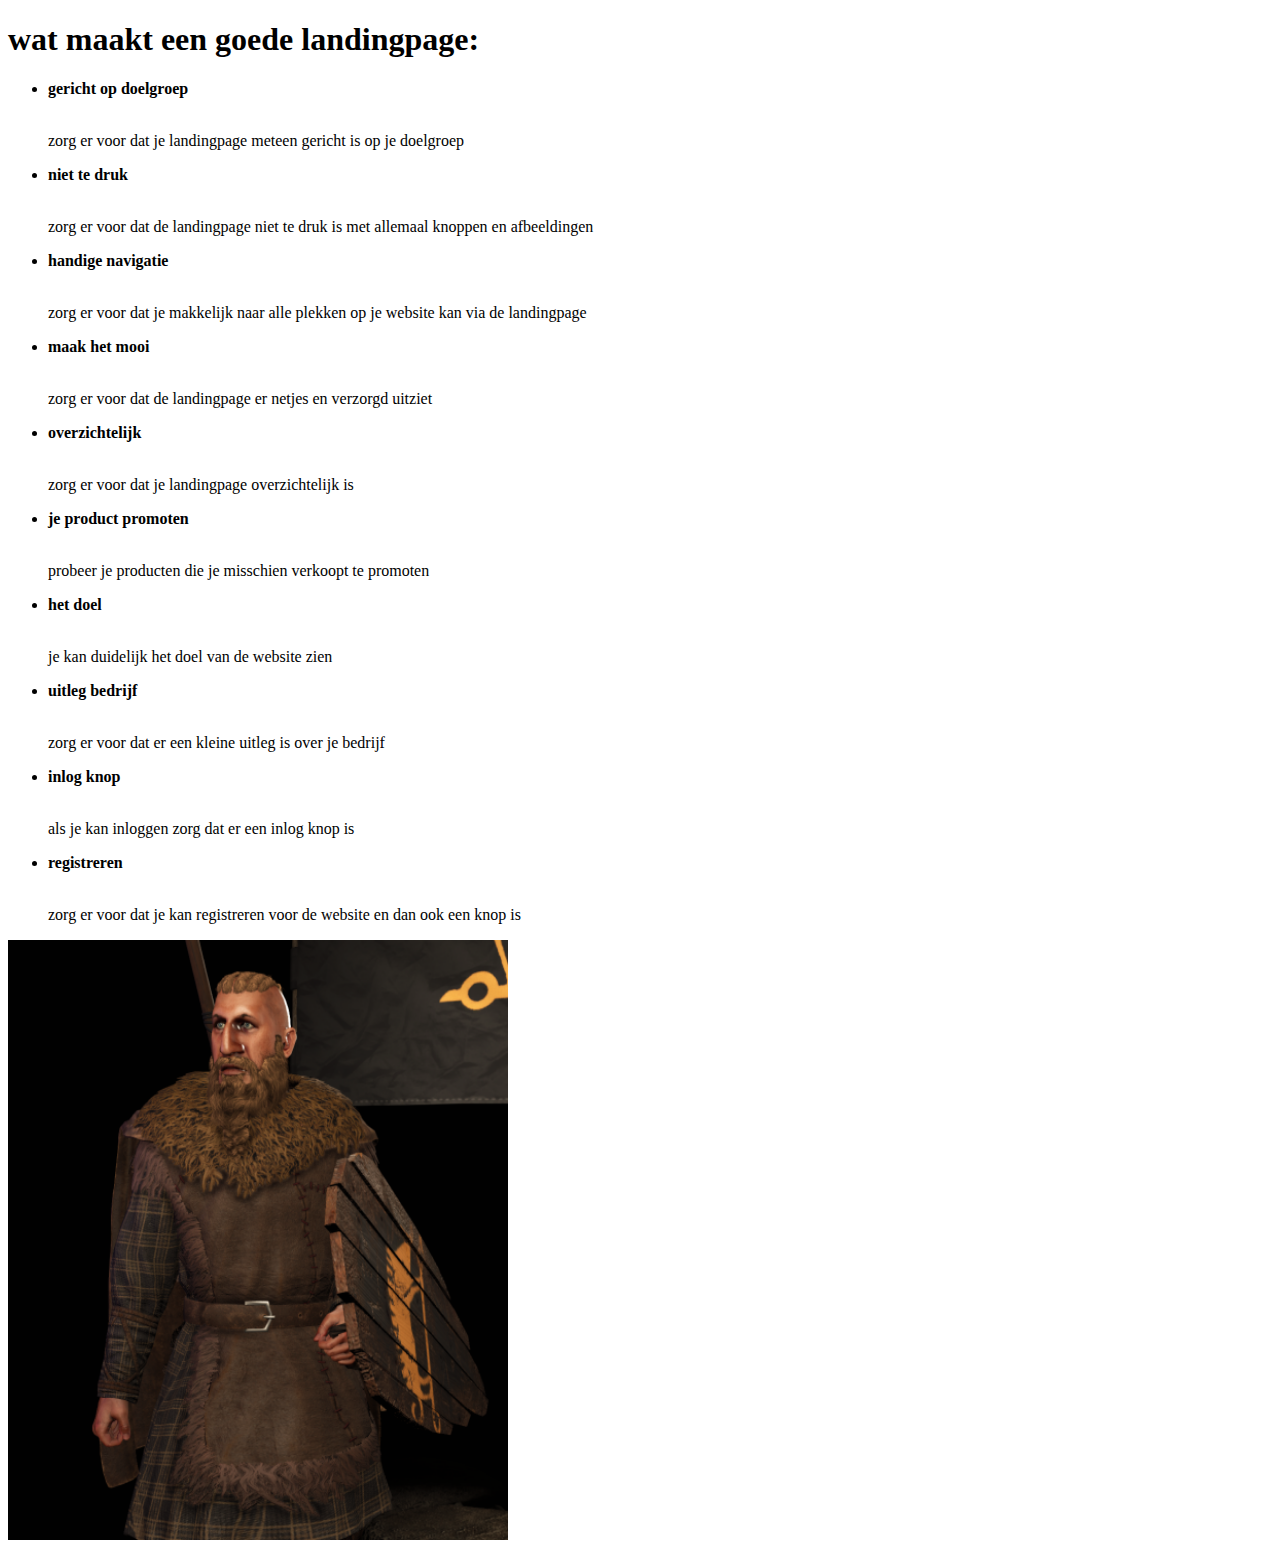
<file: siteMa-cloud/F1M2Ontwerp/GoedeLandingpage.html>
<!DOCTYPE html>
<html lang="en">
<head>
    <meta charset="UTF-8">
    <meta name="viewport" content="width=device-width, initial-scale=1.0">
    <title>goede landingpage</title>
</head>
<body>
    <h1>
        wat maakt een goede landingpage:
    </h1>
    <ul>
        <li><strong>gericht op doelgroep</strong></li><br><p>zorg er voor dat je landingpage meteen gericht is op je doelgroep</p>
        <li><strong>niet te druk</strong></li><br><p>zorg er voor dat de landingpage niet te druk is met allemaal knoppen en afbeeldingen</p>
        <li><strong>handige navigatie</strong></li><br><p>zorg er voor dat je makkelijk naar alle plekken op je website kan via de landingpage</p>
        <li><strong>maak het mooi</strong></li><br><p>zorg er voor dat de landingpage er netjes en verzorgd uitziet</p>
        <li><strong>overzichtelijk</strong></li><br><p>zorg er voor dat je landingpage overzichtelijk is</p>
        <li><strong>je product promoten</strong></li><br><p>probeer je producten die je misschien verkoopt te promoten</p>
        <li><strong>het doel</strong></li><br><p>je kan duidelijk het doel van de website zien</p>
        <li><strong>uitleg bedrijf</strong></li><br><p>zorg er voor dat er een kleine uitleg is over je bedrijf</p>
        <li><strong>inlog knop</strong></li><br><p>als je kan inloggen zorg dat er een inlog knop is</p>
        <li><strong>registreren</strong></li><br><p>zorg er voor dat je kan registreren voor de website en dan ook een knop is</p>
    </ul>
    <img src="raahk.png" alt="Ra'Ahk" width="500" height="600">
</body>
</html>
</file>
